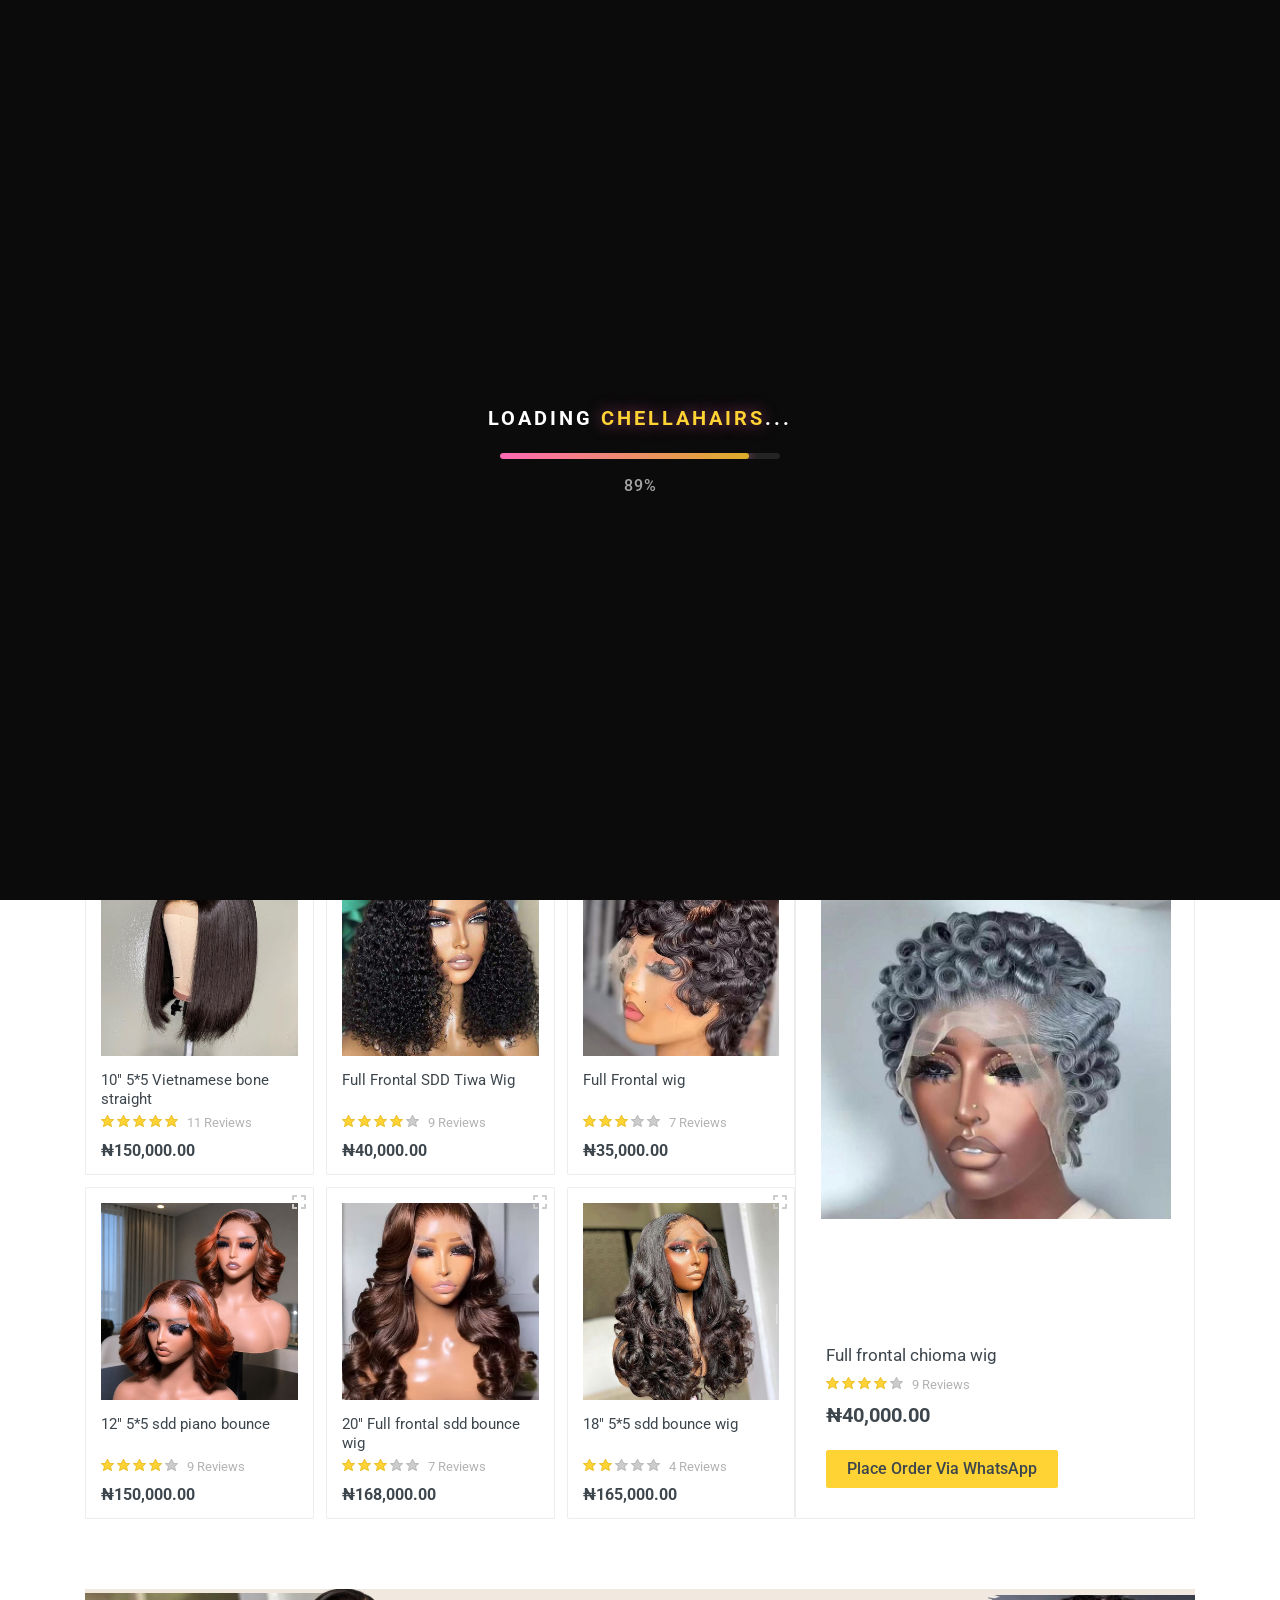
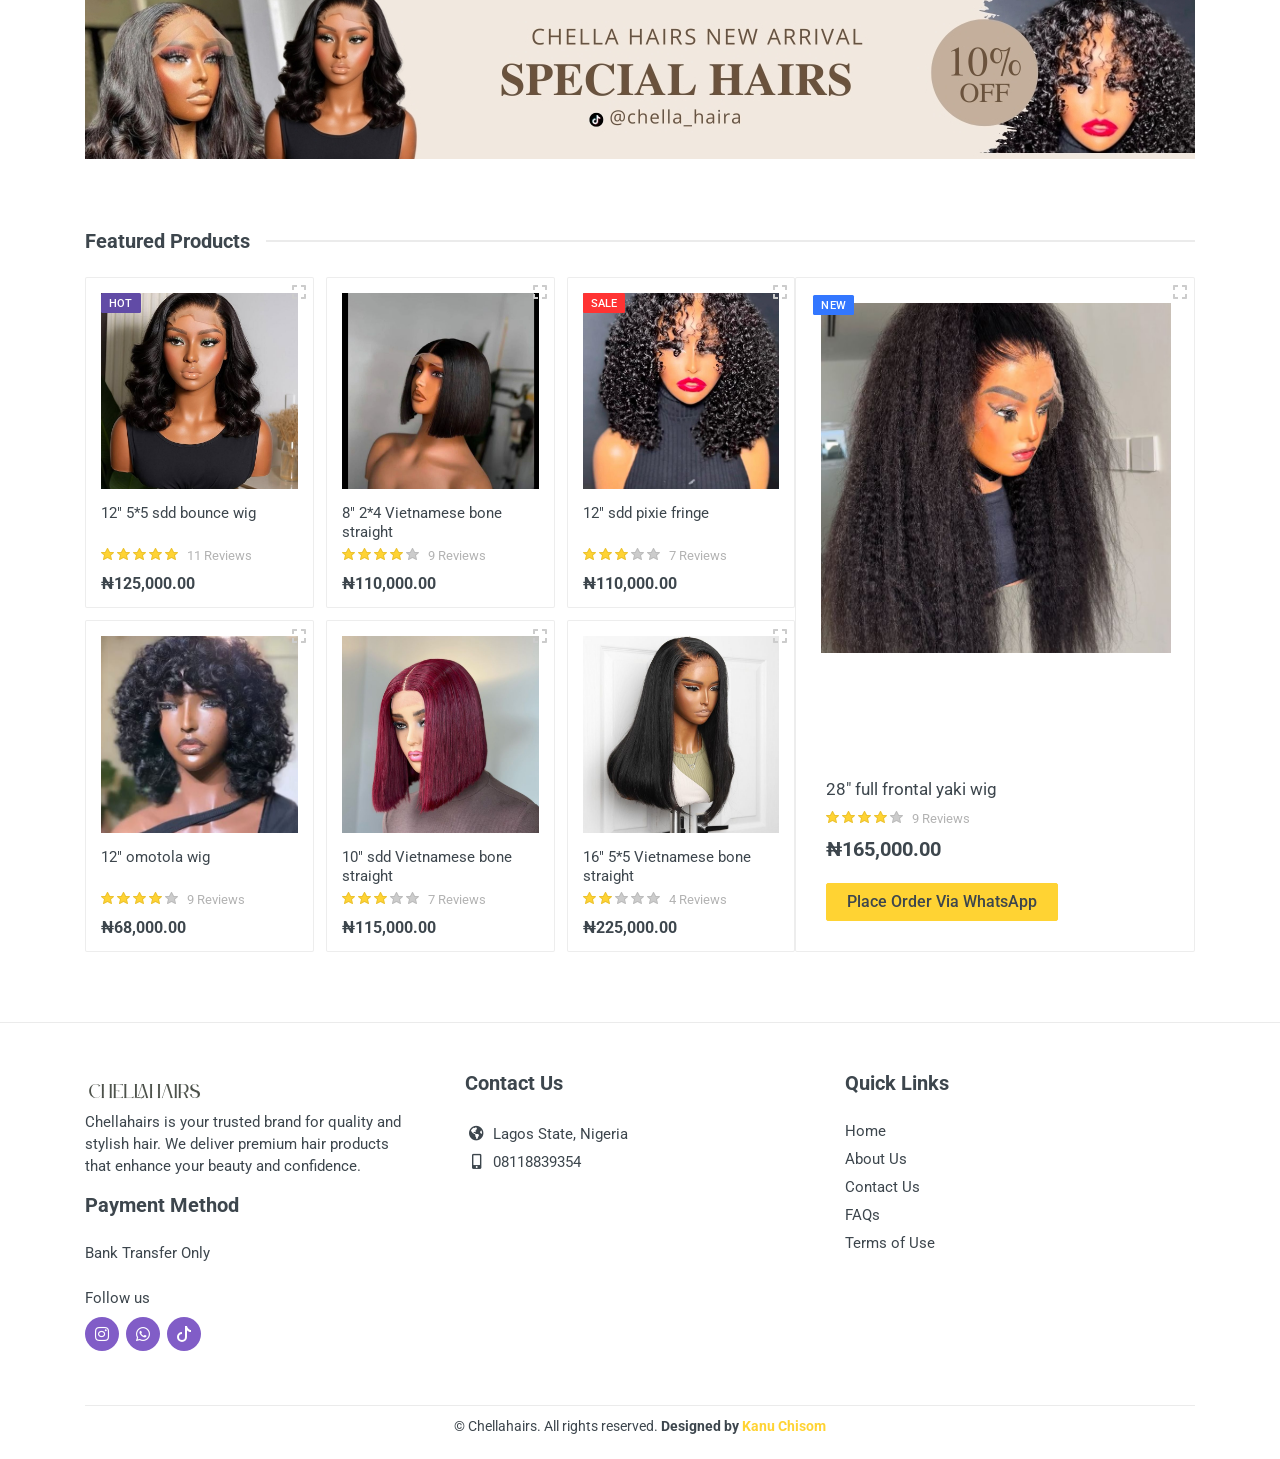
<file: index.html>
<!doctype html>
<html lang="en" dir="ltr">
  <head>
    <meta charset="UTF-8" />
    <meta name="viewport" content="width=device-width,initial-scale=1" />
    <meta name="format-detection" content="telephone=no" />
    <title>Chella Hairs</title>
    <link rel="icon" type="image/png" href="images/favicon.png" />
    <!-- fonts -->
    <link
      rel="stylesheet"
      href="https://fonts.googleapis.com/css?family=Roboto:400,400i,500,500i,700,700i"
    />
    <!-- css -->
    <link
      rel="stylesheet"
      href="vendor/bootstrap-4.2.1/css/bootstrap.min.css"
    />
    <link
      rel="stylesheet"
      href="vendor/owl-carousel-2.3.4/assets/owl.carousel.min.css"
    />
    <link rel="stylesheet" href="css/style.css" />
    <!-- js -->
    <script src="vendor/jquery-3.3.1/jquery.min.js"></script>
    <script src="vendor/bootstrap-4.2.1/js/bootstrap.bundle.min.js"></script>
    <script src="vendor/owl-carousel-2.3.4/owl.carousel.min.js"></script>
    <script src="vendor/nouislider-12.1.0/nouislider.min.js"></script>
    <script src="js/number.js"></script>
    <script src="js/main.js"></script>
    <script src="vendor/svg4everybody-2.1.9/svg4everybody.min.js"></script>
    <script>
      svg4everybody();
    </script>
    <!-- font - fontawesome -->
    <link rel="stylesheet" href="vendor/fontawesome-5.6.1/css/all.min.css" />
    <!-- font - stroyka -->
    <link rel="stylesheet" href="fonts/stroyka/stroyka.css" />
    <script
      async
      src="https://www.googletagmanager.com/gtag/js?id=UA-97489509-6"
    ></script>
    <script>
      window.dataLayer = window.dataLayer || [];
      function gtag() {
        dataLayer.push(arguments);
      }
      gtag("js", new Date());
      gtag("config", "UA-97489509-6");
    </script>
  </head>
  <body>

    <style>
        /* Reset & Base Styles */
        * {
            box-sizing: border-box;
            margin: 0;
            padding: 0;
        }

       

        /* Centered Preloader Container */
        #preloader {
            position: fixed;
            top: 0;
            left: 0;
            width: 100%;
            height: 100vh;
            background-color: #0b0b0b;
            display: flex;
            flex-direction: column;
            justify-content: center;
            align-items: center;
            z-index: 9999;
            transition: opacity 0.5s ease, visibility 0.5s ease;
        }

        /* Catchy Text Styling */
        .loader-text {
            color: #ffffff;
            font-size: 20px;
            font-weight: 700;
            letter-spacing: 3px;
            margin-bottom: 20px;
            text-transform: uppercase;
            text-align: center;
        }

        /* Elegant Pink/Rose Gold accent for Chellahairs */
        .brand-name {
            color: #FFD333; 
            text-shadow: 0 0 15px rgba(255, 105, 180, 0.6);
            animation: pulse 1.5s infinite alternate;
        }

        /* Progress Bar Container */
        .progress-container {
            width: 280px;
            background: rgba(255, 255, 255, 0.1);
            height: 6px;
            border-radius: 10px;
            overflow: hidden;
            position: relative;
            margin-bottom: 15px;
        }

        /* Actual Moving Bar */
        .progress-bar {
            height: 100%;
            width: 0%;
            background: linear-gradient(90deg, #ff69b4, #ddad27);
            box-shadow: 0 0 10px rgba(255, 105, 180, 0.8);
            border-radius: 10px;
            transition: width 0.1s linear;
        }

        /* Percentage Counter */
        .percentage {
            color: #a5a5a5;
            font-size: 1rem;
            font-weight: 500;
            letter-spacing: 1px;
        }

        /* Subtle glowing animation for the text */
        @keyframes pulse {
            from {
                text-shadow: 0 0 10px rgba(255, 105, 180, 0.5);
            }
            to {
                text-shadow: 0 0 25px rgba(255, 105, 180, 0.9), 0 0 10px #ff69b4;
            }
        }

        /* Class to fade out preloader when done */
        .fade-out {
            opacity: 0;
            visibility: hidden;
        }

        /* Dummy Main Content Styling */
        .main-content {
            display: flex;
            justify-content: center;
            align-items: center;
            height: 100vh;
            color: #fff;
            text-align: center;
        }
    </style>

    <!-- Preloader Start -->
    <div id="preloader">
        <div class="loader-text">Loading <span class="brand-name">Chellahairs</span>...</div>
        <div class="progress-container">
            <div class="progress-bar" id="progress-bar"></div>
        </div>
        <div class="percentage" id="percentage">0%</div>
    </div>
    <!-- Preloader End -->


    <!-- JavaScript to Control Progress & Fade Out -->
    <script>
        const progressBar = document.getElementById('progress-bar');
        const percentageText = document.getElementById('percentage');
        const preloader = document.getElementById('preloader');

        let width = 0;
        
        // Simulate page loading speed
        const loadingInterval = setInterval(() => {
            if (width >= 100) {
                clearInterval(loadingInterval);
                
                // Add a tiny delay at 100% for smooth visual closure
                setTimeout(() => {
                    preloader.classList.add('fade-out');
                }, 400);
            } else {
                // Randomize increment slightly for a realistic feel
                width += Math.floor(Math.random() * 8) + 2; 
                if(width > 100) width = 100;
                
                progressBar.style.width = width + '%';
                percentageText.textContent = width + '%';
            }
        }, 120); // Speed control (lower number = faster loading)
    </script>
    <!-- quickview-modal -->
    <div
      id="quickview-modal"
      class="modal fade"
      tabindex="-1"
      role="dialog"
      aria-hidden="true"
    >
      <div class="modal-dialog modal-dialog-centered modal-xl">
        <div class="modal-content"></div>
      </div>
    </div>
    <!-- quickview-modal / end -->
     <!-- mobilemenu -->
    <div class="mobilemenu">
      <div class="mobilemenu__backdrop"></div>
      <div class="mobilemenu__body">
        <div class="mobilemenu__header">
          <div class="mobilemenu__title">Menu</div>
          <button type="button" class="mobilemenu__close">
            <svg width="20px" height="20px">
              <use xlink:href="images/sprite.svg#cross-20"></use>
            </svg>
          </button>
        </div>
        <div class="mobilemenu__content">
          <ul
            class="mobile-links mobile-links--level--0"
            data-collapse
            data-collapse-opened-class="mobile-links__item--open"
          >
            <!-- Home Link -->
            <li class="mobile-links__item" data-collapse-item>
              <div class="mobile-links__item-title">
                <a href="index.html" class="mobile-links__item-link">Home</a>
              </div>
            </li>

            <!-- Hair Categories Dropdown -->
            <li class="mobile-links__item" data-collapse-item>
              <div class="mobile-links__item-title">
                <a href="#" class="mobile-links__item-link">Hair Categories</a>
                <button
                  class="mobile-links__item-toggle"
                  type="button"
                  data-collapse-trigger
                >
                  <svg
                    class="mobile-links__item-arrow"
                    width="12px"
                    height="7px"
                  >
                    <use
                      xlink:href="images/sprite.svg#arrow-rounded-down-12x7"
                    ></use>
                  </svg>
                </button>
              </div>
              <div class="mobile-links__item-sub-links" data-collapse-content>
                <ul class="mobile-links mobile-links--level--1">
                  <li class="mobile-links__item" data-collapse-item>
                    <div class="mobile-links__item-title">
                      <a href="index.html" class="mobile-links__item-link"
                        >Straight</a
                      >
                    </div>
                  </li>
                  <li class="mobile-links__item" data-collapse-item>
                    <div class="mobile-links__item-title">
                      <a href="index.html" class="mobile-links__item-link"
                        >Curly</a
                      >
                    </div>
                  </li>
                  <li class="mobile-links__item" data-collapse-item>
                    <div class="mobile-links__item-title">
                      <a href="index.html" class="mobile-links__item-link"
                        >Bounce</a
                      >
                    </div>
                  </li>
                  <li class="mobile-links__item" data-collapse-item>
                    <div class="mobile-links__item-title">
                      <a href="index.html" class="mobile-links__item-link"
                        >Wavy</a
                      >
                    </div>
                  </li>
                </ul>
              </div>
            </li>

            <!-- Price List / Catalog Link -->
            <li class="mobile-links__item" data-collapse-item>
              <div class="mobile-links__item-title">
                <a href="index.html" class="mobile-links__item-link"
                  >Prices & Catalog</a
                >
              </div>
            </li>

            <!-- Institutional Pages Dropdown -->
            <li class="mobile-links__item" data-collapse-item>
              <div class="mobile-links__item-title">
                <a href="#" class="mobile-links__item-link">Pages</a>
                <button
                  class="mobile-links__item-toggle"
                  type="button"
                  data-collapse-trigger
                >
                  <svg
                    class="mobile-links__item-arrow"
                    width="12px"
                    height="7px"
                  >
                    <use
                      xlink:href="images/sprite.svg#arrow-rounded-down-12x7"
                    ></use>
                  </svg>
                </button>
              </div>
              <div class="mobile-links__item-sub-links" data-collapse-content>
                <ul class="mobile-links mobile-links--level--1">
                  <li class="mobile-links__item" data-collapse-item>
                    <div class="mobile-links__item-title">
                      <a href="about-us.html" class="mobile-links__item-link"
                        >About Us</a
                      >
                    </div>
                  </li>
                  <li class="mobile-links__item" data-collapse-item>
                    <div class="mobile-links__item-title">
                      <a href="contact-us.html" class="mobile-links__item-link"
                        >Contact Us</a
                      >
                    </div>
                  </li>
                  <li class="mobile-links__item" data-collapse-item>
                    <div class="mobile-links__item-title">
                      <a href="faq.html" class="mobile-links__item-link">FAQ</a>
                    </div>
                  </li>
                </ul>
              </div>
            </li>
          </ul>
        </div>
      </div>
    </div>
    <!-- mobilemenu / end -->
     <!-- site -->
    <div class="site">
      <!-- mobile site__header -->
      <header class="site__header d-lg-none">
        <div class="mobile-header mobile-header--sticky mobile-header--stuck">
          <div class="mobile-header__panel">
            <div class="container">
              <div class="mobile-header__body">
                <button
                  class="mobile-header__menu-button"
                  type="button"
                  aria-label="Open menu"
                >
                  <svg width="18px" height="14px">
                    <use xlink:href="images/sprite.svg#menu-18x14"></use>
                  </svg>
                </button>

                <a
                  class="mobile-header__logo"
                  href="index.html"
                  aria-label="Home"
                >
                  <img src="images/ChellaHairs.svg" alt="" />
                </a>

                <div class="mobile-header__indicators">
                  <div class="nav-panel__indicators">
                    <a href="https://wa.me/2348118839354?text=Hi%20I%20want%20to%20order%20a%20wig" target="_blank">
                      <div
                        style="
                          background-color: #3d464d;
                          color: #fff;
                          padding: 8px 20px;
                          border-radius: 20px;
                          font-size: 14px;
                          display: flex;
                          align-items: center;
                          gap: 10px;
                        "
                      >
                        <svg
                          xmlns="http://www.w3.org/2000/svg"
                          width="16"
                          height="16"
                          fill="currentColor"
                          class="bi bi-whatsapp"
                          viewBox="0 0 16 16"
                        >
                          <path
                            d="M13.601 2.326A7.85 7.85 0 0 0 7.994 0C3.627 0 .068 3.558.064 7.926c0 1.399.366 2.76 1.057 3.965L0 16l4.204-1.102a7.9 7.9 0 0 0 3.79.965h.004c4.368 0 7.926-3.558 7.93-7.93A7.9 7.9 0 0 0 13.6 2.326zM7.994 14.521a6.6 6.6 0 0 1-3.356-.92l-.24-.144-2.494.654.666-2.433-.156-.251a6.56 6.56 0 0 1-1.007-3.505c0-3.626 2.957-6.584 6.591-6.584a6.56 6.56 0 0 1 4.66 1.931 6.56 6.56 0 0 1 1.928 4.66c-.004 3.639-2.961 6.592-6.592 6.592m3.615-4.934c-.197-.099-1.17-.578-1.353-.646-.182-.065-.315-.099-.445.099-.133.197-.513.646-.627.775-.114.133-.232.148-.43.05-.197-.1-.836-.308-1.592-.985-.59-.525-.985-1.175-1.103-1.372-.114-.198-.011-.304.088-.403.087-.088.197-.232.296-.346.1-.114.133-.198.198-.33.065-.134.034-.248-.015-.347-.05-.099-.445-1.076-.612-1.47-.16-.389-.323-.335-.445-.34-.114-.007-.247-.007-.38-.007a.73.73 0 0 0-.529.247c-.182.198-.691.677-.691 1.654s.71 1.916.81 2.049c.098.133 1.394 2.132 3.383 2.992.47.205.84.326 1.129.418.475.152.904.129 1.246.08.38-.058 1.171-.48 1.338-.943.164-.464.164-.86.114-.943-.049-.084-.182-.133-.38-.232"
                          />
                        </svg>
                        Place Order
                      </div>
                    </a>
                  </div>
                </div>
              </div>
            </div>
          </div>
        </div>
      </header>
      <!-- mobile site__header / end -->
       <!-- desktop site__header -->
      <header class="site__header d-lg-block d-none">
        <div class="site-header">
          <!-- .topbar -->
          <div class="site-header__topbar topbar">
            <div class="topbar__container container">
              <div class="topbar__row">
                <div class="topbar__item topbar__item--link">
                  <svg
                    xmlns="http://www.w3.org/2000/svg"
                    width="16"
                    height="16"
                    fill="currentColor"
                    class="bi bi-geo-alt"
                    viewBox="0 0 16 16"
                  >
                    <path
                      d="M12.166 8.94c-.524 1.062-1.234 2.12-1.96 3.07A32 32 0 0 1 8 14.58a32 32 0 0 1-2.206-2.57c-.726-.95-1.436-2.008-1.96-3.07C3.304 7.867 3 6.862 3 6a5 5 0 0 1 10 0c0 .862-.305 1.867-.834 2.94M8 16s6-5.686 6-10A6 6 0 0 0 2 6c0 4.314 6 10 6 10"
                    />
                    <path
                      d="M8 8a2 2 0 1 1 0-4 2 2 0 0 1 0 4m0 1a3 3 0 1 0 0-6 3 3 0 0 0 0 6"
                    />
                  </svg>
                  <a class="topbar-link" href="#" style="margin-left: 10px"
                    >Lagos State, Nigeria</a
                  >
                </div>

                <div class="topbar__spring"></div>
                <div class="topbar__item">
                  <div class="topbar-dropdown">
                    <svg
                      xmlns="http://www.w3.org/2000/svg"
                      width="16"
                      height="16"
                      fill="currentColor"
                      class="bi bi-telephone-inbound"
                      viewBox="0 0 16 16"
                    >
                      <path
                        d="M15.854.146a.5.5 0 0 1 0 .708L11.707 5H14.5a.5.5 0 0 1 0 1h-4a.5.5 0 0 1-.5-.5v-4a.5.5 0 0 1 1 0v2.793L15.146.146a.5.5 0 0 1 .708 0m-12.2 1.182a.678.678 0 0 0-1.015-.063L1.605 2.3c-.483.484-.661 1.169-.45 1.77a17.6 17.6 0 0 0 4.168 6.608 17.6 17.6 0 0 0 6.608 4.168c.601.211 1.286.033 1.77-.45l1.034-1.034a.678.678 0 0 0-.063-1.015l-2.307-1.794a.68.68 0 0 0-.58-.122l-2.19.547a1.75 1.75 0 0 1-1.657-.459L5.482 8.062a1.75 1.75 0 0 1-.46-1.657l.548-2.19a.68.68 0 0 0-.122-.58zM1.884.511a1.745 1.745 0 0 1 2.612.163L6.29 2.98c.329.423.445.974.315 1.494l-.547 2.19a.68.68 0 0 0 .178.643l2.457 2.457a.68.68 0 0 0 .644.178l2.189-.547a1.75 1.75 0 0 1 1.494.315l2.306 1.794c.829.645.905 1.87.163 2.611l-1.034 1.034c-.74.74-1.846 1.065-2.877.702a18.6 18.6 0 0 1-7.01-4.42 18.6 18.6 0 0 1-4.42-7.009c-.362-1.03-.037-2.137.703-2.877z"
                      />
                    </svg>
                    <button class="topbar-dropdown__btn" type="button">
                      +23498738437487
                    </button>
                  </div>
                </div>
              </div>
            </div>
          </div>
          <!-- .topbar / end -->

          <div class="site-header__nav-panel">
            <div class="nav-panel">
              <div class="nav-panel__container container">
                <div class="nav-panel__row">
                  <div class="nav-panel__logo">
                    <a href="index.html">
                      <img src="images/ChellaHairs.svg" alt="" />
                    </a>
                  </div>
                  <!-- .nav-links -->
                  <!-- NAV LINKS -->
                  <div class="nav-panel__nav-links nav-links">
                    <ul class="nav-links__list">
                      <!-- HOME -->
                      <li class="nav-links__item">
                        <a href="index.html"><span>Home</span></a>
                      </li>
                      <li class="nav-links__item">
                        <a href="about-us.html"><span>About Us</span></a>
                      </li>
                      <!-- CATEGORIES -->
                      <!-- <li class="nav-links__item nav-links__item--with-submenu">
                        <a href="#"><span>Categories</span></a>
                        <div class="nav-links__menu">
                          <ul class="menu menu--layout--classic">
                            <li><a href="#">Straight</a></li>
                            <li><a href="#">Curly</a></li>
                            <li><a href="#">Bounce</a></li>
                            <li><a href="#">Wavy</a></li>
                          </ul>
                        </div>
                      </li> -->
                      <!-- CONTACT -->
                      <li class="nav-links__item">
                        <a href="contact-us.html"><span>Contact Us</span></a>
                      </li>
                      <!-- REFUND POLICY -->
                      <li class="nav-links__item">
                        <a href="refund-policy.html"
                          ><span>Refund Policy</span></a
                        >
                      </li>
                    </ul>
                  </div>
                  <!-- .nav-links / end -->
                  <div class="nav-panel__indicators">
                    <div class="indicator indicator--trigger--click">
                      <div
                        style="
                          margin-left: auto;
                          display: flex;
                          align-items: center;
                        "
                      >
                        <a href="https://wa.me/2348118839354?text=Hi%20I%20want%20to%20order%20a%20wig" target="_blank">
                          <div
                            style="
                              background-color: #3d464d;
                              color: #fff;
                              padding: 8px 20px;
                              border-radius: 20px;
                              font-size: 14px;
                              display: flex;
                              align-items: center;
                              gap: 10px;
                            "
                          >
                            <svg
                              xmlns="http://www.w3.org/2000/svg"
                              width="16"
                              height="16"
                              fill="currentColor"
                              class="bi bi-whatsapp"
                              viewBox="0 0 16 16"
                            >
                              <path
                                d="M13.601 2.326A7.85 7.85 0 0 0 7.994 0C3.627 0 .068 3.558.064 7.926c0 1.399.366 2.76 1.057 3.965L0 16l4.204-1.102a7.9 7.9 0 0 0 3.79.965h.004c4.368 0 7.926-3.558 7.93-7.93A7.9 7.9 0 0 0 13.6 2.326zM7.994 14.521a6.6 6.6 0 0 1-3.356-.92l-.24-.144-2.494.654.666-2.433-.156-.251a6.56 6.56 0 0 1-1.007-3.505c0-3.626 2.957-6.584 6.591-6.584a6.56 6.56 0 0 1 4.66 1.931 6.56 6.56 0 0 1 1.928 4.66c-.004 3.639-2.961 6.592-6.592 6.592m3.615-4.934c-.197-.099-1.17-.578-1.353-.646-.182-.065-.315-.099-.445.099-.133.197-.513.646-.627.775-.114.133-.232.148-.43.05-.197-.1-.836-.308-1.592-.985-.59-.525-.985-1.175-1.103-1.372-.114-.198-.011-.304.088-.403.087-.088.197-.232.296-.346.1-.114.133-.198.198-.33.065-.134.034-.248-.015-.347-.05-.099-.445-1.076-.612-1.47-.16-.389-.323-.335-.445-.34-.114-.007-.247-.007-.38-.007a.73.73 0 0 0-.529.247c-.182.198-.691.677-.691 1.654s.71 1.916.81 2.049c.098.133 1.394 2.132 3.383 2.992.47.205.84.326 1.129.418.475.152.904.129 1.246.08.38-.058 1.171-.48 1.338-.943.164-.464.164-.86.114-.943-.049-.084-.182-.133-.38-.232"
                              />
                            </svg>
                            Place Order
                          </div>
                        </a>
                      </div>
                    </div>
                  </div>
                </div>
              </div>
            </div>
          </div>
        </div>
      </header>
      <!-- desktop site__header / end -->
       
      <!-- site__body -->
      <div class="site__body">
        <!-- .block-slideshow -->
        <div class="block-slideshow block-slideshow--layout--full block">
          <div class="container">
            <div class="row">
              <div class="col-12">
                <div class="block-slideshow__body">
                  <div class="owl-carousel">
                    <a class="block-slideshow__slide" href="#"
                      ><div
                        class="block-slideshow__slide-image block-slideshow__slide-image--desktop"
                        style="
                          background-image: url(&quot;images/slides/slide-1-full.jpg&quot;);
                        "
                      ></div>
                      <div
                        class="block-slideshow__slide-image block-slideshow__slide-image--mobile"
                        style="
                          background-image: url(&quot;images/slides/slide-1-mobile.jpg&quot;);
                        "
                      ></div>
                      <div class="block-slideshow__slide-content">
                        <div class="block-slideshow__slide-title">
                          Flawless Hair,<br />Effortless Beauty
                        </div>
                        <div class="block-slideshow__slide-text">
                          Premium wigs & bundles crafted for elegance and
                          comfort.<br />
                          Designed to elevate your everyday beauty effortlessly.
                        </div>
                        <div class="block-slideshow__slide-button">
                          <span
                            class="btn btn-primary btn-lg"
                            onclick="
                              event.stopPropagation();
                              window.open(
                                'https://wa.me/2348118839354?text=Hi%20I%20want%20to%20order%20a%20wig',
                                '_blank',
                              );
                            "
                            style="cursor: pointer"
                          >
                            <span style="margin-right: 5px"
                              ><svg
                                xmlns="http://www.w3.org/2000/svg"
                                width="16"
                                height="16"
                                fill="currentColor"
                                class="bi bi-whatsapp"
                                viewBox="0 0 16 16"
                              >
                                <path
                                  d="M13.601 2.326A7.85 7.85 0 0 0 7.994 0C3.627 0 .068 3.558.064 7.926c0 1.399.366 2.76 1.057 3.965L0 16l4.204-1.102a7.9 7.9 0 0 0 3.79.965h.004c4.368 0 7.926-3.558 7.93-7.93A7.9 7.9 0 0 0 13.6 2.326zM7.994 14.521a6.6 6.6 0 0 1-3.356-.92l-.24-.144-2.494.654.666-2.433-.156-.251a6.56 6.56 0 0 1-1.007-3.505c0-3.626 2.957-6.584 6.591-6.584a6.56 6.56 0 0 1 4.66 1.931 6.56 6.56 0 0 1 1.928 4.66c-.004 3.639-2.961 6.592-6.592 6.592m3.615-4.934c-.197-.099-1.17-.578-1.353-.646-.182-.065-.315-.099-.445.099-.133.197-.513.646-.627.775-.114.133-.232.148-.43.05-.197-.1-.836-.308-1.592-.985-.59-.525-.985-1.175-1.103-1.372-.114-.198-.011-.304.088-.403.087-.088.197-.232.296-.346.1-.114.133-.198.198-.33.065-.134.034-.248-.015-.347-.05-.099-.445-1.076-.612-1.47-.16-.389-.323-.335-.445-.34-.114-.007-.247-.007-.38-.007a.73.73 0 0 0-.529.247c-.182.198-.691.677-.691 1.654s.71 1.916.81 2.049c.098.133 1.394 2.132 3.383 2.992.47.205.84.326 1.129.418.475.152.904.129 1.246.08.38-.058 1.171-.48 1.338-.943.164-.464.164-.86.114-.943-.049-.084-.182-.133-.38-.232"
                                />
                              </svg>
                            </span>
                            Shop Now
                          </span>
                        </div>
                      </div></a
                    >
                    <a class="block-slideshow__slide" href="#"
                      ><div
                        class="block-slideshow__slide-image block-slideshow__slide-image--desktop"
                        style="
                          background-image: url(&quot;images/slides/slide-2-full.jpg&quot;);
                        "
                      ></div>
                      <div
                        class="block-slideshow__slide-image block-slideshow__slide-image--mobile"
                        style="
                          background-image: url(&quot;images/slides/slide-2-mobile.jpg&quot;);
                        "
                      ></div>
                      <div class="block-slideshow__slide-content">
                        <div class="block-slideshow__slide-title">
                          Look Good. Feel Confident.<br />Be Chella
                        </div>
                        <div class="block-slideshow__slide-text">
                          From sleek straight to bold curls, find your perfect
                          texture.<br />
                        </div>
                        <div class="block-slideshow__slide-button">
                          <span
                            class="btn btn-primary btn-lg"
                            onclick="
                              event.stopPropagation();
                              window.open(
                                'https://wa.me/2348118839354?text=Hi%20I%20want%20to%20order%20a%20wig',
                                '_blank',
                              );
                            "
                            style="cursor: pointer"
                          >
                            <span style="margin-right: 5px"
                              ><svg
                                xmlns="http://www.w3.org/2000/svg"
                                width="16"
                                height="16"
                                fill="currentColor"
                                class="bi bi-whatsapp"
                                viewBox="0 0 16 16"
                              >
                                <path
                                  d="M13.601 2.326A7.85 7.85 0 0 0 7.994 0C3.627 0 .068 3.558.064 7.926c0 1.399.366 2.76 1.057 3.965L0 16l4.204-1.102a7.9 7.9 0 0 0 3.79.965h.004c4.368 0 7.926-3.558 7.93-7.93A7.9 7.9 0 0 0 13.6 2.326zM7.994 14.521a6.6 6.6 0 0 1-3.356-.92l-.24-.144-2.494.654.666-2.433-.156-.251a6.56 6.56 0 0 1-1.007-3.505c0-3.626 2.957-6.584 6.591-6.584a6.56 6.56 0 0 1 4.66 1.931 6.56 6.56 0 0 1 1.928 4.66c-.004 3.639-2.961 6.592-6.592 6.592m3.615-4.934c-.197-.099-1.17-.578-1.353-.646-.182-.065-.315-.099-.445.099-.133.197-.513.646-.627.775-.114.133-.232.148-.43.05-.197-.1-.836-.308-1.592-.985-.59-.525-.985-1.175-1.103-1.372-.114-.198-.011-.304.088-.403.087-.088.197-.232.296-.346.1-.114.133-.198.198-.33.065-.134.034-.248-.015-.347-.05-.099-.445-1.076-.612-1.47-.16-.389-.323-.335-.445-.34-.114-.007-.247-.007-.38-.007a.73.73 0 0 0-.529.247c-.182.198-.691.677-.691 1.654s.71 1.916.81 2.049c.098.133 1.394 2.132 3.383 2.992.47.205.84.326 1.129.418.475.152.904.129 1.246.08.38-.058 1.171-.48 1.338-.943.164-.464.164-.86.114-.943-.049-.084-.182-.133-.38-.232"
                                />
                              </svg>
                            </span>
                            Shop Now
                          </span>
                        </div>
                      </div></a
                    >
                    <a class="block-slideshow__slide" href="#"
                      ><div
                        class="block-slideshow__slide-image block-slideshow__slide-image--desktop"
                        style="
                          background-image: url(&quot;images/slides/slide-3-full.jpg&quot;);
                        "
                      ></div>
                      <div
                        class="block-slideshow__slide-image block-slideshow__slide-image--mobile"
                        style="
                          background-image: url(&quot;images/slides/slide-3-mobile.jpg&quot;);
                        "
                      ></div>
                      <div class="block-slideshow__slide-content">
                        <div class="block-slideshow__slide-title">
                          Sleek, Curly & Kinky<br />All In One Place
                        </div>
                        <div class="block-slideshow__slide-text">
                          Experience hair that looks natural and feels
                          luxurious.<br />
                          Confidence begins with the way you show up every day.
                        </div>
                        <div class="block-slideshow__slide-button">
                          <span
                            class="btn btn-primary btn-lg"
                            onclick="
                              event.stopPropagation();
                              window.open(
                                'https://wa.me/2348118839354?text=Hi%20I%20want%20to%20order%20a%20wig',
                                '_blank',
                              );
                            "
                            style="cursor: pointer"
                          >
                            <span style="margin-right: 5px"
                              ><svg
                                xmlns="http://www.w3.org/2000/svg"
                                width="16"
                                height="16"
                                fill="currentColor"
                                class="bi bi-whatsapp"
                                viewBox="0 0 16 16"
                              >
                                <path
                                  d="M13.601 2.326A7.85 7.85 0 0 0 7.994 0C3.627 0 .068 3.558.064 7.926c0 1.399.366 2.76 1.057 3.965L0 16l4.204-1.102a7.9 7.9 0 0 0 3.79.965h.004c4.368 0 7.926-3.558 7.93-7.93A7.9 7.9 0 0 0 13.6 2.326zM7.994 14.521a6.6 6.6 0 0 1-3.356-.92l-.24-.144-2.494.654.666-2.433-.156-.251a6.56 6.56 0 0 1-1.007-3.505c0-3.626 2.957-6.584 6.591-6.584a6.56 6.56 0 0 1 4.66 1.931 6.56 6.56 0 0 1 1.928 4.66c-.004 3.639-2.961 6.592-6.592 6.592m3.615-4.934c-.197-.099-1.17-.578-1.353-.646-.182-.065-.315-.099-.445.099-.133.197-.513.646-.627.775-.114.133-.232.148-.43.05-.197-.1-.836-.308-1.592-.985-.59-.525-.985-1.175-1.103-1.372-.114-.198-.011-.304.088-.403.087-.088.197-.232.296-.346.1-.114.133-.198.198-.33.065-.134.034-.248-.015-.347-.05-.099-.445-1.076-.612-1.47-.16-.389-.323-.335-.445-.34-.114-.007-.247-.007-.38-.007a.73.73 0 0 0-.529.247c-.182.198-.691.677-.691 1.654s.71 1.916.81 2.049c.098.133 1.394 2.132 3.383 2.992.47.205.84.326 1.129.418.475.152.904.129 1.246.08.38-.058 1.171-.48 1.338-.943.164-.464.164-.86.114-.943-.049-.084-.182-.133-.38-.232"
                                />
                              </svg>
                            </span>
                            Shop Now
                          </span>
                        </div>
                      </div></a
                    >
                  </div>
                </div>
              </div>
            </div>
          </div>
        </div>

        <style>
          @media (max-width: 767px) {
            .block-slideshow__slide-text {
              display: block !important;
              font-size: 13px;
              line-height: 1.4;
              margin-top: 8px;
            }
          }
        </style>
        <!-- .block-slideshow / end --><!-- .block-features -->
        <div class="block block-features block-features--layout--boxed">
          <div class="container">
            <div class="block-features__list">
              <div class="block-features__item">
                <div class="block-features__icon">
                  <svg width="48px" height="48px">
                    <use
                      xlink:href="images/sprite.svg#fi-free-delivery-48"
                    ></use>
                  </svg>
                </div>
                <div class="block-features__content">
                  <div class="block-features__title">Free Shipping</div>
                  <div class="block-features__subtitle">
                    For orders from ₦500,000
                  </div>
                </div>
              </div>
              <div class="block-features__divider"></div>
              <div class="block-features__item">
                <div class="block-features__icon">
                  <svg width="48px" height="48px">
                    <use xlink:href="images/sprite.svg#fi-24-hours-48"></use>
                  </svg>
                </div>
                <div class="block-features__content">
                  <div class="block-features__title">Support 24/7</div>
                  <div class="block-features__subtitle">
                    Send us message anytime
                  </div>
                </div>
              </div>
              <div class="block-features__divider"></div>
              <div class="block-features__item">
                <div class="block-features__icon">
                  <svg width="48px" height="48px">
                    <use
                      xlink:href="images/sprite.svg#fi-payment-security-48"
                    ></use>
                  </svg>
                </div>
                <div class="block-features__content">
                  <div class="block-features__title">100% Safety</div>
                  <div class="block-features__subtitle">
                    Only secure payments
                  </div>
                </div>
              </div>
              <div class="block-features__divider"></div>
              <div class="block-features__item">
                <div class="block-features__icon">
                  <svg width="48px" height="48px">
                    <use xlink:href="images/sprite.svg#fi-tag-48"></use>
                  </svg>
                </div>
                <div class="block-features__content">
                  <div class="block-features__title">Hot Offers</div>
                  <div class="block-features__subtitle">
                    Discounts up to 20%
                  </div>
                </div>
              </div>
            </div>
          </div>
        </div>

        <!-- <style>
          .product-card__image {
            width: 225px; /* adjust as you like */
            height: 250px; /* adjust as you like */
            overflow: hidden;
            border-radius: 8px; /* optional for nice edges */
          }

          .product-card__image img {
            width: 100%;
            height: 100%;
            object-fit: cover; /* keeps image nice without stretching */
            display: block;
          }
        </style> -->
        
        <style>
  /* Leave your default desktop styles exactly as they are */
  .product-card__image2 {
    width: 400px;
    height: 500px;
    overflow: hidden;
    border-radius: 8px;
  }

  .product-card__image img {
    width: 100%;
    height: 100%;
    object-fit: cover;
    display: block;
  }

  /* Target ONLY mobile screens (767px wide and below) */
  @media (max-width: 767px) {
    .product-card__image2 {
      width: 100% !important;        /* Forces the container to stretch full width */
      max-width: 100% !important;    /* Prevents any max-width constraints */
      height: 350px !important;      /* Sets a balanced height for mobile screens */
    }
    
    .product-card__image2 a,
    .product-card__image img {
      width: 100% !important;
      height: 100% !important;
      display: block !important;
    }
  }
</style>
        <!-- Our Hairs list  -->

        <div class="block block-products block-products--layout--large-last">
          <div class="container">
            <div class="block-header">
              <h3 class="block-header__title">Best Selling Products</h3>
              <div class="block-header__divider"></div>
            </div>
            <div class="block-products__body">
              <div class="block-products__list">
                <div class="block-products__list-item">
                  <div class="product-card">
                    <button class="product-card__quickview" type="button">
                      <svg width="16px" height="16px">
                        <use xlink:href="images/sprite.svg#quickview-16"></use>
                      </svg>
                      <span class="fake-svg-icon"></span>
                    </button>
                    <div class="product-card__badges-list">
                      <div class="product-card__badge product-card__badge--hot">
                        Hot
                      </div>
                    </div>
                    <div class="product-card__image">
                      <a href="#"
                        ><img src="images/products/product-1.jpeg" alt=""
                      /></a>
                    </div>
                    <div class="product-card__info">
                      <div class="product-card__name">
                        <a href="product.html"
                          >10" 5*5 Vietnamese bone straight</a
                        >
                      </div>
                      <div class="product-card__rating">
                        <div class="rating">
                          <div class="rating__body">
                            <svg
                              class="rating__star rating__star--active"
                              width="13px"
                              height="12px"
                            >
                              <g class="rating__fill">
                                <use
                                  xlink:href="images/sprite.svg#star-normal"
                                ></use>
                              </g>
                              <g class="rating__stroke">
                                <use
                                  xlink:href="images/sprite.svg#star-normal-stroke"
                                ></use>
                              </g>
                            </svg>
                            <div
                              class="rating__star rating__star--only-edge rating__star--active"
                            >
                              <div class="rating__fill">
                                <div class="fake-svg-icon"></div>
                              </div>
                              <div class="rating__stroke">
                                <div class="fake-svg-icon"></div>
                              </div>
                            </div>
                            <svg
                              class="rating__star rating__star--active"
                              width="13px"
                              height="12px"
                            >
                              <g class="rating__fill">
                                <use
                                  xlink:href="images/sprite.svg#star-normal"
                                ></use>
                              </g>
                              <g class="rating__stroke">
                                <use
                                  xlink:href="images/sprite.svg#star-normal-stroke"
                                ></use>
                              </g>
                            </svg>
                            <div
                              class="rating__star rating__star--only-edge rating__star--active"
                            >
                              <div class="rating__fill">
                                <div class="fake-svg-icon"></div>
                              </div>
                              <div class="rating__stroke">
                                <div class="fake-svg-icon"></div>
                              </div>
                            </div>
                            <svg
                              class="rating__star rating__star--active"
                              width="13px"
                              height="12px"
                            >
                              <g class="rating__fill">
                                <use
                                  xlink:href="images/sprite.svg#star-normal"
                                ></use>
                              </g>
                              <g class="rating__stroke">
                                <use
                                  xlink:href="images/sprite.svg#star-normal-stroke"
                                ></use>
                              </g>
                            </svg>
                            <div
                              class="rating__star rating__star--only-edge rating__star--active"
                            >
                              <div class="rating__fill">
                                <div class="fake-svg-icon"></div>
                              </div>
                              <div class="rating__stroke">
                                <div class="fake-svg-icon"></div>
                              </div>
                            </div>
                            <svg
                              class="rating__star rating__star--active"
                              width="13px"
                              height="12px"
                            >
                              <g class="rating__fill">
                                <use
                                  xlink:href="images/sprite.svg#star-normal"
                                ></use>
                              </g>
                              <g class="rating__stroke">
                                <use
                                  xlink:href="images/sprite.svg#star-normal-stroke"
                                ></use>
                              </g>
                            </svg>
                            <div
                              class="rating__star rating__star--only-edge rating__star--active"
                            >
                              <div class="rating__fill">
                                <div class="fake-svg-icon"></div>
                              </div>
                              <div class="rating__stroke">
                                <div class="fake-svg-icon"></div>
                              </div>
                            </div>
                            <svg
                              class="rating__star rating__star--active"
                              width="13px"
                              height="12px"
                            >
                              <g class="rating__fill">
                                <use
                                  xlink:href="images/sprite.svg#star-normal"
                                ></use>
                              </g>
                              <g class="rating__stroke">
                                <use
                                  xlink:href="images/sprite.svg#star-normal-stroke"
                                ></use>
                              </g>
                            </svg>
                            <div
                              class="rating__star rating__star--only-edge rating__star--active"
                            >
                              <div class="rating__fill">
                                <div class="fake-svg-icon"></div>
                              </div>
                              <div class="rating__stroke">
                                <div class="fake-svg-icon"></div>
                              </div>
                            </div>
                          </div>
                        </div>
                        <div class="product-card__rating-legend">
                          11 Reviews
                        </div>
                      </div>
                    </div>
                    <div class="product-card__actions">
                      <div class="product-card__availability">
                        Availability: <span class="text-success">In Stock</span>
                      </div>
                      <div class="product-card__prices">₦150,000.00</div>
                      <div class="product-card__buttons">
                        <button
                          class="btn btn-primary product-card__addtocart"
                          type="button"
                          onclick="
                            event.stopPropagation();
                            window.open(
                              'https://wa.me/2348118839354?text=Hi%20I%20want%20to%20order%20a%20wig',
                              '_blank',
                            );
                          "
                          style="cursor: pointer"
                        >
                          Place Order Via WhatsApp
                        </button>
                      </div>
                    </div>
                  </div>
                </div>

                <div class="block-products__list-item">
                  <div class="product-card">
                    <button class="product-card__quickview" type="button">
                      <svg width="16px" height="16px">
                        <use xlink:href="images/sprite.svg#quickview-16"></use>
                      </svg>
                      <span class="fake-svg-icon"></span>
                    </button>
                    <div class="product-card__image">
                      <a href="product.html"
                        ><img src="images/products/product-3.jpeg" alt=""
                      /></a>
                    </div>
                    <div class="product-card__info">
                      <div class="product-card__name">
                        <a href="product.html">Full Frontal SDD Tiwa Wig</a>
                      </div>
                      <div class="product-card__rating">
                        <div class="rating">
                          <div class="rating__body">
                            <svg
                              class="rating__star rating__star--active"
                              width="13px"
                              height="12px"
                            >
                              <g class="rating__fill">
                                <use
                                  xlink:href="images/sprite.svg#star-normal"
                                ></use>
                              </g>
                              <g class="rating__stroke">
                                <use
                                  xlink:href="images/sprite.svg#star-normal-stroke"
                                ></use>
                              </g>
                            </svg>
                            <div
                              class="rating__star rating__star--only-edge rating__star--active"
                            >
                              <div class="rating__fill">
                                <div class="fake-svg-icon"></div>
                              </div>
                              <div class="rating__stroke">
                                <div class="fake-svg-icon"></div>
                              </div>
                            </div>
                            <svg
                              class="rating__star rating__star--active"
                              width="13px"
                              height="12px"
                            >
                              <g class="rating__fill">
                                <use
                                  xlink:href="images/sprite.svg#star-normal"
                                ></use>
                              </g>
                              <g class="rating__stroke">
                                <use
                                  xlink:href="images/sprite.svg#star-normal-stroke"
                                ></use>
                              </g>
                            </svg>
                            <div
                              class="rating__star rating__star--only-edge rating__star--active"
                            >
                              <div class="rating__fill">
                                <div class="fake-svg-icon"></div>
                              </div>
                              <div class="rating__stroke">
                                <div class="fake-svg-icon"></div>
                              </div>
                            </div>
                            <svg
                              class="rating__star rating__star--active"
                              width="13px"
                              height="12px"
                            >
                              <g class="rating__fill">
                                <use
                                  xlink:href="images/sprite.svg#star-normal"
                                ></use>
                              </g>
                              <g class="rating__stroke">
                                <use
                                  xlink:href="images/sprite.svg#star-normal-stroke"
                                ></use>
                              </g>
                            </svg>
                            <div
                              class="rating__star rating__star--only-edge rating__star--active"
                            >
                              <div class="rating__fill">
                                <div class="fake-svg-icon"></div>
                              </div>
                              <div class="rating__stroke">
                                <div class="fake-svg-icon"></div>
                              </div>
                            </div>
                            <svg
                              class="rating__star rating__star--active"
                              width="13px"
                              height="12px"
                            >
                              <g class="rating__fill">
                                <use
                                  xlink:href="images/sprite.svg#star-normal"
                                ></use>
                              </g>
                              <g class="rating__stroke">
                                <use
                                  xlink:href="images/sprite.svg#star-normal-stroke"
                                ></use>
                              </g>
                            </svg>
                            <div
                              class="rating__star rating__star--only-edge rating__star--active"
                            >
                              <div class="rating__fill">
                                <div class="fake-svg-icon"></div>
                              </div>
                              <div class="rating__stroke">
                                <div class="fake-svg-icon"></div>
                              </div>
                            </div>
                            <svg
                              class="rating__star"
                              width="13px"
                              height="12px"
                            >
                              <g class="rating__fill">
                                <use
                                  xlink:href="images/sprite.svg#star-normal"
                                ></use>
                              </g>
                              <g class="rating__stroke">
                                <use
                                  xlink:href="images/sprite.svg#star-normal-stroke"
                                ></use>
                              </g>
                            </svg>
                            <div class="rating__star rating__star--only-edge">
                              <div class="rating__fill">
                                <div class="fake-svg-icon"></div>
                              </div>
                              <div class="rating__stroke">
                                <div class="fake-svg-icon"></div>
                              </div>
                            </div>
                          </div>
                        </div>
                        <div class="product-card__rating-legend">9 Reviews</div>
                      </div>
                    </div>
                    <div class="product-card__actions">
                      <div class="product-card__availability">
                        Availability: <span class="text-success">In Stock</span>
                      </div>
                      <div class="product-card__prices">₦40,000.00</div>
                      <div class="product-card__buttons">
                        <button
                          class="btn btn-primary product-card__addtocart"
                          type="button"
                          onclick="
                            event.stopPropagation();
                            window.open(
                              'https://wa.me/2348118839354?text=Hi%20I%20want%20to%20order%20a%20wig',
                              '_blank',
                            );
                          "
                          style="cursor: pointer"
                        >
                          Place Order Via WhatsApp
                        </button>
                      </div>
                    </div>
                  </div>
                </div>
                <div class="block-products__list-item">
                  <div class="product-card">
                    <button class="product-card__quickview" type="button">
                      <svg width="16px" height="16px">
                        <use xlink:href="images/sprite.svg#quickview-16"></use>
                      </svg>
                      <span class="fake-svg-icon"></span>
                    </button>
                    <div class="product-card__badges-list">
                      <div
                        class="product-card__badge product-card__badge--sale"
                      >
                        Sale
                      </div>
                    </div>
                    <div class="product-card__image">
                      <a href="product.html"
                        ><img src="images/products/product-8.jpeg" alt=""
                      /></a>
                    </div>
                    <div class="product-card__info">
                      <div class="product-card__name">
                        <a href="product.html">Full Frontal wig </a>
                      </div>
                      <div class="product-card__rating">
                        <div class="rating">
                          <div class="rating__body">
                            <svg
                              class="rating__star rating__star--active"
                              width="13px"
                              height="12px"
                            >
                              <g class="rating__fill">
                                <use
                                  xlink:href="images/sprite.svg#star-normal"
                                ></use>
                              </g>
                              <g class="rating__stroke">
                                <use
                                  xlink:href="images/sprite.svg#star-normal-stroke"
                                ></use>
                              </g>
                            </svg>
                            <div
                              class="rating__star rating__star--only-edge rating__star--active"
                            >
                              <div class="rating__fill">
                                <div class="fake-svg-icon"></div>
                              </div>
                              <div class="rating__stroke">
                                <div class="fake-svg-icon"></div>
                              </div>
                            </div>
                            <svg
                              class="rating__star rating__star--active"
                              width="13px"
                              height="12px"
                            >
                              <g class="rating__fill">
                                <use
                                  xlink:href="images/sprite.svg#star-normal"
                                ></use>
                              </g>
                              <g class="rating__stroke">
                                <use
                                  xlink:href="images/sprite.svg#star-normal-stroke"
                                ></use>
                              </g>
                            </svg>
                            <div
                              class="rating__star rating__star--only-edge rating__star--active"
                            >
                              <div class="rating__fill">
                                <div class="fake-svg-icon"></div>
                              </div>
                              <div class="rating__stroke">
                                <div class="fake-svg-icon"></div>
                              </div>
                            </div>
                            <svg
                              class="rating__star rating__star--active"
                              width="13px"
                              height="12px"
                            >
                              <g class="rating__fill">
                                <use
                                  xlink:href="images/sprite.svg#star-normal"
                                ></use>
                              </g>
                              <g class="rating__stroke">
                                <use
                                  xlink:href="images/sprite.svg#star-normal-stroke"
                                ></use>
                              </g>
                            </svg>
                            <div
                              class="rating__star rating__star--only-edge rating__star--active"
                            >
                              <div class="rating__fill">
                                <div class="fake-svg-icon"></div>
                              </div>
                              <div class="rating__stroke">
                                <div class="fake-svg-icon"></div>
                              </div>
                            </div>
                            <svg
                              class="rating__star"
                              width="13px"
                              height="12px"
                            >
                              <g class="rating__fill">
                                <use
                                  xlink:href="images/sprite.svg#star-normal"
                                ></use>
                              </g>
                              <g class="rating__stroke">
                                <use
                                  xlink:href="images/sprite.svg#star-normal-stroke"
                                ></use>
                              </g>
                            </svg>
                            <div class="rating__star rating__star--only-edge">
                              <div class="rating__fill">
                                <div class="fake-svg-icon"></div>
                              </div>
                              <div class="rating__stroke">
                                <div class="fake-svg-icon"></div>
                              </div>
                            </div>
                            <svg
                              class="rating__star"
                              width="13px"
                              height="12px"
                            >
                              <g class="rating__fill">
                                <use
                                  xlink:href="images/sprite.svg#star-normal"
                                ></use>
                              </g>
                              <g class="rating__stroke">
                                <use
                                  xlink:href="images/sprite.svg#star-normal-stroke"
                                ></use>
                              </g>
                            </svg>
                            <div class="rating__star rating__star--only-edge">
                              <div class="rating__fill">
                                <div class="fake-svg-icon"></div>
                              </div>
                              <div class="rating__stroke">
                                <div class="fake-svg-icon"></div>
                              </div>
                            </div>
                          </div>
                        </div>
                        <div class="product-card__rating-legend">7 Reviews</div>
                      </div>
                    </div>
                    <div class="product-card__actions">
                      <div class="product-card__availability">
                        Availability: <span class="text-success">In Stock</span>
                      </div>
                      <div class="product-card__prices">₦35,000.00</div>
                      <div class="product-card__buttons">
                        <button
                          class="btn btn-primary product-card__addtocart"
                          type="button"
                          onclick="
                            event.stopPropagation();
                            window.open(
                              'https://wa.me/2348118839354?text=Hi%20I%20want%20to%20order%20a%20wig',
                              '_blank',
                            );
                          "
                          style="cursor: pointer"
                        >
                          Place Order Via WhatsApp
                        </button>
                      </div>
                    </div>
                  </div>
                </div>
                <div class="block-products__list-item">
                  <div class="product-card">
                    <button class="product-card__quickview" type="button">
                      <svg width="16px" height="16px">
                        <use xlink:href="images/sprite.svg#quickview-16"></use>
                      </svg>
                      <span class="fake-svg-icon"></span>
                    </button>
                    <div class="product-card__image">
                      <a href="product.html"
                        ><img src="images/products/product-5.jpeg" alt=""
                      /></a>
                    </div>
                    <div class="product-card__info">
                      <div class="product-card__name">
                        <a href="product.html">12" 5*5 sdd piano bounce</a>
                      </div>
                      <div class="product-card__rating">
                        <div class="rating">
                          <div class="rating__body">
                            <svg
                              class="rating__star rating__star--active"
                              width="13px"
                              height="12px"
                            >
                              <g class="rating__fill">
                                <use
                                  xlink:href="images/sprite.svg#star-normal"
                                ></use>
                              </g>
                              <g class="rating__stroke">
                                <use
                                  xlink:href="images/sprite.svg#star-normal-stroke"
                                ></use>
                              </g>
                            </svg>
                            <div
                              class="rating__star rating__star--only-edge rating__star--active"
                            >
                              <div class="rating__fill">
                                <div class="fake-svg-icon"></div>
                              </div>
                              <div class="rating__stroke">
                                <div class="fake-svg-icon"></div>
                              </div>
                            </div>
                            <svg
                              class="rating__star rating__star--active"
                              width="13px"
                              height="12px"
                            >
                              <g class="rating__fill">
                                <use
                                  xlink:href="images/sprite.svg#star-normal"
                                ></use>
                              </g>
                              <g class="rating__stroke">
                                <use
                                  xlink:href="images/sprite.svg#star-normal-stroke"
                                ></use>
                              </g>
                            </svg>
                            <div
                              class="rating__star rating__star--only-edge rating__star--active"
                            >
                              <div class="rating__fill">
                                <div class="fake-svg-icon"></div>
                              </div>
                              <div class="rating__stroke">
                                <div class="fake-svg-icon"></div>
                              </div>
                            </div>
                            <svg
                              class="rating__star rating__star--active"
                              width="13px"
                              height="12px"
                            >
                              <g class="rating__fill">
                                <use
                                  xlink:href="images/sprite.svg#star-normal"
                                ></use>
                              </g>
                              <g class="rating__stroke">
                                <use
                                  xlink:href="images/sprite.svg#star-normal-stroke"
                                ></use>
                              </g>
                            </svg>
                            <div
                              class="rating__star rating__star--only-edge rating__star--active"
                            >
                              <div class="rating__fill">
                                <div class="fake-svg-icon"></div>
                              </div>
                              <div class="rating__stroke">
                                <div class="fake-svg-icon"></div>
                              </div>
                            </div>
                            <svg
                              class="rating__star rating__star--active"
                              width="13px"
                              height="12px"
                            >
                              <g class="rating__fill">
                                <use
                                  xlink:href="images/sprite.svg#star-normal"
                                ></use>
                              </g>
                              <g class="rating__stroke">
                                <use
                                  xlink:href="images/sprite.svg#star-normal-stroke"
                                ></use>
                              </g>
                            </svg>
                            <div
                              class="rating__star rating__star--only-edge rating__star--active"
                            >
                              <div class="rating__fill">
                                <div class="fake-svg-icon"></div>
                              </div>
                              <div class="rating__stroke">
                                <div class="fake-svg-icon"></div>
                              </div>
                            </div>
                            <svg
                              class="rating__star"
                              width="13px"
                              height="12px"
                            >
                              <g class="rating__fill">
                                <use
                                  xlink:href="images/sprite.svg#star-normal"
                                ></use>
                              </g>
                              <g class="rating__stroke">
                                <use
                                  xlink:href="images/sprite.svg#star-normal-stroke"
                                ></use>
                              </g>
                            </svg>
                            <div class="rating__star rating__star--only-edge">
                              <div class="rating__fill">
                                <div class="fake-svg-icon"></div>
                              </div>
                              <div class="rating__stroke">
                                <div class="fake-svg-icon"></div>
                              </div>
                            </div>
                          </div>
                        </div>
                        <div class="product-card__rating-legend">9 Reviews</div>
                      </div>
                    </div>
                    <div class="product-card__actions">
                      <div class="product-card__availability">
                        Availability: <span class="text-success">In Stock</span>
                      </div>
                      <div class="product-card__prices">₦150,000.00</div>
                      <div class="product-card__buttons">
                        <button
                          class="btn btn-primary product-card__addtocart"
                          type="button"
                          onclick="
                            event.stopPropagation();
                            window.open(
                              'https://wa.me/2348118839354?text=Hi%20I%20want%20to%20order%20a%20wig',
                              '_blank',
                            );
                          "
                          style="cursor: pointer"
                        >
                          Place Order Via WhatsApp
                        </button>
                      </div>
                    </div>
                  </div>
                </div>
                <div class="block-products__list-item">
                  <div class="product-card">
                    <button class="product-card__quickview" type="button">
                      <svg width="16px" height="16px">
                        <use xlink:href="images/sprite.svg#quickview-16"></use>
                      </svg>
                      <span class="fake-svg-icon"></span>
                    </button>
                    <div class="product-card__image">
                      <a href="product.html"
                        ><img src="images/products/product-6.jpeg" alt=""
                      /></a>
                    </div>
                    <div class="product-card__info">
                      <div class="product-card__name">
                        <a href="product.html"
                          >20" Full frontal sdd bounce wig</a
                        >
                      </div>
                      <div class="product-card__rating">
                        <div class="rating">
                          <div class="rating__body">
                            <svg
                              class="rating__star rating__star--active"
                              width="13px"
                              height="12px"
                            >
                              <g class="rating__fill">
                                <use
                                  xlink:href="images/sprite.svg#star-normal"
                                ></use>
                              </g>
                              <g class="rating__stroke">
                                <use
                                  xlink:href="images/sprite.svg#star-normal-stroke"
                                ></use>
                              </g>
                            </svg>
                            <div
                              class="rating__star rating__star--only-edge rating__star--active"
                            >
                              <div class="rating__fill">
                                <div class="fake-svg-icon"></div>
                              </div>
                              <div class="rating__stroke">
                                <div class="fake-svg-icon"></div>
                              </div>
                            </div>
                            <svg
                              class="rating__star rating__star--active"
                              width="13px"
                              height="12px"
                            >
                              <g class="rating__fill">
                                <use
                                  xlink:href="images/sprite.svg#star-normal"
                                ></use>
                              </g>
                              <g class="rating__stroke">
                                <use
                                  xlink:href="images/sprite.svg#star-normal-stroke"
                                ></use>
                              </g>
                            </svg>
                            <div
                              class="rating__star rating__star--only-edge rating__star--active"
                            >
                              <div class="rating__fill">
                                <div class="fake-svg-icon"></div>
                              </div>
                              <div class="rating__stroke">
                                <div class="fake-svg-icon"></div>
                              </div>
                            </div>
                            <svg
                              class="rating__star rating__star--active"
                              width="13px"
                              height="12px"
                            >
                              <g class="rating__fill">
                                <use
                                  xlink:href="images/sprite.svg#star-normal"
                                ></use>
                              </g>
                              <g class="rating__stroke">
                                <use
                                  xlink:href="images/sprite.svg#star-normal-stroke"
                                ></use>
                              </g>
                            </svg>
                            <div
                              class="rating__star rating__star--only-edge rating__star--active"
                            >
                              <div class="rating__fill">
                                <div class="fake-svg-icon"></div>
                              </div>
                              <div class="rating__stroke">
                                <div class="fake-svg-icon"></div>
                              </div>
                            </div>
                            <svg
                              class="rating__star"
                              width="13px"
                              height="12px"
                            >
                              <g class="rating__fill">
                                <use
                                  xlink:href="images/sprite.svg#star-normal"
                                ></use>
                              </g>
                              <g class="rating__stroke">
                                <use
                                  xlink:href="images/sprite.svg#star-normal-stroke"
                                ></use>
                              </g>
                            </svg>
                            <div class="rating__star rating__star--only-edge">
                              <div class="rating__fill">
                                <div class="fake-svg-icon"></div>
                              </div>
                              <div class="rating__stroke">
                                <div class="fake-svg-icon"></div>
                              </div>
                            </div>
                            <svg
                              class="rating__star"
                              width="13px"
                              height="12px"
                            >
                              <g class="rating__fill">
                                <use
                                  xlink:href="images/sprite.svg#star-normal"
                                ></use>
                              </g>
                              <g class="rating__stroke">
                                <use
                                  xlink:href="images/sprite.svg#star-normal-stroke"
                                ></use>
                              </g>
                            </svg>
                            <div class="rating__star rating__star--only-edge">
                              <div class="rating__fill">
                                <div class="fake-svg-icon"></div>
                              </div>
                              <div class="rating__stroke">
                                <div class="fake-svg-icon"></div>
                              </div>
                            </div>
                          </div>
                        </div>
                        <div class="product-card__rating-legend">7 Reviews</div>
                      </div>
                    </div>
                    <div class="product-card__actions">
                      <div class="product-card__availability">
                        Availability: <span class="text-success">In Stock</span>
                      </div>
                      <div class="product-card__prices">₦168,000.00</div>
                      <div class="product-card__buttons">
                        <button
                          class="btn btn-primary product-card__addtocart"
                          type="button"
                          onclick="
                            event.stopPropagation();
                            window.open(
                              'https://wa.me/2348118839354?text=Hi%20I%20want%20to%20order%20a%20wig',
                              '_blank',
                            );
                          "
                          style="cursor: pointer"
                        >
                          Place Order Via WhatsApp
                        </button>
                      </div>
                    </div>
                  </div>
                </div>
                <div class="block-products__list-item">
                  <div class="product-card">
                    <button class="product-card__quickview" type="button">
                      <svg width="16px" height="16px">
                        <use xlink:href="images/sprite.svg#quickview-16"></use>
                      </svg>
                      <span class="fake-svg-icon"></span>
                    </button>
                    <div class="product-card__image">
                      <a href="product.html"
                        ><img src="images/products/product-7.jpeg" alt=""
                      /></a>
                    </div>
                    <div class="product-card__info">
                      <div class="product-card__name">
                        <a href="product.html">18" 5*5 sdd bounce wig </a>
                      </div>
                      <div class="product-card__rating">
                        <div class="rating">
                          <div class="rating__body">
                            <svg
                              class="rating__star rating__star--active"
                              width="13px"
                              height="12px"
                            >
                              <g class="rating__fill">
                                <use
                                  xlink:href="images/sprite.svg#star-normal"
                                ></use>
                              </g>
                              <g class="rating__stroke">
                                <use
                                  xlink:href="images/sprite.svg#star-normal-stroke"
                                ></use>
                              </g>
                            </svg>
                            <div
                              class="rating__star rating__star--only-edge rating__star--active"
                            >
                              <div class="rating__fill">
                                <div class="fake-svg-icon"></div>
                              </div>
                              <div class="rating__stroke">
                                <div class="fake-svg-icon"></div>
                              </div>
                            </div>
                            <svg
                              class="rating__star rating__star--active"
                              width="13px"
                              height="12px"
                            >
                              <g class="rating__fill">
                                <use
                                  xlink:href="images/sprite.svg#star-normal"
                                ></use>
                              </g>
                              <g class="rating__stroke">
                                <use
                                  xlink:href="images/sprite.svg#star-normal-stroke"
                                ></use>
                              </g>
                            </svg>
                            <div
                              class="rating__star rating__star--only-edge rating__star--active"
                            >
                              <div class="rating__fill">
                                <div class="fake-svg-icon"></div>
                              </div>
                              <div class="rating__stroke">
                                <div class="fake-svg-icon"></div>
                              </div>
                            </div>
                            <svg
                              class="rating__star"
                              width="13px"
                              height="12px"
                            >
                              <g class="rating__fill">
                                <use
                                  xlink:href="images/sprite.svg#star-normal"
                                ></use>
                              </g>
                              <g class="rating__stroke">
                                <use
                                  xlink:href="images/sprite.svg#star-normal-stroke"
                                ></use>
                              </g>
                            </svg>
                            <div class="rating__star rating__star--only-edge">
                              <div class="rating__fill">
                                <div class="fake-svg-icon"></div>
                              </div>
                              <div class="rating__stroke">
                                <div class="fake-svg-icon"></div>
                              </div>
                            </div>
                            <svg
                              class="rating__star"
                              width="13px"
                              height="12px"
                            >
                              <g class="rating__fill">
                                <use
                                  xlink:href="images/sprite.svg#star-normal"
                                ></use>
                              </g>
                              <g class="rating__stroke">
                                <use
                                  xlink:href="images/sprite.svg#star-normal-stroke"
                                ></use>
                              </g>
                            </svg>
                            <div class="rating__star rating__star--only-edge">
                              <div class="rating__fill">
                                <div class="fake-svg-icon"></div>
                              </div>
                              <div class="rating__stroke">
                                <div class="fake-svg-icon"></div>
                              </div>
                            </div>
                            <svg
                              class="rating__star"
                              width="13px"
                              height="12px"
                            >
                              <g class="rating__fill">
                                <use
                                  xlink:href="images/sprite.svg#star-normal"
                                ></use>
                              </g>
                              <g class="rating__stroke">
                                <use
                                  xlink:href="images/sprite.svg#star-normal-stroke"
                                ></use>
                              </g>
                            </svg>
                            <div class="rating__star rating__star--only-edge">
                              <div class="rating__fill">
                                <div class="fake-svg-icon"></div>
                              </div>
                              <div class="rating__stroke">
                                <div class="fake-svg-icon"></div>
                              </div>
                            </div>
                          </div>
                        </div>
                        <div class="product-card__rating-legend">4 Reviews</div>
                      </div>
                    </div>
                    <div class="product-card__actions">
                      <div class="product-card__availability">
                        Availability: <span class="text-success">In Stock</span>
                      </div>
                      <div class="product-card__prices">₦165,000.00</div>
                      <div class="product-card__buttons">
                        <button
                          class="btn btn-primary product-card__addtocart"
                          type="button"
                          onclick="
                            event.stopPropagation();
                            window.open(
                              'https://wa.me/2348118839354?text=Hi%20I%20want%20to%20order%20a%20wig',
                              '_blank',
                            );
                          "
                          style="cursor: pointer"
                        >
                          Place Order Via WhatsApp
                        </button>
                      </div>
                    </div>
                  </div>
                </div>
              </div>

              <style>
                .product-card__image2 {
                  width: 400px; /* adjust as you like */
                  height: 500px; /* adjust as you like */
                  overflow: hidden;
                  border-radius: 8px; /* optional for nice edges */
                }

                .product-card__image img {
                  width: 100%;
                  height: 100%;
                  object-fit: cover; /* keeps image nice without stretching */
                  display: block;
                }
              </style>
              <!-- faetured  -->
              <div class="block-products__featured">
                <div class="block-products__featured-item">
                  <div class="product-card">
                    <button class="product-card__quickview" type="button">
                      <svg width="16px" height="16px">
                        <use xlink:href="images/sprite.svg#quickview-16"></use>
                      </svg>
                      <span class="fake-svg-icon"></span>
                    </button>
                    <div class="product-card__badges-list">
                      <div class="product-card__badge product-card__badge--new">
                        New
                      </div>
                    </div>
                    <div class="product-card__image product-card__image2">
                      <a href="product.html"
                        ><img src="images/products/product-9.jpeg" alt=""
                      /></a>
                    </div>
                    <div class="product-card__info">
                      <div class="product-card__name">
                        <a href="product.html">Full frontal chioma wig</a>
                      </div>
                      <div class="product-card__rating">
                        <div class="rating">
                          <div class="rating__body">
                            <svg
                              class="rating__star rating__star--active"
                              width="13px"
                              height="12px"
                            >
                              <g class="rating__fill">
                                <use
                                  xlink:href="images/sprite.svg#star-normal"
                                ></use>
                              </g>
                              <g class="rating__stroke">
                                <use
                                  xlink:href="images/sprite.svg#star-normal-stroke"
                                ></use>
                              </g>
                            </svg>
                            <div
                              class="rating__star rating__star--only-edge rating__star--active"
                            >
                              <div class="rating__fill">
                                <div class="fake-svg-icon"></div>
                              </div>
                              <div class="rating__stroke">
                                <div class="fake-svg-icon"></div>
                              </div>
                            </div>
                            <svg
                              class="rating__star rating__star--active"
                              width="13px"
                              height="12px"
                            >
                              <g class="rating__fill">
                                <use
                                  xlink:href="images/sprite.svg#star-normal"
                                ></use>
                              </g>
                              <g class="rating__stroke">
                                <use
                                  xlink:href="images/sprite.svg#star-normal-stroke"
                                ></use>
                              </g>
                            </svg>
                            <div
                              class="rating__star rating__star--only-edge rating__star--active"
                            >
                              <div class="rating__fill">
                                <div class="fake-svg-icon"></div>
                              </div>
                              <div class="rating__stroke">
                                <div class="fake-svg-icon"></div>
                              </div>
                            </div>
                            <svg
                              class="rating__star rating__star--active"
                              width="13px"
                              height="12px"
                            >
                              <g class="rating__fill">
                                <use
                                  xlink:href="images/sprite.svg#star-normal"
                                ></use>
                              </g>
                              <g class="rating__stroke">
                                <use
                                  xlink:href="images/sprite.svg#star-normal-stroke"
                                ></use>
                              </g>
                            </svg>
                            <div
                              class="rating__star rating__star--only-edge rating__star--active"
                            >
                              <div class="rating__fill">
                                <div class="fake-svg-icon"></div>
                              </div>
                              <div class="rating__stroke">
                                <div class="fake-svg-icon"></div>
                              </div>
                            </div>
                            <svg
                              class="rating__star rating__star--active"
                              width="13px"
                              height="12px"
                            >
                              <g class="rating__fill">
                                <use
                                  xlink:href="images/sprite.svg#star-normal"
                                ></use>
                              </g>
                              <g class="rating__stroke">
                                <use
                                  xlink:href="images/sprite.svg#star-normal-stroke"
                                ></use>
                              </g>
                            </svg>
                            <div
                              class="rating__star rating__star--only-edge rating__star--active"
                            >
                              <div class="rating__fill">
                                <div class="fake-svg-icon"></div>
                              </div>
                              <div class="rating__stroke">
                                <div class="fake-svg-icon"></div>
                              </div>
                            </div>
                            <svg
                              class="rating__star"
                              width="13px"
                              height="12px"
                            >
                              <g class="rating__fill">
                                <use
                                  xlink:href="images/sprite.svg#star-normal"
                                ></use>
                              </g>
                              <g class="rating__stroke">
                                <use
                                  xlink:href="images/sprite.svg#star-normal-stroke"
                                ></use>
                              </g>
                            </svg>
                            <div class="rating__star rating__star--only-edge">
                              <div class="rating__fill">
                                <div class="fake-svg-icon"></div>
                              </div>
                              <div class="rating__stroke">
                                <div class="fake-svg-icon"></div>
                              </div>
                            </div>
                          </div>
                        </div>
                        <div class="product-card__rating-legend">9 Reviews</div>
                      </div>
                    </div>
                    <div class="product-card__actions">
                      <div class="product-card__availability">
                        Availability: <span class="text-success">In Stock</span>
                      </div>
                      <div class="product-card__prices">₦40,000.00</div>
                      <div class="product-card__buttons">
                        <button
                          class="btn btn-primary product-card__addtocart"
                          type="button"
                          onclick="
                            event.stopPropagation();
                            window.open(
                              'https://wa.me/2348118839354?text=Hi%20I%20want%20to%20order%20a%20wig',
                              '_blank',
                            );
                          "
                          style="cursor: pointer"
                        >
                          Place Order Via WhatsApp
                        </button>
                      </div>
                    </div>
                  </div>
                </div>
              </div>
            </div>
          </div>
        </div>

        <!-- .block-features / end --><!-- .block-products-carousel -->

        <div class="block block-banner">
          <div class="container">
            <a
              href="https://wa.me/2348118839354?text=Hi%20I%20want%20to%20order%20a%20wig"
              class="block-banner__body"
              target="_blank"
              ><div
                class="block-banner__image block-banner__image--desktop"
                style="
                  background-image: url(&quot;images/banners/banner-1.jpg&quot;);
                "
              ></div>
              <div
                class="block-banner__image block-banner__image--mobile"
                style="
                  background-image: url(&quot;images/banners/banner-1-mobile.jpg&quot;);
                "
              ></div>
            </a>
          </div>
        </div>
        <!-- .block-banner / end --><!-- .block-products -->

        <div class="block block-products block-products--layout--large-last">
          <div class="container">
            <div class="block-header">
              <h3 class="block-header__title">Featured Products</h3>
              <div class="block-header__divider"></div>
            </div>
            <div class="block-products__body">
              <div class="block-products__list">
                <div class="block-products__list-item">
                  <div class="product-card">
                    <button class="product-card__quickview" type="button">
                      <svg width="16px" height="16px">
                        <use xlink:href="images/sprite.svg#quickview-16"></use>
                      </svg>
                      <span class="fake-svg-icon"></span>
                    </button>
                    <div class="product-card__badges-list">
                      <div class="product-card__badge product-card__badge--hot">
                        Hot
                      </div>
                    </div>
                    <div class="product-card__image">
                      <a href="#"
                        ><img src="images/products/product-10.jpeg" alt=""
                      /></a>
                    </div>
                    <div class="product-card__info">
                      <div class="product-card__name">
                        <a href="product.html">12" 5*5 sdd bounce wig</a>
                      </div>
                      <div class="product-card__rating">
                        <div class="rating">
                          <div class="rating__body">
                            <svg
                              class="rating__star rating__star--active"
                              width="13px"
                              height="12px"
                            >
                              <g class="rating__fill">
                                <use
                                  xlink:href="images/sprite.svg#star-normal"
                                ></use>
                              </g>
                              <g class="rating__stroke">
                                <use
                                  xlink:href="images/sprite.svg#star-normal-stroke"
                                ></use>
                              </g>
                            </svg>
                            <div
                              class="rating__star rating__star--only-edge rating__star--active"
                            >
                              <div class="rating__fill">
                                <div class="fake-svg-icon"></div>
                              </div>
                              <div class="rating__stroke">
                                <div class="fake-svg-icon"></div>
                              </div>
                            </div>
                            <svg
                              class="rating__star rating__star--active"
                              width="13px"
                              height="12px"
                            >
                              <g class="rating__fill">
                                <use
                                  xlink:href="images/sprite.svg#star-normal"
                                ></use>
                              </g>
                              <g class="rating__stroke">
                                <use
                                  xlink:href="images/sprite.svg#star-normal-stroke"
                                ></use>
                              </g>
                            </svg>
                            <div
                              class="rating__star rating__star--only-edge rating__star--active"
                            >
                              <div class="rating__fill">
                                <div class="fake-svg-icon"></div>
                              </div>
                              <div class="rating__stroke">
                                <div class="fake-svg-icon"></div>
                              </div>
                            </div>
                            <svg
                              class="rating__star rating__star--active"
                              width="13px"
                              height="12px"
                            >
                              <g class="rating__fill">
                                <use
                                  xlink:href="images/sprite.svg#star-normal"
                                ></use>
                              </g>
                              <g class="rating__stroke">
                                <use
                                  xlink:href="images/sprite.svg#star-normal-stroke"
                                ></use>
                              </g>
                            </svg>
                            <div
                              class="rating__star rating__star--only-edge rating__star--active"
                            >
                              <div class="rating__fill">
                                <div class="fake-svg-icon"></div>
                              </div>
                              <div class="rating__stroke">
                                <div class="fake-svg-icon"></div>
                              </div>
                            </div>
                            <svg
                              class="rating__star rating__star--active"
                              width="13px"
                              height="12px"
                            >
                              <g class="rating__fill">
                                <use
                                  xlink:href="images/sprite.svg#star-normal"
                                ></use>
                              </g>
                              <g class="rating__stroke">
                                <use
                                  xlink:href="images/sprite.svg#star-normal-stroke"
                                ></use>
                              </g>
                            </svg>
                            <div
                              class="rating__star rating__star--only-edge rating__star--active"
                            >
                              <div class="rating__fill">
                                <div class="fake-svg-icon"></div>
                              </div>
                              <div class="rating__stroke">
                                <div class="fake-svg-icon"></div>
                              </div>
                            </div>
                            <svg
                              class="rating__star rating__star--active"
                              width="13px"
                              height="12px"
                            >
                              <g class="rating__fill">
                                <use
                                  xlink:href="images/sprite.svg#star-normal"
                                ></use>
                              </g>
                              <g class="rating__stroke">
                                <use
                                  xlink:href="images/sprite.svg#star-normal-stroke"
                                ></use>
                              </g>
                            </svg>
                            <div
                              class="rating__star rating__star--only-edge rating__star--active"
                            >
                              <div class="rating__fill">
                                <div class="fake-svg-icon"></div>
                              </div>
                              <div class="rating__stroke">
                                <div class="fake-svg-icon"></div>
                              </div>
                            </div>
                          </div>
                        </div>
                        <div class="product-card__rating-legend">
                          11 Reviews
                        </div>
                      </div>
                    </div>
                    <div class="product-card__actions">
                      <div class="product-card__availability">
                        Availability: <span class="text-success">In Stock</span>
                      </div>
                      <div class="product-card__prices">₦125,000.00</div>
                      <div class="product-card__buttons">
                        <button
                          class="btn btn-primary product-card__addtocart"
                          type="button"
                          onclick="
                            event.stopPropagation();
                            window.open(
                              'https://wa.me/2348118839354?text=Hi%20I%20want%20to%20order%20a%20wig',
                              '_blank',
                            );
                          "
                          style="cursor: pointer"
                        >
                          Place Order Via WhatsApp
                        </button>
                      </div>
                    </div>
                  </div>
                </div>

                <div class="block-products__list-item">
                  <div class="product-card">
                    <button class="product-card__quickview" type="button">
                      <svg width="16px" height="16px">
                        <use xlink:href="images/sprite.svg#quickview-16"></use>
                      </svg>
                      <span class="fake-svg-icon"></span>
                    </button>
                    <div class="product-card__image">
                      <a href="product.html"
                        ><img src="images/products/product-11.jpeg" alt=""
                      /></a>
                    </div>
                    <div class="product-card__info">
                      <div class="product-card__name">
                        <a href="product.html"
                          >8" 2*4 Vietnamese bone straight
                        </a>
                      </div>
                      <div class="product-card__rating">
                        <div class="rating">
                          <div class="rating__body">
                            <svg
                              class="rating__star rating__star--active"
                              width="13px"
                              height="12px"
                            >
                              <g class="rating__fill">
                                <use
                                  xlink:href="images/sprite.svg#star-normal"
                                ></use>
                              </g>
                              <g class="rating__stroke">
                                <use
                                  xlink:href="images/sprite.svg#star-normal-stroke"
                                ></use>
                              </g>
                            </svg>
                            <div
                              class="rating__star rating__star--only-edge rating__star--active"
                            >
                              <div class="rating__fill">
                                <div class="fake-svg-icon"></div>
                              </div>
                              <div class="rating__stroke">
                                <div class="fake-svg-icon"></div>
                              </div>
                            </div>
                            <svg
                              class="rating__star rating__star--active"
                              width="13px"
                              height="12px"
                            >
                              <g class="rating__fill">
                                <use
                                  xlink:href="images/sprite.svg#star-normal"
                                ></use>
                              </g>
                              <g class="rating__stroke">
                                <use
                                  xlink:href="images/sprite.svg#star-normal-stroke"
                                ></use>
                              </g>
                            </svg>
                            <div
                              class="rating__star rating__star--only-edge rating__star--active"
                            >
                              <div class="rating__fill">
                                <div class="fake-svg-icon"></div>
                              </div>
                              <div class="rating__stroke">
                                <div class="fake-svg-icon"></div>
                              </div>
                            </div>
                            <svg
                              class="rating__star rating__star--active"
                              width="13px"
                              height="12px"
                            >
                              <g class="rating__fill">
                                <use
                                  xlink:href="images/sprite.svg#star-normal"
                                ></use>
                              </g>
                              <g class="rating__stroke">
                                <use
                                  xlink:href="images/sprite.svg#star-normal-stroke"
                                ></use>
                              </g>
                            </svg>
                            <div
                              class="rating__star rating__star--only-edge rating__star--active"
                            >
                              <div class="rating__fill">
                                <div class="fake-svg-icon"></div>
                              </div>
                              <div class="rating__stroke">
                                <div class="fake-svg-icon"></div>
                              </div>
                            </div>
                            <svg
                              class="rating__star rating__star--active"
                              width="13px"
                              height="12px"
                            >
                              <g class="rating__fill">
                                <use
                                  xlink:href="images/sprite.svg#star-normal"
                                ></use>
                              </g>
                              <g class="rating__stroke">
                                <use
                                  xlink:href="images/sprite.svg#star-normal-stroke"
                                ></use>
                              </g>
                            </svg>
                            <div
                              class="rating__star rating__star--only-edge rating__star--active"
                            >
                              <div class="rating__fill">
                                <div class="fake-svg-icon"></div>
                              </div>
                              <div class="rating__stroke">
                                <div class="fake-svg-icon"></div>
                              </div>
                            </div>
                            <svg
                              class="rating__star"
                              width="13px"
                              height="12px"
                            >
                              <g class="rating__fill">
                                <use
                                  xlink:href="images/sprite.svg#star-normal"
                                ></use>
                              </g>
                              <g class="rating__stroke">
                                <use
                                  xlink:href="images/sprite.svg#star-normal-stroke"
                                ></use>
                              </g>
                            </svg>
                            <div class="rating__star rating__star--only-edge">
                              <div class="rating__fill">
                                <div class="fake-svg-icon"></div>
                              </div>
                              <div class="rating__stroke">
                                <div class="fake-svg-icon"></div>
                              </div>
                            </div>
                          </div>
                        </div>
                        <div class="product-card__rating-legend">9 Reviews</div>
                      </div>
                    </div>
                    <div class="product-card__actions">
                      <div class="product-card__availability">
                        Availability: <span class="text-success">In Stock</span>
                      </div>
                      <div class="product-card__prices">₦110,000.00</div>
                      <div class="product-card__buttons">
                        <button
                          class="btn btn-primary product-card__addtocart"
                          type="button"
                          onclick="
                            event.stopPropagation();
                            window.open(
                              'https://wa.me/2348118839354?text=Hi%20I%20want%20to%20order%20a%20wig',
                              '_blank',
                            );
                          "
                          style="cursor: pointer"
                        >
                          Place Order Via WhatsApp
                        </button>
                      </div>
                    </div>
                  </div>
                </div>
                <div class="block-products__list-item">
                  <div class="product-card">
                    <button class="product-card__quickview" type="button">
                      <svg width="16px" height="16px">
                        <use xlink:href="images/sprite.svg#quickview-16"></use>
                      </svg>
                      <span class="fake-svg-icon"></span>
                    </button>
                    <div class="product-card__badges-list">
                      <div
                        class="product-card__badge product-card__badge--sale"
                      >
                        Sale
                      </div>
                    </div>
                    <div class="product-card__image">
                      <a href="product.html"
                        ><img src="images/products/product-12.jpeg" alt=""
                      /></a>
                    </div>
                    <div class="product-card__info">
                      <div class="product-card__name">
                        <a href="product.html">12" sdd pixie fringe </a>
                      </div>
                      <div class="product-card__rating">
                        <div class="rating">
                          <div class="rating__body">
                            <svg
                              class="rating__star rating__star--active"
                              width="13px"
                              height="12px"
                            >
                              <g class="rating__fill">
                                <use
                                  xlink:href="images/sprite.svg#star-normal"
                                ></use>
                              </g>
                              <g class="rating__stroke">
                                <use
                                  xlink:href="images/sprite.svg#star-normal-stroke"
                                ></use>
                              </g>
                            </svg>
                            <div
                              class="rating__star rating__star--only-edge rating__star--active"
                            >
                              <div class="rating__fill">
                                <div class="fake-svg-icon"></div>
                              </div>
                              <div class="rating__stroke">
                                <div class="fake-svg-icon"></div>
                              </div>
                            </div>
                            <svg
                              class="rating__star rating__star--active"
                              width="13px"
                              height="12px"
                            >
                              <g class="rating__fill">
                                <use
                                  xlink:href="images/sprite.svg#star-normal"
                                ></use>
                              </g>
                              <g class="rating__stroke">
                                <use
                                  xlink:href="images/sprite.svg#star-normal-stroke"
                                ></use>
                              </g>
                            </svg>
                            <div
                              class="rating__star rating__star--only-edge rating__star--active"
                            >
                              <div class="rating__fill">
                                <div class="fake-svg-icon"></div>
                              </div>
                              <div class="rating__stroke">
                                <div class="fake-svg-icon"></div>
                              </div>
                            </div>
                            <svg
                              class="rating__star rating__star--active"
                              width="13px"
                              height="12px"
                            >
                              <g class="rating__fill">
                                <use
                                  xlink:href="images/sprite.svg#star-normal"
                                ></use>
                              </g>
                              <g class="rating__stroke">
                                <use
                                  xlink:href="images/sprite.svg#star-normal-stroke"
                                ></use>
                              </g>
                            </svg>
                            <div
                              class="rating__star rating__star--only-edge rating__star--active"
                            >
                              <div class="rating__fill">
                                <div class="fake-svg-icon"></div>
                              </div>
                              <div class="rating__stroke">
                                <div class="fake-svg-icon"></div>
                              </div>
                            </div>
                            <svg
                              class="rating__star"
                              width="13px"
                              height="12px"
                            >
                              <g class="rating__fill">
                                <use
                                  xlink:href="images/sprite.svg#star-normal"
                                ></use>
                              </g>
                              <g class="rating__stroke">
                                <use
                                  xlink:href="images/sprite.svg#star-normal-stroke"
                                ></use>
                              </g>
                            </svg>
                            <div class="rating__star rating__star--only-edge">
                              <div class="rating__fill">
                                <div class="fake-svg-icon"></div>
                              </div>
                              <div class="rating__stroke">
                                <div class="fake-svg-icon"></div>
                              </div>
                            </div>
                            <svg
                              class="rating__star"
                              width="13px"
                              height="12px"
                            >
                              <g class="rating__fill">
                                <use
                                  xlink:href="images/sprite.svg#star-normal"
                                ></use>
                              </g>
                              <g class="rating__stroke">
                                <use
                                  xlink:href="images/sprite.svg#star-normal-stroke"
                                ></use>
                              </g>
                            </svg>
                            <div class="rating__star rating__star--only-edge">
                              <div class="rating__fill">
                                <div class="fake-svg-icon"></div>
                              </div>
                              <div class="rating__stroke">
                                <div class="fake-svg-icon"></div>
                              </div>
                            </div>
                          </div>
                        </div>
                        <div class="product-card__rating-legend">7 Reviews</div>
                      </div>
                    </div>
                    <div class="product-card__actions">
                      <div class="product-card__availability">
                        Availability: <span class="text-success">In Stock</span>
                      </div>
                      <div class="product-card__prices">₦110,000.00</div>
                      <div class="product-card__buttons">
                        <button
                          class="btn btn-primary product-card__addtocart"
                          type="button"
                          onclick="
                            event.stopPropagation();
                            window.open(
                              'https://wa.me/2348118839354?text=Hi%20I%20want%20to%20order%20a%20wig',
                              '_blank',
                            );
                          "
                          style="cursor: pointer"
                        >
                          Place Order Via WhatsApp
                        </button>
                      </div>
                    </div>
                  </div>
                </div>
                <div class="block-products__list-item">
                  <div class="product-card">
                    <button class="product-card__quickview" type="button">
                      <svg width="16px" height="16px">
                        <use xlink:href="images/sprite.svg#quickview-16"></use>
                      </svg>
                      <span class="fake-svg-icon"></span>
                    </button>
                    <div class="product-card__image">
                      <a href="product.html"
                        ><img src="images/products/product-13.jpeg" alt=""
                      /></a>
                    </div>
                    <div class="product-card__info">
                      <div class="product-card__name">
                        <a href="product.html">12" omotola wig</a>
                      </div>
                      <div class="product-card__rating">
                        <div class="rating">
                          <div class="rating__body">
                            <svg
                              class="rating__star rating__star--active"
                              width="13px"
                              height="12px"
                            >
                              <g class="rating__fill">
                                <use
                                  xlink:href="images/sprite.svg#star-normal"
                                ></use>
                              </g>
                              <g class="rating__stroke">
                                <use
                                  xlink:href="images/sprite.svg#star-normal-stroke"
                                ></use>
                              </g>
                            </svg>
                            <div
                              class="rating__star rating__star--only-edge rating__star--active"
                            >
                              <div class="rating__fill">
                                <div class="fake-svg-icon"></div>
                              </div>
                              <div class="rating__stroke">
                                <div class="fake-svg-icon"></div>
                              </div>
                            </div>
                            <svg
                              class="rating__star rating__star--active"
                              width="13px"
                              height="12px"
                            >
                              <g class="rating__fill">
                                <use
                                  xlink:href="images/sprite.svg#star-normal"
                                ></use>
                              </g>
                              <g class="rating__stroke">
                                <use
                                  xlink:href="images/sprite.svg#star-normal-stroke"
                                ></use>
                              </g>
                            </svg>
                            <div
                              class="rating__star rating__star--only-edge rating__star--active"
                            >
                              <div class="rating__fill">
                                <div class="fake-svg-icon"></div>
                              </div>
                              <div class="rating__stroke">
                                <div class="fake-svg-icon"></div>
                              </div>
                            </div>
                            <svg
                              class="rating__star rating__star--active"
                              width="13px"
                              height="12px"
                            >
                              <g class="rating__fill">
                                <use
                                  xlink:href="images/sprite.svg#star-normal"
                                ></use>
                              </g>
                              <g class="rating__stroke">
                                <use
                                  xlink:href="images/sprite.svg#star-normal-stroke"
                                ></use>
                              </g>
                            </svg>
                            <div
                              class="rating__star rating__star--only-edge rating__star--active"
                            >
                              <div class="rating__fill">
                                <div class="fake-svg-icon"></div>
                              </div>
                              <div class="rating__stroke">
                                <div class="fake-svg-icon"></div>
                              </div>
                            </div>
                            <svg
                              class="rating__star rating__star--active"
                              width="13px"
                              height="12px"
                            >
                              <g class="rating__fill">
                                <use
                                  xlink:href="images/sprite.svg#star-normal"
                                ></use>
                              </g>
                              <g class="rating__stroke">
                                <use
                                  xlink:href="images/sprite.svg#star-normal-stroke"
                                ></use>
                              </g>
                            </svg>
                            <div
                              class="rating__star rating__star--only-edge rating__star--active"
                            >
                              <div class="rating__fill">
                                <div class="fake-svg-icon"></div>
                              </div>
                              <div class="rating__stroke">
                                <div class="fake-svg-icon"></div>
                              </div>
                            </div>
                            <svg
                              class="rating__star"
                              width="13px"
                              height="12px"
                            >
                              <g class="rating__fill">
                                <use
                                  xlink:href="images/sprite.svg#star-normal"
                                ></use>
                              </g>
                              <g class="rating__stroke">
                                <use
                                  xlink:href="images/sprite.svg#star-normal-stroke"
                                ></use>
                              </g>
                            </svg>
                            <div class="rating__star rating__star--only-edge">
                              <div class="rating__fill">
                                <div class="fake-svg-icon"></div>
                              </div>
                              <div class="rating__stroke">
                                <div class="fake-svg-icon"></div>
                              </div>
                            </div>
                          </div>
                        </div>
                        <div class="product-card__rating-legend">9 Reviews</div>
                      </div>
                    </div>
                    <div class="product-card__actions">
                      <div class="product-card__availability">
                        Availability: <span class="text-success">In Stock</span>
                      </div>
                      <div class="product-card__prices">₦68,000.00</div>
                      <div class="product-card__buttons">
                        <button
                          class="btn btn-primary product-card__addtocart"
                          type="button"
                          onclick="
                            event.stopPropagation();
                            window.open(
                              'https://wa.me/2348118839354?text=Hi%20I%20want%20to%20order%20a%20wig',
                              '_blank',
                            );
                          "
                          style="cursor: pointer"
                        >
                          Place Order Via WhatsApp
                        </button>
                      </div>
                    </div>
                  </div>
                </div>
                <div class="block-products__list-item">
                  <div class="product-card">
                    <button class="product-card__quickview" type="button">
                      <svg width="16px" height="16px">
                        <use xlink:href="images/sprite.svg#quickview-16"></use>
                      </svg>
                      <span class="fake-svg-icon"></span>
                    </button>
                    <div class="product-card__image">
                      <a href="product.html"
                        ><img src="images/products/product-14.jpeg" alt=""
                      /></a>
                    </div>
                    <div class="product-card__info">
                      <div class="product-card__name">
                        <a href="product.html"
                          >10" sdd Vietnamese bone straight
                        </a>
                      </div>
                      <div class="product-card__rating">
                        <div class="rating">
                          <div class="rating__body">
                            <svg
                              class="rating__star rating__star--active"
                              width="13px"
                              height="12px"
                            >
                              <g class="rating__fill">
                                <use
                                  xlink:href="images/sprite.svg#star-normal"
                                ></use>
                              </g>
                              <g class="rating__stroke">
                                <use
                                  xlink:href="images/sprite.svg#star-normal-stroke"
                                ></use>
                              </g>
                            </svg>
                            <div
                              class="rating__star rating__star--only-edge rating__star--active"
                            >
                              <div class="rating__fill">
                                <div class="fake-svg-icon"></div>
                              </div>
                              <div class="rating__stroke">
                                <div class="fake-svg-icon"></div>
                              </div>
                            </div>
                            <svg
                              class="rating__star rating__star--active"
                              width="13px"
                              height="12px"
                            >
                              <g class="rating__fill">
                                <use
                                  xlink:href="images/sprite.svg#star-normal"
                                ></use>
                              </g>
                              <g class="rating__stroke">
                                <use
                                  xlink:href="images/sprite.svg#star-normal-stroke"
                                ></use>
                              </g>
                            </svg>
                            <div
                              class="rating__star rating__star--only-edge rating__star--active"
                            >
                              <div class="rating__fill">
                                <div class="fake-svg-icon"></div>
                              </div>
                              <div class="rating__stroke">
                                <div class="fake-svg-icon"></div>
                              </div>
                            </div>
                            <svg
                              class="rating__star rating__star--active"
                              width="13px"
                              height="12px"
                            >
                              <g class="rating__fill">
                                <use
                                  xlink:href="images/sprite.svg#star-normal"
                                ></use>
                              </g>
                              <g class="rating__stroke">
                                <use
                                  xlink:href="images/sprite.svg#star-normal-stroke"
                                ></use>
                              </g>
                            </svg>
                            <div
                              class="rating__star rating__star--only-edge rating__star--active"
                            >
                              <div class="rating__fill">
                                <div class="fake-svg-icon"></div>
                              </div>
                              <div class="rating__stroke">
                                <div class="fake-svg-icon"></div>
                              </div>
                            </div>
                            <svg
                              class="rating__star"
                              width="13px"
                              height="12px"
                            >
                              <g class="rating__fill">
                                <use
                                  xlink:href="images/sprite.svg#star-normal"
                                ></use>
                              </g>
                              <g class="rating__stroke">
                                <use
                                  xlink:href="images/sprite.svg#star-normal-stroke"
                                ></use>
                              </g>
                            </svg>
                            <div class="rating__star rating__star--only-edge">
                              <div class="rating__fill">
                                <div class="fake-svg-icon"></div>
                              </div>
                              <div class="rating__stroke">
                                <div class="fake-svg-icon"></div>
                              </div>
                            </div>
                            <svg
                              class="rating__star"
                              width="13px"
                              height="12px"
                            >
                              <g class="rating__fill">
                                <use
                                  xlink:href="images/sprite.svg#star-normal"
                                ></use>
                              </g>
                              <g class="rating__stroke">
                                <use
                                  xlink:href="images/sprite.svg#star-normal-stroke"
                                ></use>
                              </g>
                            </svg>
                            <div class="rating__star rating__star--only-edge">
                              <div class="rating__fill">
                                <div class="fake-svg-icon"></div>
                              </div>
                              <div class="rating__stroke">
                                <div class="fake-svg-icon"></div>
                              </div>
                            </div>
                          </div>
                        </div>
                        <div class="product-card__rating-legend">7 Reviews</div>
                      </div>
                    </div>
                    <div class="product-card__actions">
                      <div class="product-card__availability">
                        Availability: <span class="text-success">In Stock</span>
                      </div>
                      <div class="product-card__prices">₦115,000.00</div>
                      <div class="product-card__buttons">
                        <button
                          class="btn btn-primary product-card__addtocart"
                          type="button"
                          onclick="
                            event.stopPropagation();
                            window.open(
                              'https://wa.me/2348118839354?text=Hi%20I%20want%20to%20order%20a%20wig',
                              '_blank',
                            );
                          "
                          style="cursor: pointer"
                        >
                          Place Order Via WhatsApp
                        </button>
                      </div>
                    </div>
                  </div>
                </div>
                <div class="block-products__list-item">
                  <div class="product-card">
                    <button class="product-card__quickview" type="button">
                      <svg width="16px" height="16px">
                        <use xlink:href="images/sprite.svg#quickview-16"></use>
                      </svg>
                      <span class="fake-svg-icon"></span>
                    </button>
                    <div class="product-card__image">
                      <a href="product.html"
                        ><img src="images/products/product-15.jpeg" alt=""
                      /></a>
                    </div>
                    <div class="product-card__info">
                      <div class="product-card__name">
                        <a href="product.html"
                          >16" 5*5 Vietnamese bone straight
                        </a>
                      </div>
                      <div class="product-card__rating">
                        <div class="rating">
                          <div class="rating__body">
                            <svg
                              class="rating__star rating__star--active"
                              width="13px"
                              height="12px"
                            >
                              <g class="rating__fill">
                                <use
                                  xlink:href="images/sprite.svg#star-normal"
                                ></use>
                              </g>
                              <g class="rating__stroke">
                                <use
                                  xlink:href="images/sprite.svg#star-normal-stroke"
                                ></use>
                              </g>
                            </svg>
                            <div
                              class="rating__star rating__star--only-edge rating__star--active"
                            >
                              <div class="rating__fill">
                                <div class="fake-svg-icon"></div>
                              </div>
                              <div class="rating__stroke">
                                <div class="fake-svg-icon"></div>
                              </div>
                            </div>
                            <svg
                              class="rating__star rating__star--active"
                              width="13px"
                              height="12px"
                            >
                              <g class="rating__fill">
                                <use
                                  xlink:href="images/sprite.svg#star-normal"
                                ></use>
                              </g>
                              <g class="rating__stroke">
                                <use
                                  xlink:href="images/sprite.svg#star-normal-stroke"
                                ></use>
                              </g>
                            </svg>
                            <div
                              class="rating__star rating__star--only-edge rating__star--active"
                            >
                              <div class="rating__fill">
                                <div class="fake-svg-icon"></div>
                              </div>
                              <div class="rating__stroke">
                                <div class="fake-svg-icon"></div>
                              </div>
                            </div>
                            <svg
                              class="rating__star"
                              width="13px"
                              height="12px"
                            >
                              <g class="rating__fill">
                                <use
                                  xlink:href="images/sprite.svg#star-normal"
                                ></use>
                              </g>
                              <g class="rating__stroke">
                                <use
                                  xlink:href="images/sprite.svg#star-normal-stroke"
                                ></use>
                              </g>
                            </svg>
                            <div class="rating__star rating__star--only-edge">
                              <div class="rating__fill">
                                <div class="fake-svg-icon"></div>
                              </div>
                              <div class="rating__stroke">
                                <div class="fake-svg-icon"></div>
                              </div>
                            </div>
                            <svg
                              class="rating__star"
                              width="13px"
                              height="12px"
                            >
                              <g class="rating__fill">
                                <use
                                  xlink:href="images/sprite.svg#star-normal"
                                ></use>
                              </g>
                              <g class="rating__stroke">
                                <use
                                  xlink:href="images/sprite.svg#star-normal-stroke"
                                ></use>
                              </g>
                            </svg>
                            <div class="rating__star rating__star--only-edge">
                              <div class="rating__fill">
                                <div class="fake-svg-icon"></div>
                              </div>
                              <div class="rating__stroke">
                                <div class="fake-svg-icon"></div>
                              </div>
                            </div>
                            <svg
                              class="rating__star"
                              width="13px"
                              height="12px"
                            >
                              <g class="rating__fill">
                                <use
                                  xlink:href="images/sprite.svg#star-normal"
                                ></use>
                              </g>
                              <g class="rating__stroke">
                                <use
                                  xlink:href="images/sprite.svg#star-normal-stroke"
                                ></use>
                              </g>
                            </svg>
                            <div class="rating__star rating__star--only-edge">
                              <div class="rating__fill">
                                <div class="fake-svg-icon"></div>
                              </div>
                              <div class="rating__stroke">
                                <div class="fake-svg-icon"></div>
                              </div>
                            </div>
                          </div>
                        </div>
                        <div class="product-card__rating-legend">4 Reviews</div>
                      </div>
                    </div>
                    <div class="product-card__actions">
                      <div class="product-card__availability">
                        Availability: <span class="text-success">In Stock</span>
                      </div>
                      <div class="product-card__prices">₦225,000.00</div>
                      <div class="product-card__buttons">
                        <button
                          class="btn btn-primary product-card__addtocart"
                          type="button"
                          onclick="
                            event.stopPropagation();
                            window.open(
                              'https://wa.me/2348118839354?text=Hi%20I%20want%20to%20order%20a%20wig',
                              '_blank',
                            );
                          "
                          style="cursor: pointer"
                        >
                          Place Order Via WhatsApp
                        </button>
                      </div>
                    </div>
                  </div>
                </div>
              </div>

              <style>
                .product-card__image2 {
                  width: 400px; /* adjust as you like */
                  height: 500px; /* adjust as you like */
                  overflow: hidden;
                  border-radius: 8px; /* optional for nice edges */
                }

                .product-card__image img {
                  width: 100%;
                  height: 100%;
                  object-fit: cover; /* keeps image nice without stretching */
                  display: block;
                }
              </style>
              <!-- faetured  -->
              <div class="block-products__featured">
                <div class="block-products__featured-item">
                  <div class="product-card">
                    <button class="product-card__quickview" type="button">
                      <svg width="16px" height="16px">
                        <use xlink:href="images/sprite.svg#quickview-16"></use>
                      </svg>
                      <span class="fake-svg-icon"></span>
                    </button>
                    <div class="product-card__badges-list">
                      <div class="product-card__badge product-card__badge--new">
                        New
                      </div>
                    </div>
                    <div class="product-card__image product-card__image2">
                      <a href="product.html"
                        ><img src="images/products/product-16.jpeg" alt=""
                      /></a>
                    </div>
                    <div class="product-card__info">
                      <div class="product-card__name">
                        <a href="product.html">28" full frontal yaki wig</a>
                      </div>
                      <div class="product-card__rating">
                        <div class="rating">
                          <div class="rating__body">
                            <svg
                              class="rating__star rating__star--active"
                              width="13px"
                              height="12px"
                            >
                              <g class="rating__fill">
                                <use
                                  xlink:href="images/sprite.svg#star-normal"
                                ></use>
                              </g>
                              <g class="rating__stroke">
                                <use
                                  xlink:href="images/sprite.svg#star-normal-stroke"
                                ></use>
                              </g>
                            </svg>
                            <div
                              class="rating__star rating__star--only-edge rating__star--active"
                            >
                              <div class="rating__fill">
                                <div class="fake-svg-icon"></div>
                              </div>
                              <div class="rating__stroke">
                                <div class="fake-svg-icon"></div>
                              </div>
                            </div>
                            <svg
                              class="rating__star rating__star--active"
                              width="13px"
                              height="12px"
                            >
                              <g class="rating__fill">
                                <use
                                  xlink:href="images/sprite.svg#star-normal"
                                ></use>
                              </g>
                              <g class="rating__stroke">
                                <use
                                  xlink:href="images/sprite.svg#star-normal-stroke"
                                ></use>
                              </g>
                            </svg>
                            <div
                              class="rating__star rating__star--only-edge rating__star--active"
                            >
                              <div class="rating__fill">
                                <div class="fake-svg-icon"></div>
                              </div>
                              <div class="rating__stroke">
                                <div class="fake-svg-icon"></div>
                              </div>
                            </div>
                            <svg
                              class="rating__star rating__star--active"
                              width="13px"
                              height="12px"
                            >
                              <g class="rating__fill">
                                <use
                                  xlink:href="images/sprite.svg#star-normal"
                                ></use>
                              </g>
                              <g class="rating__stroke">
                                <use
                                  xlink:href="images/sprite.svg#star-normal-stroke"
                                ></use>
                              </g>
                            </svg>
                            <div
                              class="rating__star rating__star--only-edge rating__star--active"
                            >
                              <div class="rating__fill">
                                <div class="fake-svg-icon"></div>
                              </div>
                              <div class="rating__stroke">
                                <div class="fake-svg-icon"></div>
                              </div>
                            </div>
                            <svg
                              class="rating__star rating__star--active"
                              width="13px"
                              height="12px"
                            >
                              <g class="rating__fill">
                                <use
                                  xlink:href="images/sprite.svg#star-normal"
                                ></use>
                              </g>
                              <g class="rating__stroke">
                                <use
                                  xlink:href="images/sprite.svg#star-normal-stroke"
                                ></use>
                              </g>
                            </svg>
                            <div
                              class="rating__star rating__star--only-edge rating__star--active"
                            >
                              <div class="rating__fill">
                                <div class="fake-svg-icon"></div>
                              </div>
                              <div class="rating__stroke">
                                <div class="fake-svg-icon"></div>
                              </div>
                            </div>
                            <svg
                              class="rating__star"
                              width="13px"
                              height="12px"
                            >
                              <g class="rating__fill">
                                <use
                                  xlink:href="images/sprite.svg#star-normal"
                                ></use>
                              </g>
                              <g class="rating__stroke">
                                <use
                                  xlink:href="images/sprite.svg#star-normal-stroke"
                                ></use>
                              </g>
                            </svg>
                            <div class="rating__star rating__star--only-edge">
                              <div class="rating__fill">
                                <div class="fake-svg-icon"></div>
                              </div>
                              <div class="rating__stroke">
                                <div class="fake-svg-icon"></div>
                              </div>
                            </div>
                          </div>
                        </div>
                        <div class="product-card__rating-legend">9 Reviews</div>
                      </div>
                    </div>
                    <div class="product-card__actions">
                      <div class="product-card__availability">
                        Availability: <span class="text-success">In Stock</span>
                      </div>
                      <div class="product-card__prices">₦165,000.00</div>
                      <div class="product-card__buttons">
                        <button
                          class="btn btn-primary product-card__addtocart"
                          type="button"
                          onclick="
                            event.stopPropagation();
                            window.open(
                              'https://wa.me/2348118839354?text=Hi%20I%20want%20to%20order%20a%20wig',
                              '_blank',
                            );
                          "
                          style="cursor: pointer"
                        >
                          Place Order Via WhatsApp
                        </button>
                      </div>
                    </div>
                  </div>
                </div>
              </div>
            </div>
          </div>
        </div>
      </div>
      <!-- site__body / end -->

      <!-- site__footer -->
      <footer class="site__footer">
        <div class="site-footer">
          <div class="container">
            <div class="site-footer__widgets">
              <div class="row">
                <!-- Column 1: About + Payment + Social -->
                <div class="col-12 col-md-6 col-lg-4">
                  <div class="site-footer__widget footer-contacts">
                    <a href="index.html">
                      <img src="images/ChellaHairs.svg" alt="" />
                    </a>
                    <div class="footer-contacts__text">
                      Chellahairs is your trusted brand for quality and stylish
                      hair. We deliver premium hair products that enhance your
                      beauty and confidence.
                    </div>

                    <!-- Payment -->
                    <h5 class="footer-links__title mt-3">Payment Method</h5>
                    <ul class="footer-links__list">
                      <li class="footer-links__item">
                        <span class="footer-links__link"
                          >Bank Transfer Only</span
                        >
                      </li>
                    </ul>

                    <!-- Social -->
                    <div
                      class="footer-newsletter__text footer-newsletter__text--social"
                    >
                      Follow us
                    </div>
                    
 <ul class="footer-newsletter__social-links" style="display: flex !important;">
                      <li
                        class="footer-newsletter__social-link footer-newsletter__social-link--instagram"
                      >
                        <a href="https://www.instagram.com/@_chellahairs" target="_blank">
                          <i class="fab fa-instagram"></i>
                        </a>
                        
                      </li>
                      <li
                        class="footer-newsletter__social-link footer-newsletter__social-link--instagram"
                      >
                       
                        <a href="https://wa.me/2348118839354?text=Hi%20I%20want%20to%20order%20a%20wig" target="_blank">
                          <i class="fab fa-whatsapp"></i>
                        </a>
                      </li>
                      <li
                        class="footer-newsletter__social-link footer-newsletter__social-link--instagram"
                      >
                       
                        <a href="https://www.tiktok.com/@chella_hairs
" target="_blank">
                          <svg xmlns="http://www.w3.org/2000/svg" width="16" height="16" fill="currentColor" class="bi bi-tiktok" viewBox="0 0 16 16">
  <path d="M9 0h1.98c.144.715.54 1.617 1.235 2.512C12.895 3.389 13.797 4 15 4v2c-1.753 0-3.07-.814-4-1.829V11a5 5 0 1 1-5-5v2a3 3 0 1 0 3 3z"/>
</svg>
                        </a>
                      </li>
                     
                    </ul>
                   
                   
                  </div>
                </div>

                <!-- Column 2: Contact -->
                <div class="col-12 col-md-6 col-lg-4">
                  <div class="site-footer__widget footer-contacts">
                    <h5 class="footer-contacts__title">Contact Us</h5>
                    <ul class="footer-contacts__contacts">
                      <li>
                        <i
                          class="footer-contacts__icon fas fa-globe-americas"
                        ></i>
                        Lagos State, Nigeria
                      </li>
                      
                      <li>
                        <i class="footer-contacts__icon fas fa-mobile-alt"></i>
                        08118839354
                      </li>
                      
                    </ul>
                  </div>
                </div>

                <!-- Column 3: Links -->
                <div class="col-12 col-md-12 col-lg-4">
                  <div class="site-footer__widget footer-links">
                    <h5 class="footer-links__title">Quick Links</h5>
                    <ul class="footer-links__list">
                      <li class="footer-links__item">
                        <a href="index.html" class="footer-links__link">Home</a>
                      </li>
                      <li class="footer-links__item">
                        <a href="about-us.html" class="footer-links__link">About Us</a>
                      </li>
                      <li class="footer-links__item">
                        <a href="contact-us.html" class="footer-links__link">Contact Us</a>
                      </li>
                      <li class="footer-links__item">
                        <a href="faq.html" class="footer-links__link"
                          >FAQs</a
                        >
                      </li>
                      <li class="footer-links__item">
                        <a href="terms-and-conditions.html" class="footer-links__link"> Terms of Use</a>
                      </li>
                    </ul>
                  </div>
                </div>
              </div>
            </div>

            <!-- Bottom -->
            <div class="site-footer__bottom">
              <center>

                <div class="site-footer__copyright" style="text-align: center !important; margin-top: 10px;">
                  &copy; Chellahairs. All rights reserved. <b>Designed by <a href="https://www.linkedin.com/in/kanucloud/" target="_blank" style="color: #FFD333;">Kanu Chisom</a></b>
                </div>
              </center>
            </div>
          </div>
        </div>
      </footer>
      <!-- site__footer / end -->
    </div>
    <!-- site / end -->
  </body>
</html>
</file>
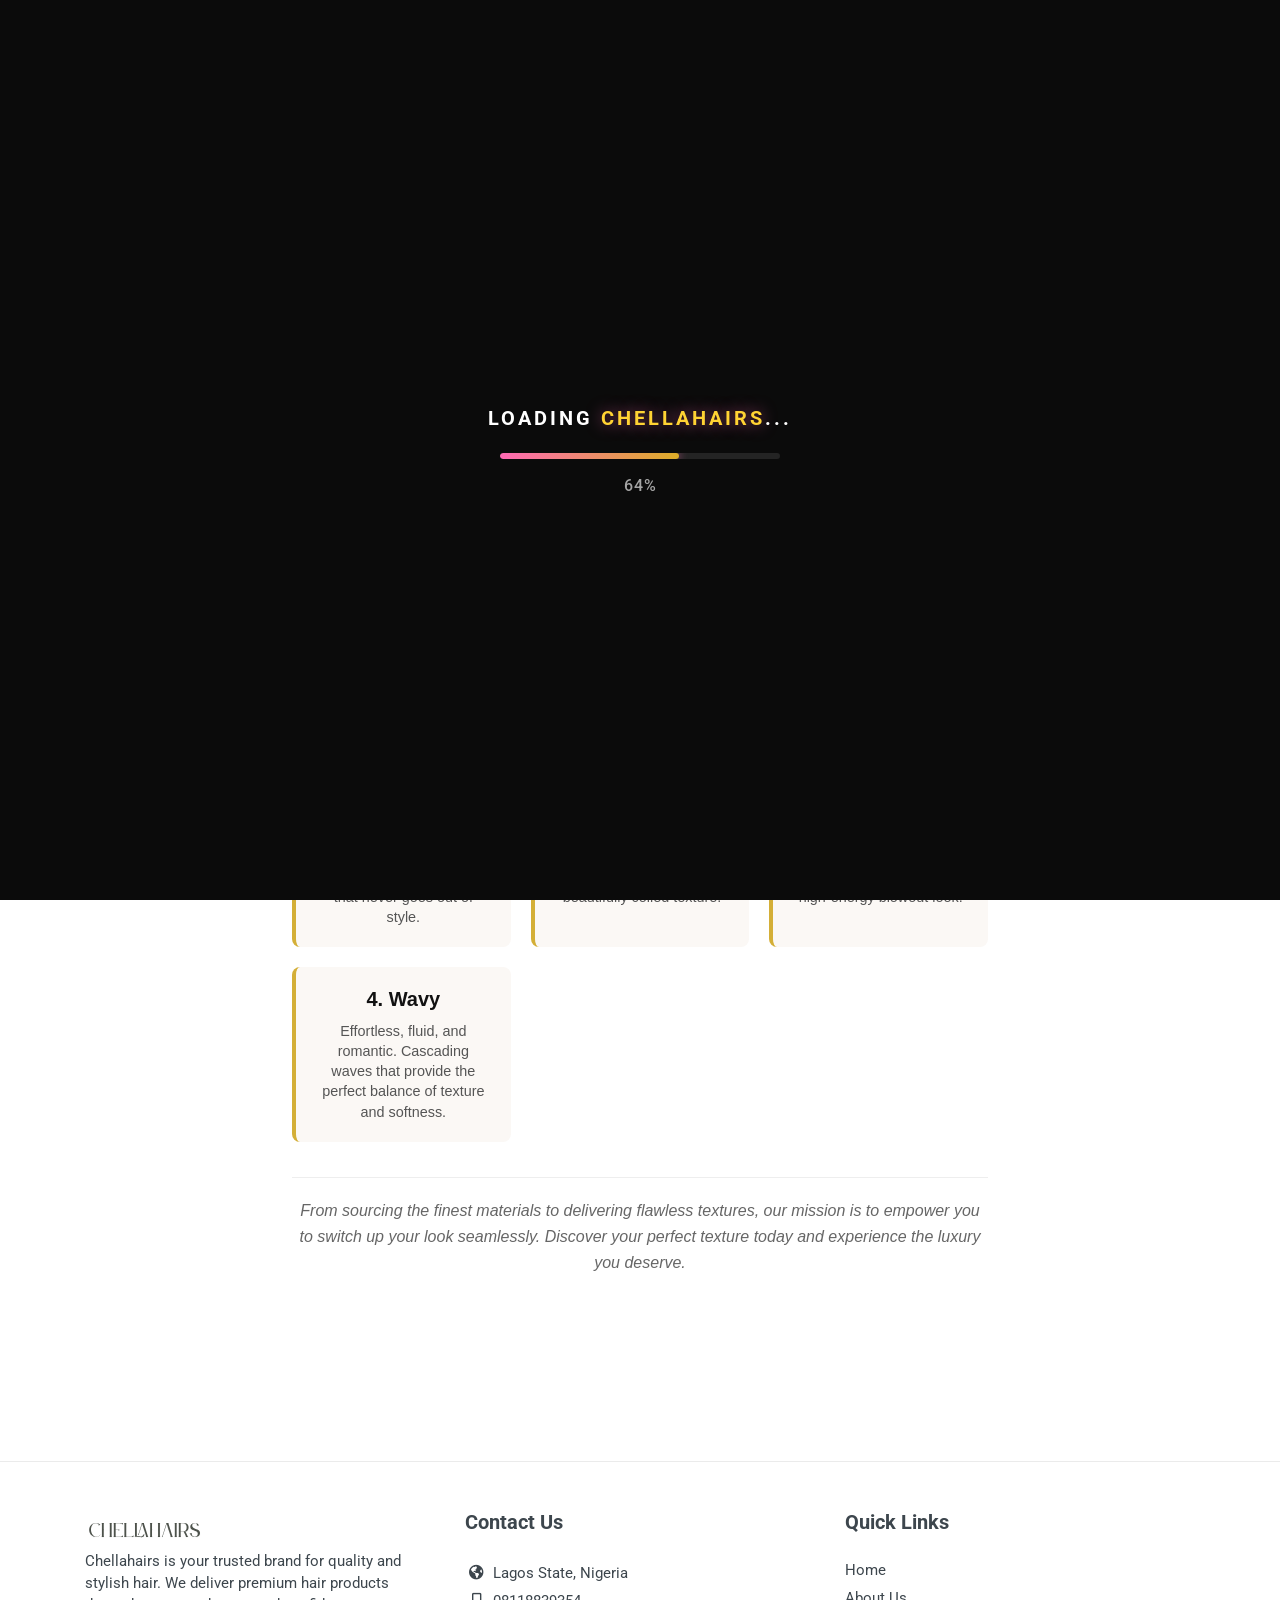
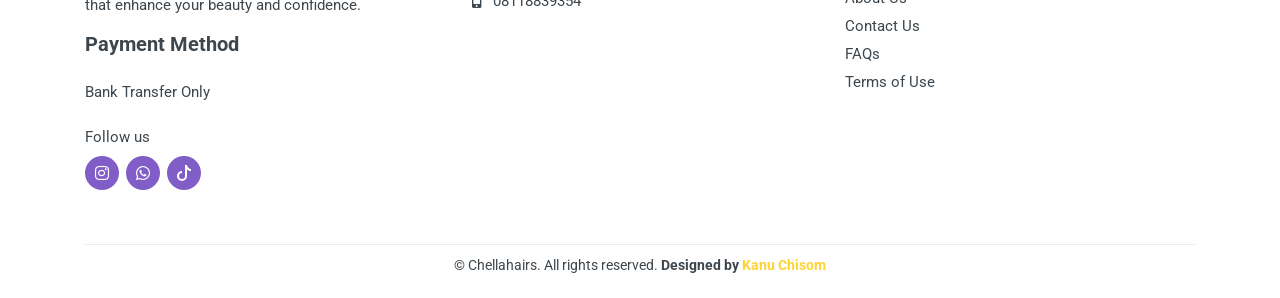
<file: about-us.html>
<!doctype html>
<html lang="en" dir="ltr">
  <head>
    <meta charset="UTF-8" />
    <meta name="viewport" content="width=device-width,initial-scale=1" />
    <meta name="format-detection" content="telephone=no" />
    <title>About Chella Hairs</title>
    <link rel="icon" type="image/png" href="images/favicon.png" />
    <!-- fonts -->
    <link
      rel="stylesheet"
      href="https://fonts.googleapis.com/css?family=Roboto:400,400i,500,500i,700,700i"
    />
    <!-- css -->
    <link
      rel="stylesheet"
      href="vendor/bootstrap-4.2.1/css/bootstrap.min.css"
    />
    <link
      rel="stylesheet"
      href="vendor/owl-carousel-2.3.4/assets/owl.carousel.min.css"
    />
    <link rel="stylesheet" href="css/style.css" />
    <!-- js -->
    <script src="vendor/jquery-3.3.1/jquery.min.js"></script>
    <script src="vendor/bootstrap-4.2.1/js/bootstrap.bundle.min.js"></script>
    <script src="vendor/owl-carousel-2.3.4/owl.carousel.min.js"></script>
    <script src="vendor/nouislider-12.1.0/nouislider.min.js"></script>
    <script src="js/number.js"></script>
    <script src="js/main.js"></script>
    <script src="vendor/svg4everybody-2.1.9/svg4everybody.min.js"></script>
    <script>
      svg4everybody();
    </script>
    <!-- font - fontawesome -->
    <link rel="stylesheet" href="vendor/fontawesome-5.6.1/css/all.min.css" />
    <!-- font - stroyka -->
    <link rel="stylesheet" href="fonts/stroyka/stroyka.css" />
    <script
      async
      src="https://www.googletagmanager.com/gtag/js?id=UA-97489509-6"
    ></script>
    <script>
      window.dataLayer = window.dataLayer || [];
      function gtag() {
        dataLayer.push(arguments);
      }
      gtag("js", new Date());
      gtag("config", "UA-97489509-6");
    </script>
  </head>
  <body>

    
    <style>
        /* Reset & Base Styles */
        * {
            box-sizing: border-box;
            margin: 0;
            padding: 0;
        }

       

        /* Centered Preloader Container */
        #preloader {
            position: fixed;
            top: 0;
            left: 0;
            width: 100%;
            height: 100vh;
            background-color: #0b0b0b;
            display: flex;
            flex-direction: column;
            justify-content: center;
            align-items: center;
            z-index: 9999;
            transition: opacity 0.5s ease, visibility 0.5s ease;
        }

        /* Catchy Text Styling */
        .loader-text {
            color: #ffffff;
            font-size: 20px;
            font-weight: 700;
            letter-spacing: 3px;
            margin-bottom: 20px;
            text-transform: uppercase;
            text-align: center;
        }

        /* Elegant Pink/Rose Gold accent for Chellahairs */
        .brand-name {
            color: #FFD333; 
            text-shadow: 0 0 15px rgba(255, 105, 180, 0.6);
            animation: pulse 1.5s infinite alternate;
        }

        /* Progress Bar Container */
        .progress-container {
            width: 280px;
            background: rgba(255, 255, 255, 0.1);
            height: 6px;
            border-radius: 10px;
            overflow: hidden;
            position: relative;
            margin-bottom: 15px;
        }

        /* Actual Moving Bar */
        .progress-bar {
            height: 100%;
            width: 0%;
            background: linear-gradient(90deg, #ff69b4, #ddad27);
            box-shadow: 0 0 10px rgba(255, 105, 180, 0.8);
            border-radius: 10px;
            transition: width 0.1s linear;
        }

        /* Percentage Counter */
        .percentage {
            color: #a5a5a5;
            font-size: 1rem;
            font-weight: 500;
            letter-spacing: 1px;
        }

        /* Subtle glowing animation for the text */
        @keyframes pulse {
            from {
                text-shadow: 0 0 10px rgba(255, 105, 180, 0.5);
            }
            to {
                text-shadow: 0 0 25px rgba(255, 105, 180, 0.9), 0 0 10px #ff69b4;
            }
        }

        /* Class to fade out preloader when done */
        .fade-out {
            opacity: 0;
            visibility: hidden;
        }

        /* Dummy Main Content Styling */
        .main-content {
            display: flex;
            justify-content: center;
            align-items: center;
            height: 100vh;
            color: #fff;
            text-align: center;
        }
    </style>

    <!-- Preloader Start -->
    <div id="preloader">
        <div class="loader-text">Loading <span class="brand-name">Chellahairs</span>...</div>
        <div class="progress-container">
            <div class="progress-bar" id="progress-bar"></div>
        </div>
        <div class="percentage" id="percentage">0%</div>
    </div>
    <!-- Preloader End -->

     <!-- JavaScript to Control Progress & Fade Out -->
    <script>
        const progressBar = document.getElementById('progress-bar');
        const percentageText = document.getElementById('percentage');
        const preloader = document.getElementById('preloader');

        let width = 0;
        
        // Simulate page loading speed
        const loadingInterval = setInterval(() => {
            if (width >= 100) {
                clearInterval(loadingInterval);
                
                // Add a tiny delay at 100% for smooth visual closure
                setTimeout(() => {
                    preloader.classList.add('fade-out');
                }, 400);
            } else {
                // Randomize increment slightly for a realistic feel
                width += Math.floor(Math.random() * 8) + 2; 
                if(width > 100) width = 100;
                
                progressBar.style.width = width + '%';
                percentageText.textContent = width + '%';
            }
        }, 120); // Speed control (lower number = faster loading)
    </script>
    <!-- quickview-modal -->
     <!-- quickview-modal -->
    <div
      id="quickview-modal"
      class="modal fade"
      tabindex="-1"
      role="dialog"
      aria-hidden="true"
    >
      <div class="modal-dialog modal-dialog-centered modal-xl">
        <div class="modal-content"></div>
      </div>
    </div>
    <!-- quickview-modal / end --><!-- mobilemenu -->
    <div class="mobilemenu">
      <div class="mobilemenu__backdrop"></div>
      <div class="mobilemenu__body">
        <div class="mobilemenu__header">
          <div class="mobilemenu__title">Menu</div>
          <button type="button" class="mobilemenu__close">
            <svg width="20px" height="20px">
              <use xlink:href="images/sprite.svg#cross-20"></use>
            </svg>
          </button>
        </div>
        <div class="mobilemenu__content">
          <ul
            class="mobile-links mobile-links--level--0"
            data-collapse
            data-collapse-opened-class="mobile-links__item--open"
          >
            <!-- Home Link -->
            <li class="mobile-links__item" data-collapse-item>
              <div class="mobile-links__item-title">
                <a href="index.html" class="mobile-links__item-link">Home</a>
              </div>
            </li>

            <!-- Hair Categories Dropdown -->
            <!-- <li class="mobile-links__item" data-collapse-item>
              <div class="mobile-links__item-title">
                <a href="#" class="mobile-links__item-link">Hair Categories</a>
                <button
                  class="mobile-links__item-toggle"
                  type="button"
                  data-collapse-trigger
                >
                  <svg
                    class="mobile-links__item-arrow"
                    width="12px"
                    height="7px"
                  >
                    <use
                      xlink:href="images/sprite.svg#arrow-rounded-down-12x7"
                    ></use>
                  </svg>
                </button>
              </div>
              <div class="mobile-links__item-sub-links" data-collapse-content>
                <ul class="mobile-links mobile-links--level--1">
                  <li class="mobile-links__item" data-collapse-item>
                    <div class="mobile-links__item-title">
                      <a href="index.html" class="mobile-links__item-link"
                        >Straight</a
                      >
                    </div>
                  </li>
                  <li class="mobile-links__item" data-collapse-item>
                    <div class="mobile-links__item-title">
                      <a href="index.html" class="mobile-links__item-link"
                        >Curly</a
                      >
                    </div>
                  </li>
                  <li class="mobile-links__item" data-collapse-item>
                    <div class="mobile-links__item-title">
                      <a href="index.html" class="mobile-links__item-link"
                        >Bounce</a
                      >
                    </div>
                  </li>
                  <li class="mobile-links__item" data-collapse-item>
                    <div class="mobile-links__item-title">
                      <a href="index.html" class="mobile-links__item-link"
                        >Wavy</a
                      >
                    </div>
                  </li>
                </ul>
              </div>
            </li> -->

            <!-- Price List / Catalog Link -->
            <li class="mobile-links__item" data-collapse-item>
              <div class="mobile-links__item-title">
                <a href="index.html" class="mobile-links__item-link"
                  >Prices & Catalog</a
                >
              </div>
            </li>

            <!-- Institutional Pages Dropdown -->
            <li class="mobile-links__item" data-collapse-item>
              <div class="mobile-links__item-title">
                <a href="#" class="mobile-links__item-link">Pages</a>
                <button
                  class="mobile-links__item-toggle"
                  type="button"
                  data-collapse-trigger
                >
                  <svg
                    class="mobile-links__item-arrow"
                    width="12px"
                    height="7px"
                  >
                    <use
                      xlink:href="images/sprite.svg#arrow-rounded-down-12x7"
                    ></use>
                  </svg>
                </button>
              </div>
              <div class="mobile-links__item-sub-links" data-collapse-content>
                <ul class="mobile-links mobile-links--level--1">
                  <li class="mobile-links__item" data-collapse-item>
                    <div class="mobile-links__item-title">
                      <a href="about-us.html" class="mobile-links__item-link"
                        >About Us</a
                      >
                    </div>
                  </li>
                  <li class="mobile-links__item" data-collapse-item>
                    <div class="mobile-links__item-title">
                      <a href="contact-us.html" class="mobile-links__item-link"
                        >Contact Us</a
                      >
                    </div>
                  </li>
                  <li class="mobile-links__item" data-collapse-item>
                    <div class="mobile-links__item-title">
                      <a href="faq.html" class="mobile-links__item-link">FAQ</a>
                    </div>
                  </li>
                </ul>
              </div>
            </li>
          </ul>
        </div>
      </div>
    </div>
    <!-- mobilemenu / end --><!-- site -->
    <div class="site">
      <!-- mobile site__header -->
      <header class="site__header d-lg-none">
        <div class="mobile-header mobile-header--sticky mobile-header--stuck">
          <div class="mobile-header__panel">
            <div class="container">
              <div class="mobile-header__body">
                <button
                  class="mobile-header__menu-button"
                  type="button"
                  aria-label="Open menu"
                >
                  <svg width="18px" height="14px">
                    <use xlink:href="images/sprite.svg#menu-18x14"></use>
                  </svg>
                </button>

                <a
                  class="mobile-header__logo"
                  href="index.html"
                  aria-label="Home"
                >
                  <img src="images/ChellaHairs.svg" alt="" />
                </a>

                <div class="mobile-header__indicators">
                  <div class="nav-panel__indicators">
                    <a href="https://wa.me/2348118839354?text=Hi%20I%20want%20to%20order%20a%20wig" target="_blank">
                      <div
                        style="
                          background-color: #3d464d;
                          color: #fff;
                          padding: 8px 20px;
                          border-radius: 20px;
                          font-size: 14px;
                          display: flex;
                          align-items: center;
                          gap: 10px;
                        "
                      >
                        <svg
                          xmlns="http://www.w3.org/2000/svg"
                          width="16"
                          height="16"
                          fill="currentColor"
                          class="bi bi-whatsapp"
                          viewBox="0 0 16 16"
                        >
                          <path
                            d="M13.601 2.326A7.85 7.85 0 0 0 7.994 0C3.627 0 .068 3.558.064 7.926c0 1.399.366 2.76 1.057 3.965L0 16l4.204-1.102a7.9 7.9 0 0 0 3.79.965h.004c4.368 0 7.926-3.558 7.93-7.93A7.9 7.9 0 0 0 13.6 2.326zM7.994 14.521a6.6 6.6 0 0 1-3.356-.92l-.24-.144-2.494.654.666-2.433-.156-.251a6.56 6.56 0 0 1-1.007-3.505c0-3.626 2.957-6.584 6.591-6.584a6.56 6.56 0 0 1 4.66 1.931 6.56 6.56 0 0 1 1.928 4.66c-.004 3.639-2.961 6.592-6.592 6.592m3.615-4.934c-.197-.099-1.17-.578-1.353-.646-.182-.065-.315-.099-.445.099-.133.197-.513.646-.627.775-.114.133-.232.148-.43.05-.197-.1-.836-.308-1.592-.985-.59-.525-.985-1.175-1.103-1.372-.114-.198-.011-.304.088-.403.087-.088.197-.232.296-.346.1-.114.133-.198.198-.33.065-.134.034-.248-.015-.347-.05-.099-.445-1.076-.612-1.47-.16-.389-.323-.335-.445-.34-.114-.007-.247-.007-.38-.007a.73.73 0 0 0-.529.247c-.182.198-.691.677-.691 1.654s.71 1.916.81 2.049c.098.133 1.394 2.132 3.383 2.992.47.205.84.326 1.129.418.475.152.904.129 1.246.08.38-.058 1.171-.48 1.338-.943.164-.464.164-.86.114-.943-.049-.084-.182-.133-.38-.232"
                          />
                        </svg>
                        Place Order
                      </div>
                    </a>
                  </div>
                </div>
              </div>
            </div>
          </div>
        </div>
      </header>
      <!-- mobile site__header / end --><!-- desktop site__header -->
      <header class="site__header d-lg-block d-none">
        <div class="site-header">
          <!-- .topbar -->
          <div class="site-header__topbar topbar">
            <div class="topbar__container container">
              <div class="topbar__row">
                <div class="topbar__item topbar__item--link">
                  <svg
                    xmlns="http://www.w3.org/2000/svg"
                    width="16"
                    height="16"
                    fill="currentColor"
                    class="bi bi-geo-alt"
                    viewBox="0 0 16 16"
                  >
                    <path
                      d="M12.166 8.94c-.524 1.062-1.234 2.12-1.96 3.07A32 32 0 0 1 8 14.58a32 32 0 0 1-2.206-2.57c-.726-.95-1.436-2.008-1.96-3.07C3.304 7.867 3 6.862 3 6a5 5 0 0 1 10 0c0 .862-.305 1.867-.834 2.94M8 16s6-5.686 6-10A6 6 0 0 0 2 6c0 4.314 6 10 6 10"
                    />
                    <path
                      d="M8 8a2 2 0 1 1 0-4 2 2 0 0 1 0 4m0 1a3 3 0 1 0 0-6 3 3 0 0 0 0 6"
                    />
                  </svg>
                  <a class="topbar-link" href="#" style="margin-left: 10px"
                    >Lagos State, Nigeria</a
                  >
                </div>

                <div class="topbar__spring"></div>
                <div class="topbar__item">
                  <div class="topbar-dropdown">
                    <svg
                      xmlns="http://www.w3.org/2000/svg"
                      width="16"
                      height="16"
                      fill="currentColor"
                      class="bi bi-telephone-inbound"
                      viewBox="0 0 16 16"
                    >
                      <path
                        d="M15.854.146a.5.5 0 0 1 0 .708L11.707 5H14.5a.5.5 0 0 1 0 1h-4a.5.5 0 0 1-.5-.5v-4a.5.5 0 0 1 1 0v2.793L15.146.146a.5.5 0 0 1 .708 0m-12.2 1.182a.678.678 0 0 0-1.015-.063L1.605 2.3c-.483.484-.661 1.169-.45 1.77a17.6 17.6 0 0 0 4.168 6.608 17.6 17.6 0 0 0 6.608 4.168c.601.211 1.286.033 1.77-.45l1.034-1.034a.678.678 0 0 0-.063-1.015l-2.307-1.794a.68.68 0 0 0-.58-.122l-2.19.547a1.75 1.75 0 0 1-1.657-.459L5.482 8.062a1.75 1.75 0 0 1-.46-1.657l.548-2.19a.68.68 0 0 0-.122-.58zM1.884.511a1.745 1.745 0 0 1 2.612.163L6.29 2.98c.329.423.445.974.315 1.494l-.547 2.19a.68.68 0 0 0 .178.643l2.457 2.457a.68.68 0 0 0 .644.178l2.189-.547a1.75 1.75 0 0 1 1.494.315l2.306 1.794c.829.645.905 1.87.163 2.611l-1.034 1.034c-.74.74-1.846 1.065-2.877.702a18.6 18.6 0 0 1-7.01-4.42 18.6 18.6 0 0 1-4.42-7.009c-.362-1.03-.037-2.137.703-2.877z"
                      />
                    </svg>
                    <button class="topbar-dropdown__btn" type="button">
                      +23498738437487
                    </button>
                  </div>
                </div>
              </div>
            </div>
          </div>
          <!-- .topbar / end -->

          <div class="site-header__nav-panel">
            <div class="nav-panel">
              <div class="nav-panel__container container">
                <div class="nav-panel__row">
                  <div class="nav-panel__logo">
                    <a href="index.html">
                      <img src="images/ChellaHairs.svg" alt="" />
                    </a>
                  </div>
                  <!-- .nav-links -->
                  <!-- NAV LINKS -->
                  <div class="nav-panel__nav-links nav-links">
                    <ul class="nav-links__list">
                      <!-- HOME -->
                      <li class="nav-links__item">
                        <a href="index.html"><span>Home</span></a>
                      </li>
                      <li class="nav-links__item">
                        <a href="about-us.html"><span>About Us</span></a>
                      </li>
                      <!-- CATEGORIES -->
                      <!-- <li class="nav-links__item nav-links__item--with-submenu">
                        <a href="#"><span>Categories</span></a>
                        <div class="nav-links__menu">
                          <ul class="menu menu--layout--classic">
                            <li><a href="#">Straight</a></li>
                            <li><a href="#">Curly</a></li>
                            <li><a href="#">Bounce</a></li>
                            <li><a href="#">Wavy</a></li>
                          </ul>
                        </div>
                      </li> -->
                      <!-- CONTACT -->
                      <li class="nav-links__item">
                        <a href="contact-us.html"><span>Contact Us</span></a>
                      </li>
                      <!-- REFUND POLICY -->
                      <li class="nav-links__item">
                        <a href="refund-policy.html"
                          ><span>Refund Policy</span></a
                        >
                      </li>
                    </ul>
                  </div>
                  <!-- .nav-links / end -->
                  <div class="nav-panel__indicators">
                    <div class="indicator indicator--trigger--click">
                      <div
                        style="
                          margin-left: auto;
                          display: flex;
                          align-items: center;
                        "
                      >
                        <a href="https://wa.me/2348118839354?text=Hi%20I%20want%20to%20order%20a%20wig" target="_blank">
                          <div
                            style="
                              background-color: #3d464d;
                              color: #fff;
                              padding: 8px 20px;
                              border-radius: 20px;
                              font-size: 14px;
                              display: flex;
                              align-items: center;
                              gap: 10px;
                            "
                          >
                            <svg
                              xmlns="http://www.w3.org/2000/svg"
                              width="16"
                              height="16"
                              fill="currentColor"
                              class="bi bi-whatsapp"
                              viewBox="0 0 16 16"
                            >
                              <path
                                d="M13.601 2.326A7.85 7.85 0 0 0 7.994 0C3.627 0 .068 3.558.064 7.926c0 1.399.366 2.76 1.057 3.965L0 16l4.204-1.102a7.9 7.9 0 0 0 3.79.965h.004c4.368 0 7.926-3.558 7.93-7.93A7.9 7.9 0 0 0 13.6 2.326zM7.994 14.521a6.6 6.6 0 0 1-3.356-.92l-.24-.144-2.494.654.666-2.433-.156-.251a6.56 6.56 0 0 1-1.007-3.505c0-3.626 2.957-6.584 6.591-6.584a6.56 6.56 0 0 1 4.66 1.931 6.56 6.56 0 0 1 1.928 4.66c-.004 3.639-2.961 6.592-6.592 6.592m3.615-4.934c-.197-.099-1.17-.578-1.353-.646-.182-.065-.315-.099-.445.099-.133.197-.513.646-.627.775-.114.133-.232.148-.43.05-.197-.1-.836-.308-1.592-.985-.59-.525-.985-1.175-1.103-1.372-.114-.198-.011-.304.088-.403.087-.088.197-.232.296-.346.1-.114.133-.198.198-.33.065-.134.034-.248-.015-.347-.05-.099-.445-1.076-.612-1.47-.16-.389-.323-.335-.445-.34-.114-.007-.247-.007-.38-.007a.73.73 0 0 0-.529.247c-.182.198-.691.677-.691 1.654s.71 1.916.81 2.049c.098.133 1.394 2.132 3.383 2.992.47.205.84.326 1.129.418.475.152.904.129 1.246.08.38-.058 1.171-.48 1.338-.943.164-.464.164-.86.114-.943-.049-.084-.182-.133-.38-.232"
                              />
                            </svg>
                            Place Order
                          </div>
                        </a>
                      </div>
                    </div>
                  </div>
                </div>
              </div>
            </div>
          </div>
        </div>
      </header>
      <!-- desktop site__header / end --><!-- site__body -->
      <div class="site__body">
        <div class="block about-us">
          <div class="about-us__image"></div>
          <div class="container">
            <div class="row justify-content-center">
              <div class="col-12 col-xl-10">
                <div class="about-us__body">
                  <h1 class="about-us__title">About Us</h1>
                  <div class="about-us__container">
  <div class="about-us__text typography">
    <h2>Defining Beauty, One Texture at a Time</h2>
    <p class="about-us__intro">
      Welcome to your ultimate hair destination. We believe that your hair is your ultimate form of self-expression. That is why we are dedicated to providing premium, high-quality hair extensions designed to seamlessly blend with your unique style, lifestyle, and personality. 
    </p>
    
    <p>
      Whether you are looking for a sleek, sophisticated look or voluminous, head-turning bounce, our carefully curated collections offer unmatched durability, natural shine, and effortless manageability. We don't just sell hair; we deliver the confidence that comes with a flawless hair day, every single day.
    </p>

    <div class="texture-grid">
      <div class="texture-card">
        <h3>1. Straight</h3>
        <p>Sleek, ultra-smooth, and timeless. Perfect for a polished, high-shine finish that never goes out of style.</p>
      </div>
      <div class="texture-card">
        <h3>2. Curly</h3>
        <p>Bold, defined, and full of life. Designed for maximum volume and a natural, beautifully coiled texture.</p>
      </div>
      <div class="texture-card">
        <h3>3. Bounce</h3>
        <p>Dynamic, springy, and full of movement. The go-to choice for a glamorous, high-energy blowout look.</p>
      </div>
      <div class="texture-card">
        <h3>4. Wavy</h3>
        <p>Effortless, fluid, and romantic. Cascading waves that provide the perfect balance of texture and softness.</p>
      </div>
    </div>

    <p class="about-us__footer">
      From sourcing the finest materials to delivering flawless textures, our mission is to empower you to switch up your look seamlessly. Discover your perfect texture today and experience the luxury you deserve.
    </p>
  </div>
</div>

<style>
  /* --- About Us Custom Styling --- */
  .about-us__container {
    max-width: 900px;
    margin: 0 auto;
    padding: 40px 20px;
    font-family: 'Helvetica Neue', Arial, sans-serif;
    color: #333;
    line-height: 1.6;
  }

  .about-us__text h2 {
    font-size: 2.5rem;
    color: #111;
    text-align: center;
    margin-bottom: 25px;
    font-weight: 700;
    letter-spacing: -0.5px;
  }

  .about-us__intro {
    font-size: 1.2rem;
    color: #555;
    font-weight: 500;
    margin-bottom: 20px;
  }

  .about-us__text p {
    font-size: 1rem;
    margin-bottom: 20px;
    color: #666;
  }

  /* Texture Grid Layout */
  .texture-grid {
    display: grid;
    grid-template-columns: repeat(auto-fit, minmax(200px, 1fr));
    gap: 20px;
    margin: 35px 0;
  }

  .texture-card {
    background: #fbf8f5; /* Soft, warm luxurious undertone */
    padding: 20px;
    border-radius: 8px;
    border-left: 4px solid #d4af37; /* Elegant gold accent border */
    transition: transform 0.3s ease, box-shadow 0.3s ease;
  }

  .texture-card:hover {
    transform: translateY(-5px);
    box-shadow: 0 10px 20px rgba(0,0,0,0.05);
  }

  .texture-card h3 {
    margin-top: 0;
    font-size: 1.25rem;
    color: #111;
    margin-bottom: 10px;
  }

  .texture-card p {
    font-size: 0.9rem;
    margin-bottom: 0;
    color: #555;
    line-height: 1.4;
  }

  .about-us__footer {
    text-align: center;
    font-style: italic;
    font-size: 1.1rem;
    margin-top: 30px;
    border-top: 1px solid #eee;
    padding-top: 20px;
  }

  /* Responsive Design */
  @media (max-width: 600px) {
    .about-us__text h2 {
      font-size: 2rem;
    }
    .texture-grid {
      grid-template-columns: 1fr;
    }
  }
</style>
                  
                </div>
              </div>
            </div>
          </div>
        </div>
      </div>
     <!-- site__footer -->
      <footer class="site__footer">
        <div class="site-footer">
          <div class="container">
            <div class="site-footer__widgets">
              <div class="row">
                <!-- Column 1: About + Payment + Social -->
                <div class="col-12 col-md-6 col-lg-4">
                  <div class="site-footer__widget footer-contacts">
                    <a href="index.html">
                      <img src="images/ChellaHairs.svg" alt="" />
                    </a>
                    <div class="footer-contacts__text">
                      Chellahairs is your trusted brand for quality and stylish
                      hair. We deliver premium hair products that enhance your
                      beauty and confidence.
                    </div>

                    <!-- Payment -->
                    <h5 class="footer-links__title mt-3">Payment Method</h5>
                    <ul class="footer-links__list">
                      <li class="footer-links__item">
                        <span class="footer-links__link"
                          >Bank Transfer Only</span
                        >
                      </li>
                    </ul>

                    <!-- Social -->
                    <div
                      class="footer-newsletter__text footer-newsletter__text--social"
                    >
                      Follow us
                    </div>
                    
 <ul class="footer-newsletter__social-links" style="display: flex !important;">
                      <li
                        class="footer-newsletter__social-link footer-newsletter__social-link--instagram"
                      >
                        <a href="https://www.instagram.com/@_chellahairs" target="_blank">
                          <i class="fab fa-instagram"></i>
                        </a>
                        
                      </li>
                      <li
                        class="footer-newsletter__social-link footer-newsletter__social-link--instagram"
                      >
                       
                        <a href="https://wa.me/2348118839354?text=Hi%20I%20want%20to%20order%20a%20wig" target="_blank">
                          <i class="fab fa-whatsapp"></i>
                        </a>
                      </li>
                      <li
                        class="footer-newsletter__social-link footer-newsletter__social-link--instagram"
                      >
                       
                        <a href="https://www.tiktok.com/@chella_hairs
" target="_blank">
                          <svg xmlns="http://www.w3.org/2000/svg" width="16" height="16" fill="currentColor" class="bi bi-tiktok" viewBox="0 0 16 16">
  <path d="M9 0h1.98c.144.715.54 1.617 1.235 2.512C12.895 3.389 13.797 4 15 4v2c-1.753 0-3.07-.814-4-1.829V11a5 5 0 1 1-5-5v2a3 3 0 1 0 3 3z"/>
</svg>
                        </a>
                      </li>
                     
                    </ul>
                   
                   
                  </div>
                </div>

                <!-- Column 2: Contact -->
                <div class="col-12 col-md-6 col-lg-4">
                  <div class="site-footer__widget footer-contacts">
                    <h5 class="footer-contacts__title">Contact Us</h5>
                    <ul class="footer-contacts__contacts">
                      <li>
                        <i
                          class="footer-contacts__icon fas fa-globe-americas"
                        ></i>
                        Lagos State, Nigeria
                      </li>
                      
                      <li>
                        <i class="footer-contacts__icon fas fa-mobile-alt"></i>
                        08118839354
                      </li>
                      
                    </ul>
                  </div>
                </div>

                <!-- Column 3: Links -->
                <div class="col-12 col-md-12 col-lg-4">
                  <div class="site-footer__widget footer-links">
                    <h5 class="footer-links__title">Quick Links</h5>
                    <ul class="footer-links__list">
                      <li class="footer-links__item">
                        <a href="index.html" class="footer-links__link">Home</a>
                      </li>
                      <li class="footer-links__item">
                        <a href="about-us.html" class="footer-links__link">About Us</a>
                      </li>
                      <li class="footer-links__item">
                        <a href="contact-us.html" class="footer-links__link">Contact Us</a>
                      </li>
                      <li class="footer-links__item">
                        <a href="faq.html" class="footer-links__link"
                          >FAQs</a
                        >
                      </li>
                      <li class="footer-links__item">
                        <a href="terms-and-conditions.html" class="footer-links__link"> Terms of Use</a>
                      </li>
                    </ul>
                  </div>
                </div>
              </div>
            </div>

            <!-- Bottom -->
            <div class="site-footer__bottom">
              <center>

                <div class="site-footer__copyright" style="text-align: center !important; margin-top: 10px;">
                  &copy; Chellahairs. All rights reserved. <b>Designed by <a href="https://www.linkedin.com/in/kanucloud/" target="_blank" style="color: #FFD333;">Kanu Chisom</a></b>
                </div>
              </center>
            </div>
          </div>
        </div>
      </footer>
      <!-- site__footer / end -->
    </div>
    <!-- site / end -->
  </body>
</html>
</file>
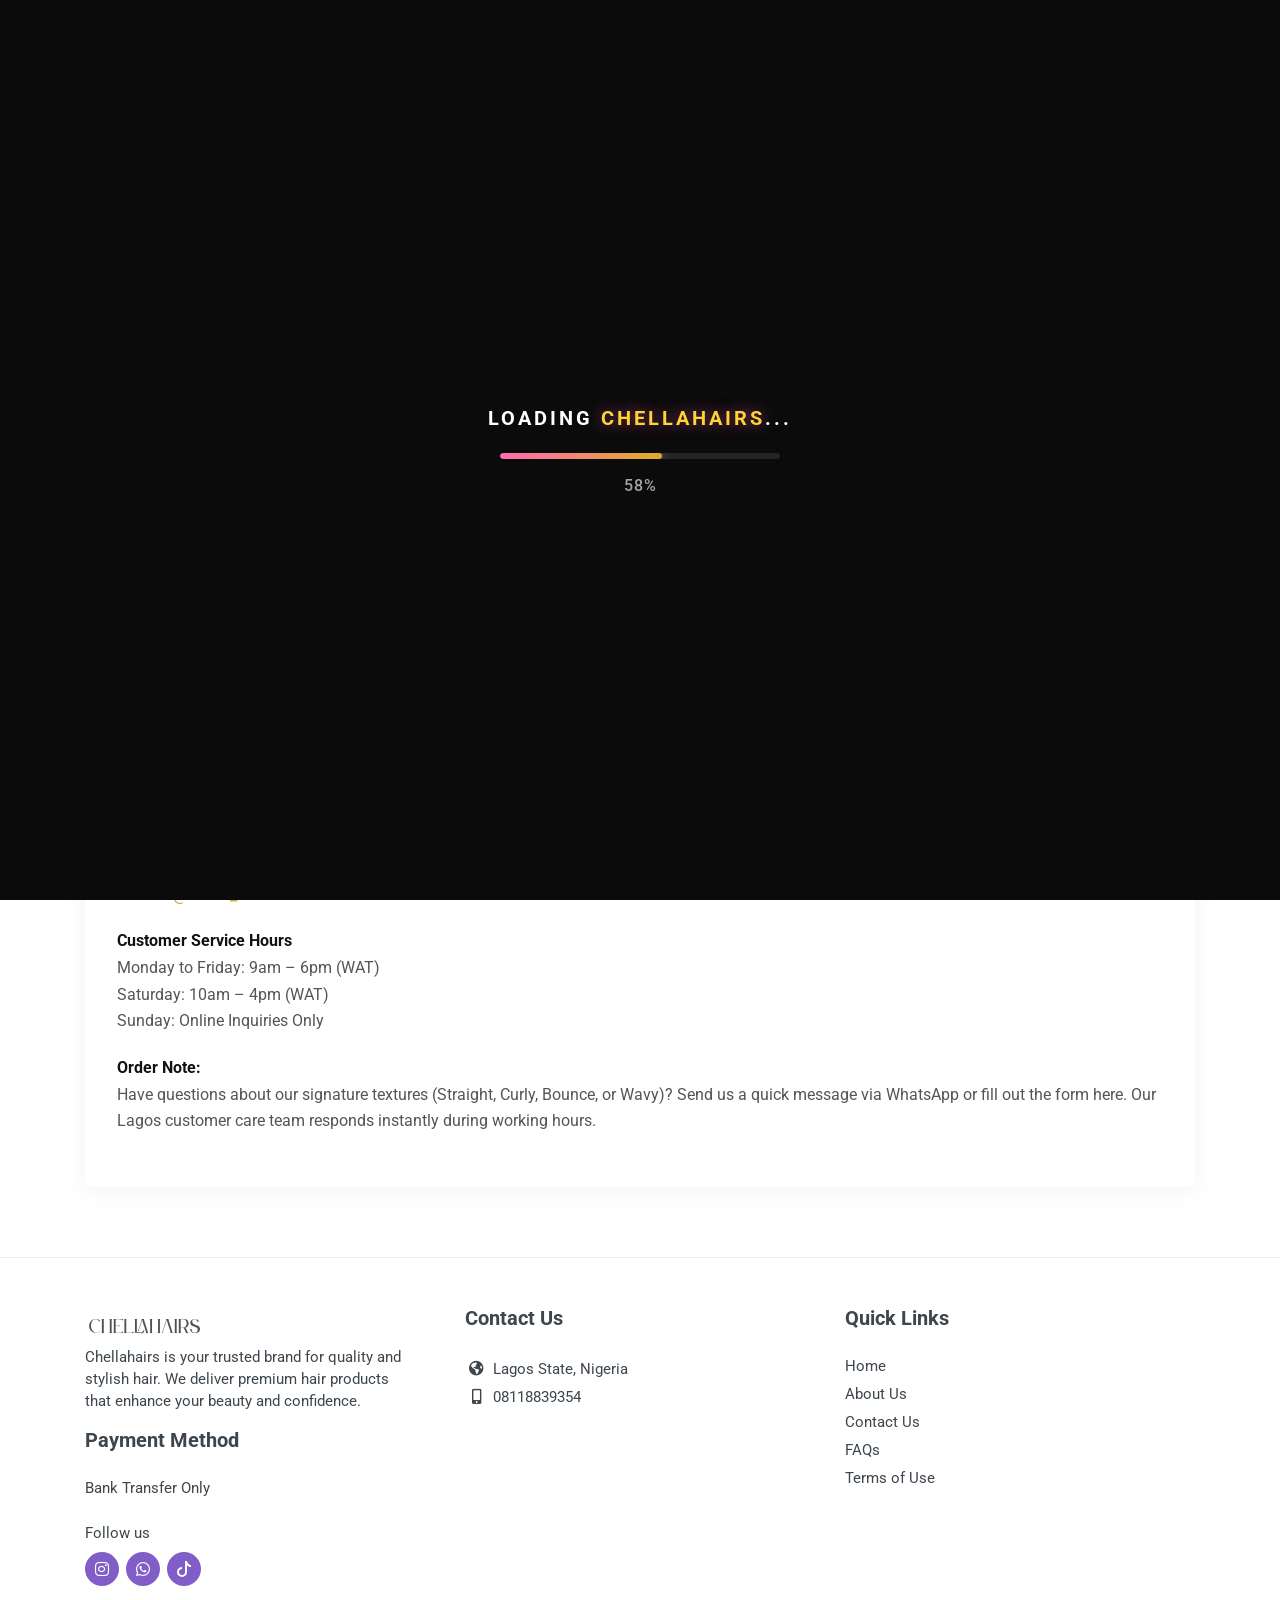
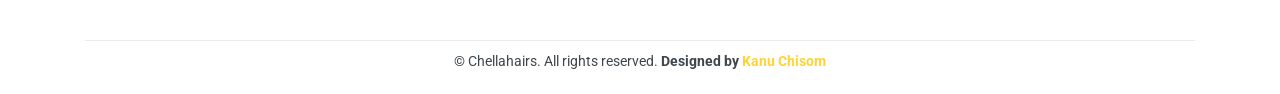
<file: contact-us.html>
<!doctype html>
<html lang="en" dir="ltr">
  <head>
    <meta charset="UTF-8" />
    <meta name="viewport" content="width=device-width,initial-scale=1" />
    <meta name="format-detection" content="telephone=no" />
    <title>Chella Hairs</title>
    <link rel="icon" type="image/png" href="images/favicon.png" />
    <!-- fonts -->
    <link
      rel="stylesheet"
      href="https://fonts.googleapis.com/css?family=Roboto:400,400i,500,500i,700,700i"
    />
    <!-- css -->
    <link
      rel="stylesheet"
      href="vendor/bootstrap-4.2.1/css/bootstrap.min.css"
    />
    <link
      rel="stylesheet"
      href="vendor/owl-carousel-2.3.4/assets/owl.carousel.min.css"
    />
    <link rel="stylesheet" href="css/style.css" />
    <!-- js -->
    <script src="vendor/jquery-3.3.1/jquery.min.js"></script>
    <script src="vendor/bootstrap-4.2.1/js/bootstrap.bundle.min.js"></script>
    <script src="vendor/owl-carousel-2.3.4/owl.carousel.min.js"></script>
    <script src="vendor/nouislider-12.1.0/nouislider.min.js"></script>
    <script src="js/number.js"></script>
    <script src="js/main.js"></script>
    <script src="vendor/svg4everybody-2.1.9/svg4everybody.min.js"></script>
    <script>
      svg4everybody();
    </script>
    <!-- font - fontawesome -->
    <link rel="stylesheet" href="vendor/fontawesome-5.6.1/css/all.min.css" />
    <!-- font - stroyka -->
    <link rel="stylesheet" href="fonts/stroyka/stroyka.css" />
    <script
      async
      src="https://www.googletagmanager.com/gtag/js?id=UA-97489509-6"
    ></script>
    <script>
      window.dataLayer = window.dataLayer || [];
      function gtag() {
        dataLayer.push(arguments);
      }
      gtag("js", new Date());
      gtag("config", "UA-97489509-6");
    </script>
  </head>
  <body>

    
    <style>
        /* Reset & Base Styles */
        * {
            box-sizing: border-box;
            margin: 0;
            padding: 0;
        }

       

        /* Centered Preloader Container */
        #preloader {
            position: fixed;
            top: 0;
            left: 0;
            width: 100%;
            height: 100vh;
            background-color: #0b0b0b;
            display: flex;
            flex-direction: column;
            justify-content: center;
            align-items: center;
            z-index: 9999;
            transition: opacity 0.5s ease, visibility 0.5s ease;
        }

        /* Catchy Text Styling */
        .loader-text {
            color: #ffffff;
            font-size: 20px;
            font-weight: 700;
            letter-spacing: 3px;
            margin-bottom: 20px;
            text-transform: uppercase;
            text-align: center;
        }

        /* Elegant Pink/Rose Gold accent for Chellahairs */
        .brand-name {
            color: #FFD333; 
            text-shadow: 0 0 15px rgba(255, 105, 180, 0.6);
            animation: pulse 1.5s infinite alternate;
        }

        /* Progress Bar Container */
        .progress-container {
            width: 280px;
            background: rgba(255, 255, 255, 0.1);
            height: 6px;
            border-radius: 10px;
            overflow: hidden;
            position: relative;
            margin-bottom: 15px;
        }

        /* Actual Moving Bar */
        .progress-bar {
            height: 100%;
            width: 0%;
            background: linear-gradient(90deg, #ff69b4, #ddad27);
            box-shadow: 0 0 10px rgba(255, 105, 180, 0.8);
            border-radius: 10px;
            transition: width 0.1s linear;
        }

        /* Percentage Counter */
        .percentage {
            color: #a5a5a5;
            font-size: 1rem;
            font-weight: 500;
            letter-spacing: 1px;
        }

        /* Subtle glowing animation for the text */
        @keyframes pulse {
            from {
                text-shadow: 0 0 10px rgba(255, 105, 180, 0.5);
            }
            to {
                text-shadow: 0 0 25px rgba(255, 105, 180, 0.9), 0 0 10px #ff69b4;
            }
        }

        /* Class to fade out preloader when done */
        .fade-out {
            opacity: 0;
            visibility: hidden;
        }

        /* Dummy Main Content Styling */
        .main-content {
            display: flex;
            justify-content: center;
            align-items: center;
            height: 100vh;
            color: #fff;
            text-align: center;
        }
    </style>

    <!-- Preloader Start -->
    <div id="preloader">
        <div class="loader-text">Loading <span class="brand-name">Chellahairs</span>...</div>
        <div class="progress-container">
            <div class="progress-bar" id="progress-bar"></div>
        </div>
        <div class="percentage" id="percentage">0%</div>
    </div>
    <!-- Preloader End -->

     <!-- JavaScript to Control Progress & Fade Out -->
    <script>
        const progressBar = document.getElementById('progress-bar');
        const percentageText = document.getElementById('percentage');
        const preloader = document.getElementById('preloader');

        let width = 0;
        
        // Simulate page loading speed
        const loadingInterval = setInterval(() => {
            if (width >= 100) {
                clearInterval(loadingInterval);
                
                // Add a tiny delay at 100% for smooth visual closure
                setTimeout(() => {
                    preloader.classList.add('fade-out');
                }, 400);
            } else {
                // Randomize increment slightly for a realistic feel
                width += Math.floor(Math.random() * 8) + 2; 
                if(width > 100) width = 100;
                
                progressBar.style.width = width + '%';
                percentageText.textContent = width + '%';
            }
        }, 120); // Speed control (lower number = faster loading)
    </script>
    <!-- quickview-modal -->
   <!-- quickview-modal -->
    <div
      id="quickview-modal"
      class="modal fade"
      tabindex="-1"
      role="dialog"
      aria-hidden="true"
    >
      <div class="modal-dialog modal-dialog-centered modal-xl">
        <div class="modal-content"></div>
      </div>
    </div>
    <!-- quickview-modal / end -->
     <!-- mobilemenu -->
    <div class="mobilemenu">
      <div class="mobilemenu__backdrop"></div>
      <div class="mobilemenu__body">
        <div class="mobilemenu__header">
          <div class="mobilemenu__title">Menu</div>
          <button type="button" class="mobilemenu__close">
            <svg width="20px" height="20px">
              <use xlink:href="images/sprite.svg#cross-20"></use>
            </svg>
          </button>
        </div>
        <div class="mobilemenu__content">
          <ul
            class="mobile-links mobile-links--level--0"
            data-collapse
            data-collapse-opened-class="mobile-links__item--open"
          >
            <!-- Home Link -->
            <li class="mobile-links__item" data-collapse-item>
              <div class="mobile-links__item-title">
                <a href="index.html" class="mobile-links__item-link">Home</a>
              </div>
            </li>

            <!-- Hair Categories Dropdown -->
            <li class="mobile-links__item" data-collapse-item>
              <div class="mobile-links__item-title">
                <a href="#" class="mobile-links__item-link">Hair Categories</a>
                <button
                  class="mobile-links__item-toggle"
                  type="button"
                  data-collapse-trigger
                >
                  <svg
                    class="mobile-links__item-arrow"
                    width="12px"
                    height="7px"
                  >
                    <use
                      xlink:href="images/sprite.svg#arrow-rounded-down-12x7"
                    ></use>
                  </svg>
                </button>
              </div>
              <div class="mobile-links__item-sub-links" data-collapse-content>
                <ul class="mobile-links mobile-links--level--1">
                  <li class="mobile-links__item" data-collapse-item>
                    <div class="mobile-links__item-title">
                      <a href="index.html" class="mobile-links__item-link"
                        >Straight</a
                      >
                    </div>
                  </li>
                  <li class="mobile-links__item" data-collapse-item>
                    <div class="mobile-links__item-title">
                      <a href="index.html" class="mobile-links__item-link"
                        >Curly</a
                      >
                    </div>
                  </li>
                  <li class="mobile-links__item" data-collapse-item>
                    <div class="mobile-links__item-title">
                      <a href="index.html" class="mobile-links__item-link"
                        >Bounce</a
                      >
                    </div>
                  </li>
                  <li class="mobile-links__item" data-collapse-item>
                    <div class="mobile-links__item-title">
                      <a href="index.html" class="mobile-links__item-link"
                        >Wavy</a
                      >
                    </div>
                  </li>
                </ul>
              </div>
            </li>

            <!-- Price List / Catalog Link -->
            <li class="mobile-links__item" data-collapse-item>
              <div class="mobile-links__item-title">
                <a href="index.html" class="mobile-links__item-link"
                  >Prices & Catalog</a
                >
              </div>
            </li>

            <!-- Institutional Pages Dropdown -->
            <li class="mobile-links__item" data-collapse-item>
              <div class="mobile-links__item-title">
                <a href="#" class="mobile-links__item-link">Pages</a>
                <button
                  class="mobile-links__item-toggle"
                  type="button"
                  data-collapse-trigger
                >
                  <svg
                    class="mobile-links__item-arrow"
                    width="12px"
                    height="7px"
                  >
                    <use
                      xlink:href="images/sprite.svg#arrow-rounded-down-12x7"
                    ></use>
                  </svg>
                </button>
              </div>
              <div class="mobile-links__item-sub-links" data-collapse-content>
                <ul class="mobile-links mobile-links--level--1">
                  <li class="mobile-links__item" data-collapse-item>
                    <div class="mobile-links__item-title">
                      <a href="about-us.html" class="mobile-links__item-link"
                        >About Us</a
                      >
                    </div>
                  </li>
                  <li class="mobile-links__item" data-collapse-item>
                    <div class="mobile-links__item-title">
                      <a href="contact-us.html" class="mobile-links__item-link"
                        >Contact Us</a
                      >
                    </div>
                  </li>
                  <li class="mobile-links__item" data-collapse-item>
                    <div class="mobile-links__item-title">
                      <a href="faq.html" class="mobile-links__item-link">FAQ</a>
                    </div>
                  </li>
                </ul>
              </div>
            </li>
          </ul>
        </div>
      </div>
    </div>
    <!-- mobilemenu / end -->
     <!-- site -->
    <div class="site">
      <!-- mobile site__header -->
      <header class="site__header d-lg-none">
        <div class="mobile-header mobile-header--sticky mobile-header--stuck">
          <div class="mobile-header__panel">
            <div class="container">
              <div class="mobile-header__body">
                <button
                  class="mobile-header__menu-button"
                  type="button"
                  aria-label="Open menu"
                >
                  <svg width="18px" height="14px">
                    <use xlink:href="images/sprite.svg#menu-18x14"></use>
                  </svg>
                </button>

                <a
                  class="mobile-header__logo"
                  href="index.html"
                  aria-label="Home"
                >
                  <img src="images/ChellaHairs.svg" alt="" />
                </a>

                <div class="mobile-header__indicators">
                  <div class="nav-panel__indicators">
                    <a href="https://wa.me/2348118839354?text=Hi%20I%20want%20to%20order%20a%20wig" target="_blank">
                      <div
                        style="
                          background-color: #3d464d;
                          color: #fff;
                          padding: 8px 20px;
                          border-radius: 20px;
                          font-size: 14px;
                          display: flex;
                          align-items: center;
                          gap: 10px;
                        "
                      >
                        <svg
                          xmlns="http://www.w3.org/2000/svg"
                          width="16"
                          height="16"
                          fill="currentColor"
                          class="bi bi-whatsapp"
                          viewBox="0 0 16 16"
                        >
                          <path
                            d="M13.601 2.326A7.85 7.85 0 0 0 7.994 0C3.627 0 .068 3.558.064 7.926c0 1.399.366 2.76 1.057 3.965L0 16l4.204-1.102a7.9 7.9 0 0 0 3.79.965h.004c4.368 0 7.926-3.558 7.93-7.93A7.9 7.9 0 0 0 13.6 2.326zM7.994 14.521a6.6 6.6 0 0 1-3.356-.92l-.24-.144-2.494.654.666-2.433-.156-.251a6.56 6.56 0 0 1-1.007-3.505c0-3.626 2.957-6.584 6.591-6.584a6.56 6.56 0 0 1 4.66 1.931 6.56 6.56 0 0 1 1.928 4.66c-.004 3.639-2.961 6.592-6.592 6.592m3.615-4.934c-.197-.099-1.17-.578-1.353-.646-.182-.065-.315-.099-.445.099-.133.197-.513.646-.627.775-.114.133-.232.148-.43.05-.197-.1-.836-.308-1.592-.985-.59-.525-.985-1.175-1.103-1.372-.114-.198-.011-.304.088-.403.087-.088.197-.232.296-.346.1-.114.133-.198.198-.33.065-.134.034-.248-.015-.347-.05-.099-.445-1.076-.612-1.47-.16-.389-.323-.335-.445-.34-.114-.007-.247-.007-.38-.007a.73.73 0 0 0-.529.247c-.182.198-.691.677-.691 1.654s.71 1.916.81 2.049c.098.133 1.394 2.132 3.383 2.992.47.205.84.326 1.129.418.475.152.904.129 1.246.08.38-.058 1.171-.48 1.338-.943.164-.464.164-.86.114-.943-.049-.084-.182-.133-.38-.232"
                          />
                        </svg>
                        Place Order
                      </div>
                    </a>
                  </div>
                </div>
              </div>
            </div>
          </div>
        </div>
      </header>
      <!-- mobile site__header / end -->
       <!-- desktop site__header -->
      <header class="site__header d-lg-block d-none">
        <div class="site-header">
          <!-- .topbar -->
          <div class="site-header__topbar topbar">
            <div class="topbar__container container">
              <div class="topbar__row">
                <div class="topbar__item topbar__item--link">
                  <svg
                    xmlns="http://www.w3.org/2000/svg"
                    width="16"
                    height="16"
                    fill="currentColor"
                    class="bi bi-geo-alt"
                    viewBox="0 0 16 16"
                  >
                    <path
                      d="M12.166 8.94c-.524 1.062-1.234 2.12-1.96 3.07A32 32 0 0 1 8 14.58a32 32 0 0 1-2.206-2.57c-.726-.95-1.436-2.008-1.96-3.07C3.304 7.867 3 6.862 3 6a5 5 0 0 1 10 0c0 .862-.305 1.867-.834 2.94M8 16s6-5.686 6-10A6 6 0 0 0 2 6c0 4.314 6 10 6 10"
                    />
                    <path
                      d="M8 8a2 2 0 1 1 0-4 2 2 0 0 1 0 4m0 1a3 3 0 1 0 0-6 3 3 0 0 0 0 6"
                    />
                  </svg>
                  <a class="topbar-link" href="#" style="margin-left: 10px"
                    >Lagos State, Nigeria</a
                  >
                </div>

                <div class="topbar__spring"></div>
                <div class="topbar__item">
                  <div class="topbar-dropdown">
                    <svg
                      xmlns="http://www.w3.org/2000/svg"
                      width="16"
                      height="16"
                      fill="currentColor"
                      class="bi bi-telephone-inbound"
                      viewBox="0 0 16 16"
                    >
                      <path
                        d="M15.854.146a.5.5 0 0 1 0 .708L11.707 5H14.5a.5.5 0 0 1 0 1h-4a.5.5 0 0 1-.5-.5v-4a.5.5 0 0 1 1 0v2.793L15.146.146a.5.5 0 0 1 .708 0m-12.2 1.182a.678.678 0 0 0-1.015-.063L1.605 2.3c-.483.484-.661 1.169-.45 1.77a17.6 17.6 0 0 0 4.168 6.608 17.6 17.6 0 0 0 6.608 4.168c.601.211 1.286.033 1.77-.45l1.034-1.034a.678.678 0 0 0-.063-1.015l-2.307-1.794a.68.68 0 0 0-.58-.122l-2.19.547a1.75 1.75 0 0 1-1.657-.459L5.482 8.062a1.75 1.75 0 0 1-.46-1.657l.548-2.19a.68.68 0 0 0-.122-.58zM1.884.511a1.745 1.745 0 0 1 2.612.163L6.29 2.98c.329.423.445.974.315 1.494l-.547 2.19a.68.68 0 0 0 .178.643l2.457 2.457a.68.68 0 0 0 .644.178l2.189-.547a1.75 1.75 0 0 1 1.494.315l2.306 1.794c.829.645.905 1.87.163 2.611l-1.034 1.034c-.74.74-1.846 1.065-2.877.702a18.6 18.6 0 0 1-7.01-4.42 18.6 18.6 0 0 1-4.42-7.009c-.362-1.03-.037-2.137.703-2.877z"
                      />
                    </svg>
                    <button class="topbar-dropdown__btn" type="button">
                      +23498738437487
                    </button>
                  </div>
                </div>
              </div>
            </div>
          </div>
          <!-- .topbar / end -->

          <div class="site-header__nav-panel">
            <div class="nav-panel">
              <div class="nav-panel__container container">
                <div class="nav-panel__row">
                  <div class="nav-panel__logo">
                    <a href="index.html">
                      <img src="images/ChellaHairs.svg" alt="" />
                    </a>
                  </div>
                  <!-- .nav-links -->
                  <!-- NAV LINKS -->
                  <div class="nav-panel__nav-links nav-links">
                    <ul class="nav-links__list">
                      <!-- HOME -->
                      <li class="nav-links__item">
                        <a href="index.html"><span>Home</span></a>
                      </li>
                      <li class="nav-links__item">
                        <a href="about-us.html"><span>About Us</span></a>
                      </li>
                      <!-- CATEGORIES -->
                      <!-- <li class="nav-links__item nav-links__item--with-submenu">
                        <a href="#"><span>Categories</span></a>
                        <div class="nav-links__menu">
                          <ul class="menu menu--layout--classic">
                            <li><a href="#">Straight</a></li>
                            <li><a href="#">Curly</a></li>
                            <li><a href="#">Bounce</a></li>
                            <li><a href="#">Wavy</a></li>
                          </ul>
                        </div>
                      </li> -->
                      <!-- CONTACT -->
                      <li class="nav-links__item">
                        <a href="contact-us.html"><span>Contact Us</span></a>
                      </li>
                      <!-- REFUND POLICY -->
                      <li class="nav-links__item">
                        <a href="refund-policy.html"
                          ><span>Refund Policy</span></a
                        >
                      </li>
                    </ul>
                  </div>
                  <!-- .nav-links / end -->
                  <div class="nav-panel__indicators">
                    <div class="indicator indicator--trigger--click">
                      <div
                        style="
                          margin-left: auto;
                          display: flex;
                          align-items: center;
                        "
                      >
                        <a href="https://wa.me/2348118839354?text=Hi%20I%20want%20to%20order%20a%20wig" target="_blank">
                          <div
                            style="
                              background-color: #3d464d;
                              color: #fff;
                              padding: 8px 20px;
                              border-radius: 20px;
                              font-size: 14px;
                              display: flex;
                              align-items: center;
                              gap: 10px;
                            "
                          >
                            <svg
                              xmlns="http://www.w3.org/2000/svg"
                              width="16"
                              height="16"
                              fill="currentColor"
                              class="bi bi-whatsapp"
                              viewBox="0 0 16 16"
                            >
                              <path
                                d="M13.601 2.326A7.85 7.85 0 0 0 7.994 0C3.627 0 .068 3.558.064 7.926c0 1.399.366 2.76 1.057 3.965L0 16l4.204-1.102a7.9 7.9 0 0 0 3.79.965h.004c4.368 0 7.926-3.558 7.93-7.93A7.9 7.9 0 0 0 13.6 2.326zM7.994 14.521a6.6 6.6 0 0 1-3.356-.92l-.24-.144-2.494.654.666-2.433-.156-.251a6.56 6.56 0 0 1-1.007-3.505c0-3.626 2.957-6.584 6.591-6.584a6.56 6.56 0 0 1 4.66 1.931 6.56 6.56 0 0 1 1.928 4.66c-.004 3.639-2.961 6.592-6.592 6.592m3.615-4.934c-.197-.099-1.17-.578-1.353-.646-.182-.065-.315-.099-.445.099-.133.197-.513.646-.627.775-.114.133-.232.148-.43.05-.197-.1-.836-.308-1.592-.985-.59-.525-.985-1.175-1.103-1.372-.114-.198-.011-.304.088-.403.087-.088.197-.232.296-.346.1-.114.133-.198.198-.33.065-.134.034-.248-.015-.347-.05-.099-.445-1.076-.612-1.47-.16-.389-.323-.335-.445-.34-.114-.007-.247-.007-.38-.007a.73.73 0 0 0-.529.247c-.182.198-.691.677-.691 1.654s.71 1.916.81 2.049c.098.133 1.394 2.132 3.383 2.992.47.205.84.326 1.129.418.475.152.904.129 1.246.08.38-.058 1.171-.48 1.338-.943.164-.464.164-.86.114-.943-.049-.084-.182-.133-.38-.232"
                              />
                            </svg>
                            Place Order
                          </div>
                        </a>
                      </div>
                    </div>
                  </div>
                </div>
              </div>
            </div>
          </div>
        </div>
      </header>
      <!-- desktop site__header / end -->
       <!-- site__body -->
     <div class="site__body">
  <div class="page-header">
    <div class="page-header__container container">
      <div class="page-header__breadcrumb">
        <nav aria-label="breadcrumb">
          <ol class="breadcrumb">
            <li class="breadcrumb-item">
              <a href="index.html">Home</a>
              <svg class="breadcrumb-arrow" width="6px" height="9px">
                <use xlink:href="images/sprite.svg#arrow-rounded-right-6x9"></use>
              </svg>
            </li>
            <li class="breadcrumb-item active" aria-current="page">
              Contact Us
            </li>
          </ol>
        </nav>
      </div>
      <div class="page-header__title"><h1>Contact Us</h1></div>
    </div>
  </div>
  <div class="block">
    <div class="container">
      <div class="card mb-0 contact-us-luxury">
        <div class="contact-us__map">
          <!-- Updated map location centered broadly over Ikeja/Lagos mainland area for Nigeria context -->
          <iframe
            src="https://maps.google.com/maps?q=Lagos%20State%2C%20Nigeria&amp;t=&amp;z=12&amp;ie=UTF8&amp;iwloc=&amp;output=embed"
            frameborder="0"
            scrolling="no"
            marginheight="0"
            marginwidth="0"
          ></iframe>
        </div>
        <div class="card-body">
          <div class="contact-us__container">
            <div class="row">
              <div class="col-12 col-lg-12 pb-4 pb-lg-0">
                <h4 class="contact-us__header card-title">Get In Touch</h4>
                <div class="contact-us__address">
                  <p>
                    <strong>Location:</strong> Lagos State, Nigeria<br />
                    <strong>WhatsApp Support:</strong> <a href="https://wa.me/2348118839354" target="_blank" class="contact-link">+234 811 883 9354</a>
                  </p>
                  
                  <p>
                    <strong>Connect On Socials</strong><br />
                    Instagram: <a href="https://instagram.com/_chellahairs" target="_blank" class="contact-link">@_chellahairs</a><br />
                    TikTok: <a href="https://tiktok.com/@chella_hairs" target="_blank" class="contact-link">@chella_haira</a>
                  </p>
                  
                  <p>
                    <strong>Customer Service Hours</strong><br />
                    Monday to Friday: 9am – 6pm (WAT)<br />
                    Saturday: 10am – 4pm (WAT)<br />
                    Sunday: Online Inquiries Only
                  </p>
                  
                  <p>
                    <strong>Order Note:</strong><br />
                    Have questions about our signature textures (Straight, Curly, Bounce, or Wavy)? Send us a quick message via WhatsApp or fill out the form here. Our Lagos customer care team responds instantly during working hours.
                  </p>
                </div>
              </div>
              
            </div>
          </div>
        </div>
      </div>
    </div>
  </div>
</div>

<style>
  /* --- Luxury Accents For Contact Page --- */
  .contact-us-luxury {
    border: none;
    box-shadow: 0 4px 25px rgba(0, 0, 0, 0.05);
    background: #fff;
    border-radius: 8px;
    overflow: hidden;
  }

  .contact-us__map iframe {
    width: 100%;
    height: 350px;
    filter: grayscale(20%);
  }

  .contact-us__header {
    font-size: 1.5rem;
    font-weight: 600;
    color: #111;
    margin-bottom: 25px;
    position: relative;
  }

  .contact-us__header::after {
    content: '';
    display: block;
    width: 35px;
    height: 2px;
    background-color: #d4af37; /* Elegant hair brand gold */
    margin-top: 6px;
  }

  .contact-us__address p {
    font-size: 0.98rem;
    color: #555;
    line-height: 1.7;
    margin-bottom: 20px;
  }

  .contact-us__address strong {
    color: #111;
  }

  .contact-link {
    color: #d4af37;
    text-decoration: none;
    font-weight: 500;
    transition: color 0.2s;
  }

  .contact-link:hover {
    color: #b59226;
    text-decoration: underline;
  }

  /* Form Styling Fixes */
  .form-group label {
    font-size: 0.9rem;
    font-weight: 500;
    color: #333;
    margin-bottom: 6px;
  }

  .form-control {
    border: 1px solid #e5e5e5;
    border-radius: 4px;
    padding: 10px 15px;
    font-size: 0.95rem;
  }

  .form-control:focus {
    border-color: #d4af37;
    box-shadow: 0 0 0 0.2rem rgba(212, 175, 55, 0.15);
  }

  .btn-luxury-submit {
    background-color: #111;
    color: #fff;
    padding: 12px 30px;
    font-weight: 600;
    border-radius: 4px;
    border: none;
    text-transform: uppercase;
    letter-spacing: 0.5px;
    transition: background-color 0.2s;
    cursor: pointer;
  }

  .btn-luxury-submit:hover {
    background-color: #d4af37;
    color: #fff;
  }
</style>
       <!-- site__footer -->
      <footer class="site__footer">
        <div class="site-footer">
          <div class="container">
            <div class="site-footer__widgets">
              <div class="row">
                <!-- Column 1: About + Payment + Social -->
                <div class="col-12 col-md-6 col-lg-4">
                  <div class="site-footer__widget footer-contacts">
                    <a href="index.html">
                      <img src="images/ChellaHairs.svg" alt="" />
                    </a>
                    <div class="footer-contacts__text">
                      Chellahairs is your trusted brand for quality and stylish
                      hair. We deliver premium hair products that enhance your
                      beauty and confidence.
                    </div>

                    <!-- Payment -->
                    <h5 class="footer-links__title mt-3">Payment Method</h5>
                    <ul class="footer-links__list">
                      <li class="footer-links__item">
                        <span class="footer-links__link"
                          >Bank Transfer Only</span
                        >
                      </li>
                    </ul>

                    <!-- Social -->
                    <div
                      class="footer-newsletter__text footer-newsletter__text--social"
                    >
                      Follow us
                    </div>
                    
 <ul class="footer-newsletter__social-links" style="display: flex !important;">
                      <li
                        class="footer-newsletter__social-link footer-newsletter__social-link--instagram"
                      >
                        <a href="https://www.instagram.com/@_chellahairs" target="_blank">
                          <i class="fab fa-instagram"></i>
                        </a>
                        
                      </li>
                      <li
                        class="footer-newsletter__social-link footer-newsletter__social-link--instagram"
                      >
                       
                        <a href="https://wa.me/2348118839354?text=Hi%20I%20want%20to%20order%20a%20wig" target="_blank">
                          <i class="fab fa-whatsapp"></i>
                        </a>
                      </li>
                      <li
                        class="footer-newsletter__social-link footer-newsletter__social-link--instagram"
                      >
                       
                        <a href="https://www.tiktok.com/@chella_hairs
" target="_blank">
                          <svg xmlns="http://www.w3.org/2000/svg" width="16" height="16" fill="currentColor" class="bi bi-tiktok" viewBox="0 0 16 16">
  <path d="M9 0h1.98c.144.715.54 1.617 1.235 2.512C12.895 3.389 13.797 4 15 4v2c-1.753 0-3.07-.814-4-1.829V11a5 5 0 1 1-5-5v2a3 3 0 1 0 3 3z"/>
</svg>
                        </a>
                      </li>
                     
                    </ul>
                   
                   
                  </div>
                </div>

                <!-- Column 2: Contact -->
                <div class="col-12 col-md-6 col-lg-4">
                  <div class="site-footer__widget footer-contacts">
                    <h5 class="footer-contacts__title">Contact Us</h5>
                    <ul class="footer-contacts__contacts">
                      <li>
                        <i
                          class="footer-contacts__icon fas fa-globe-americas"
                        ></i>
                        Lagos State, Nigeria
                      </li>
                      
                      <li>
                        <i class="footer-contacts__icon fas fa-mobile-alt"></i>
                        08118839354
                      </li>
                      
                    </ul>
                  </div>
                </div>

                <!-- Column 3: Links -->
                <div class="col-12 col-md-12 col-lg-4">
                  <div class="site-footer__widget footer-links">
                    <h5 class="footer-links__title">Quick Links</h5>
                    <ul class="footer-links__list">
                      <li class="footer-links__item">
                        <a href="index.html" class="footer-links__link">Home</a>
                      </li>
                      <li class="footer-links__item">
                        <a href="about-us.html" class="footer-links__link">About Us</a>
                      </li>
                      <li class="footer-links__item">
                        <a href="contact-us.html" class="footer-links__link">Contact Us</a>
                      </li>
                      <li class="footer-links__item">
                        <a href="faq.html" class="footer-links__link"
                          >FAQs</a
                        >
                      </li>
                      <li class="footer-links__item">
                        <a href="terms-and-conditions.html" class="footer-links__link"> Terms of Use</a>
                      </li>
                    </ul>
                  </div>
                </div>
              </div>
            </div>

            <!-- Bottom -->
            <div class="site-footer__bottom">
              <center>

                <div class="site-footer__copyright" style="text-align: center !important; margin-top: 10px;">
                  &copy; Chellahairs. All rights reserved. <b>Designed by <a href="https://www.linkedin.com/in/kanucloud/" target="_blank" style="color: #FFD333;">Kanu Chisom</a></b>
                </div>
              </center>
            </div>
          </div>
        </div>
      </footer>
      <!-- site__footer / end -->
    </div>
    <!-- site / end -->
  </body>
</html>
</file>
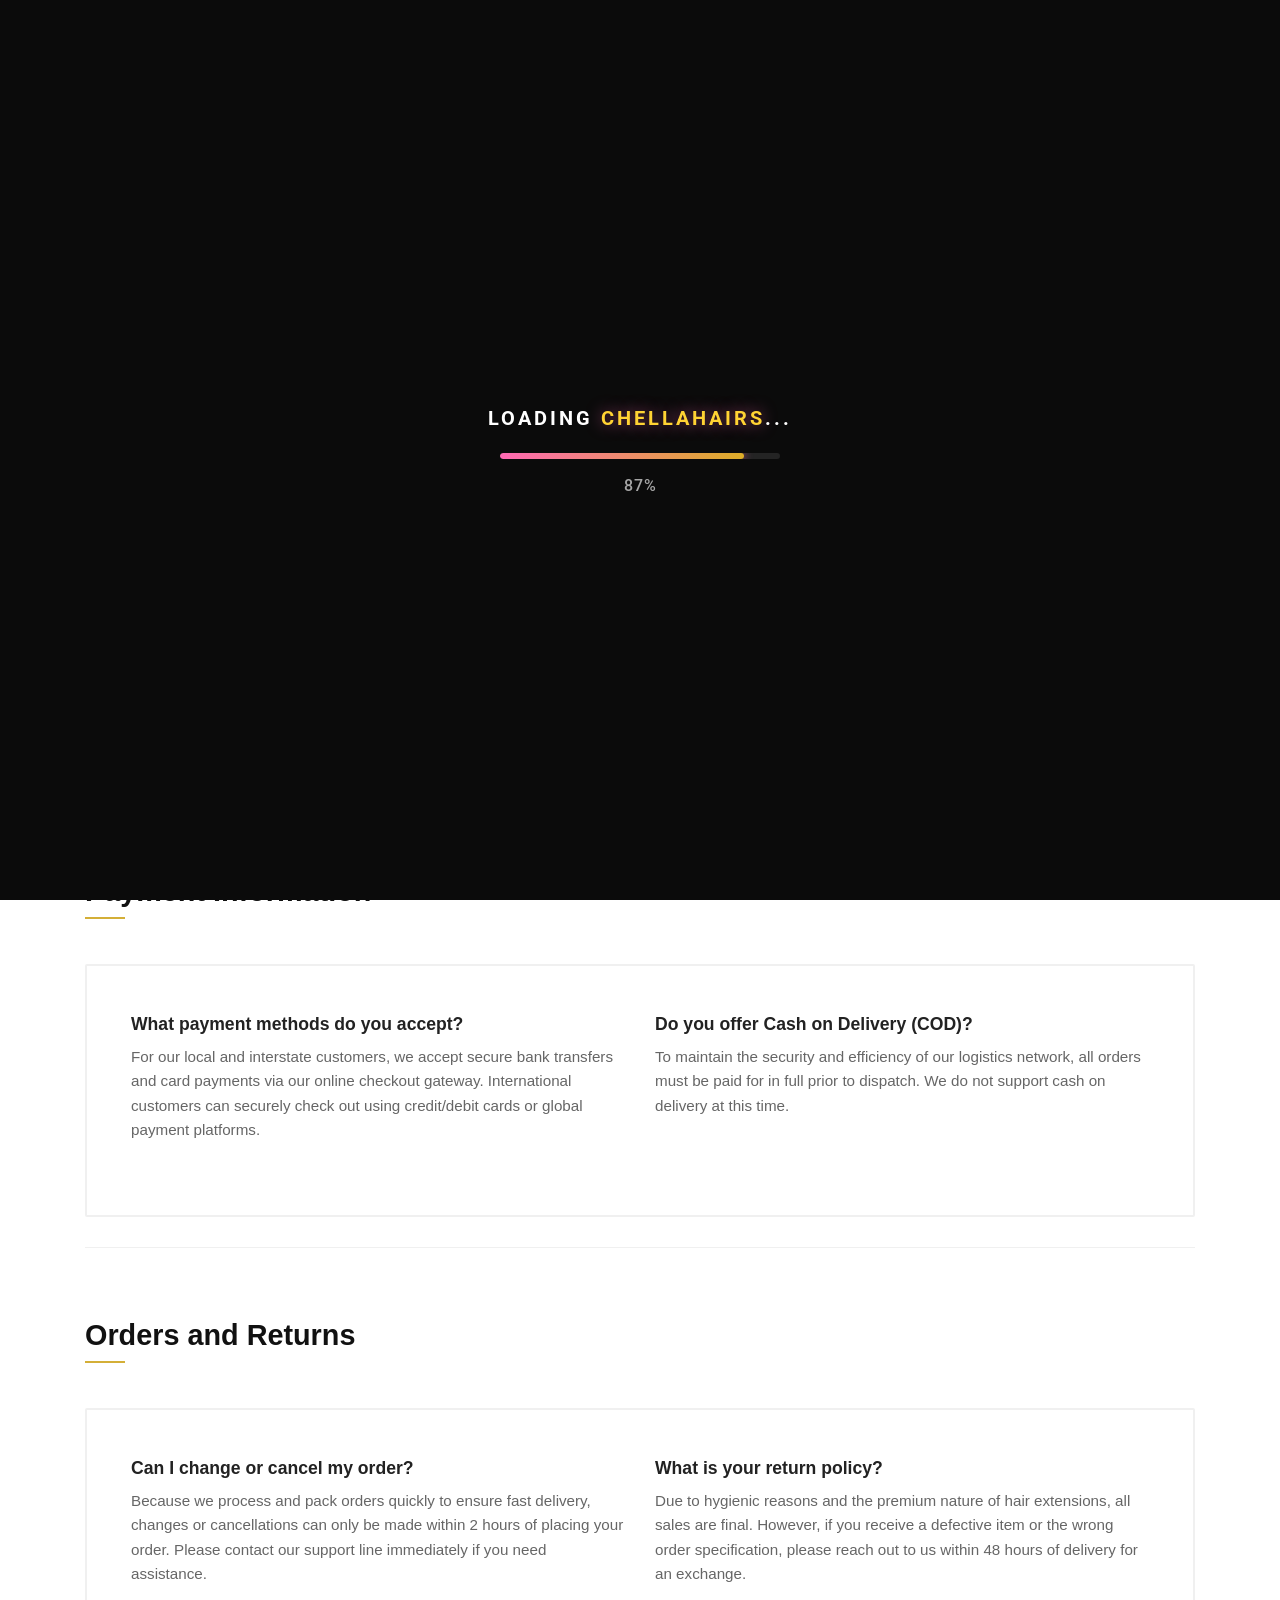
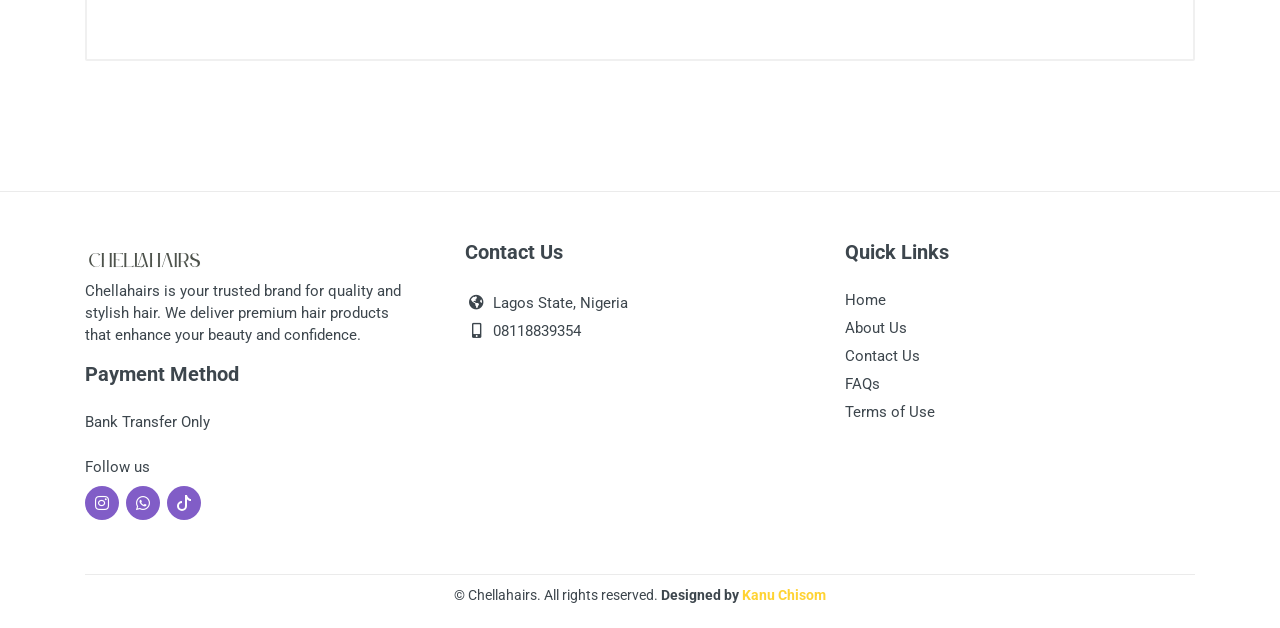
<file: faq.html>
<!doctype html>
<html lang="en" dir="ltr">
  <head>
    <meta charset="UTF-8" />
    <meta name="viewport" content="width=device-width,initial-scale=1" />
    <meta name="format-detection" content="telephone=no" />
    <title>Chella Hairs</title>
    <link rel="icon" type="image/png" href="images/favicon.png" />
    <!-- fonts -->
    <link
      rel="stylesheet"
      href="https://fonts.googleapis.com/css?family=Roboto:400,400i,500,500i,700,700i"
    />
    <!-- css -->
    <link
      rel="stylesheet"
      href="vendor/bootstrap-4.2.1/css/bootstrap.min.css"
    />
    <link
      rel="stylesheet"
      href="vendor/owl-carousel-2.3.4/assets/owl.carousel.min.css"
    />
    <link rel="stylesheet" href="css/style.css" />
    <!-- js -->
    <script src="vendor/jquery-3.3.1/jquery.min.js"></script>
    <script src="vendor/bootstrap-4.2.1/js/bootstrap.bundle.min.js"></script>
    <script src="vendor/owl-carousel-2.3.4/owl.carousel.min.js"></script>
    <script src="vendor/nouislider-12.1.0/nouislider.min.js"></script>
    <script src="js/number.js"></script>
    <script src="js/main.js"></script>
    <script src="vendor/svg4everybody-2.1.9/svg4everybody.min.js"></script>
    <script>
      svg4everybody();
    </script>
    <!-- font - fontawesome -->
    <link rel="stylesheet" href="vendor/fontawesome-5.6.1/css/all.min.css" />
    <!-- font - stroyka -->
    <link rel="stylesheet" href="fonts/stroyka/stroyka.css" />
    <script
      async
      src="https://www.googletagmanager.com/gtag/js?id=UA-97489509-6"
    ></script>
    <script>
      window.dataLayer = window.dataLayer || [];
      function gtag() {
        dataLayer.push(arguments);
      }
      gtag("js", new Date());
      gtag("config", "UA-97489509-6");
    </script>
  </head>
  <body>

    
    <style>
        /* Reset & Base Styles */
        * {
            box-sizing: border-box;
            margin: 0;
            padding: 0;
        }

       

        /* Centered Preloader Container */
        #preloader {
            position: fixed;
            top: 0;
            left: 0;
            width: 100%;
            height: 100vh;
            background-color: #0b0b0b;
            display: flex;
            flex-direction: column;
            justify-content: center;
            align-items: center;
            z-index: 9999;
            transition: opacity 0.5s ease, visibility 0.5s ease;
        }

        /* Catchy Text Styling */
        .loader-text {
            color: #ffffff;
            font-size: 20px;
            font-weight: 700;
            letter-spacing: 3px;
            margin-bottom: 20px;
            text-transform: uppercase;
            text-align: center;
        }

        /* Elegant Pink/Rose Gold accent for Chellahairs */
        .brand-name {
            color: #FFD333; 
            text-shadow: 0 0 15px rgba(255, 105, 180, 0.6);
            animation: pulse 1.5s infinite alternate;
        }

        /* Progress Bar Container */
        .progress-container {
            width: 280px;
            background: rgba(255, 255, 255, 0.1);
            height: 6px;
            border-radius: 10px;
            overflow: hidden;
            position: relative;
            margin-bottom: 15px;
        }

        /* Actual Moving Bar */
        .progress-bar {
            height: 100%;
            width: 0%;
            background: linear-gradient(90deg, #ff69b4, #ddad27);
            box-shadow: 0 0 10px rgba(255, 105, 180, 0.8);
            border-radius: 10px;
            transition: width 0.1s linear;
        }

        /* Percentage Counter */
        .percentage {
            color: #a5a5a5;
            font-size: 1rem;
            font-weight: 500;
            letter-spacing: 1px;
        }

        /* Subtle glowing animation for the text */
        @keyframes pulse {
            from {
                text-shadow: 0 0 10px rgba(255, 105, 180, 0.5);
            }
            to {
                text-shadow: 0 0 25px rgba(255, 105, 180, 0.9), 0 0 10px #ff69b4;
            }
        }

        /* Class to fade out preloader when done */
        .fade-out {
            opacity: 0;
            visibility: hidden;
        }

        /* Dummy Main Content Styling */
        .main-content {
            display: flex;
            justify-content: center;
            align-items: center;
            height: 100vh;
            color: #fff;
            text-align: center;
        }
    </style>

    <!-- Preloader Start -->
    <div id="preloader">
        <div class="loader-text">Loading <span class="brand-name">Chellahairs</span>...</div>
        <div class="progress-container">
            <div class="progress-bar" id="progress-bar"></div>
        </div>
        <div class="percentage" id="percentage">0%</div>
    </div>
    <!-- Preloader End -->

     <!-- JavaScript to Control Progress & Fade Out -->
    <script>
        const progressBar = document.getElementById('progress-bar');
        const percentageText = document.getElementById('percentage');
        const preloader = document.getElementById('preloader');

        let width = 0;
        
        // Simulate page loading speed
        const loadingInterval = setInterval(() => {
            if (width >= 100) {
                clearInterval(loadingInterval);
                
                // Add a tiny delay at 100% for smooth visual closure
                setTimeout(() => {
                    preloader.classList.add('fade-out');
                }, 400);
            } else {
                // Randomize increment slightly for a realistic feel
                width += Math.floor(Math.random() * 8) + 2; 
                if(width > 100) width = 100;
                
                progressBar.style.width = width + '%';
                percentageText.textContent = width + '%';
            }
        }, 120); // Speed control (lower number = faster loading)
    </script>
    <!-- quickview-modal -->
  <!-- quickview-modal -->
    <div
      id="quickview-modal"
      class="modal fade"
      tabindex="-1"
      role="dialog"
      aria-hidden="true"
    >
      <div class="modal-dialog modal-dialog-centered modal-xl">
        <div class="modal-content"></div>
      </div>
    </div>
    <!-- quickview-modal / end -->
     <!-- mobilemenu -->
    <div class="mobilemenu">
      <div class="mobilemenu__backdrop"></div>
      <div class="mobilemenu__body">
        <div class="mobilemenu__header">
          <div class="mobilemenu__title">Menu</div>
          <button type="button" class="mobilemenu__close">
            <svg width="20px" height="20px">
              <use xlink:href="images/sprite.svg#cross-20"></use>
            </svg>
          </button>
        </div>
        <div class="mobilemenu__content">
          <ul
            class="mobile-links mobile-links--level--0"
            data-collapse
            data-collapse-opened-class="mobile-links__item--open"
          >
            <!-- Home Link -->
            <li class="mobile-links__item" data-collapse-item>
              <div class="mobile-links__item-title">
                <a href="index.html" class="mobile-links__item-link">Home</a>
              </div>
            </li>

            <!-- Hair Categories Dropdown -->
            <li class="mobile-links__item" data-collapse-item>
              <div class="mobile-links__item-title">
                <a href="#" class="mobile-links__item-link">Hair Categories</a>
                <button
                  class="mobile-links__item-toggle"
                  type="button"
                  data-collapse-trigger
                >
                  <svg
                    class="mobile-links__item-arrow"
                    width="12px"
                    height="7px"
                  >
                    <use
                      xlink:href="images/sprite.svg#arrow-rounded-down-12x7"
                    ></use>
                  </svg>
                </button>
              </div>
              <div class="mobile-links__item-sub-links" data-collapse-content>
                <ul class="mobile-links mobile-links--level--1">
                  <li class="mobile-links__item" data-collapse-item>
                    <div class="mobile-links__item-title">
                      <a href="index.html" class="mobile-links__item-link"
                        >Straight</a
                      >
                    </div>
                  </li>
                  <li class="mobile-links__item" data-collapse-item>
                    <div class="mobile-links__item-title">
                      <a href="index.html" class="mobile-links__item-link"
                        >Curly</a
                      >
                    </div>
                  </li>
                  <li class="mobile-links__item" data-collapse-item>
                    <div class="mobile-links__item-title">
                      <a href="index.html" class="mobile-links__item-link"
                        >Bounce</a
                      >
                    </div>
                  </li>
                  <li class="mobile-links__item" data-collapse-item>
                    <div class="mobile-links__item-title">
                      <a href="index.html" class="mobile-links__item-link"
                        >Wavy</a
                      >
                    </div>
                  </li>
                </ul>
              </div>
            </li>

            <!-- Price List / Catalog Link -->
            <li class="mobile-links__item" data-collapse-item>
              <div class="mobile-links__item-title">
                <a href="index.html" class="mobile-links__item-link"
                  >Prices & Catalog</a
                >
              </div>
            </li>

            <!-- Institutional Pages Dropdown -->
            <li class="mobile-links__item" data-collapse-item>
              <div class="mobile-links__item-title">
                <a href="#" class="mobile-links__item-link">Pages</a>
                <button
                  class="mobile-links__item-toggle"
                  type="button"
                  data-collapse-trigger
                >
                  <svg
                    class="mobile-links__item-arrow"
                    width="12px"
                    height="7px"
                  >
                    <use
                      xlink:href="images/sprite.svg#arrow-rounded-down-12x7"
                    ></use>
                  </svg>
                </button>
              </div>
              <div class="mobile-links__item-sub-links" data-collapse-content>
                <ul class="mobile-links mobile-links--level--1">
                  <li class="mobile-links__item" data-collapse-item>
                    <div class="mobile-links__item-title">
                      <a href="about-us.html" class="mobile-links__item-link"
                        >About Us</a
                      >
                    </div>
                  </li>
                  <li class="mobile-links__item" data-collapse-item>
                    <div class="mobile-links__item-title">
                      <a href="contact-us.html" class="mobile-links__item-link"
                        >Contact Us</a
                      >
                    </div>
                  </li>
                  <li class="mobile-links__item" data-collapse-item>
                    <div class="mobile-links__item-title">
                      <a href="faq.html" class="mobile-links__item-link">FAQ</a>
                    </div>
                  </li>
                </ul>
              </div>
            </li>
          </ul>
        </div>
      </div>
    </div>
    <!-- mobilemenu / end -->
     <!-- site -->
    <div class="site">
      <!-- mobile site__header -->
      <header class="site__header d-lg-none">
        <div class="mobile-header mobile-header--sticky mobile-header--stuck">
          <div class="mobile-header__panel">
            <div class="container">
              <div class="mobile-header__body">
                <button
                  class="mobile-header__menu-button"
                  type="button"
                  aria-label="Open menu"
                >
                  <svg width="18px" height="14px">
                    <use xlink:href="images/sprite.svg#menu-18x14"></use>
                  </svg>
                </button>

                <a
                  class="mobile-header__logo"
                  href="index.html"
                  aria-label="Home"
                >
                  <img src="images/ChellaHairs.svg" alt="" />
                </a>

                <div class="mobile-header__indicators">
                  <div class="nav-panel__indicators">
                    <a href="https://wa.me/2348118839354?text=Hi%20I%20want%20to%20order%20a%20wig" target="_blank">
                      <div
                        style="
                          background-color: #3d464d;
                          color: #fff;
                          padding: 8px 20px;
                          border-radius: 20px;
                          font-size: 14px;
                          display: flex;
                          align-items: center;
                          gap: 10px;
                        "
                      >
                        <svg
                          xmlns="http://www.w3.org/2000/svg"
                          width="16"
                          height="16"
                          fill="currentColor"
                          class="bi bi-whatsapp"
                          viewBox="0 0 16 16"
                        >
                          <path
                            d="M13.601 2.326A7.85 7.85 0 0 0 7.994 0C3.627 0 .068 3.558.064 7.926c0 1.399.366 2.76 1.057 3.965L0 16l4.204-1.102a7.9 7.9 0 0 0 3.79.965h.004c4.368 0 7.926-3.558 7.93-7.93A7.9 7.9 0 0 0 13.6 2.326zM7.994 14.521a6.6 6.6 0 0 1-3.356-.92l-.24-.144-2.494.654.666-2.433-.156-.251a6.56 6.56 0 0 1-1.007-3.505c0-3.626 2.957-6.584 6.591-6.584a6.56 6.56 0 0 1 4.66 1.931 6.56 6.56 0 0 1 1.928 4.66c-.004 3.639-2.961 6.592-6.592 6.592m3.615-4.934c-.197-.099-1.17-.578-1.353-.646-.182-.065-.315-.099-.445.099-.133.197-.513.646-.627.775-.114.133-.232.148-.43.05-.197-.1-.836-.308-1.592-.985-.59-.525-.985-1.175-1.103-1.372-.114-.198-.011-.304.088-.403.087-.088.197-.232.296-.346.1-.114.133-.198.198-.33.065-.134.034-.248-.015-.347-.05-.099-.445-1.076-.612-1.47-.16-.389-.323-.335-.445-.34-.114-.007-.247-.007-.38-.007a.73.73 0 0 0-.529.247c-.182.198-.691.677-.691 1.654s.71 1.916.81 2.049c.098.133 1.394 2.132 3.383 2.992.47.205.84.326 1.129.418.475.152.904.129 1.246.08.38-.058 1.171-.48 1.338-.943.164-.464.164-.86.114-.943-.049-.084-.182-.133-.38-.232"
                          />
                        </svg>
                        Place Order
                      </div>
                    </a>
                  </div>
                </div>
              </div>
            </div>
          </div>
        </div>
      </header>
      <!-- mobile site__header / end -->
       <!-- desktop site__header -->
      <header class="site__header d-lg-block d-none">
        <div class="site-header">
          <!-- .topbar -->
          <div class="site-header__topbar topbar">
            <div class="topbar__container container">
              <div class="topbar__row">
                <div class="topbar__item topbar__item--link">
                  <svg
                    xmlns="http://www.w3.org/2000/svg"
                    width="16"
                    height="16"
                    fill="currentColor"
                    class="bi bi-geo-alt"
                    viewBox="0 0 16 16"
                  >
                    <path
                      d="M12.166 8.94c-.524 1.062-1.234 2.12-1.96 3.07A32 32 0 0 1 8 14.58a32 32 0 0 1-2.206-2.57c-.726-.95-1.436-2.008-1.96-3.07C3.304 7.867 3 6.862 3 6a5 5 0 0 1 10 0c0 .862-.305 1.867-.834 2.94M8 16s6-5.686 6-10A6 6 0 0 0 2 6c0 4.314 6 10 6 10"
                    />
                    <path
                      d="M8 8a2 2 0 1 1 0-4 2 2 0 0 1 0 4m0 1a3 3 0 1 0 0-6 3 3 0 0 0 0 6"
                    />
                  </svg>
                  <a class="topbar-link" href="#" style="margin-left: 10px"
                    >Lagos State, Nigeria</a
                  >
                </div>

                <div class="topbar__spring"></div>
                <div class="topbar__item">
                  <div class="topbar-dropdown">
                    <svg
                      xmlns="http://www.w3.org/2000/svg"
                      width="16"
                      height="16"
                      fill="currentColor"
                      class="bi bi-telephone-inbound"
                      viewBox="0 0 16 16"
                    >
                      <path
                        d="M15.854.146a.5.5 0 0 1 0 .708L11.707 5H14.5a.5.5 0 0 1 0 1h-4a.5.5 0 0 1-.5-.5v-4a.5.5 0 0 1 1 0v2.793L15.146.146a.5.5 0 0 1 .708 0m-12.2 1.182a.678.678 0 0 0-1.015-.063L1.605 2.3c-.483.484-.661 1.169-.45 1.77a17.6 17.6 0 0 0 4.168 6.608 17.6 17.6 0 0 0 6.608 4.168c.601.211 1.286.033 1.77-.45l1.034-1.034a.678.678 0 0 0-.063-1.015l-2.307-1.794a.68.68 0 0 0-.58-.122l-2.19.547a1.75 1.75 0 0 1-1.657-.459L5.482 8.062a1.75 1.75 0 0 1-.46-1.657l.548-2.19a.68.68 0 0 0-.122-.58zM1.884.511a1.745 1.745 0 0 1 2.612.163L6.29 2.98c.329.423.445.974.315 1.494l-.547 2.19a.68.68 0 0 0 .178.643l2.457 2.457a.68.68 0 0 0 .644.178l2.189-.547a1.75 1.75 0 0 1 1.494.315l2.306 1.794c.829.645.905 1.87.163 2.611l-1.034 1.034c-.74.74-1.846 1.065-2.877.702a18.6 18.6 0 0 1-7.01-4.42 18.6 18.6 0 0 1-4.42-7.009c-.362-1.03-.037-2.137.703-2.877z"
                      />
                    </svg>
                    <button class="topbar-dropdown__btn" type="button">
                      +23498738437487
                    </button>
                  </div>
                </div>
              </div>
            </div>
          </div>
          <!-- .topbar / end -->

          <div class="site-header__nav-panel">
            <div class="nav-panel">
              <div class="nav-panel__container container">
                <div class="nav-panel__row">
                  <div class="nav-panel__logo">
                    <a href="index.html">
                      <img src="images/ChellaHairs.svg" alt="" />
                    </a>
                  </div>
                  <!-- .nav-links -->
                  <!-- NAV LINKS -->
                  <div class="nav-panel__nav-links nav-links">
                    <ul class="nav-links__list">
                      <!-- HOME -->
                      <li class="nav-links__item">
                        <a href="index.html"><span>Home</span></a>
                      </li>
                      <li class="nav-links__item">
                        <a href="about-us.html"><span>About Us</span></a>
                      </li>
                      <!-- CATEGORIES -->
                      <!-- <li class="nav-links__item nav-links__item--with-submenu">
                        <a href="#"><span>Categories</span></a>
                        <div class="nav-links__menu">
                          <ul class="menu menu--layout--classic">
                            <li><a href="#">Straight</a></li>
                            <li><a href="#">Curly</a></li>
                            <li><a href="#">Bounce</a></li>
                            <li><a href="#">Wavy</a></li>
                          </ul>
                        </div>
                      </li> -->
                      <!-- CONTACT -->
                      <li class="nav-links__item">
                        <a href="contact-us.html"><span>Contact Us</span></a>
                      </li>
                      <!-- REFUND POLICY -->
                      <li class="nav-links__item">
                        <a href="refund-policy.html"
                          ><span>Refund Policy</span></a
                        >
                      </li>
                    </ul>
                  </div>
                  <!-- .nav-links / end -->
                  <div class="nav-panel__indicators">
                    <div class="indicator indicator--trigger--click">
                      <div
                        style="
                          margin-left: auto;
                          display: flex;
                          align-items: center;
                        "
                      >
                        <a href="https://wa.me/2348118839354?text=Hi%20I%20want%20to%20order%20a%20wig" target="_blank">
                          <div
                            style="
                              background-color: #3d464d;
                              color: #fff;
                              padding: 8px 20px;
                              border-radius: 20px;
                              font-size: 14px;
                              display: flex;
                              align-items: center;
                              gap: 10px;
                            "
                          >
                            <svg
                              xmlns="http://www.w3.org/2000/svg"
                              width="16"
                              height="16"
                              fill="currentColor"
                              class="bi bi-whatsapp"
                              viewBox="0 0 16 16"
                            >
                              <path
                                d="M13.601 2.326A7.85 7.85 0 0 0 7.994 0C3.627 0 .068 3.558.064 7.926c0 1.399.366 2.76 1.057 3.965L0 16l4.204-1.102a7.9 7.9 0 0 0 3.79.965h.004c4.368 0 7.926-3.558 7.93-7.93A7.9 7.9 0 0 0 13.6 2.326zM7.994 14.521a6.6 6.6 0 0 1-3.356-.92l-.24-.144-2.494.654.666-2.433-.156-.251a6.56 6.56 0 0 1-1.007-3.505c0-3.626 2.957-6.584 6.591-6.584a6.56 6.56 0 0 1 4.66 1.931 6.56 6.56 0 0 1 1.928 4.66c-.004 3.639-2.961 6.592-6.592 6.592m3.615-4.934c-.197-.099-1.17-.578-1.353-.646-.182-.065-.315-.099-.445.099-.133.197-.513.646-.627.775-.114.133-.232.148-.43.05-.197-.1-.836-.308-1.592-.985-.59-.525-.985-1.175-1.103-1.372-.114-.198-.011-.304.088-.403.087-.088.197-.232.296-.346.1-.114.133-.198.198-.33.065-.134.034-.248-.015-.347-.05-.099-.445-1.076-.612-1.47-.16-.389-.323-.335-.445-.34-.114-.007-.247-.007-.38-.007a.73.73 0 0 0-.529.247c-.182.198-.691.677-.691 1.654s.71 1.916.81 2.049c.098.133 1.394 2.132 3.383 2.992.47.205.84.326 1.129.418.475.152.904.129 1.246.08.38-.058 1.171-.48 1.338-.943.164-.464.164-.86.114-.943-.049-.084-.182-.133-.38-.232"
                              />
                            </svg>
                            Place Order
                          </div>
                        </a>
                      </div>
                    </div>
                  </div>
                </div>
              </div>
            </div>
          </div>
        </div>
      </header>
      <!-- desktop site__header / end -->
       
      <!-- site__body -->
      <div class="site__body">
        <div class="page-header">
          <div class="page-header__container container">
            <div class="page-header__breadcrumb">
              <nav aria-label="breadcrumb">
                <ol class="breadcrumb">
                  <li class="breadcrumb-item">
                    <a href="index.html">Home</a>
                    <svg class="breadcrumb-arrow" width="6px" height="9px">
                      <use
                        xlink:href="images/sprite.svg#arrow-rounded-right-6x9"
                      ></use>
                    </svg>
                  </li>
                  <li class="breadcrumb-item">
                    <a href="#">Breadcrumb</a>
                    <svg class="breadcrumb-arrow" width="6px" height="9px">
                      <use
                        xlink:href="images/sprite.svg#arrow-rounded-right-6x9"
                      ></use>
                    </svg>
                  </li>
                  <li class="breadcrumb-item active" aria-current="page">
                    Frequently Asked Questions
                  </li>
                </ol>
              </nav>
            </div>
            <div class="page-header__title">
              <h1>Frequently Asked Questions</h1>
            </div>
          </div>
        </div>
        <div class="block faq">
  <div class="container">
    
    <!-- SECTION 1: SHIPPING INFORMATION -->
    <div class="faq__section">
      <div class="faq__section-title">
        <h3>Shipping Information</h3>
      </div>
      <div class="faq__section-body">
        <div class="row">
          <div class="faq__section-column col-12 col-lg-6">
            <div class="typography">
              <h6>Where are you based and how do you ship?</h6>
              <p>
                We are proudly based in Lagos, Nigeria! We provide local dispatch riders for deliveries within Lagos, reliable interstate couriers for other states across Nigeria, and premium international shipping to reach our clients worldwide.
              </p>
              <h6>Do you ship internationally?</h6>
              <p>
                Yes, we ship globally! Wherever you are located—whether in the UK, USA, Canada, or anywhere else—we use trusted international carriers like DHL and FedEx to ensure your hair packages arrive safely and swiftly.
              </p>
            </div>
          </div>
          <div class="faq__section-column col-12 col-lg-6">
            <div class="typography">
              <h6>How long does delivery take?</h6>
              <p>
                Deliveries within Lagos typically take 1–2 business days. Interstate shipping across Nigeria takes 3–5 business days, while international orders usually arrive within 5–7 business days depending on customs processing.
              </p>
              <h6>Can I track my hair package?</h6>
              <p>
                Absolutely. Once your order has been prepared and dispatched, we will send you a confirmation email or SMS containing your tracking number and instructions on how to track its journey.
              </p>
            </div>
          </div>
        </div>
      </div>
    </div>

    <!-- SECTION 2: PAYMENT INFORMATION -->
    <div class="faq__section">
      <div class="faq__section-title">
        <h3>Payment Information</h3>
      </div>
      <div class="faq__section-body">
        <div class="row">
          <div class="faq__section-column col-12 col-lg-6">
            <div class="typography">
              <h6>What payment methods do you accept?</h6>
              <p>
                For our local and interstate customers, we accept secure bank transfers and card payments via our online checkout gateway. International customers can securely check out using credit/debit cards or global payment platforms.
              </p>
            </div>
          </div>
          <div class="faq__section-column col-12 col-lg-6">
            <div class="typography">
              <h6>Do you offer Cash on Delivery (COD)?</h6>
              <p>
                To maintain the security and efficiency of our logistics network, all orders must be paid for in full prior to dispatch. We do not support cash on delivery at this time.
              </p>
            </div>
          </div>
        </div>
      </div>
    </div>

    <!-- SECTION 3: ORDERS AND RETURNS -->
    <div class="faq__section">
      <div class="faq__section-title">
        <h3>Orders and Returns</h3>
      </div>
      <div class="faq__section-body">
        <div class="row">
          <div class="faq__section-column col-12 col-lg-6">
            <div class="typography">
              <h6>Can I change or cancel my order?</h6>
              <p>
                Because we process and pack orders quickly to ensure fast delivery, changes or cancellations can only be made within 2 hours of placing your order. Please contact our support line immediately if you need assistance.
              </p>
            </div>
          </div>
          <div class="faq__section-column col-12 col-lg-6">
            <div class="typography">
              <h6>What is your return policy?</h6>
              <p>
                Due to hygienic reasons and the premium nature of hair extensions, all sales are final. However, if you receive a defective item or the wrong order specification, please reach out to us within 48 hours of delivery for an exchange.
              </p>
            </div>
          </div>
        </div>
      </div>
    </div>

  </div>
</div>

<style>
  /* --- Clean Luxury FAQ Accents --- */
  .faq {
    padding: 60px 0;
    font-family: 'Helvetica Neue', Arial, sans-serif;
  }
  
  .faq__section {
    margin-bottom: 45px;
    border-bottom: 1px solid #f0f0f0;
    padding-bottom: 30px;
  }
  
  .faq__section:last-child {
    border-bottom: none;
    margin-bottom: 0;
    padding-bottom: 0;
  }

  .faq__section-title h3 {
    font-size: 1.8rem;
    color: #111;
    margin-bottom: 25px;
    font-weight: 600;
    position: relative;
    display: inline-block;
  }

  /* Elegant subtle gold line under category headers */
  .faq__section-title h3::after {
    content: '';
    display: block;
    width: 40px;
    height: 2px;
    background-color: #d4af37; 
    margin-top: 8px;
  }

  .faq__section-column .typography h6 {
    font-size: 1.1rem;
    color: #222;
    margin-top: 0;
    margin-bottom: 10px;
    font-weight: 600;
  }

  .faq__section-column .typography p {
    font-size: 0.95rem;
    color: #666;
    line-height: 1.6;
    margin-bottom: 25px;
  }
</style>

<!-- site__footer -->
      <footer class="site__footer">
        <div class="site-footer">
          <div class="container">
            <div class="site-footer__widgets">
              <div class="row">
                <!-- Column 1: About + Payment + Social -->
                <div class="col-12 col-md-6 col-lg-4">
                  <div class="site-footer__widget footer-contacts">
                    <a href="index.html">
                      <img src="images/ChellaHairs.svg" alt="" />
                    </a>
                    <div class="footer-contacts__text">
                      Chellahairs is your trusted brand for quality and stylish
                      hair. We deliver premium hair products that enhance your
                      beauty and confidence.
                    </div>

                    <!-- Payment -->
                    <h5 class="footer-links__title mt-3">Payment Method</h5>
                    <ul class="footer-links__list">
                      <li class="footer-links__item">
                        <span class="footer-links__link"
                          >Bank Transfer Only</span
                        >
                      </li>
                    </ul>

                    <!-- Social -->
                    <div
                      class="footer-newsletter__text footer-newsletter__text--social"
                    >
                      Follow us
                    </div>
                    
 <ul class="footer-newsletter__social-links" style="display: flex !important;">
                      <li
                        class="footer-newsletter__social-link footer-newsletter__social-link--instagram"
                      >
                        <a href="https://www.instagram.com/@_chellahairs" target="_blank">
                          <i class="fab fa-instagram"></i>
                        </a>
                        
                      </li>
                      <li
                        class="footer-newsletter__social-link footer-newsletter__social-link--instagram"
                      >
                       
                        <a href="https://wa.me/2348118839354?text=Hi%20I%20want%20to%20order%20a%20wig" target="_blank">
                          <i class="fab fa-whatsapp"></i>
                        </a>
                      </li>
                      <li
                        class="footer-newsletter__social-link footer-newsletter__social-link--instagram"
                      >
                       
                        <a href="https://www.tiktok.com/@chella_hairs
" target="_blank">
                          <svg xmlns="http://www.w3.org/2000/svg" width="16" height="16" fill="currentColor" class="bi bi-tiktok" viewBox="0 0 16 16">
  <path d="M9 0h1.98c.144.715.54 1.617 1.235 2.512C12.895 3.389 13.797 4 15 4v2c-1.753 0-3.07-.814-4-1.829V11a5 5 0 1 1-5-5v2a3 3 0 1 0 3 3z"/>
</svg>
                        </a>
                      </li>
                     
                    </ul>
                   
                   
                  </div>
                </div>

                <!-- Column 2: Contact -->
                <div class="col-12 col-md-6 col-lg-4">
                  <div class="site-footer__widget footer-contacts">
                    <h5 class="footer-contacts__title">Contact Us</h5>
                    <ul class="footer-contacts__contacts">
                      <li>
                        <i
                          class="footer-contacts__icon fas fa-globe-americas"
                        ></i>
                        Lagos State, Nigeria
                      </li>
                      
                      <li>
                        <i class="footer-contacts__icon fas fa-mobile-alt"></i>
                        08118839354
                      </li>
                      
                    </ul>
                  </div>
                </div>

                <!-- Column 3: Links -->
                <div class="col-12 col-md-12 col-lg-4">
                  <div class="site-footer__widget footer-links">
                    <h5 class="footer-links__title">Quick Links</h5>
                    <ul class="footer-links__list">
                      <li class="footer-links__item">
                        <a href="index.html" class="footer-links__link">Home</a>
                      </li>
                      <li class="footer-links__item">
                        <a href="about-us.html" class="footer-links__link">About Us</a>
                      </li>
                      <li class="footer-links__item">
                        <a href="contact-us.html" class="footer-links__link">Contact Us</a>
                      </li>
                      <li class="footer-links__item">
                        <a href="faq.html" class="footer-links__link"
                          >FAQs</a
                        >
                      </li>
                      <li class="footer-links__item">
                        <a href="terms-and-conditions.html" class="footer-links__link"> Terms of Use</a>
                      </li>
                    </ul>
                  </div>
                </div>
              </div>
            </div>

            <!-- Bottom -->
            <div class="site-footer__bottom">
              <center>

                <div class="site-footer__copyright" style="text-align: center !important; margin-top: 10px;">
                  &copy; Chellahairs. All rights reserved. <b>Designed by <a href="https://www.linkedin.com/in/kanucloud/" target="_blank" style="color: #FFD333;">Kanu Chisom</a></b>
                </div>
              </center>
            </div>
          </div>
        </div>
      </footer>
      <!-- site__footer / end -->
      </div>
      
    </div>
    <!-- site / end -->
  </body>
</html>
</file>
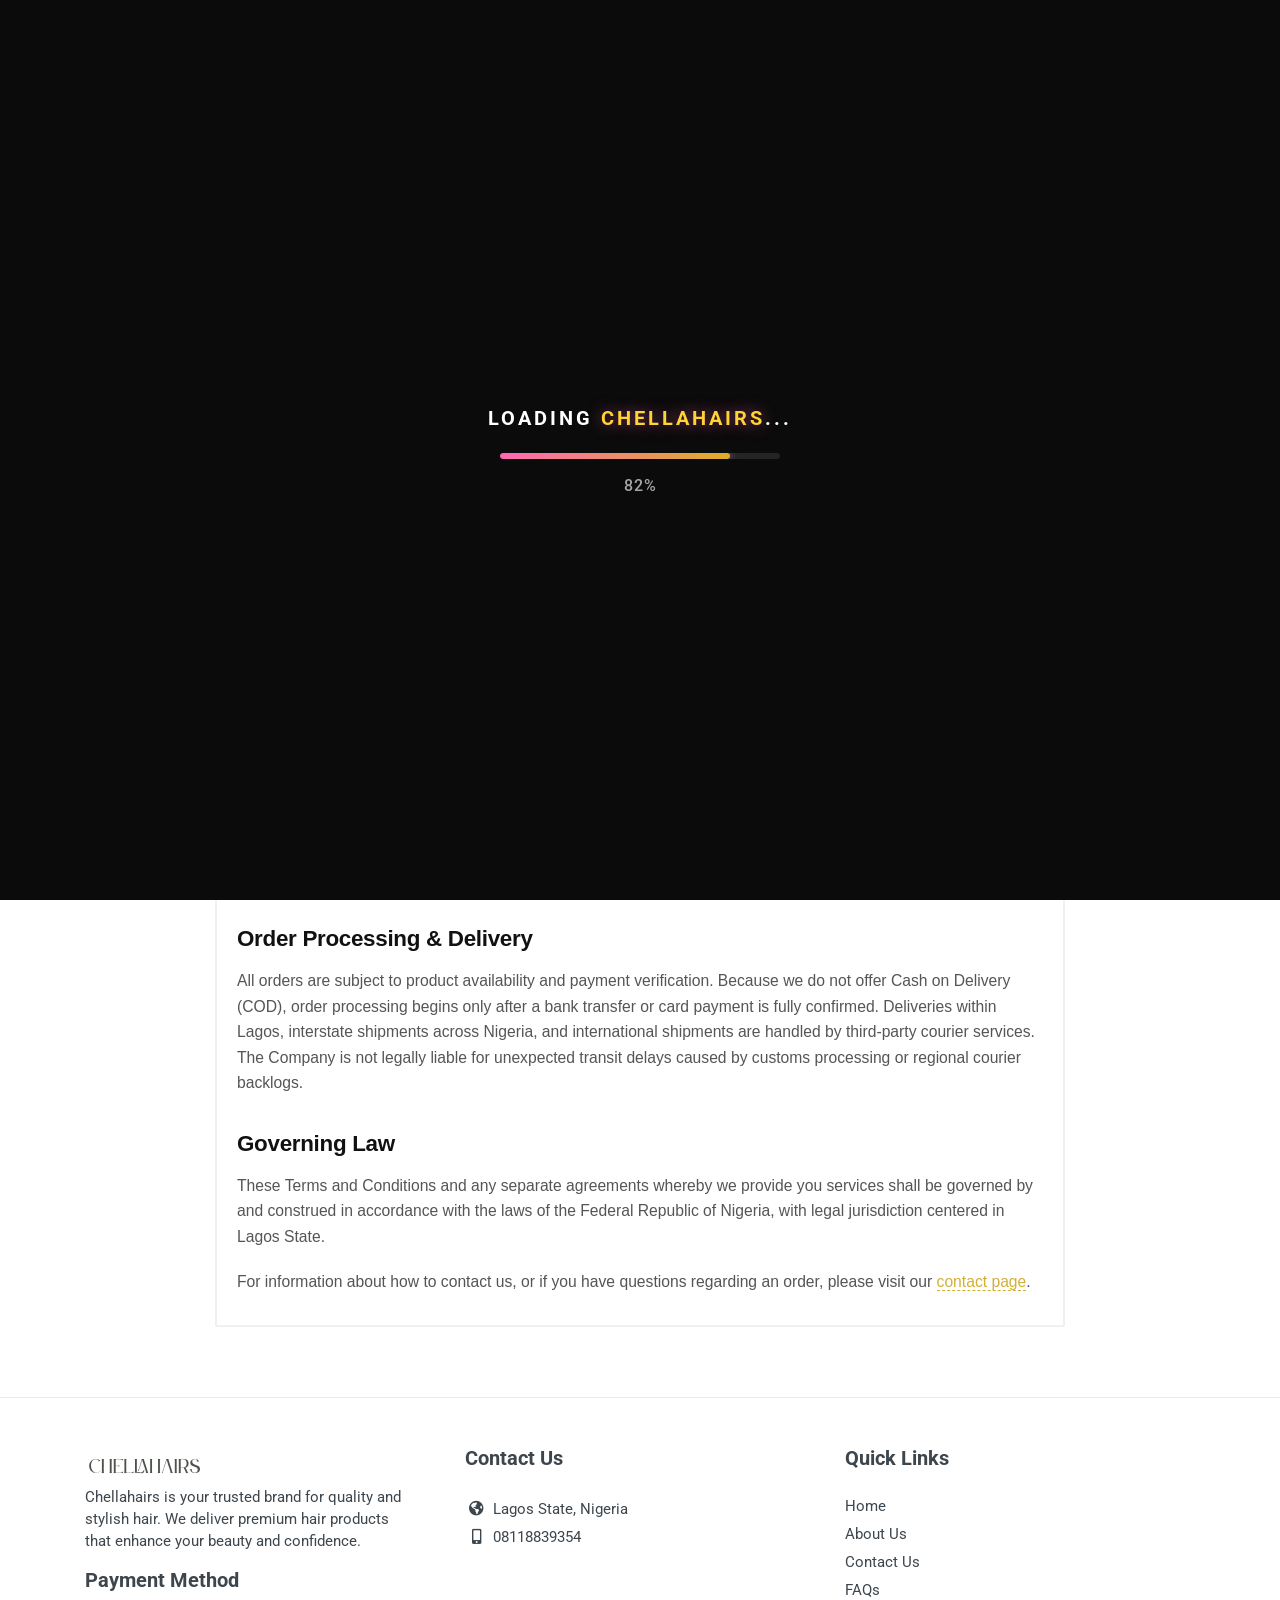
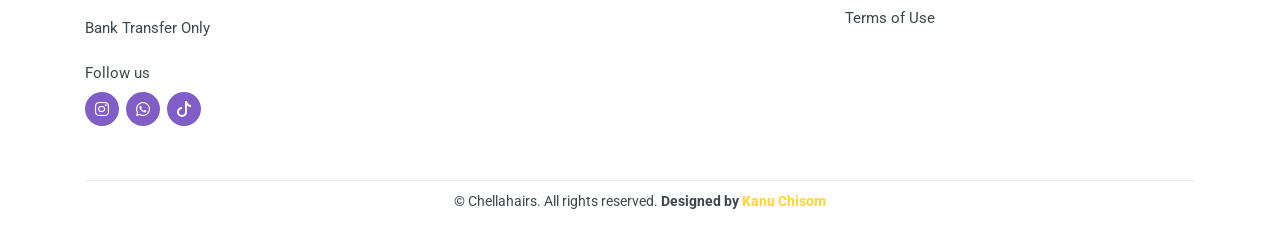
<file: terms-and-conditions.html>
<!doctype html>
<html lang="en" dir="ltr">
  <head>
    <meta charset="UTF-8" />
    <meta name="viewport" content="width=device-width,initial-scale=1" />
    <meta name="format-detection" content="telephone=no" />
    <title>Chella Hairs</title>
    <link rel="icon" type="image/png" href="images/favicon.png" />
    <!-- fonts -->
    <link
      rel="stylesheet"
      href="https://fonts.googleapis.com/css?family=Roboto:400,400i,500,500i,700,700i"
    />
    <!-- css -->
    <link
      rel="stylesheet"
      href="vendor/bootstrap-4.2.1/css/bootstrap.min.css"
    />
    <link
      rel="stylesheet"
      href="vendor/owl-carousel-2.3.4/assets/owl.carousel.min.css"
    />
    <link rel="stylesheet" href="css/style.css" />
    <!-- js -->
    <script src="vendor/jquery-3.3.1/jquery.min.js"></script>
    <script src="vendor/bootstrap-4.2.1/js/bootstrap.bundle.min.js"></script>
    <script src="vendor/owl-carousel-2.3.4/owl.carousel.min.js"></script>
    <script src="vendor/nouislider-12.1.0/nouislider.min.js"></script>
    <script src="js/number.js"></script>
    <script src="js/main.js"></script>
    <script src="vendor/svg4everybody-2.1.9/svg4everybody.min.js"></script>
    <script>
      svg4everybody();
    </script>
    <!-- font - fontawesome -->
    <link rel="stylesheet" href="vendor/fontawesome-5.6.1/css/all.min.css" />
    <!-- font - stroyka -->
    <link rel="stylesheet" href="fonts/stroyka/stroyka.css" />
    <script
      async
      src="https://www.googletagmanager.com/gtag/js?id=UA-97489509-6"
    ></script>
    <script>
      window.dataLayer = window.dataLayer || [];
      function gtag() {
        dataLayer.push(arguments);
      }
      gtag("js", new Date());
      gtag("config", "UA-97489509-6");
    </script>
  </head>
  <body>

       <style>
        /* Reset & Base Styles */
        * {
            box-sizing: border-box;
            margin: 0;
            padding: 0;
        }

       

        /* Centered Preloader Container */
        #preloader {
            position: fixed;
            top: 0;
            left: 0;
            width: 100%;
            height: 100vh;
            background-color: #0b0b0b;
            display: flex;
            flex-direction: column;
            justify-content: center;
            align-items: center;
            z-index: 9999;
            transition: opacity 0.5s ease, visibility 0.5s ease;
        }

        /* Catchy Text Styling */
        .loader-text {
            color: #ffffff;
            font-size: 20px;
            font-weight: 700;
            letter-spacing: 3px;
            margin-bottom: 20px;
            text-transform: uppercase;
            text-align: center;
        }

        /* Elegant Pink/Rose Gold accent for Chellahairs */
        .brand-name {
            color: #FFD333; 
            text-shadow: 0 0 15px rgba(255, 105, 180, 0.6);
            animation: pulse 1.5s infinite alternate;
        }

        /* Progress Bar Container */
        .progress-container {
            width: 280px;
            background: rgba(255, 255, 255, 0.1);
            height: 6px;
            border-radius: 10px;
            overflow: hidden;
            position: relative;
            margin-bottom: 15px;
        }

        /* Actual Moving Bar */
        .progress-bar {
            height: 100%;
            width: 0%;
            background: linear-gradient(90deg, #ff69b4, #ddad27);
            box-shadow: 0 0 10px rgba(255, 105, 180, 0.8);
            border-radius: 10px;
            transition: width 0.1s linear;
        }

        /* Percentage Counter */
        .percentage {
            color: #a5a5a5;
            font-size: 1rem;
            font-weight: 500;
            letter-spacing: 1px;
        }

        /* Subtle glowing animation for the text */
        @keyframes pulse {
            from {
                text-shadow: 0 0 10px rgba(255, 105, 180, 0.5);
            }
            to {
                text-shadow: 0 0 25px rgba(255, 105, 180, 0.9), 0 0 10px #ff69b4;
            }
        }

        /* Class to fade out preloader when done */
        .fade-out {
            opacity: 0;
            visibility: hidden;
        }

        /* Dummy Main Content Styling */
        .main-content {
            display: flex;
            justify-content: center;
            align-items: center;
            height: 100vh;
            color: #fff;
            text-align: center;
        }
    </style>

    <!-- Preloader Start -->
    <div id="preloader">
        <div class="loader-text">Loading <span class="brand-name">Chellahairs</span>...</div>
        <div class="progress-container">
            <div class="progress-bar" id="progress-bar"></div>
        </div>
        <div class="percentage" id="percentage">0%</div>
    </div>
    <!-- Preloader End -->


    <!-- JavaScript to Control Progress & Fade Out -->
    <script>
        const progressBar = document.getElementById('progress-bar');
        const percentageText = document.getElementById('percentage');
        const preloader = document.getElementById('preloader');

        let width = 0;
        
        // Simulate page loading speed
        const loadingInterval = setInterval(() => {
            if (width >= 100) {
                clearInterval(loadingInterval);
                
                // Add a tiny delay at 100% for smooth visual closure
                setTimeout(() => {
                    preloader.classList.add('fade-out');
                }, 400);
            } else {
                // Randomize increment slightly for a realistic feel
                width += Math.floor(Math.random() * 8) + 2; 
                if(width > 100) width = 100;
                
                progressBar.style.width = width + '%';
                percentageText.textContent = width + '%';
            }
        }, 120); // Speed control (lower number = faster loading)
    </script>
    <!-- quickview-modal -->
    <!-- quickview-modal -->
    <div
      id="quickview-modal"
      class="modal fade"
      tabindex="-1"
      role="dialog"
      aria-hidden="true"
    >
      <div class="modal-dialog modal-dialog-centered modal-xl">
        <div class="modal-content"></div>
      </div>
    </div>
    <!-- quickview-modal / end -->
     <!-- mobilemenu -->
    <div class="mobilemenu">
      <div class="mobilemenu__backdrop"></div>
      <div class="mobilemenu__body">
        <div class="mobilemenu__header">
          <div class="mobilemenu__title">Menu</div>
          <button type="button" class="mobilemenu__close">
            <svg width="20px" height="20px">
              <use xlink:href="images/sprite.svg#cross-20"></use>
            </svg>
          </button>
        </div>
        <div class="mobilemenu__content">
          <ul
            class="mobile-links mobile-links--level--0"
            data-collapse
            data-collapse-opened-class="mobile-links__item--open"
          >
            <!-- Home Link -->
            <li class="mobile-links__item" data-collapse-item>
              <div class="mobile-links__item-title">
                <a href="index.html" class="mobile-links__item-link">Home</a>
              </div>
            </li>

            <!-- Hair Categories Dropdown -->
            <li class="mobile-links__item" data-collapse-item>
              <div class="mobile-links__item-title">
                <a href="#" class="mobile-links__item-link">Hair Categories</a>
                <button
                  class="mobile-links__item-toggle"
                  type="button"
                  data-collapse-trigger
                >
                  <svg
                    class="mobile-links__item-arrow"
                    width="12px"
                    height="7px"
                  >
                    <use
                      xlink:href="images/sprite.svg#arrow-rounded-down-12x7"
                    ></use>
                  </svg>
                </button>
              </div>
              <div class="mobile-links__item-sub-links" data-collapse-content>
                <ul class="mobile-links mobile-links--level--1">
                  <li class="mobile-links__item" data-collapse-item>
                    <div class="mobile-links__item-title">
                      <a href="index.html" class="mobile-links__item-link"
                        >Straight</a
                      >
                    </div>
                  </li>
                  <li class="mobile-links__item" data-collapse-item>
                    <div class="mobile-links__item-title">
                      <a href="index.html" class="mobile-links__item-link"
                        >Curly</a
                      >
                    </div>
                  </li>
                  <li class="mobile-links__item" data-collapse-item>
                    <div class="mobile-links__item-title">
                      <a href="index.html" class="mobile-links__item-link"
                        >Bounce</a
                      >
                    </div>
                  </li>
                  <li class="mobile-links__item" data-collapse-item>
                    <div class="mobile-links__item-title">
                      <a href="index.html" class="mobile-links__item-link"
                        >Wavy</a
                      >
                    </div>
                  </li>
                </ul>
              </div>
            </li>

            <!-- Price List / Catalog Link -->
            <li class="mobile-links__item" data-collapse-item>
              <div class="mobile-links__item-title">
                <a href="index.html" class="mobile-links__item-link"
                  >Prices & Catalog</a
                >
              </div>
            </li>

            <!-- Institutional Pages Dropdown -->
            <li class="mobile-links__item" data-collapse-item>
              <div class="mobile-links__item-title">
                <a href="#" class="mobile-links__item-link">Pages</a>
                <button
                  class="mobile-links__item-toggle"
                  type="button"
                  data-collapse-trigger
                >
                  <svg
                    class="mobile-links__item-arrow"
                    width="12px"
                    height="7px"
                  >
                    <use
                      xlink:href="images/sprite.svg#arrow-rounded-down-12x7"
                    ></use>
                  </svg>
                </button>
              </div>
              <div class="mobile-links__item-sub-links" data-collapse-content>
                <ul class="mobile-links mobile-links--level--1">
                  <li class="mobile-links__item" data-collapse-item>
                    <div class="mobile-links__item-title">
                      <a href="about-us.html" class="mobile-links__item-link"
                        >About Us</a
                      >
                    </div>
                  </li>
                  <li class="mobile-links__item" data-collapse-item>
                    <div class="mobile-links__item-title">
                      <a href="contact-us.html" class="mobile-links__item-link"
                        >Contact Us</a
                      >
                    </div>
                  </li>
                  <li class="mobile-links__item" data-collapse-item>
                    <div class="mobile-links__item-title">
                      <a href="faq.html" class="mobile-links__item-link">FAQ</a>
                    </div>
                  </li>
                </ul>
              </div>
            </li>
          </ul>
        </div>
      </div>
    </div>
    <!-- mobilemenu / end -->
     <!-- site -->
    <div class="site">
      <!-- mobile site__header -->
      <header class="site__header d-lg-none">
        <div class="mobile-header mobile-header--sticky mobile-header--stuck">
          <div class="mobile-header__panel">
            <div class="container">
              <div class="mobile-header__body">
                <button
                  class="mobile-header__menu-button"
                  type="button"
                  aria-label="Open menu"
                >
                  <svg width="18px" height="14px">
                    <use xlink:href="images/sprite.svg#menu-18x14"></use>
                  </svg>
                </button>

                <a
                  class="mobile-header__logo"
                  href="index.html"
                  aria-label="Home"
                >
                  <img src="images/ChellaHairs.svg" alt="" />
                </a>

                <div class="mobile-header__indicators">
                  <div class="nav-panel__indicators">
                    <a href="https://wa.me/2348118839354?text=Hi%20I%20want%20to%20order%20a%20wig" target="_blank">
                      <div
                        style="
                          background-color: #3d464d;
                          color: #fff;
                          padding: 8px 20px;
                          border-radius: 20px;
                          font-size: 14px;
                          display: flex;
                          align-items: center;
                          gap: 10px;
                        "
                      >
                        <svg
                          xmlns="http://www.w3.org/2000/svg"
                          width="16"
                          height="16"
                          fill="currentColor"
                          class="bi bi-whatsapp"
                          viewBox="0 0 16 16"
                        >
                          <path
                            d="M13.601 2.326A7.85 7.85 0 0 0 7.994 0C3.627 0 .068 3.558.064 7.926c0 1.399.366 2.76 1.057 3.965L0 16l4.204-1.102a7.9 7.9 0 0 0 3.79.965h.004c4.368 0 7.926-3.558 7.93-7.93A7.9 7.9 0 0 0 13.6 2.326zM7.994 14.521a6.6 6.6 0 0 1-3.356-.92l-.24-.144-2.494.654.666-2.433-.156-.251a6.56 6.56 0 0 1-1.007-3.505c0-3.626 2.957-6.584 6.591-6.584a6.56 6.56 0 0 1 4.66 1.931 6.56 6.56 0 0 1 1.928 4.66c-.004 3.639-2.961 6.592-6.592 6.592m3.615-4.934c-.197-.099-1.17-.578-1.353-.646-.182-.065-.315-.099-.445.099-.133.197-.513.646-.627.775-.114.133-.232.148-.43.05-.197-.1-.836-.308-1.592-.985-.59-.525-.985-1.175-1.103-1.372-.114-.198-.011-.304.088-.403.087-.088.197-.232.296-.346.1-.114.133-.198.198-.33.065-.134.034-.248-.015-.347-.05-.099-.445-1.076-.612-1.47-.16-.389-.323-.335-.445-.34-.114-.007-.247-.007-.38-.007a.73.73 0 0 0-.529.247c-.182.198-.691.677-.691 1.654s.71 1.916.81 2.049c.098.133 1.394 2.132 3.383 2.992.47.205.84.326 1.129.418.475.152.904.129 1.246.08.38-.058 1.171-.48 1.338-.943.164-.464.164-.86.114-.943-.049-.084-.182-.133-.38-.232"
                          />
                        </svg>
                        Place Order
                      </div>
                    </a>
                  </div>
                </div>
              </div>
            </div>
          </div>
        </div>
      </header>
      <!-- mobile site__header / end -->
       <!-- desktop site__header -->
      <header class="site__header d-lg-block d-none">
        <div class="site-header">
          <!-- .topbar -->
          <div class="site-header__topbar topbar">
            <div class="topbar__container container">
              <div class="topbar__row">
                <div class="topbar__item topbar__item--link">
                  <svg
                    xmlns="http://www.w3.org/2000/svg"
                    width="16"
                    height="16"
                    fill="currentColor"
                    class="bi bi-geo-alt"
                    viewBox="0 0 16 16"
                  >
                    <path
                      d="M12.166 8.94c-.524 1.062-1.234 2.12-1.96 3.07A32 32 0 0 1 8 14.58a32 32 0 0 1-2.206-2.57c-.726-.95-1.436-2.008-1.96-3.07C3.304 7.867 3 6.862 3 6a5 5 0 0 1 10 0c0 .862-.305 1.867-.834 2.94M8 16s6-5.686 6-10A6 6 0 0 0 2 6c0 4.314 6 10 6 10"
                    />
                    <path
                      d="M8 8a2 2 0 1 1 0-4 2 2 0 0 1 0 4m0 1a3 3 0 1 0 0-6 3 3 0 0 0 0 6"
                    />
                  </svg>
                  <a class="topbar-link" href="#" style="margin-left: 10px"
                    >Lagos State, Nigeria</a
                  >
                </div>

                <div class="topbar__spring"></div>
                <div class="topbar__item">
                  <div class="topbar-dropdown">
                    <svg
                      xmlns="http://www.w3.org/2000/svg"
                      width="16"
                      height="16"
                      fill="currentColor"
                      class="bi bi-telephone-inbound"
                      viewBox="0 0 16 16"
                    >
                      <path
                        d="M15.854.146a.5.5 0 0 1 0 .708L11.707 5H14.5a.5.5 0 0 1 0 1h-4a.5.5 0 0 1-.5-.5v-4a.5.5 0 0 1 1 0v2.793L15.146.146a.5.5 0 0 1 .708 0m-12.2 1.182a.678.678 0 0 0-1.015-.063L1.605 2.3c-.483.484-.661 1.169-.45 1.77a17.6 17.6 0 0 0 4.168 6.608 17.6 17.6 0 0 0 6.608 4.168c.601.211 1.286.033 1.77-.45l1.034-1.034a.678.678 0 0 0-.063-1.015l-2.307-1.794a.68.68 0 0 0-.58-.122l-2.19.547a1.75 1.75 0 0 1-1.657-.459L5.482 8.062a1.75 1.75 0 0 1-.46-1.657l.548-2.19a.68.68 0 0 0-.122-.58zM1.884.511a1.745 1.745 0 0 1 2.612.163L6.29 2.98c.329.423.445.974.315 1.494l-.547 2.19a.68.68 0 0 0 .178.643l2.457 2.457a.68.68 0 0 0 .644.178l2.189-.547a1.75 1.75 0 0 1 1.494.315l2.306 1.794c.829.645.905 1.87.163 2.611l-1.034 1.034c-.74.74-1.846 1.065-2.877.702a18.6 18.6 0 0 1-7.01-4.42 18.6 18.6 0 0 1-4.42-7.009c-.362-1.03-.037-2.137.703-2.877z"
                      />
                    </svg>
                    <button class="topbar-dropdown__btn" type="button">
                      +23498738437487
                    </button>
                  </div>
                </div>
              </div>
            </div>
          </div>
          <!-- .topbar / end -->

          <div class="site-header__nav-panel">
            <div class="nav-panel">
              <div class="nav-panel__container container">
                <div class="nav-panel__row">
                  <div class="nav-panel__logo">
                    <a href="index.html">
                      <img src="images/ChellaHairs.svg" alt="" />
                    </a>
                  </div>
                  <!-- .nav-links -->
                  <!-- NAV LINKS -->
                  <div class="nav-panel__nav-links nav-links">
                    <ul class="nav-links__list">
                      <!-- HOME -->
                      <li class="nav-links__item">
                        <a href="index.html"><span>Home</span></a>
                      </li>
                      <li class="nav-links__item">
                        <a href="about-us.html"><span>About Us</span></a>
                      </li>
                      <!-- CATEGORIES -->
                      <!-- <li class="nav-links__item nav-links__item--with-submenu">
                        <a href="#"><span>Categories</span></a>
                        <div class="nav-links__menu">
                          <ul class="menu menu--layout--classic">
                            <li><a href="#">Straight</a></li>
                            <li><a href="#">Curly</a></li>
                            <li><a href="#">Bounce</a></li>
                            <li><a href="#">Wavy</a></li>
                          </ul>
                        </div>
                      </li> -->
                      <!-- CONTACT -->
                      <li class="nav-links__item">
                        <a href="contact-us.html"><span>Contact Us</span></a>
                      </li>
                      <!-- REFUND POLICY -->
                      <li class="nav-links__item">
                        <a href="refund-policy.html"
                          ><span>Refund Policy</span></a
                        >
                      </li>
                    </ul>
                  </div>
                  <!-- .nav-links / end -->
                  <div class="nav-panel__indicators">
                    <div class="indicator indicator--trigger--click">
                      <div
                        style="
                          margin-left: auto;
                          display: flex;
                          align-items: center;
                        "
                      >
                        <a href="https://wa.me/2348118839354?text=Hi%20I%20want%20to%20order%20a%20wig" target="_blank">
                          <div
                            style="
                              background-color: #3d464d;
                              color: #fff;
                              padding: 8px 20px;
                              border-radius: 20px;
                              font-size: 14px;
                              display: flex;
                              align-items: center;
                              gap: 10px;
                            "
                          >
                            <svg
                              xmlns="http://www.w3.org/2000/svg"
                              width="16"
                              height="16"
                              fill="currentColor"
                              class="bi bi-whatsapp"
                              viewBox="0 0 16 16"
                            >
                              <path
                                d="M13.601 2.326A7.85 7.85 0 0 0 7.994 0C3.627 0 .068 3.558.064 7.926c0 1.399.366 2.76 1.057 3.965L0 16l4.204-1.102a7.9 7.9 0 0 0 3.79.965h.004c4.368 0 7.926-3.558 7.93-7.93A7.9 7.9 0 0 0 13.6 2.326zM7.994 14.521a6.6 6.6 0 0 1-3.356-.92l-.24-.144-2.494.654.666-2.433-.156-.251a6.56 6.56 0 0 1-1.007-3.505c0-3.626 2.957-6.584 6.591-6.584a6.56 6.56 0 0 1 4.66 1.931 6.56 6.56 0 0 1 1.928 4.66c-.004 3.639-2.961 6.592-6.592 6.592m3.615-4.934c-.197-.099-1.17-.578-1.353-.646-.182-.065-.315-.099-.445.099-.133.197-.513.646-.627.775-.114.133-.232.148-.43.05-.197-.1-.836-.308-1.592-.985-.59-.525-.985-1.175-1.103-1.372-.114-.198-.011-.304.088-.403.087-.088.197-.232.296-.346.1-.114.133-.198.198-.33.065-.134.034-.248-.015-.347-.05-.099-.445-1.076-.612-1.47-.16-.389-.323-.335-.445-.34-.114-.007-.247-.007-.38-.007a.73.73 0 0 0-.529.247c-.182.198-.691.677-.691 1.654s.71 1.916.81 2.049c.098.133 1.394 2.132 3.383 2.992.47.205.84.326 1.129.418.475.152.904.129 1.246.08.38-.058 1.171-.48 1.338-.943.164-.464.164-.86.114-.943-.049-.084-.182-.133-.38-.232"
                              />
                            </svg>
                            Place Order
                          </div>
                        </a>
                      </div>
                    </div>
                  </div>
                </div>
              </div>
            </div>
          </div>
        </div>
      </header>
      <!-- desktop site__header / end -->
       
      <!-- site__body -->
      <div class="site__body">
        <div class="page-header">
          <div class="page-header__container container">
            <div class="page-header__breadcrumb">
              <nav aria-label="breadcrumb">
                <ol class="breadcrumb">
                  <li class="breadcrumb-item">
                    <a href="index.html">Home</a>
                    <svg class="breadcrumb-arrow" width="6px" height="9px">
                      <use
                        xlink:href="images/sprite.svg#arrow-rounded-right-6x9"
                      ></use>
                    </svg>
                  </li>
                  <li class="breadcrumb-item">
                    <a href="#">Breadcrumb</a>
                    <svg class="breadcrumb-arrow" width="6px" height="9px">
                      <use
                        xlink:href="images/sprite.svg#arrow-rounded-right-6x9"
                      ></use>
                    </svg>
                  </li>
                  <li class="breadcrumb-item active" aria-current="page">
                    Terms And Conditions
                  </li>
                </ol>
              </nav>
            </div>
          </div>
        </div>
        <div class="block">
          <div class="container">
            <div class="document">
  <div class="document__header">
    <h1 class="document__title">Terms And Conditions</h1>
    <div class="document__subtitle">
      This Agreement was last modified on July 12, 2026.
    </div>
  </div>
  <div class="document__content typography">
    <p>
      Welcome to our website. By browsing, accessing, or purchasing from our store, you agree to comply with and be bound by the following terms and conditions of use. These terms govern the relationship between you (the customer) and our brand regarding your purchase of premium hair extensions, bundles, and related products.
    </p>
    
    <h2>Definitions</h2>
    <ol>
      <li>
        <strong>The Company</strong> — Refers to our hair brand, based and operating out of Lagos, Nigeria, specializing in premium hair sales across diverse textures including Straight, Curly, Bounce, and Wavy.
      </li>
      <li>
        <strong>The Products</strong> — Refers to all human hair extensions, bundles, closures, frontals, wigs, and hair accessories offered for sale on our online platform.
      </li>
      <li>
        <strong>Hygiene & Safety Standards</strong> — Strict health regulations dictating that hair extensions that have been unraveled, worn, brushed, or altered from their original packaging cannot be returned or exchanged under any circumstance.
      </li>
    </ol>
    
    <h2>Product Accuracy and Textures</h2>
    <p>
      We make every effort to display the colors and natural textures of our hair products as accurately as possible. However, because our products consist of high-grade human hair, minor variations in texture pattern (especially within our Wavy, Curly, and Bounce categories) may occur. The Company does not guarantee that your computer or mobile screen will display the colors with 100% precision.
    </p>

    <h2>Order Processing & Delivery</h2>
    <p>
      All orders are subject to product availability and payment verification. Because we do not offer Cash on Delivery (COD), order processing begins only after a bank transfer or card payment is fully confirmed. Deliveries within Lagos, interstate shipments across Nigeria, and international shipments are handled by third-party courier services. The Company is not legally liable for unexpected transit delays caused by customs processing or regional courier backlogs.
    </p>

    <h2>Governing Law</h2>
    <p>
      These Terms and Conditions and any separate agreements whereby we provide you services shall be governed by and construed in accordance with the laws of the Federal Republic of Nigeria, with legal jurisdiction centered in Lagos State.
    </p>

    <p>
      For information about how to contact us, or if you have questions regarding an order, please visit our
      <a href="contact-us.html">contact page</a>.
    </p>
  </div>
</div>

<style>
  /* --- Clean Professional Styling for Terms & Conditions --- */
  .document {
    max-width: 850px;
    margin: 40px auto;
    padding: 30px 20px;
    font-family: 'Helvetica Neue', Arial, sans-serif;
    color: #333;
    line-height: 1.7;
  }

  .document__header {
    text-align: center;
    margin-bottom: 40px;
    border-bottom: 2px solid #f5f5f5;
    padding-bottom: 20px;
  }

  .document__title {
    font-size: 2.2rem;
    color: #111;
    font-weight: 700;
    margin-bottom: 5px;
  }

  .document__subtitle {
    font-size: 0.9rem;
    color: #888;
    font-style: italic;
  }

  .document__content h2 {
    font-size: 1.4rem;
    color: #111;
    margin-top: 35px;
    margin-bottom: 15px;
    font-weight: 600;
    letter-spacing: -0.3px;
  }

  .document__content p {
    font-size: 0.98rem;
    color: #555;
    margin-bottom: 20px;
  }

  .document__content ol {
    padding-left: 20px;
    margin-bottom: 25px;
  }

  .document__content li {
    font-size: 0.98rem;
    color: #555;
    margin-bottom: 15px;
  }

  .document__content strong {
    color: #111;
  }

  .document__content a {
    color: #d4af37; /* Matches the luxury hair brand aesthetic */
    text-decoration: none;
    font-weight: 500;
    border-bottom: 1px dashed #d4af37;
    transition: color 0.2s ease;
  }

  .document__content a:hover {
    color: #b59226;
    border-bottom-style: solid;
  }
</style>
          </div>
        </div>
      </div>
    <!-- site__footer -->
      <footer class="site__footer">
        <div class="site-footer">
          <div class="container">
            <div class="site-footer__widgets">
              <div class="row">
                <!-- Column 1: About + Payment + Social -->
                <div class="col-12 col-md-6 col-lg-4">
                  <div class="site-footer__widget footer-contacts">
                    <a href="index.html">
                      <img src="images/ChellaHairs.svg" alt="" />
                    </a>
                    <div class="footer-contacts__text">
                      Chellahairs is your trusted brand for quality and stylish
                      hair. We deliver premium hair products that enhance your
                      beauty and confidence.
                    </div>

                    <!-- Payment -->
                    <h5 class="footer-links__title mt-3">Payment Method</h5>
                    <ul class="footer-links__list">
                      <li class="footer-links__item">
                        <span class="footer-links__link"
                          >Bank Transfer Only</span
                        >
                      </li>
                    </ul>

                    <!-- Social -->
                    <div
                      class="footer-newsletter__text footer-newsletter__text--social"
                    >
                      Follow us
                    </div>
                    
 <ul class="footer-newsletter__social-links" style="display: flex !important;">
                      <li
                        class="footer-newsletter__social-link footer-newsletter__social-link--instagram"
                      >
                        <a href="https://www.instagram.com/@_chellahairs" target="_blank">
                          <i class="fab fa-instagram"></i>
                        </a>
                        
                      </li>
                      <li
                        class="footer-newsletter__social-link footer-newsletter__social-link--instagram"
                      >
                       
                        <a href="https://wa.me/2348118839354?text=Hi%20I%20want%20to%20order%20a%20wig" target="_blank">
                          <i class="fab fa-whatsapp"></i>
                        </a>
                      </li>
                      <li
                        class="footer-newsletter__social-link footer-newsletter__social-link--instagram"
                      >
                       
                        <a href="https://www.tiktok.com/@chella_hairs
" target="_blank">
                          <svg xmlns="http://www.w3.org/2000/svg" width="16" height="16" fill="currentColor" class="bi bi-tiktok" viewBox="0 0 16 16">
  <path d="M9 0h1.98c.144.715.54 1.617 1.235 2.512C12.895 3.389 13.797 4 15 4v2c-1.753 0-3.07-.814-4-1.829V11a5 5 0 1 1-5-5v2a3 3 0 1 0 3 3z"/>
</svg>
                        </a>
                      </li>
                     
                    </ul>
                   
                   
                  </div>
                </div>

                <!-- Column 2: Contact -->
                <div class="col-12 col-md-6 col-lg-4">
                  <div class="site-footer__widget footer-contacts">
                    <h5 class="footer-contacts__title">Contact Us</h5>
                    <ul class="footer-contacts__contacts">
                      <li>
                        <i
                          class="footer-contacts__icon fas fa-globe-americas"
                        ></i>
                        Lagos State, Nigeria
                      </li>
                      
                      <li>
                        <i class="footer-contacts__icon fas fa-mobile-alt"></i>
                        08118839354
                      </li>
                      
                    </ul>
                  </div>
                </div>

                <!-- Column 3: Links -->
                <div class="col-12 col-md-12 col-lg-4">
                  <div class="site-footer__widget footer-links">
                    <h5 class="footer-links__title">Quick Links</h5>
                    <ul class="footer-links__list">
                      <li class="footer-links__item">
                        <a href="index.html" class="footer-links__link">Home</a>
                      </li>
                      <li class="footer-links__item">
                        <a href="about-us.html" class="footer-links__link">About Us</a>
                      </li>
                      <li class="footer-links__item">
                        <a href="contact-us.html" class="footer-links__link">Contact Us</a>
                      </li>
                      <li class="footer-links__item">
                        <a href="faq.html" class="footer-links__link"
                          >FAQs</a
                        >
                      </li>
                      <li class="footer-links__item">
                        <a href="terms-and-conditions.html" class="footer-links__link"> Terms of Use</a>
                      </li>
                    </ul>
                  </div>
                </div>
              </div>
            </div>

            <!-- Bottom -->
            <div class="site-footer__bottom">
              <center>

                <div class="site-footer__copyright" style="text-align: center !important; margin-top: 10px;">
                  &copy; Chellahairs. All rights reserved. <b>Designed by <a href="https://www.linkedin.com/in/kanucloud/" target="_blank" style="color: #FFD333;">Kanu Chisom</a></b>
                </div>
              </center>
            </div>
          </div>
        </div>
      </footer>
      <!-- site__footer / end -->
    </div>
    <!-- site / end -->
  </body>
</html>
</file>
<file: css/style.css>
@keyframes a {
  0% {
    transform: rotate(0deg);
  }
  to {
    transform: rotate(1turn);
  }
}
body,
html {
  height: 100%;
}
body {
  font-family: Roboto, "sans-serif";
  font-size: 16px;
  font-weight: 400;
  line-height: 1.5;
  background: #fff;
  color: #3d464d;
  text-align: left;
  -webkit-backface-visibility: hidden;
  backface-visibility: hidden;
  overflow-y: scroll;
}
a,
a:hover {
  color: #1a66ff;
}
a:hover {
  text-decoration: none;
}
label {
  margin-bottom: 0.25rem;
}
h1 {
  font-size: 36px;
}
h1,
h2 {
  font-weight: 700;
}
h2 {
  font-size: 32px;
}
h3 {
  font-size: 28px;
}
h3,
h4 {
  font-weight: 700;
}
h4 {
  font-size: 24px;
}
h5 {
  font-size: 20px;
}
h5,
h6 {
  font-weight: 700;
}
h6 {
  font-size: 16px;
}
.document {
  border: 2px solid #f0f0f0;
  border-radius: 2px;
  padding: 85px 200px 120px;
}
.document__header {
  text-align: center;
  margin-bottom: 80px;
}
.document__subtitle {
  margin-top: 12px;
  font-size: 14px;
  line-height: 22px;
  color: #999;
}
@media (max-width: 1199px) {
  .document {
    padding: 75px 110px 110px;
  }
  .document__header {
    margin-bottom: 60px;
  }
}
@media (max-width: 991px) {
  .document {
    padding: 45px 35px 90px;
  }
  .document__header {
    margin-bottom: 40px;
  }
}
@media (max-width: 767px) {
  .document {
    padding: 35px 30px 80px;
  }
  .document__header {
    margin-bottom: 30px;
  }
  .document__subtitle {
    margin-top: 6px;
  }
}
@media (max-width: 575px) {
  .document {
    padding: 26px 20px 40px;
  }
  .document__header {
    text-align: left;
  }
}
.fake-svg-icon {
  font-family: stroyka !important;
  speak: none;
  font-style: normal;
  font-weight: 400;
  font-variant: normal;
  text-transform: none;
  line-height: 1;
  -webkit-font-smoothing: antialiased;
  -moz-osx-font-smoothing: grayscale;
  display: none;
  vertical-align: top;
}
.fake-svg-icon--wishlist-16 {
  width: 16px;
  height: 16px;
  font-size: 16px;
}
.fake-svg-icon--wishlist-16:before {
  content: "\e904";
}
.fake-svg-icon--compare-16 {
  width: 16px;
  height: 16px;
  font-size: 16px;
}
.fake-svg-icon--compare-16:before {
  content: "\e901";
}
.page-header__container {
  padding-bottom: 32px;
}
.page-header__breadcrumb {
  padding-top: 16px;
}
.page-header__title {
  padding-top: 12px;
}
.site {
  min-height: 100%;
  display: -ms-flexbox;
  display: flex;
  -ms-flex-direction: column;
  flex-direction: column;
}
.site__header {
  -ms-flex-negative: 0;
  flex-shrink: 0;
}
.site__body {
  -ms-flex-positive: 1;
  flex-grow: 1;
}
.site__footer {
  -ms-flex-negative: 0;
  flex-shrink: 0;
}
.alert {
  border: none;
  border-radius: 2px;
  font-size: 15px;
  line-height: 20px;
  padding: 0.75rem 1rem;
}
.alert a {
  box-decoration-break: clone;
  -webkit-box-decoration-break: clone;
  color: currentColor;
  background: hsla(0, 0%, 100%, 0.5);
  border-radius: 1.5px;
  padding: 0 3px;
}
.alert a:hover {
  background: hsla(0, 0%, 100%, 0.85);
}
.alert a:active {
  background: hsla(0, 0%, 100%, 0.5);
}
.alert-primary {
  background: #b2d9ff;
  color: #36414d;
}
.alert-secondary {
  background: #d9d9d9;
  color: #4d4d4d;
}
.alert-info {
  background: #b8e2e5;
  color: #2d3e40;
}
.alert-success {
  background: #bde5a1;
  color: #34402d;
}
.alert-danger {
  background: #ffb8b8;
  color: #473333;
}
.alert-warning {
  background: #f2e291;
  color: #4d472e;
}
.alert-lg {
  font-size: 16px;
  padding: 1.125rem 1.375rem;
}
.alert-dismissible {
  padding-right: 3rem;
}
.alert-dismissible .close {
  opacity: 1;
  display: -ms-flexbox;
  display: flex;
  -ms-flex-align: center;
  align-items: center;
  -ms-flex-pack: center;
  justify-content: center;
  padding: 0 1rem;
  height: 100%;
  transition: all 0.2s;
  fill: rgba(0, 0, 0, 0.3);
  border-radius: 0 1.5px 1.5px 0;
  background: transparent;
}
.alert-dismissible .close:focus {
  outline: none;
}
.alert-dismissible .close:not(:disabled):not(.disabled):focus,
.alert-dismissible .close:not(:disabled):not(.disabled):hover {
  background: rgba(0, 0, 0, 0.08);
  fill: rgba(0, 0, 0, 0.5);
  opacity: 1;
}
.badge {
  border-radius: 1.5px;
  font-weight: 500;
  padding: 0.25em 0.5em;
}
.block-header {
  display: -ms-flexbox;
  display: flex;
  -ms-flex-align: center;
  align-items: center;
  margin-bottom: 24px;
}
.block-header__title {
  margin-bottom: 0;
  font-size: 20px;
}
.block-header__divider {
  -ms-flex-positive: 1;
  flex-grow: 1;
  height: 2px;
  background: #ebebeb;
}
.block-header__groups-list {
  display: -ms-flexbox;
  display: flex;
  list-style: none;
  margin: 0;
  padding: 0;
  font-size: 14px;
  font-weight: 500;
  white-space: nowrap;
}
.block-header__groups-list li + li {
  margin-left: 3px;
}
.block-header__group {
  background: transparent;
  border: none;
  font-family: inherit;
  font-size: inherit;
  font-weight: inherit;
  cursor: pointer;
  display: block;
  color: inherit;
  padding: 2px 11px 1px;
  border-radius: 12px;
  box-shadow: none;
}
.block-header__group:focus {
  outline: none;
}
.block-header__group:focus,
.block-header__group:hover {
  box-shadow: inset 0 0 0 2px #ebebeb;
  color: inherit;
}
.block-header__group--active,
.block-header__group--active:focus,
.block-header__group--active:hover {
  cursor: default;
  box-shadow: inset 0 0 0 2px #ffd333;
}
.block-header__arrow,
.block-header__arrows-list {
  display: -ms-flexbox;
  display: flex;
}
.block-header__arrow {
  width: 27px;
  height: 29px;
  padding: 0;
  margin: 0;
  border: none;
  -ms-flex-align: center;
  align-items: center;
  -ms-flex-pack: center;
  justify-content: center;
  cursor: pointer;
  fill: #999;
  border-radius: 1.5px;
  background: #f2f2f2;
  transition: all 0.15s;
}
.block-header__arrow:focus {
  outline: none;
}
.block-header__arrow:focus,
.block-header__arrow:hover {
  background: #ffd333;
  fill: #3d464d;
}
.block-header__arrow:active {
  transition-duration: 0s;
  background: #ffdc5c;
  fill: #3d464d;
}
.block-header__arrow + .block-header__arrow {
  margin-left: 3px;
}
.block-header__arrow--left svg {
  position: relative;
  left: -1px;
}
.block-header__arrow--right svg {
  position: relative;
  left: 1px;
}
.block-header__title + .block-header__divider {
  margin-left: 16px;
}
.block-header__divider + .block-header__groups-list {
  margin-left: 12px;
}
.block-header__groups-list + .block-header__arrows-list {
  margin-left: 10px;
}
.block-header__divider + .block-header__arrows-list {
  margin-left: 16px;
}
@media (max-width: 767px) {
  .block-header {
    display: -ms-flexbox;
    display: flex;
    -ms-flex-wrap: wrap;
    flex-wrap: wrap;
  }
  .block-header__groups-list {
    padding: 8px 0;
    margin-top: 8px;
    margin-bottom: -8px;
    -ms-flex-order: 100;
    order: 100;
    overflow-x: auto;
    -webkit-overflow-scrolling: touch;
  }
  .block-header__divider + .block-header__groups-list {
    margin-left: auto;
    margin-right: auto;
  }
  .block-header__divider
    + .block-header__groups-list
    + .block-header__arrows-list {
    margin-left: 16px;
  }
}
.breadcrumb {
  background: transparent;
  padding: 0;
  font-size: 14px;
  line-height: 20px;
  margin-bottom: 0;
}
.breadcrumb-item {
  position: relative;
  padding-right: 30px;
}
.breadcrumb-item a {
  color: inherit;
  transition: color 0.15s;
}
.breadcrumb-item a:hover {
  color: #1a66ff;
}
.breadcrumb-item + .breadcrumb-item {
  padding-left: 0;
}
.breadcrumb-item + .breadcrumb-item:before {
  display: none;
}
.breadcrumb-item.active {
  color: #999;
}
.breadcrumb-arrow {
  fill: #d1d1d1;
  position: absolute;
  right: 11px;
  top: 5px;
}
.btn {
  border-radius: 2px;
  transition: all 0.1s ease-in-out;
  font-size: 1rem;
  height: calc(2.25rem + 2px);
  line-height: 1.5;
  padding: 0.375rem 1.25rem;
  font-weight: 500;
}
.btn.btn-svg-icon {
  width: calc(2.25rem + 2px);
}
.btn-lg {
  font-size: 1.125rem;
  height: calc(2.75rem + 2px);
  padding: 0.8125rem 2rem;
  line-height: 1;
  font-weight: 500;
}
.btn-lg.btn-svg-icon {
  width: calc(2.75rem + 2px);
}
.btn-xl {
  font-size: 1.375rem;
  height: calc(3.625rem + 2px);
  padding: 1.125rem 3rem;
  line-height: 1;
  font-weight: 500;
}
.btn-xl.btn-svg-icon {
  width: calc(3.625rem + 2px);
}
.btn-sm {
  font-size: 0.875rem;
  height: calc(1.875rem + 2px);
  line-height: 1.25;
  padding: 0.375rem 1rem;
  font-weight: 500;
}
.btn-sm.btn-svg-icon {
  width: calc(1.875rem + 2px);
}
.btn-xs {
  font-size: 0.8125rem;
  height: calc(1.5rem + 2px);
  line-height: 1.25;
  padding: 0.25rem 0.5625rem;
  font-weight: 500;
}
.btn-xs.btn-svg-icon {
  width: calc(1.5rem + 2px);
}
.btn-svg-icon {
  padding: 0;
  position: relative;
}
.btn-svg-icon svg {
  position: absolute;
  left: 50%;
  top: 50%;
  transform: translate(-50%, -50%);
}
.btn-svg-icon--fake-svg .fake-svg-icon {
  transition: all 0.1s ease-in-out;
  display: none;
}
@supports (-ms-ime-align: auto) {
  .btn-svg-icon--fake-svg svg {
    display: none;
  }
  .btn-svg-icon--fake-svg .fake-svg-icon {
    position: absolute;
    left: 50%;
    top: 50%;
    transform: translate(-50%, -50%);
    display: block;
    -ms-flex-align: center;
    align-items: center;
    -ms-flex-pack: center;
    justify-content: center;
  }
}
.btn-primary.focus,
.btn-primary:focus,
.btn-primary:hover {
  border-color: #3d464d;
  background: #3d464d;
  color: #fff;
  fill: #fff;
}
.btn-primary.focus .fake-svg-icon,
.btn-primary:focus .fake-svg-icon,
.btn-primary:hover .fake-svg-icon {
  color: #fff;
}
.btn-primary.focus,
.btn-primary:focus {
  box-shadow: none;
}
.btn-primary:not(:disabled):not(.disabled).active,
.btn-primary:not(:disabled):not(.disabled):active {
  border-color: #546069;
  background: #546069;
  color: #fff;
  fill: #fff;
}
.btn-primary:not(:disabled):not(.disabled).active .fake-svg-icon,
.btn-primary:not(:disabled):not(.disabled):active .fake-svg-icon {
  color: #fff;
}
.btn-primary:not(:disabled):not(.disabled).active:focus,
.btn-primary:not(:disabled):not(.disabled):active:focus {
  box-shadow: none;
}
.btn-primary,
.btn-primary.disabled,
.btn-primary:disabled {
  border-color: #ffd333;
  background: #ffd333;
  color: #3d464d;
  fill: #3d464d;
}
.btn-primary.disabled .fake-svg-icon,
.btn-primary .fake-svg-icon,
.btn-primary:disabled .fake-svg-icon {
  color: #3d464d;
}
.btn-primary.btn-loading:not(:disabled):not(.disabled),
.btn-primary.btn-loading:not(:disabled):not(.disabled).active,
.btn-primary.btn-loading:not(:disabled):not(.disabled):active {
  cursor: default;
  border-color: #ffd333;
  background: #ffd333;
}
.btn-secondary.focus,
.btn-secondary:focus,
.btn-secondary:hover {
  border-color: #3d464d;
  background: #3d464d;
  color: #fff;
  fill: #fff;
}
.btn-secondary.focus .fake-svg-icon,
.btn-secondary:focus .fake-svg-icon,
.btn-secondary:hover .fake-svg-icon {
  color: #fff;
}
.btn-secondary.focus,
.btn-secondary:focus {
  box-shadow: none;
}
.btn-secondary:not(:disabled):not(.disabled).active,
.btn-secondary:not(:disabled):not(.disabled):active {
  border-color: #546069;
  background: #546069;
  color: #fff;
  fill: #fff;
}
.btn-secondary:not(:disabled):not(.disabled).active .fake-svg-icon,
.btn-secondary:not(:disabled):not(.disabled):active .fake-svg-icon {
  color: #fff;
}
.btn-secondary:not(:disabled):not(.disabled).active:focus,
.btn-secondary:not(:disabled):not(.disabled):active:focus {
  box-shadow: none;
}
.btn-secondary,
.btn-secondary.disabled,
.btn-secondary:disabled {
  border-color: #f0f0f0;
  background: #f0f0f0;
  color: #3d464d;
  fill: #3d464d;
}
.btn-secondary.disabled .fake-svg-icon,
.btn-secondary .fake-svg-icon,
.btn-secondary:disabled .fake-svg-icon {
  color: #3d464d;
}
.btn-secondary.btn-loading:not(:disabled):not(.disabled),
.btn-secondary.btn-loading:not(:disabled):not(.disabled).active,
.btn-secondary.btn-loading:not(:disabled):not(.disabled):active {
  cursor: default;
  border-color: #f0f0f0;
  background: #f0f0f0;
}
.btn-light.focus,
.btn-light:focus,
.btn-light:hover {
  border-color: #f0f0f0;
  background: #f0f0f0;
  color: #3d464d;
  fill: #3d464d;
}
.btn-light.focus .fake-svg-icon,
.btn-light:focus .fake-svg-icon,
.btn-light:hover .fake-svg-icon {
  color: #3d464d;
}
.btn-light.focus,
.btn-light:focus {
  box-shadow: none;
}
.btn-light:not(:disabled):not(.disabled).active,
.btn-light:not(:disabled):not(.disabled):active {
  border-color: #e5e5e5;
  background: #e5e5e5;
  color: #3d464d;
  fill: #3d464d;
}
.btn-light:not(:disabled):not(.disabled).active .fake-svg-icon,
.btn-light:not(:disabled):not(.disabled):active .fake-svg-icon {
  color: #3d464d;
}
.btn-light:not(:disabled):not(.disabled).active:focus,
.btn-light:not(:disabled):not(.disabled):active:focus {
  box-shadow: none;
}
.btn-light,
.btn-light.disabled,
.btn-light:disabled {
  border-color: transparent;
  background: transparent;
  color: #3d464d;
  fill: #ccc;
}
.btn-light.disabled .fake-svg-icon,
.btn-light .fake-svg-icon,
.btn-light:disabled .fake-svg-icon {
  color: #ccc;
}
.btn-light.btn-loading:not(:disabled):not(.disabled),
.btn-light.btn-loading:not(:disabled):not(.disabled).active,
.btn-light.btn-loading:not(:disabled):not(.disabled):active {
  cursor: default;
  border-color: transparent;
  background: transparent;
}
.btn-loading {
  position: relative;
}
.btn-loading,
.btn-loading.disabled,
.btn-loading.focus,
.btn-loading:disabled,
.btn-loading:focus,
.btn-loading:hover,
.btn-loading:not(:disabled):not(.disabled).active,
.btn-loading:not(:disabled):not(.disabled):active {
  color: transparent;
  fill: transparent;
}
.btn-loading:after {
  display: block;
  content: "";
  position: absolute;
  border: 2px solid rgba(0, 0, 0, 0.1);
  border-top-color: rgba(0, 0, 0, 0.5);
  transition: border-color 0.1s;
  animation-name: a;
  animation-duration: 0.5s;
  animation-timing-function: linear;
  animation-iteration-count: infinite;
  left: calc(50% - 11px);
  top: calc(50% - 11px);
  width: 22px;
  height: 22px;
  border-radius: 11px;
}
.btn-loading.btn-xl:after {
  left: calc(50% - 21px);
  top: calc(50% - 21px);
  width: 42px;
  height: 42px;
  border-radius: 21px;
}
.btn-loading.btn-lg:after {
  left: calc(50% - 14px);
  top: calc(50% - 14px);
  width: 28px;
  height: 28px;
  border-radius: 14px;
}
.btn-loading.btn-sm:after {
  left: calc(50% - 8px);
  top: calc(50% - 8px);
  width: 16px;
  height: 16px;
  border-radius: 8px;
}
.btn-loading.btn-xs:after {
  left: calc(50% - 7px);
  top: calc(50% - 7px);
  width: 14px;
  height: 14px;
  border-radius: 7px;
}
.card {
  border: 2px solid #f0f0f0;
  border-radius: 2px;
}
.card-body {
  padding: 2rem;
}
.card-title {
  margin-bottom: 1.75rem;
}
.card-divider {
  height: 2px;
  background: #f0f0f0;
}
.form-group {
  margin-bottom: 1.5rem;
}
.form-check {
  padding-left: 1.5rem;
}
.form-check-input {
  position: absolute;
  margin-top: 0.1875rem;
  margin-left: -1.5rem;
}
.form-control {
  border-radius: 2px;
  line-height: 1.25;
}
.form-control-sm {
  height: calc(1.875rem + 2px);
  line-height: 1.25;
  padding: 0.3125rem 0.5rem;
}
.form-control-lg {
  height: calc(2.75rem + 2px);
  line-height: 1.25;
}
.form-control.is-invalid,
.form-control.is-valid,
.form-control:invalid,
.form-control:valid {
  background-image: none;
}
select.form-control {
  -webkit-appearance: none;
  -moz-appearance: none;
}
select.form-control::-ms-expand {
  display: none;
}
select.form-control,
select.form-control.is-invalid,
select.form-control.is-valid,
select.form-control:invalid,
select.form-control:valid {
  background-image: url("data:image/svg+xml;charset=utf-8,%3Csvg xmlns='http://www.w3.org/2000/svg' viewBox='0 0 5 10'%3E%3Cpath fill='%234d4d4d' d='M4.503 4H.497c-.403 0-.639-.508-.408-.878L2.095.233a.469.469 0 0 1 .816 0l2 2.889c.231.37-.005.878-.408.878zM.497 6h4.006c.403 0 .639.504.408.871L2.905 9.737a.47.47 0 0 1-.816 0l-2-2.866C-.142 6.504.094 6 .497 6z'/%3E%3C/svg%3E");
  background-repeat: no-repeat;
  background-size: 5px 10px;
  background-position: right 0.75rem center;
  padding-right: calc(0.75rem * 2 + 5px);
}
select.form-control-sm,
select.form-control-sm.is-invalid,
select.form-control-sm.is-valid,
select.form-control-sm:invalid,
select.form-control-sm:valid {
  background-position: right 0.5rem center;
  padding-right: calc(0.5rem * 2 + 5px);
}
select.form-control-lg,
select.form-control-lg.is-invalid,
select.form-control-lg.is-valid,
select.form-control-lg:invalid,
select.form-control-lg:valid {
  background-position: right 1rem center;
  padding-right: calc(1rem * 2 + 5px);
}
.input-check {
  display: inline-block;
}
.input-check__body {
  display: block;
  position: relative;
  width: 16px;
  height: 16px;
}
.input-check__input {
  opacity: 0;
  position: absolute;
  width: 100%;
  height: 100%;
  left: 0;
  top: 0;
  cursor: inherit;
}
.input-check__box {
  display: block;
  width: 16px;
  height: 16px;
  border-radius: 1.2px;
  background: #fff;
  box-shadow: inset 0 0 0 1px rgba(0, 0, 0, 0.15);
  transition:
    background 0.15s,
    box-shadow 0.15s;
}
.input-check__icon {
  position: absolute;
  left: 4px;
  top: 5px;
  fill: #fff;
  transform: scale(0);
  transition:
    fill 0.15s,
    transform 0.15s,
    visibility 0s 0.15s;
}
.input-check__input:checked ~ .input-check__box {
  background: #ffd333;
  box-shadow: inset 0 0 0 1px rgba(0, 0, 0, 0.05);
}
.input-check__input:checked ~ .input-check__icon {
  fill: #3d464d;
  transition-delay: 0s, 0s, 0s;
  transform: scale(1);
}
.input-check__input:disabled ~ .input-check__box {
  background: #f2f2f2;
  box-shadow: inset 0 0 0 1px rgba(0, 0, 0, 0.1);
}
.input-check__input:disabled ~ .input-check__icon {
  fill: rgba(0, 0, 0, 0.2);
}
.input-check-color {
  display: inline-block;
}
.input-check-color__body {
  display: block;
  position: relative;
  width: 22px;
  height: 22px;
  border-radius: 1.2px;
  overflow: hidden;
  cursor: inherit;
  margin: 0;
}
.input-check-color__input {
  position: absolute;
  visibility: hidden;
}
.input-check-color__box {
  display: block;
  width: 22px;
  height: 22px;
  border-radius: 1.2px;
  background: currentColor;
  cursor: inherit;
}
.input-check-color__icon {
  position: absolute;
  left: 5px;
  top: 6px;
  fill: #fff;
  transform: scale(0);
  transition: transform 0.15s;
}
.input-check-color__input:checked ~ .input-check-color__icon {
  transform: scale(1);
}
.input-check-color__input:disabled {
  cursor: default;
}
.input-check-color__input:disabled ~ .input-check-color__box {
  position: relative;
  left: 0;
  top: 0;
  width: 22px;
  height: 22px;
  opacity: 0.5;
  cursor: default;
}
.input-check-color__input:disabled ~ .input-check-color__stick {
  pointer-events: none;
  display: block;
  position: absolute;
  width: 2px;
  border-radius: 1px;
  height: 34px;
  left: calc(50% - 1px);
  top: -6px;
  background: hsla(0, 0%, 40%, 0.9);
  transform: rotate(45deg);
  transform-origin: center center;
}
.input-check-color--light .input-check-color__icon {
  fill: #3d464d;
}
.input-check-color--white .input-check-color__box {
  box-shadow: inset 0 0 0 2px #d9d9d9;
}
.input-check-color--white .input-check-color__icon {
  fill: #bfbfbf;
}
.input-number {
  display: block;
  width: 100%;
  position: relative;
}
.input-number__input {
  -moz-appearance: textfield;
  display: block;
  width: 100%;
  min-width: 88px;
  padding: 0 24px 1px;
  text-align: center;
}
.input-number__input::-webkit-inner-spin-button,
.input-number__input::-webkit-outer-spin-button {
  -webkit-appearance: none;
}
.input-number__add,
.input-number__sub {
  position: absolute;
  height: 100%;
  width: 24px;
  top: 0;
  cursor: pointer;
  -webkit-user-select: none;
  -moz-user-select: none;
  -ms-user-select: none;
  user-select: none;
  opacity: 0.3;
  transition: opacity 0.18s;
}
.input-number__add:after,
.input-number__add:before,
.input-number__sub:after,
.input-number__sub:before {
  display: block;
  content: "";
  position: absolute;
  top: 50%;
  left: 50%;
  transform: translateX(-50%) translateY(-50%);
  background: currentColor;
}
.input-number__add:before,
.input-number__sub:before {
  width: 8px;
  height: 2px;
}
.input-number__add:hover,
.input-number__sub:hover {
  opacity: 1;
}
.input-number__sub {
  left: 1px;
}
.input-number__add {
  right: 1px;
}
.input-number__add:after {
  width: 2px;
  height: 8px;
}
.input-radio {
  display: inline-block;
}
.input-radio__body {
  display: block;
  position: relative;
  width: 16px;
  height: 16px;
}
.input-radio__input {
  opacity: 0;
  position: absolute;
  width: 100%;
  height: 100%;
  left: 0;
  top: 0;
  cursor: inherit;
}
.input-radio__circle {
  display: block;
  width: 16px;
  height: 16px;
  border-radius: 8px;
  background: #fff;
  box-shadow: inset 0 0 0 1px rgba(0, 0, 0, 0.17);
  transition:
    background 0.2s,
    box-shadow 0.2s;
}
.input-radio__circle:after {
  display: block;
  content: "";
  position: absolute;
  left: 5px;
  top: 5px;
  width: 6px;
  height: 6px;
  border-radius: 3px;
  background: #fff;
  transform: scale(0);
  transition:
    background 0.2s,
    transform 0.2s,
    visibility 0s 0.2s;
  visibility: hidden;
}
.input-radio__input:checked ~ .input-radio__circle {
  background: #ffd333;
  box-shadow: inset 0 0 0 1px rgba(0, 0, 0, 0.08);
}
.input-radio__input:checked ~ .input-radio__circle:after {
  background: #3d464d;
  visibility: visible;
  transition-delay: 0s, 0s, 0s;
  transform: scale(1);
}
.input-radio__input:disabled ~ .input-radio__circle {
  background: #f2f2f2;
  box-shadow: inset 0 0 0 1px rgba(0, 0, 0, 0.12);
}
.input-radio__input:disabled ~ .input-radio__circle:after {
  background: rgba(0, 0, 0, 0.2);
}
.input-radio-color {
  display: block;
}
.input-radio-color__list {
  padding: 1px 0;
  display: -ms-flexbox;
  display: flex;
  margin: -2px;
}
.input-radio-color__item {
  width: 30px;
  height: 30px;
  display: block;
  margin: 2px;
  cursor: pointer;
}
.input-radio-color__item input {
  pointer-events: none;
  opacity: 0;
  position: absolute;
}
.input-radio-color__item span {
  position: relative;
  width: 30px;
  height: 30px;
  display: block;
  border-radius: 15px;
  background: currentColor;
  transform: scale(0.73333);
  transition: transform 0.2s;
}
.input-radio-color__item span:after,
.input-radio-color__item span:before {
  display: block;
  position: absolute;
  content: "";
  border-radius: 1000px;
}
.input-radio-color__item span:before {
  left: 3px;
  top: 3px;
  width: 24px;
  height: 24px;
  background: #fff;
  transform: scale(0);
  transition: transform 0.2s;
}
.input-radio-color__item span:after {
  left: 8px;
  top: 8px;
  width: 14px;
  height: 14px;
  background: currentColor;
  transform: scale(0);
  transition: transform 0.2s;
}
.input-radio-color__item:hover input:enabled ~ span {
  transform: scale(0.86667);
}
.input-radio-color__item input:enabled:checked ~ span,
.input-radio-color__item input:enabled:checked ~ span:after,
.input-radio-color__item input:enabled:checked ~ span:before {
  transform: scale(1);
}
.input-radio-color__item--disabled {
  cursor: default;
}
.input-radio-color__item--disabled span {
  transform: scale(0.75);
}
.input-radio-color__item--disabled span:before {
  transform: scale(1.33) rotate(45deg);
  left: 14px;
  top: -1px;
  width: 2px;
  height: calc(100% + 2px);
  background: rgba(0, 0, 0, 0.3);
}
.input-radio-color__item--white span,
.input-radio-color__item--white span:after {
  box-shadow: inset 0 0 0 2px #ccc;
}
.input-radio-label {
  display: block;
  font-size: 14px;
  font-weight: 500;
}
.input-radio-label__list {
  display: -ms-flexbox;
  display: flex;
  -ms-flex-wrap: wrap;
  flex-wrap: wrap;
  margin: -3px;
}
.input-radio-label__list input {
  position: absolute;
  pointer-events: none;
  opacity: 0;
}
.input-radio-label__list label {
  display: -ms-flexbox;
  display: flex;
  margin: 3px;
  -webkit-user-select: none;
  -moz-user-select: none;
  -ms-user-select: none;
  user-select: none;
}
.input-radio-label__list span {
  cursor: pointer;
  display: block;
  height: 32px;
  padding: 0.3125rem 1rem;
  border-radius: 2px;
  background: #f0f0f0;
  color: #3d464d;
  transition:
    background-color 0.2s,
    color 0.2s;
}
.input-radio-label__list input:not(:checked):not(:disabled) ~ span:hover {
  background: #e0e0e0;
  color: #3d464d;
}
.input-radio-label__list input:checked ~ span {
  cursor: default;
  background: #ffd333;
  color: #3d464d;
  transition-duration: 0.08s, 0.08s;
}
.input-radio-label__list input:disabled ~ span {
  cursor: default;
  opacity: 0.5;
}
.layout-switcher__button,
.layout-switcher__list {
  display: -ms-flexbox;
  display: flex;
}
.layout-switcher__button {
  border: 1px solid #e5e5e5;
  cursor: pointer;
  -ms-flex-align: center;
  align-items: center;
  -ms-flex-pack: center;
  justify-content: center;
  padding: 0 9px;
  height: 32px;
  border-radius: 0;
  background: #fff;
  fill: #a1abb3;
}
.layout-switcher__button:focus {
  outline: none;
}
.layout-switcher__button:hover {
  border-color: #e5e5e5;
  background: #f2f2f2;
  fill: #3d464d;
}
.layout-switcher__button:first-child {
  border-top-left-radius: 2px;
  border-bottom-left-radius: 2px;
}
.layout-switcher__button:last-child {
  border-top-right-radius: 2px;
  border-bottom-right-radius: 2px;
}
.layout-switcher__button + .layout-switcher__button {
  margin-left: -1px;
}
.layout-switcher__button--active,
.layout-switcher__button--active:hover {
  cursor: default;
  border-color: #ffd333;
  background: #ffd333;
  fill: #3d464d;
  z-index: 1;
}
.modal {
  -webkit-overflow-scrolling: touch;
}
.modal-content {
  border: none;
  border-radius: 2px;
  box-shadow:
    0 1px 20px rgba(0, 0, 0, 0.15),
    0 1px 3px rgba(0, 0, 0, 0.15);
}
.noUi-target,
.noUi-target * {
  -webkit-touch-callout: none;
  -webkit-tap-highlight-color: rgba(0, 0, 0, 0);
  -webkit-user-select: none;
  -ms-touch-action: none;
  touch-action: none;
  -ms-user-select: none;
  -moz-user-select: none;
  user-select: none;
  box-sizing: border-box;
}
.noUi-target {
  position: relative;
  direction: ltr;
}
.noUi-base,
.noUi-connects {
  width: 100%;
  height: 100%;
  position: relative;
  z-index: 1;
}
.noUi-connects {
  overflow: hidden;
  z-index: 0;
}
.noUi-connect,
.noUi-origin {
  will-change: transform;
  position: absolute;
  z-index: 1;
  top: 0;
  left: 0;
  height: 100%;
  width: 100%;
  transform-origin: 0 0;
}
html:not([dir="rtl"]) .noUi-horizontal .noUi-origin {
  left: auto;
  right: 0;
}
.noUi-vertical .noUi-origin {
  width: 0;
}
.noUi-horizontal .noUi-origin {
  height: 0;
}
.noUi-handle {
  position: absolute;
}
.noUi-state-tap .noUi-connect,
.noUi-state-tap .noUi-origin {
  transition: transform 0.3s;
}
.noUi-state-drag * {
  cursor: inherit !important;
}
.noUi-horizontal {
  height: 18px;
}
.noUi-horizontal .noUi-handle {
  width: 34px;
  height: 28px;
  left: -17px;
  top: -6px;
}
.noUi-vertical {
  width: 18px;
}
.noUi-vertical .noUi-handle {
  width: 28px;
  height: 34px;
  left: -6px;
  top: -17px;
}
html:not([dir="rtl"]) .noUi-horizontal .noUi-handle {
  right: -17px;
  left: auto;
}
.noUi-target {
  height: 16px;
}
.noUi-base {
  padding-top: 5px;
}
.noUi-connects {
  background: #e0e0e0;
  border-radius: 3px;
  height: 6px;
}
.noUi-connect {
  border-radius: 2px;
  background: #ffd333;
}
.noUi-horizontal .noUi-handle {
  cursor: ew-resize;
  width: 16px;
  height: 16px;
  border-radius: 8px;
  background: #3d464d;
  box-shadow: 0 0 0 0 rgba(61, 70, 77, 0);
  transition: box-shadow 0.2s;
}
.noUi-horizontal .noUi-handle:after {
  display: block;
  content: "";
  position: absolute;
  width: 6px;
  height: 6px;
  margin: 5px;
  border-radius: 3px;
  background: #ffd333;
  transition: transform 0.2s;
}
.noUi-horizontal .noUi-handle:focus {
  outline: none;
  box-shadow: 0 0 0 3px rgba(61, 70, 77, 0.3);
}
.noUi-horizontal .noUi-handle:focus:after {
  transform: scale(0);
}
.noUi-horizontal .noUi-handle {
  top: 0;
}
html:not([dir="rtl"]) .noUi-horizontal .noUi-handle {
  right: -8px;
}
.page-link {
  font-weight: 500;
  border-radius: 2px;
  border: none;
  line-height: 1;
  margin: 0 2px;
  padding: 9px 10px 8px;
  height: 33px;
  background: transparent;
  color: #3d464d;
}
.page-link:focus,
.page-link:hover {
  box-shadow: none;
  background: #ebebeb;
  color: #3d464d;
}
.page-link--with-arrow {
  width: 29px;
  position: relative;
}
.page-link--with-arrow .page-link__arrow {
  position: absolute;
  fill: currentColor;
  top: 10px;
}
.page-link--with-arrow .page-link__arrow--left {
  left: 9px;
}
.page-link--with-arrow .page-link__arrow--right {
  left: 11px;
}
.page-item:first-child .page-link {
  border-top-left-radius: 2px;
  border-bottom-left-radius: 2px;
}
.page-item:last-child .page-link {
  margin-right: 0;
  border-top-right-radius: 2px;
  border-bottom-right-radius: 2px;
}
.page-item.active {
  margin: 0 3px;
}
.page-item.active .page-link {
  background: #ffd333;
  color: #3d464d;
}
.page-item.disabled .page-link {
  background: transparent;
  color: #b3b3b3;
}
.post-card__image {
  position: relative;
  overflow: hidden;
  border-radius: 1.5px;
}
.post-card__image img {
  max-width: 100%;
}
.post-card__image :before {
  content: "";
  display: block;
  position: absolute;
  left: 0;
  right: 0;
  width: 100%;
  height: 100%;
  background: rgba(0, 0, 0, 0.2);
  opacity: 0;
  transition: opacity 0.6s;
  z-index: 1;
}
.post-card__image:hover :before {
  opacity: 1;
}
.post-card__category {
  font-size: 14px;
  color: #adadad;
}
.post-card__category a {
  color: inherit;
  transition: 0.15s;
}
.post-card__category a:hover {
  color: #1a66ff;
}
.post-card__date {
  font-size: 14px;
  color: #adadad;
}
.post-card__name {
  font-size: 20px;
  line-height: 1.125;
  font-weight: 500;
}
.post-card__name a {
  color: inherit;
  transition: 0.15s;
}
.post-card__name a:hover {
  color: #1a66ff;
}
.post-card__content {
  font-size: 15px;
  line-height: 24px;
}
.post-card--layout--related .post-card__name {
  width: 100%;
  font-size: 17px;
  margin-top: 16px;
  line-height: 24px;
}
.post-card--layout--related .post-card__name a {
  transition: all 0.2s;
}
.post-card--layout--related .post-card__name a:hover {
  color: #1a66ff;
}
.post-card--layout--related .post-card__date {
  margin-top: 8px;
  font-size: 15px;
}
@media (max-width: 767px) {
  .post-card--layout--related .post-card__name {
    margin-top: 12px;
    font-size: 15px;
    line-height: 20px;
  }
  .post-card--layout--related .post-card__date {
    margin-top: 4px;
    font-size: 14px;
  }
}
.post-card--layout--grid .post-card__info {
  display: -ms-flexbox;
  display: flex;
  -ms-flex-wrap: wrap;
  flex-wrap: wrap;
}
.post-card--layout--grid .post-card__image {
  margin-bottom: 14px;
}
.post-card--layout--grid .post-card__category {
  display: none;
}
.post-card--layout--grid .post-card__date {
  -ms-flex-order: -1;
  order: -1;
}
.post-card--layout--grid .post-card__name {
  width: 100%;
  font-size: 18px;
  margin-top: 4px;
  line-height: 22px;
}
.post-card--layout--grid .post-card__content {
  width: 100%;
  margin-top: 12px;
}
.post-card--layout--grid .post-card__read-more {
  width: 100%;
  display: none;
}
.post-card--layout--grid.post-card--size--lg .post-card__image {
  margin-bottom: 0;
  border-radius: 3px;
}
.post-card--layout--grid.post-card--size--lg .post-card__info {
  padding: 28px 36px 12px;
}
.post-card--layout--grid.post-card--size--lg .post-card__category {
  font-size: 15px;
  -ms-flex-order: -2;
  order: -2;
  display: block;
}
.post-card--layout--grid.post-card--size--lg .post-card__date {
  padding-left: 22px;
  font-size: 15px;
  position: relative;
}
.post-card--layout--grid.post-card--size--lg .post-card__date:before {
  top: 9px;
  left: 9px;
  content: "";
  display: block;
  position: absolute;
  width: 4px;
  height: 4px;
  border-radius: 2px;
  background: currentColor;
}
.post-card--layout--grid.post-card--size--lg .post-card__name {
  margin-top: 8px;
  font-size: 24px;
  line-height: 32px;
}
.post-card--layout--grid.post-card--size--lg .post-card__content {
  margin-top: 20px;
  font-size: 16px;
}
.post-card--layout--grid.post-card--size--lg .post-card__read-more {
  display: block;
  margin-top: 18px;
}
@media (max-width: 767px) {
  .post-card--layout--grid.post-card--size--lg .post-card__info {
    padding: 20px 20px 12px;
  }
  .post-card--layout--grid.post-card--size--lg .post-card__name {
    font-size: 22px;
    line-height: 26px;
  }
  .post-card--layout--grid.post-card--size--lg .post-card__content {
    margin-top: 12px;
  }
}
@media (max-width: 479px) {
  .post-card--layout--grid.post-card--size--lg .post-card__info {
    padding: 12px;
  }
  .post-card--layout--grid.post-card--size--lg .post-card__name {
    font-size: 20px;
    line-height: 22px;
  }
  .post-card--layout--grid.post-card--size--lg .post-card__content {
    margin-top: 10px;
    font-size: 15px;
  }
}
@media (max-width: 379px) {
  .post-card--layout--grid.post-card--size--lg .post-card__name {
    margin-top: 4px;
  }
  .post-card--layout--grid.post-card--size--lg .post-card__info {
    padding: 10px 0;
  }
}
.post-card--layout--list {
  display: -ms-flexbox;
  display: flex;
  -ms-flex-direction: row;
  flex-direction: row;
  -ms-flex-align: start;
  align-items: flex-start;
}
.post-card--layout--list.post-card--size--nl .post-card__info {
  display: -ms-flexbox;
  display: flex;
  -ms-flex-wrap: wrap;
  flex-wrap: wrap;
  padding-top: 10px;
}
.post-card--layout--list.post-card--size--nl .post-card__image {
  width: 350px;
  -ms-flex-negative: 0;
  flex-shrink: 0;
  margin-right: 30px;
}
.post-card--layout--list.post-card--size--nl .post-card__category {
  font-size: 15px;
  -ms-flex-order: -2;
  order: -2;
  display: block;
}
.post-card--layout--list.post-card--size--nl .post-card__date {
  -ms-flex-order: -1;
  order: -1;
  padding-left: 22px;
  font-size: 15px;
  position: relative;
}
.post-card--layout--list.post-card--size--nl .post-card__date:before {
  top: 9px;
  left: 9px;
  content: "";
  display: block;
  position: absolute;
  width: 4px;
  height: 4px;
  border-radius: 2px;
  background: currentColor;
}
.post-card--layout--list.post-card--size--nl .post-card__name {
  margin-top: 6px;
  font-size: 18px;
  line-height: 24px;
}
.post-card--layout--list.post-card--size--nl .post-card__content {
  margin-top: 20px;
  font-size: 16px;
}
.post-card--layout--list.post-card--size--nl .post-card__read-more {
  display: block;
  margin-top: 14px;
}
@media (min-width: 768px) and (max-width: 1199px) {
  .post-card--layout--list.post-card--size--nl .post-card__info {
    padding-top: 0;
  }
  .post-card--layout--list.post-card--size--nl .post-card__image {
    width: 260px;
    -ms-flex-negative: 0;
    flex-shrink: 0;
    margin-right: 22px;
  }
  .post-card--layout--list.post-card--size--nl .post-card__content {
    margin-top: 8px;
    font-size: 16px;
    overflow: hidden;
    height: 48px;
  }
  .post-card--layout--list.post-card--size--nl .post-card__read-more {
    margin-top: 10px;
  }
}
@media (max-width: 767px) {
  .post-card--layout--list.post-card--size--nl {
    -ms-flex-direction: column;
    flex-direction: column;
  }
  .post-card--layout--list.post-card--size--nl .post-card__image {
    width: auto;
    margin-right: 0;
  }
  .post-card--layout--list.post-card--size--nl .post-card__content {
    margin-top: 10px;
  }
}
.post-card--layout--list.post-card--size--sm .post-card__image {
  width: 240px;
  -ms-flex-negative: 0;
  flex-shrink: 0;
  margin-right: 22px;
}
.post-card--layout--list.post-card--size--sm .post-card__name {
  margin-top: 10px;
  font-size: 16px;
  line-height: 20px;
  -ms-flex-order: -1;
  order: -1;
  height: 40px;
  overflow: hidden;
}
.post-card--layout--list.post-card--size--sm .post-card__date {
  margin-top: 6px;
}
.post-card--layout--list.post-card--size--sm .post-card__category {
  display: none;
}
.post-card--layout--list.post-card--size--sm .post-card__content {
  margin-top: 10px;
  font-size: 15px;
  line-height: 22px;
  height: 66px;
  overflow: hidden;
}
.post-card--layout--list.post-card--size--sm .post-card__read-more {
  display: none;
}
.product-card {
  position: relative;
  padding: 1px;
  display: -ms-flexbox;
  display: flex;
  -ms-flex-direction: column;
  flex-direction: column;
  background: #fff;
}
.product-card:before {
  content: "";
  display: block;
  position: absolute;
  left: 0;
  top: 0;
  width: 100%;
  height: 100%;
  z-index: 1;
  pointer-events: none;
  border-radius: 2px;
  box-shadow: inset 0 0 0 1px #ededed;
  transition: box-shadow 0.2s;
}
.product-card:hover:before {
  transition-duration: 0s;
  box-shadow: inset 0 0 0 2px rgba(255, 211, 51, 0.7);
}
.product-card:hover .product-card__quickview {
  transition-duration: 0s, 0s;
  background: #ffd333;
}
.product-card:hover
  .product-card__quickview:not(.product-card__quickview--preload) {
  color: #3d464d;
}
.product-card:hover
  .product-card__quickview:not(.product-card__quickview--preload):hover {
  transition-duration: 0.2s, 0.2s;
  background: #3d464d;
  color: #fff;
}
.product-card__image {
  padding: 18px;
  -ms-flex-negative: 0;
  flex-shrink: 0;
}
.product-card__image a {
  display: block;
  padding-bottom: 100%;
  position: relative;
}
.product-card__image img {
  max-width: 100%;
  display: block;
  position: absolute;
}
.product-card__quickview {
  z-index: 2;
  position: absolute;
  border: none;
  border-radius: 0 2px 0 2px;
  font-size: 10px;
  text-transform: uppercase;
  fill: currentColor;
  padding: 7px;
  cursor: pointer;
  right: 0;
  top: 0;
  background: transparent;
  color: #ccc;
  transition:
    background-color 0.2s,
    color 0.2s;
}
.product-card__quickview .fake-svg-icon {
  display: none;
}
@supports (-ms-ime-align: auto) {
  .product-card__quickview svg {
    display: none;
  }
  .product-card__quickview .fake-svg-icon {
    display: block;
    -ms-flex-align: center;
    align-items: center;
    -ms-flex-pack: center;
    justify-content: center;
    width: 16px;
    height: 16px;
    font-size: 16px;
  }
  .product-card__quickview .fake-svg-icon:before {
    content: "\e900";
  }
}
.product-card__quickview:focus {
  outline: none;
}
.product-card__quickview--preload {
  color: transparent;
}
.product-card__quickview--preload:after {
  display: block;
  content: "";
  position: absolute;
  border: 2px solid rgba(0, 0, 0, 0.1);
  border-top-color: rgba(0, 0, 0, 0.5);
  transition: border-color 0.1s;
  animation-name: a;
  animation-duration: 0.5s;
  animation-timing-function: linear;
  animation-iteration-count: infinite;
  left: calc(50% - 8px);
  top: calc(50% - 8px);
  width: 16px;
  height: 16px;
  border-radius: 8px;
}
.product-card__info {
  padding: 2px 22px 24px;
  -ms-flex-positive: 1;
  flex-grow: 1;
  display: -ms-flexbox;
  display: flex;
  -ms-flex-direction: column;
  flex-direction: column;
}
.product-card__name {
  font-size: 15px;
  line-height: 19px;
  -ms-flex-positive: 1;
  flex-grow: 1;
}
.product-card__name a {
  color: inherit;
  transition: 0.15s;
}
.product-card__name a:hover {
  color: #1a66ff;
}
.product-card__rating {
  margin-top: 6px;
  display: -ms-flexbox;
  display: flex;
}
.product-card__rating-legend {
  font-size: 13px;
  line-height: 1;
  color: #b3b3b3;
  margin-left: 9px;
  padding-top: 1px;
}
.product-card__prices {
  margin-top: 14px;
  line-height: 1;
  font-weight: 700;
  color: #3d464d;
}
.product-card__new-price {
  color: #ff2626;
}
.product-card__old-price {
  color: #b3b3b3;
  font-weight: 400;
  font-size: 13px;
  text-decoration: line-through;
}
.product-card__buttons {
  display: -ms-flexbox;
  display: flex;
  margin-top: 24px;
}
.product-card__buttons > :first-child {
  margin-right: auto;
}
.product-card__buttons > * + * {
  margin-left: 4px;
}
.product-card__addtocart--list {
  display: none;
}
.product-card__features-list {
  list-style: none;
  margin: 10px 0 6px;
  padding: 0;
  color: #6c757d;
  font-size: 13px;
  line-height: 15px;
}
.product-card__features-list li {
  padding: 3px 0 3px 12px;
  position: relative;
}
.product-card__features-list li:before {
  content: "";
  display: block;
  position: absolute;
  left: 0;
  top: 9px;
  width: 5px;
  height: 5px;
  border-radius: 2.5px;
  border: 1px solid currentColor;
}
.product-card__badges-list {
  left: 18px;
  top: 18px;
  position: absolute;
  display: -ms-flexbox;
  display: flex;
  -ms-flex-direction: column;
  flex-direction: column;
  -ms-flex-align: start;
  align-items: flex-start;
  z-index: 1;
}
.product-card__badge {
  font-size: 11px;
  border-radius: 1.5px;
  letter-spacing: 0.02em;
  line-height: 1;
  padding: 5px 8px 4px;
  font-weight: 500;
  text-transform: uppercase;
  margin-bottom: 4px;
  margin-right: 4px;
}
.product-card__badge--sale {
  background: #f33;
  color: #fff;
}
.product-card__badge--new {
  background: #37f;
  color: #fff;
}
.product-card__badge--hot {
  background: #614ba6;
  color: #fff;
}
.product-card--layout--horizontal {
  -ms-flex-direction: row;
  flex-direction: row;
}
.product-card--layout--horizontal .product-card__image {
  width: 120px;
  padding: 16px;
}
.product-card--layout--horizontal .product-card__badges-list {
  left: 10px;
  top: 10px;
}
.product-card--layout--horizontal .product-card__badge {
  padding: 3px 5px 2px;
}
.product-card--layout--horizontal .product-card__info {
  padding: 14px 30px 42px 0;
  width: 100%;
}
.product-card--layout--horizontal .product-card__availability,
.product-card--layout--horizontal .product-card__buttons,
.product-card--layout--horizontal .product-card__description {
  display: none;
}
.product-card--layout--horizontal .product-card__actions {
  position: absolute;
  left: 120px;
  bottom: 18px;
}
.product-card--layout--horizontal .product-card__features-list {
  display: none;
}
.product-card--layout--grid .product-card__image {
  padding: 18px 18px 20px;
}
.product-card--layout--grid .product-card__info {
  padding: 0 24px;
}
.product-card--layout--grid .product-card__actions {
  padding: 0 24px 24px;
}
.product-card--layout--grid .product-card__availability,
.product-card--layout--grid .product-card__description,
.product-card--layout--grid .product-card__features-list {
  display: none;
}
.product-card--layout--grid.product-card--size--sm .product-card__image {
  padding: 15px;
}
.product-card--layout--grid.product-card--size--sm .product-card__badges-list {
  left: 16px;
  top: 16px;
}
.product-card--layout--grid.product-card--size--sm .product-card__info {
  padding: 0 15px;
}
.product-card--layout--grid.product-card--size--sm .product-card__actions {
  padding: 0 15px 15px;
}
.product-card--layout--grid.product-card--size--sm .product-card__buttons .btn {
  font-size: 0.8125rem;
  height: calc(1.5rem + 2px);
  line-height: 1.25;
  padding: 0.25rem 0.5625rem;
  font-weight: 500;
}
.product-card--layout--grid.product-card--size--sm
  .product-card__buttons
  .btn.btn-svg-icon {
  width: calc(1.5rem + 2px);
}
@media (hover: hover) {
  .product-card--layout--grid.product-card--size--sm .product-card__buttons {
    display: none;
  }
  .product-card--layout--grid.product-card--size--sm:hover {
    position: relative;
    z-index: 3;
    margin-bottom: -50px;
  }
  .product-card--layout--grid.product-card--size--sm:hover
    .product-card__buttons {
    display: -ms-flexbox;
    display: flex;
  }
}
@media (-ms-high-contrast: none), screen and (-ms-high-contrast: active) {
  .product-card--layout--grid.product-card--size--sm .product-card__buttons {
    display: none;
  }
  .product-card--layout--grid.product-card--size--sm:hover {
    position: relative;
    z-index: 3;
    margin-bottom: -50px;
  }
  .product-card--layout--grid.product-card--size--sm:hover
    .product-card__buttons {
    display: -ms-flexbox;
    display: flex;
  }
}
.product-card--layout--grid.product-card--size--nl .product-card__buttons .btn {
  font-size: 0.875rem;
  height: calc(1.875rem + 2px);
  line-height: 1.25;
  padding: 0.375rem 1rem;
  font-weight: 500;
}
.product-card--layout--grid.product-card--size--nl
  .product-card__buttons
  .btn.btn-svg-icon {
  width: calc(1.875rem + 2px);
}
@media (hover: hover) {
  .product-card--layout--grid.product-card--size--nl .product-card__buttons {
    display: none;
  }
  .product-card--layout--grid.product-card--size--nl:hover {
    position: relative;
    z-index: 3;
    margin-bottom: -56px;
  }
  .product-card--layout--grid.product-card--size--nl:hover
    .product-card__buttons {
    display: -ms-flexbox;
    display: flex;
  }
}
@media (-ms-high-contrast: none), screen and (-ms-high-contrast: active) {
  .product-card--layout--grid.product-card--size--nl .product-card__buttons {
    display: none;
  }
  .product-card--layout--grid.product-card--size--nl:hover {
    position: relative;
    z-index: 3;
    margin-bottom: -56px;
  }
  .product-card--layout--grid.product-card--size--nl:hover
    .product-card__buttons {
    display: -ms-flexbox;
    display: flex;
  }
}
.product-card--layout--grid.product-card--size--lg .product-card__image {
  padding: 25px;
}
.product-card--layout--grid.product-card--size--lg .product-card__info {
  padding: 0 30px;
  -ms-flex-positive: 0;
  flex-grow: 0;
}
.product-card--layout--grid.product-card--size--lg .product-card__name {
  font-size: 17px;
  line-height: 23px;
}
.product-card--layout--grid.product-card--size--lg .product-card__actions {
  padding: 0 30px 30px;
  -ms-flex-positive: 1;
  flex-grow: 1;
  display: -ms-flexbox;
  display: flex;
  -ms-flex-direction: column;
  flex-direction: column;
}
.product-card--layout--grid.product-card--size--lg .product-card__rating {
  margin-top: 10px;
}
.product-card--layout--grid.product-card--size--lg .product-card__prices {
  margin-bottom: auto;
  font-size: 20px;
}
.product-card--layout--list {
  -ms-flex-direction: row;
  flex-direction: row;
}
.product-card--layout--list .product-card__image {
  -ms-flex-negative: 0;
  flex-shrink: 0;
  padding: 24px;
  width: 210px;
}
.product-card--layout--list .product-card__info {
  padding: 20px 24px 20px 4px;
}
.product-card--layout--list .product-card__name {
  font-size: 16px;
  line-height: 20px;
  -ms-flex-positive: 0;
  flex-grow: 0;
}
.product-card--layout--list .product-card__rating {
  margin-top: 7px;
}
.product-card--layout--list .product-card__description {
  color: #6c757d;
  font-size: 15px;
  line-height: 22px;
  margin-top: 12px;
}
.product-card--layout--list .product-card__actions {
  -ms-flex-negative: 0;
  flex-shrink: 0;
  width: 190px;
  padding: 16px 20px;
  border-left: 1px solid #ebebeb;
}
.product-card--layout--list .product-card__prices {
  margin-top: 16px;
  font-size: 18px;
}
.product-card--layout--list .product-card__old-price {
  font-size: 14px;
}
.product-card--layout--list .product-card__buttons {
  -ms-flex-wrap: wrap;
  flex-wrap: wrap;
}
.product-card--layout--list .product-card__addtocart {
  display: none;
}
.product-card--layout--list .product-card__addtocart--list {
  display: block;
}
.product-card--layout--list .product-card__addtocart {
  width: 100%;
}
.product-card--layout--list .product-card__addtocart + * {
  margin-left: 0;
}
.product-card--layout--list .product-card__addtocart ~ * {
  margin-top: 8px;
}
.product-card--layout--list .product-card__addtocart,
.product-card--layout--list .product-card__compare,
.product-card--layout--list .product-card__wishlist {
  font-size: 0.875rem;
  height: calc(1.875rem + 2px);
  line-height: 1.25;
  padding: 0.375rem 1rem;
  font-weight: 500;
}
.product-card--layout--list .product-card__addtocart.btn-svg-icon,
.product-card--layout--list .product-card__compare.btn-svg-icon,
.product-card--layout--list .product-card__wishlist.btn-svg-icon {
  width: calc(1.875rem + 2px);
}
.product-card--layout--list .product-card__availability {
  color: #999;
  font-size: 14px;
  padding-right: 10px;
}
.product-card--layout--list .product-card__features-list {
  font-size: 14px;
  line-height: 16px;
  margin-bottom: 0;
}
.product-card--layout--list .product-card__features-list li {
  padding: 3px 0 3px 12px;
}
.product-card--layout--list .product-card__features-list li:before {
  top: 8px;
}
@media (min-width: 992px) and (max-width: 1199px) {
  .product-card--layout--list .product-card__image {
    width: 180px;
    padding-left: 20px;
    padding-right: 20px;
  }
  .product-card--layout--list .product-card__info {
    padding-right: 20px;
    padding-left: 0;
  }
}
@media (max-width: 767px) {
  .product-card--layout--list {
    -ms-flex-direction: column;
    flex-direction: column;
  }
  .product-card--layout--list .product-card__image {
    width: 250px;
    padding: 20px;
    margin: 0 auto;
  }
  .product-card--layout--list .product-card__info {
    border-top: 1px solid #ebebeb;
    padding: 20px;
  }
  .product-card--layout--list .product-card__actions {
    width: auto;
    border-left: none;
    border-top: 1px solid #ebebeb;
    padding: 20px;
  }
  .product-card--layout--list .product-card__buttons {
    -ms-flex-wrap: nowrap;
    flex-wrap: nowrap;
  }
  .product-card--layout--list .product-card__buttons .btn {
    font-size: 1rem;
    height: calc(2.25rem + 2px);
    line-height: 1.5;
    padding: 0.375rem 1.25rem;
    font-weight: 500;
  }
  .product-card--layout--list .product-card__buttons .btn.btn-svg-icon {
    width: calc(2.25rem + 2px);
  }
  .product-card--layout--list .product-card__addtocart--list {
    width: auto;
    margin-right: auto;
  }
}
.rating__body {
  display: -ms-flexbox;
  display: flex;
}
.rating__star + .rating__star {
  margin-left: 3px;
}
.rating__star:first-child + .rating__star--only-edge {
  margin-left: 0;
}
.rating__fill {
  color: #ccc;
  fill: currentColor;
}
.rating__stroke {
  color: rgba(0, 0, 0, 0.08);
  fill: currentColor;
}
.rating__star--active .rating__fill {
  color: #ffd333;
}
.rating__star--active .rating__stroke {
  color: rgba(0, 0, 0, 0.08);
}
.rating__star--only-edge {
  position: relative;
  display: none;
}
@supports (-ms-ime-align: auto) {
  svg.rating__star {
    display: none;
  }
  .rating__star--only-edge {
    display: block;
  }
  .rating__fill .fake-svg-icon,
  .rating__stroke .fake-svg-icon {
    display: block;
    -ms-flex-align: center;
    align-items: center;
    -ms-flex-pack: center;
    justify-content: center;
    width: 13px;
    height: 12px;
    font-size: 12px;
  }
  .rating__fill .fake-svg-icon:before {
    content: "\e902";
  }
  .rating__stroke {
    position: absolute;
    left: 0;
    top: 0;
  }
  .rating__stroke .fake-svg-icon:before {
    content: "\e903";
  }
}
.share-links__list {
  display: -ms-flexbox;
  display: flex;
  list-style: none;
  padding: 0;
  margin: 0;
  font-size: 11px;
  line-height: 18px;
  font-weight: 500;
  color: #fff;
  white-space: nowrap;
}
.share-links__item + .share-links__item {
  margin-left: 4px;
}
.share-links__item a {
  border-radius: 1.5px;
  display: block;
  padding: 2px 6px 1px;
}
.share-links__item a,
.share-links__item a:hover {
  color: inherit;
  text-decoration: none;
}
.share-links__item--type--like a {
  background: #4267b2;
}
.share-links__item--type--like a:hover {
  background: #3b5c9f;
}
.share-links__item--type--tweet a {
  background: #1b95e0;
}
.share-links__item--type--tweet a:hover {
  background: #1886c9;
}
.share-links__item--type--pin a {
  background: #e63939;
}
.share-links__item--type--pin a:hover {
  background: #e32222;
}
.share-links__item--type--counter a {
  color: #737373;
  box-shadow: inset 0 0 0 1px rgba(0, 0, 0, 0.2);
}
.share-links__item--type--counter a:hover {
  color: #666;
}
.tags__list {
  display: -ms-flexbox;
  display: flex;
  -ms-flex-wrap: wrap;
  flex-wrap: wrap;
  font-size: 13px;
  font-weight: 500;
  line-height: 18px;
  margin: -2px;
}
.tags__list a {
  display: block;
  background: transparent;
  border: 1px solid #e5e5e5;
  color: #3d464d;
  border-radius: 1.5px;
  padding: 3px 8px 2px;
  margin: 2px;
  transition: all 0.15s;
}
.tags__list a:focus,
.tags__list a:hover {
  background: #ffd333;
  border: 1px solid #ffd333;
  color: #3d464d;
}
.tags--lg .tags__list {
  margin: -3px;
}
.tags--lg .tags__list a {
  padding: 6px 10px 5px;
  margin: 3px;
}
.tooltip {
  pointer-events: none;
  transition-duration: 0s;
  font-family: inherit;
}
.tooltip.show {
  opacity: 1;
}
.tooltip-inner {
  background: #3d464d;
  color: #fff;
  border-radius: 1.5px;
  position: relative;
  padding: 0.1875rem 0.625rem 0.125rem;
}
.tooltip .arrow {
  width: 8px;
  height: 8px;
}
.tooltip .arrow:before {
  width: 8px;
  height: 8px;
  border-radius: 1px;
  border: none;
  background: #3d464d;
  transform: rotate(45deg) scale(0.7619);
}
.bs-tooltip-auto[x-placement^="top"],
.bs-tooltip-top {
  padding: 4px 0;
}
.bs-tooltip-auto[x-placement^="top"] .arrow,
.bs-tooltip-auto[x-placement^="top"] .tooltip-inner,
.bs-tooltip-top .arrow,
.bs-tooltip-top .tooltip-inner {
  bottom: 3px;
}
.bs-tooltip-auto[x-placement^="bottom"],
.bs-tooltip-bottom {
  padding: 4px 0;
}
.bs-tooltip-auto[x-placement^="bottom"] .arrow,
.bs-tooltip-auto[x-placement^="bottom"] .tooltip-inner,
.bs-tooltip-bottom .arrow,
.bs-tooltip-bottom .tooltip-inner {
  top: 3px;
}
.bs-tooltip-auto[x-placement^="right"],
.bs-tooltip-right {
  padding: 0 4px;
}
.bs-tooltip-auto[x-placement^="right"] .arrow,
.bs-tooltip-auto[x-placement^="right"] .tooltip-inner,
.bs-tooltip-right .arrow,
.bs-tooltip-right .tooltip-inner {
  left: 3px;
}
.bs-tooltip-auto[x-placement^="left"],
.bs-tooltip-left {
  padding: 0 4px;
}
.bs-tooltip-auto[x-placement^="left"] .arrow,
.bs-tooltip-auto[x-placement^="left"] .tooltip-inner,
.bs-tooltip-left .arrow,
.bs-tooltip-left .tooltip-inner {
  right: 3px;
}
.typography {
  line-height: 1.625;
}
.typography a:hover {
  text-decoration: underline;
}
.typography h1,
.typography h2,
.typography h3,
.typography h4,
.typography h5,
.typography h6 {
  margin-top: 1.75em;
  margin-bottom: 0.75em;
}
.typography p {
  margin-bottom: 1.5em;
}
.typography ol,
.typography ul {
  margin: 1.7em 0;
}
.typography li {
  margin-bottom: 0.7em;
}
.typography > :first-child {
  margin-top: 0;
}
.typography > :last-child {
  margin-bottom: 0;
}
.typography a > img {
  transition: opacity 0.2s;
}
.typography a:hover > img {
  opacity: 0.8;
}
.typography img {
  max-width: 100%;
}
.typography figure {
  margin: 2.5em 0;
}
.typography figcaption {
  margin-top: 20px;
  text-align: center;
  font-size: 14px;
  color: #999;
}
.typography hr {
  position: relative;
  width: 4px;
  height: 4px;
  border-radius: 2px;
  border: none;
  background: #ccc;
  margin: 2.5em auto;
}
.typography hr:after,
.typography hr:before {
  position: absolute;
  content: "";
  display: block;
  width: inherit;
  height: inherit;
  border-radius: inherit;
  background: inherit;
}
.typography hr:after {
  left: -30px;
}
.typography hr:before {
  right: -30px;
}
.typography blockquote {
  margin: 3em 2.5em 2.5em;
  text-align: center;
  font-size: 18px;
  font-style: italic;
}
.typography blockquote cite {
  margin-top: -0.5em;
  color: #999;
  display: block;
  font-size: 15px;
  font-style: normal;
}
.typography blockquote p {
  margin-bottom: 1.25em;
}
.typography blockquote > :first-child {
  margin-top: 0;
}
.typography blockquote > :last-child {
  margin-bottom: 0;
}
@media (min-width: 576px) and (max-width: 767px) {
  .typography blockquote {
    margin: 2.5em 1.5em 2em;
  }
}
@media (max-width: 575px) {
  .typography blockquote {
    font-size: 16px;
    text-align: left;
    margin: 2.75em 0 2.5em;
  }
}
@media (min-width: 992px) {
  .typography--expanded figure {
    text-align: center;
    position: relative;
    left: -95px;
    width: calc(100% + 190px);
    margin: 3em 0;
  }
  .typography--expanded figure img {
    overflow: hidden;
    border-radius: 3px;
  }
}
.filter__title {
  display: block;
  border: none;
  padding: 6px 10px;
  cursor: pointer;
  width: calc(100% + 20px);
  position: relative;
  text-align: left;
  color: inherit;
  font-weight: 700;
  font-size: 15px;
  line-height: 18px;
  border-radius: 2px;
  margin: 0 -10px;
  transition:
    background-color 0.2s,
    fill 0.2s;
  background: transparent;
  fill: #ccc;
}
.filter__title:focus,
.filter__title:hover {
  transition-duration: 0.1s, 0.1s;
  background: #f2f2f2;
  fill: #b3b3b3;
}
.filter__title:focus {
  outline: none;
}
.filter__arrow {
  position: absolute;
  top: 11px;
  right: 10px;
  transition: transform 0.2s;
}
.filter__body {
  margin: 0 -20px;
  overflow: hidden;
  visibility: hidden;
  height: 0;
  opacity: 0;
  transition:
    height 0.2s,
    opacity 0.2s,
    visibility 0s 0.2s;
}
.filter__container {
  padding: 10px 20px 16px;
}
.filter--opened .filter__body {
  transition-delay: 0s, 0s;
  visibility: visible;
  height: auto;
  opacity: 1;
}
.filter--opened .filter__arrow {
  transform: rotate(180deg);
}
.filter-categories__list {
  list-style: none;
  padding: 0;
  margin: 0;
  font-size: 15px;
  line-height: 18px;
}
.filter-categories__list a {
  color: inherit;
  transition: color 0.15s;
}
.filter-categories__list a:hover {
  color: #1a66ff;
}
.filter-categories__item {
  padding: 6px 0;
  display: -ms-flexbox;
  display: flex;
}
.filter-categories__item > a {
  padding-right: 10px;
  -ms-flex-positive: 1;
  flex-grow: 1;
}
.filter-categories__item--parent {
  position: relative;
  padding-left: 14px;
}
.filter-categories__item--current {
  font-weight: 700;
}
.filter-categories__item--child {
  position: relative;
  padding-left: 14px;
  font-size: 15px;
}
.filter-categories__arrow {
  fill: #ccc;
  position: absolute;
  left: 0;
  top: 10px;
}
.filter-categories__counter {
  font-size: 12px;
  line-height: 12px;
  padding-top: 4px;
  font-weight: 400;
  color: #999;
}
.filter-color__list {
  padding: 2px 0;
  display: -ms-flexbox;
  display: flex;
  -ms-flex-wrap: wrap;
  flex-wrap: wrap;
  margin: -4px;
}
.filter-color__item {
  cursor: pointer;
  margin: 4px;
}
.filter-color__check {
  display: block;
}
.filter-list__list {
  margin: -8px 0;
}
.filter-list__item {
  padding: 1px 0;
  cursor: pointer;
  display: -ms-flexbox;
  display: flex;
  margin: 8px 0;
}
.filter-list__input {
  -ms-flex-negative: 0;
  flex-shrink: 0;
  margin-right: 7px;
}
.filter-list__title {
  padding: 1px 0;
  font-size: 14px;
  line-height: 16px;
  -ms-flex-positive: 1;
  flex-grow: 1;
}
.filter-list__counter {
  margin-left: 12px;
  padding-top: 3px;
  font-size: 12px;
  line-height: 12px;
  color: #999;
}
.filter-list__item--disabled {
  cursor: default;
}
.filter-list__item--disabled .filter-list__title {
  color: #999;
}
.filter-price__slider {
  margin-top: 6px;
}
.filter-price__title {
  margin-top: 16px;
  font-size: 14px;
  color: #999;
}
.departments {
  width: 255px;
  height: 42px;
  color: #fff;
  position: relative;
}
.departments__button {
  text-align: left;
  border: none;
  background: transparent;
  color: inherit;
  font-size: 15px;
  position: relative;
  z-index: 1;
  width: 100%;
  height: 100%;
  cursor: default;
  font-weight: 500;
  padding: 0 32px 0 47px;
}
.departments__button:focus {
  outline: none;
}
.departments__button-icon {
  position: absolute;
  left: 16px;
  top: calc(50% - 7px);
  fill: #859ba6;
  transition: fill 0.2s;
}
.departments__button-arrow {
  position: absolute;
  right: 13px;
  top: calc(50% - 3px);
  fill: #859ba6;
  transition:
    fill 0.2s,
    transform 0.2s;
}
.departments__body {
  width: 100%;
  padding-top: 42px;
  position: absolute;
  background: #3d464d;
  box-shadow: none;
  border-radius: 2px;
}
.departments__links {
  position: relative;
  list-style: none;
  padding: 0 0 14px;
  margin: 6px 0 0;
}
.departments__links > li:hover .departments__megamenu,
.departments__links > li:hover .departments__menu {
  visibility: visible;
}
.departments__links > li:hover > a {
  background: #525d66;
}
.departments__links > li > a {
  font-weight: 400;
  position: relative;
  display: block;
  padding: 10px 16px;
  color: inherit;
  font-size: 14px;
  line-height: 16px;
  letter-spacing: 0.02em;
}
.departments__item--menu {
  position: relative;
}
.departments__link-arrow {
  right: 14px;
  top: calc(50% - 5px);
  position: absolute;
  fill: #98aab3;
}
.departments__megamenu,
.departments__menu {
  position: absolute;
  left: 100%;
  top: 0;
  height: 100%;
  visibility: hidden;
}
.departments__megamenu--sm {
  width: 237px;
}
.departments__megamenu--nl {
  width: 443px;
}
.departments__megamenu--lg {
  width: 649px;
}
.departments__megamenu--xl {
  width: 855px;
}
.departments__links-wrapper {
  overflow: hidden;
  height: 0;
  opacity: 0;
  transition:
    height 0.25s ease-in-out,
    opacity 0.25s ease-in-out;
}
.departments:not(.departments--fixed) .departments__button {
  cursor: pointer;
}
.departments:not(.departments--fixed)
  .departments__button:hover
  .departments__button-arrow,
.departments:not(.departments--fixed)
  .departments__button:hover
  .departments__button-icon {
  fill: currentColor;
}
.departments--opened .departments__links-wrapper {
  overflow: visible;
  height: auto;
  opacity: 1;
}
.departments--opened .departments__button-arrow {
  transform: rotate(180deg);
}
.departments--transition .departments__links-wrapper {
  overflow: hidden;
}
@media (min-width: 992px) and (max-width: 1199px) {
  .departments {
    width: 210px;
  }
  .departments__megamenu--sm {
    width: 204px;
  }
  .departments__megamenu--nl {
    width: 376px;
  }
  .departments__megamenu--lg {
    width: 548px;
  }
  .departments__megamenu--xl {
    width: 720px;
  }
}
.drop-search {
  color: #3d464d;
  background: #fff;
  box-shadow: 0 1px 15px rgba(0, 0, 0, 0.25);
}
.drop-search__form {
  display: -ms-flexbox;
  display: flex;
  height: 50px;
  width: 320px;
}
.drop-search__button,
.drop-search__input {
  border: none;
  padding: 0;
  background: transparent;
}
.drop-search__button:focus,
.drop-search__input:focus {
  outline: none;
}
.drop-search__input {
  padding: 0 0 0 18px;
  -ms-flex-positive: 1;
  flex-grow: 1;
  -ms-flex-preferred-size: 0;
  flex-basis: 0;
  width: 0;
}
.drop-search__button {
  -ms-flex-negative: 0;
  flex-shrink: 0;
  cursor: pointer;
  display: -ms-flexbox;
  display: flex;
  -ms-flex-align: center;
  align-items: center;
  -ms-flex-pack: center;
  justify-content: center;
  width: 52px;
  fill: #bfbfbf;
  transition: fill 0.2s;
}
.drop-search__button:hover {
  fill: #3d464d;
}
.dropcart {
  font-size: 15px;
  width: 320px;
  font-weight: 400;
  color: #3d464d;
  background: #fff;
  box-shadow: 0 1px 15px rgba(0, 0, 0, 0.25);
}
@media (-ms-high-contrast: none), screen and (-ms-high-contrast: active) {
  .dropcart {
    box-shadow: 0 0 0 1px rgba(0, 0, 0, 0.15);
  }
}
.dropcart__products-list {
  padding: 20px 16px;
}
.dropcart__product {
  display: -ms-flexbox;
  display: flex;
}
.dropcart__product + .dropcart__product {
  margin-top: 24px;
}
.dropcart__product-image {
  width: 70px;
  -ms-flex-negative: 0;
  flex-shrink: 0;
}
.dropcart__product-image img {
  max-width: 100%;
}
.dropcart__product-name {
  margin-top: -2px;
  line-height: 18px;
  font-size: 15px;
}
.dropcart__product-name a {
  color: inherit;
  transition: 0.15s;
}
.dropcart__product-name a:hover {
  color: #1a66ff;
}
.dropcart__product-info {
  margin: 0 10px 0 16px;
  -ms-flex-positive: 1;
  flex-grow: 1;
}
.dropcart__product-options {
  list-style: none;
  margin: 3px 0 0;
  padding: 0;
  font-size: 13px;
  line-height: 16px;
  color: #999;
}
.dropcart__product-meta {
  margin-top: 5px;
  font-size: 13px;
}
.dropcart__product-price {
  font-size: 14px;
  font-weight: 700;
}
.dropcart__product-remove {
  margin-right: -6px;
  margin-top: -6px;
  -ms-flex-negative: 0;
  flex-shrink: 0;
}
.dropcart__totals {
  border-top: 1px solid #ebebeb;
  line-height: 24px;
  padding: 16px 20px 0;
}
.dropcart__totals th {
  padding-right: 16px;
}
.dropcart__totals td {
  text-align: right;
}
.dropcart__totals table {
  width: 100%;
}
.dropcart__buttons {
  display: -ms-flexbox;
  display: flex;
  margin-top: 4px;
  padding: 20px;
}
.dropcart__buttons > * {
  -ms-flex-positive: 1;
  flex-grow: 1;
}
.dropcart__buttons > :first-child {
  margin-right: 8px;
}
.indicator {
  color: none;
}
.indicator,
.indicator__button {
  display: -ms-flexbox;
  display: flex;
}
.indicator__button {
  -ms-flex-align: center;
  align-items: center;
  border: none;
  background: transparent;
  cursor: pointer;
  padding: 0;
  color: inherit;
  fill: currentColor;
}
.indicator__button:focus {
  outline: none;
}
.indicator__button:hover {
  color: inherit;
}
.indicator__area {
  background: transparent;
  transition: background-color 0.2s;
  border-radius: 2px;
  height: 42px;
  padding: 0 14px;
  display: -ms-flexbox;
  display: flex;
  -ms-flex-align: center;
  align-items: center;
}
.indicator__value {
  height: 15px;
  font-size: 10px;
  padding: 0 5px;
  border-radius: 1000px;
  position: relative;
  top: -11px;
  margin-left: -5px;
  margin-right: -8px;
  background: #fff;
  color: #3d464d;
  font-weight: 700;
}
.indicator__dropdown {
  top: 100%;
  right: 0;
  position: absolute;
  visibility: hidden;
  transform-origin: top;
  transform: rotateX(60deg);
  opacity: 0;
  transition:
    transform 0.2s,
    opacity 0.2s,
    visibility 0s 0.2s;
}
.indicator--trigger--click.indicator--opened .indicator__button,
.indicator:hover .indicator__button {
  color: none;
}
.indicator--trigger--click.indicator--opened .indicator__area,
.indicator:hover .indicator__area {
  background: hsla(0, 0%, 100%, 0.5);
  transition-duration: 0.1s;
}
.indicator--trigger--click.indicator--opened .indicator__value,
.indicator:hover .indicator__value {
  background: #fff;
  color: #3d464d;
}
.indicator--trigger--click.indicator--opened .indicator__dropdown,
.indicator--trigger--hover:hover .indicator__dropdown {
  z-index: 1;
  transition-delay: 0s, 0s, 0s;
  opacity: 1;
  visibility: visible;
  transform: rotateX(0deg);
}
.indicator__icon {
  transition:
    transform 0.2s,
    opacity 0.2s;
}
.indicator__icon--open {
  position: absolute;
}
.indicator--trigger--click.indicator--opened
  .indicator__icon:not(.indicator__icon--open),
.indicator--trigger--click:not(.indicator--opened) .indicator__icon--open {
  transform: scale(0);
  opacity: 0;
}
.indicator--mobile .indicator__area {
  height: 36px;
  padding: 0 10px;
}
@media (min-width: 992px) and (max-width: 1199px) {
  .indicator__area {
    padding: 0 12px;
  }
}
.megamenu {
  background: #fff;
  color: #3d464d;
  box-shadow: 0 1px 15px rgba(0, 0, 0, 0.25);
  min-height: 100%;
  width: 100%;
  padding: 26px 30px;
  line-height: 1.5;
  letter-spacing: 0.01em;
  background-position: 100% 100%;
  background-repeat: no-repeat;
}
@media (-ms-high-contrast: none), screen and (-ms-high-contrast: active) {
  .megamenu {
    box-shadow: 0 0 0 1px rgba(0, 0, 0, 0.15);
  }
}
.megamenu--departments {
  padding-right: 31px;
}
@media (min-width: 992px) and (max-width: 1199px) {
  .megamenu--departments {
    padding-right: 32px;
  }
}
.megamenu__links {
  list-style: none;
  margin: 0;
  padding: 0;
}
.megamenu__links a {
  color: inherit;
  transition: color 0.15s;
}
.megamenu__links a:hover {
  color: #1a66ff;
}
.megamenu__links--level--0 > .megamenu__item + .megamenu__item--with-submenu,
.megamenu__links--level--0 > .megamenu__item--with-submenu + .megamenu__item {
  margin-top: 20px;
}
.megamenu__links--level--0 > .megamenu__item {
  padding: 1px 0;
}
.megamenu__links--level--0 > .megamenu__item > a {
  font-weight: 500;
}
.megamenu__links--level--0 > .megamenu__item > a + .megamenu__links {
  padding-top: 10px;
  margin-top: 3px;
  border-top: 1px solid #e5e5e5;
}
.megamenu__links--level--1 > .megamenu__item > a {
  font-size: 14px;
  color: #5c6b73;
  transition: color 0.15s;
}
.megamenu__links--level--1 > .megamenu__item > a:hover {
  color: #1a66ff;
}
.menu {
  color: #3d464d;
  background: #fff;
  box-shadow: 0 1px 15px rgba(0, 0, 0, 0.25);
  list-style: none;
  width: 190px;
  padding: 10px 0;
  font-size: 14px;
  line-height: 16px;
  letter-spacing: 0.02em;
  font-weight: 500;
}
@media (-ms-high-contrast: none), screen and (-ms-high-contrast: active) {
  .menu {
    box-shadow: 0 0 0 1px rgba(0, 0, 0, 0.15);
  }
}
.menu > li {
  position: relative;
}
.menu > li > a {
  display: block;
  padding: 8px 24px 6px 16px;
  color: inherit;
}
.menu > li:hover > a {
  background: #f2f2f2;
}
.menu > li:hover .menu__submenu {
  opacity: 1;
  visibility: visible;
  transform: rotateY(0deg);
}
.menu__icon {
  position: absolute;
  top: 3px;
  left: 15px;
}
.menu__arrow {
  position: absolute;
  right: 12px;
  top: calc(50% - 5px);
  fill: #b3b3b3;
}
.menu__submenu {
  top: -10px;
  left: 100%;
  position: absolute;
  visibility: hidden;
  transform-origin: left;
  transform: rotateY(45deg);
  opacity: 0;
  transition:
    transform 0.2s,
    opacity 0.2s;
}
.menu--with-icons > li > a {
  padding-left: 50px;
}
.menu--layout--topbar {
  padding: 6px 0;
  width: 150px;
  box-shadow: 0 1px 7px rgba(0, 0, 0, 0.25);
}
@media (-ms-high-contrast: none), screen and (-ms-high-contrast: active) {
  .menu--layout--topbar {
    box-shadow: 0 0 0 1px rgba(0, 0, 0, 0.15);
  }
}
.menu--layout--topbar > li > a {
  display: block;
  padding: 8px 21px 6px 13px;
  color: inherit;
}
.menu--layout--topbar.menu--with-icons .menu__icon {
  position: absolute;
  top: 3px;
  left: 12px;
}
.menu--layout--topbar.menu--with-icons > li > a {
  padding-left: 45px;
}
.mobile-header {
  height: 54px;
}
.mobile-header__panel {
  background: #ffd333;
  box-shadow:
    0 1px rgba(0, 0, 0, 0.04),
    inset 0 -1px rgba(0, 0, 0, 0.04);
  color: #3d464d;
  position: relative;
}
.mobile-header__body {
  height: 54px;
}
.mobile-header__body,
.mobile-header__menu-button {
  display: -ms-flexbox;
  display: flex;
  -ms-flex-align: center;
  align-items: center;
}
.mobile-header__menu-button {
  -ms-flex-negative: 0;
  flex-shrink: 0;
  width: 36px;
  height: 36px;
  border-radius: 2px;
  background: transparent;
  fill: #3d464d;
  border: none;
  padding: 0;
  margin: 0;
  cursor: pointer;
  transition:
    fill 0.2s,
    background 0.2s;
  -ms-flex-pack: center;
  justify-content: center;
}
.mobile-header__menu-button:focus {
  outline: none;
}
.mobile-header__menu-button:focus,
.mobile-header__menu-button:hover {
  background: hsla(0, 0%, 100%, 0.5);
  fill: #3d464d;
}
.mobile-header__indicators {
  display: -ms-flexbox;
  display: flex;
  margin-left: auto;
}
.mobile-header__logo {
  margin: 0 16px 0 12px;
  color: inherit;
  fill: currentColor;
}
.mobile-header__logo:hover {
  color: inherit;
}
.mobile-header__logo svg {
  display: block;
}
@media (min-width: 576px) and (max-width: 991px) {
  .mobile-header__search {
    -ms-flex-positive: 1;
    flex-grow: 1;
    margin-right: 8px;
    height: 36px;
    position: relative;
  }
  .mobile-header__search input {
    position: relative;
    z-index: 1;
    -ms-flex-preferred-size: 0;
    flex-basis: 0;
    width: 0;
    -ms-flex-positive: 1;
    flex-grow: 1;
    background: transparent;
    border: none;
    padding: 0 12px;
    margin: 0;
    font-family: inherit;
    font-size: 15px;
    color: inherit;
  }
  .mobile-header__search input::-webkit-input-placeholder {
    color: rgba(0, 0, 0, 0.7);
  }
  .mobile-header__search input:-ms-input-placeholder,
  .mobile-header__search input::-ms-input-placeholder {
    color: rgba(0, 0, 0, 0.7);
  }
  .mobile-header__search input::placeholder {
    color: rgba(0, 0, 0, 0.7);
  }
  .mobile-header__search input:hover {
    color: inherit;
  }
  .mobile-header__search input:hover::-webkit-input-placeholder {
    color: rgba(0, 0, 0, 0.7);
  }
  .mobile-header__search input:hover:-ms-input-placeholder,
  .mobile-header__search input:hover::-ms-input-placeholder {
    color: rgba(0, 0, 0, 0.7);
  }
  .mobile-header__search input:hover::placeholder {
    color: rgba(0, 0, 0, 0.7);
  }
  .mobile-header__search input:focus {
    color: inherit;
    outline: none;
  }
  .mobile-header__search input:focus::-webkit-input-placeholder {
    color: #999;
  }
  .mobile-header__search input:focus:-ms-input-placeholder,
  .mobile-header__search input:focus::-ms-input-placeholder {
    color: #999;
  }
  .mobile-header__search input:focus::placeholder {
    color: #999;
  }
  .mobile-header__search input:hover ~ .mobile-header__search-button {
    fill: rgba(0, 0, 0, 0.3);
  }
  .mobile-header__search input:hover ~ .mobile-header__search-button:focus,
  .mobile-header__search input:hover ~ .mobile-header__search-button:hover {
    fill: #3d464d;
  }
  .mobile-header__search input:hover ~ div {
    background: hsla(0, 0%, 100%, 0.8);
    box-shadow: none;
  }
  .mobile-header__search input:focus ~ .mobile-header__search-button {
    fill: rgba(0, 0, 0, 0.3);
  }
  .mobile-header__search input:focus ~ .mobile-header__search-button:focus,
  .mobile-header__search input:focus ~ .mobile-header__search-button:hover {
    fill: #3d464d;
  }
  .mobile-header__search input:focus ~ div {
    background: #fff;
    box-shadow: 0 1px 5px rgba(0, 0, 0, 0.2);
  }
  .mobile-header__search div {
    pointer-events: none;
    position: absolute;
    top: 0;
    left: 0;
    width: 100%;
    height: 100%;
    background: hsla(0, 0%, 100%, 0.5);
    box-shadow: none;
    transition: all 0.2s;
    border-radius: 2px;
  }
  .mobile-header__search-form {
    height: 100%;
    display: -ms-flexbox;
    display: flex;
  }
  .mobile-header__search-button {
    position: relative;
    z-index: 1;
    background: transparent;
    border: none;
    padding: 0;
    margin: 0;
    width: 36px;
    -ms-flex-negative: 0;
    flex-shrink: 0;
    display: -ms-flexbox;
    display: flex;
    -ms-flex-align: center;
    align-items: center;
    -ms-flex-pack: center;
    justify-content: center;
    cursor: pointer;
    fill: rgba(0, 0, 0, 0.3);
    transition: fill 0.2s;
  }
  .mobile-header__search-button:focus {
    outline: none;
  }
  .mobile-header__search-button:focus,
  .mobile-header__search-button:hover {
    fill: #3d464d;
  }
  .mobile-header__search-button--close {
    display: none;
  }
}
@media (max-width: 575px) {
  .mobile-header__search {
    left: 0;
    top: 0;
    width: 100%;
    position: absolute;
    background: #fff;
    box-shadow: 0 1px 7px rgba(0, 0, 0, 0.25);
    z-index: 1;
    transform: translateY(-100%);
    visibility: hidden;
    opacity: 0;
    transition:
      transform 0.3s,
      visibility 0s 0.3s,
      opacity 0.3s;
  }
  .mobile-header__search form {
    height: 54px;
    display: -ms-flexbox;
    display: flex;
  }
  .mobile-header__search input {
    -ms-flex-positive: 1;
    flex-grow: 1;
    -ms-flex-preferred-size: 0;
    flex-basis: 0;
    width: 0;
    background: transparent;
    border: none;
    padding: 0 0 0 15px;
  }
  .mobile-header__search input:focus {
    outline: none;
  }
  .mobile-header__search input::-webkit-input-placeholder {
    color: #999;
  }
  .mobile-header__search input:-ms-input-placeholder,
  .mobile-header__search input::-ms-input-placeholder {
    color: #999;
  }
  .mobile-header__search input::placeholder {
    color: #999;
  }
  .mobile-header__search--opened {
    transition-delay: 0s, 0s;
    transform: translateY(0);
    visibility: visible;
    opacity: 1;
  }
  .mobile-header__search-button {
    -ms-flex-negative: 0;
    flex-shrink: 0;
    background: transparent;
    border: none;
    display: -ms-flexbox;
    display: flex;
    -ms-flex-align: center;
    align-items: center;
    -ms-flex-pack: center;
    justify-content: center;
    width: 54px;
    cursor: pointer;
    fill: #b3b3b3;
  }
  .mobile-header__search-button:focus {
    outline: none;
  }
  .mobile-header__search-button:focus,
  .mobile-header__search-button:hover {
    fill: #3d464d;
  }
  .mobile-header__search-button--close {
    border-left: 1px solid #ebebeb;
  }
}
.mobile-links {
  list-style: none;
  padding: 0;
  margin: 0;
}
.mobile-links__item {
  border-bottom: 1px solid #ebebeb;
}
.mobile-links__item-title {
  display: -ms-flexbox;
  display: flex;
  -ms-flex-align: stretch;
  align-items: stretch;
  cursor: pointer;
}
.mobile-links__item-link {
  -ms-flex-positive: 1;
  flex-grow: 1;
  color: #3d464d;
}
.mobile-links__item-link,
.mobile-links__item-link:hover {
  color: inherit;
}
.mobile-links__item-toggle {
  border: none;
  border-left: 1px solid #ebebeb;
  background: transparent;
  padding: 0;
  width: 54px;
  -ms-flex-negative: 0;
  flex-shrink: 0;
  cursor: inherit;
  fill: #999;
  transition: fill 0.2s;
}
.mobile-links__item-toggle:focus {
  outline: none;
}
.mobile-links__item-toggle:focus,
.mobile-links__item-toggle:hover {
  cursor: inherit;
}
.mobile-links__item-arrow {
  transition: transform 0.3s;
}
.mobile-links__item-sub-links {
  visibility: hidden;
  overflow: hidden;
  height: 0;
  opacity: 0;
  transition:
    height 0.3s,
    opacity 0.3s,
    visibility 0s 0.3s;
}
.mobile-links__item--open > .mobile-links__item-sub-links {
  visibility: visible;
  height: auto;
  opacity: 1;
  transition-delay: 0s, 0s, 0s;
}
.mobile-links__item--open
  > .mobile-links__item-title
  .mobile-links__item-arrow {
  transform: rotate(180deg) translateY(1px);
}
.mobile-links--level--0 > .mobile-links__item {
  border-bottom: 1px solid #ebebeb;
}
.mobile-links--level--0 > .mobile-links__item > .mobile-links__item-title {
  height: 48px;
}
.mobile-links--level--0
  > .mobile-links__item
  > .mobile-links__item-title
  .mobile-links__item-link {
  padding: 12px 20px;
}
.mobile-links:not(.mobile-links--level--0) {
  border-top: 1px solid #ebebeb;
}
.mobile-links--level--1 {
  background: #f7f7f7;
  font-size: 14px;
  line-height: 14px;
}
.mobile-links--level--1 .mobile-links__item .mobile-links__item-link {
  padding: 13px 20px;
}
.mobile-links--level--1 .mobile-links {
  padding-left: 20px;
  background: #fff;
}
.mobile-links--level--1 .mobile-links > li {
  background: #f7f7f7;
  border-left: 1px solid #ebebeb;
}
.mobile-links--level--1 .mobile-links__item:last-child {
  border-bottom: none;
}
.mobilemenu {
  visibility: hidden;
  position: fixed;
  z-index: 1000;
  transition: visibility 0s 0.3s;
}
.mobilemenu,
.mobilemenu__backdrop {
  left: 0;
  top: 0;
  width: 100%;
  height: 100%;
}
.mobilemenu__backdrop {
  position: absolute;
  background: #3d464d;
  opacity: 0;
  transition: opacity 0.3s;
}
.mobilemenu__body {
  position: absolute;
  left: 0;
  top: 0;
  width: 290px;
  height: 100%;
  background: #fff;
  box-shadow: 0 0 20px rgba(0, 0, 0, 0.4);
  transform: translateX(calc(-100% - 30px));
  transition: transform 0.3s;
  display: -ms-flexbox;
  display: flex;
  -ms-flex-direction: column;
  flex-direction: column;
}
.mobilemenu__header {
  height: 55px;
  display: -ms-flexbox;
  display: flex;
  -ms-flex-negative: 0;
  flex-shrink: 0;
  -ms-flex-align: center;
  align-items: center;
  border-bottom: 1px solid #ebebeb;
}
.mobilemenu__title {
  padding: 0 20px;
  font-weight: 700;
  -ms-flex-positive: 1;
  flex-grow: 1;
}
.mobilemenu__close {
  border: none;
  border-left: 1px solid #ebebeb;
  background: transparent;
  height: 54px;
  width: 54px;
  -ms-flex-negative: 0;
  flex-shrink: 0;
  cursor: pointer;
  fill: #999;
  transition: fill 0.2s;
}
.mobilemenu__close:focus {
  outline: none;
}
.mobilemenu__close:focus,
.mobilemenu__close:hover {
  fill: #3d464d;
}
.mobilemenu__content {
  -ms-flex-positive: 1;
  flex-grow: 1;
  overflow-y: scroll;
  -webkit-overflow-scrolling: touch;
}
.mobilemenu--open {
  visibility: visible;
  transition-delay: 0s;
}
.mobilemenu--open .mobilemenu__backdrop {
  opacity: 0.9;
}
.mobilemenu--open .mobilemenu__body {
  transform: translateX(0);
}
.nav-links {
  height: 100%;
}
.nav-links__list {
  height: inherit;
  z-index: 10;
  display: -ms-flexbox;
  display: flex;
  list-style: none;
  padding: 0;
  margin: 0;
}
.nav-links__item {
  height: 100%;
}
.nav-links__item > a {
  display: -ms-flexbox;
  display: flex;
  -ms-flex-align: center;
  align-items: center;
  height: 100%;
  font-size: 15px;
  line-height: 1;
  letter-spacing: 0.02em;
  font-weight: 700;
  color: inherit;
}
.nav-links__item > a span {
  background: transparent;
  box-shadow: none;
}
.nav-links__item > a svg {
  fill: rgba(0, 0, 0, 0.3);
}
.nav-links__item > a > span {
  display: -ms-flexbox;
  display: flex;
  -ms-flex-align: center;
  align-items: center;
  background: transparent;
  transition: background-color 0.2s;
  padding: 0 14px;
  height: 42px;
  border-radius: 2px;
}
.nav-links__item:hover > a {
  color: inherit;
}
.nav-links__item:hover > a span {
  background: hsla(0, 0%, 100%, 0.5);
  box-shadow: none;
}
.nav-links__item:hover > a svg {
  fill: rgba(0, 0, 0, 0.3);
}
.nav-links__item:hover > a > span {
  transition-duration: 0.1s;
}
.nav-links__item:hover .nav-links__megamenu,
.nav-links__item:hover .nav-links__menu {
  opacity: 1;
  visibility: visible;
  transform: rotateX(0deg);
}
.nav-links__item--menu {
  position: relative;
}
.nav-links__item--with-submenu > a span {
  position: relative;
  padding-right: 27px;
}
.nav-links__item--with-submenu > a svg {
  right: 12px;
  top: calc(50% - 3px);
  position: absolute;
}
.nav-links__megamenu,
.nav-links__menu {
  top: 100%;
  position: absolute;
  visibility: hidden;
  transform-origin: top;
  transform: rotateX(45deg);
  opacity: 0;
  transition:
    transform 0.2s,
    opacity 0.2s;
}
.nav-links__megamenu {
  left: 0;
}
.nav-links__megamenu--size--xs {
  width: 16.66667%;
}
.nav-links__megamenu--size--sm {
  width: 33.33333%;
}
.nav-links__megamenu--size--nl {
  width: 50%;
}
.nav-links__megamenu--size--md {
  width: 66.66667%;
}
.nav-links__megamenu--size--lg {
  width: 83.33333%;
}
.nav-links__megamenu--size--xl {
  width: 100%;
}
@media (min-width: 992px) and (max-width: 1199px) {
  .nav-links__item > a > span {
    padding: 0 10px;
  }
  .nav-links__item--with-submenu > a > span {
    padding-right: 23px;
  }
  .nav-links__item--with-submenu > a svg {
    right: 8px;
  }
}
.nav-panel {
  height: 54px;
  background: #ffd333;
  box-shadow:
    0 1px rgba(0, 0, 0, 0.04),
    inset 0 -1px rgba(0, 0, 0, 0.04);
  color: #3d464d;
}
.nav-panel--stuck {
  z-index: 10;
  width: 100%;
  position: fixed;
  top: 0;
  box-shadow:
    0 1px rgba(0, 0, 0, 0.04),
    inset 0 -1px rgba(0, 0, 0, 0.04),
    0 1px 20px rgba(0, 0, 0, 0.15);
}
.nav-panel__container {
  height: 100%;
}
.nav-panel__row {
  display: -ms-flexbox;
  display: flex;
  -ms-flex-align: center;
  align-items: center;
  position: relative;
  height: 100%;
}
.nav-panel__logo svg {
  display: block;
  fill: #3d464d;
}
.nav-panel__departments {
  -ms-flex-negative: 0;
  flex-shrink: 0;
}
.nav-panel__departments + .nav-panel__nav-links,
.nav-panel__logo + .nav-panel__nav-links {
  margin-left: 18px;
}
.nav-panel__nav-links {
  margin-right: 18px;
}
.nav-panel__indicators {
  display: -ms-flexbox;
  display: flex;
  height: 100%;
  margin-left: auto;
}
@media (min-width: 992px) and (max-width: 1199px) {
  .nav-panel__nav-links {
    margin-left: 14px;
    margin-right: 14px;
  }
}
.search__form {
  position: relative;
  height: 42px;
  display: -ms-flexbox;
  display: flex;
}
.search__border {
  z-index: -1;
  position: absolute;
  pointer-events: none;
  left: 0;
  top: 0;
  width: 100%;
  height: 100%;
  border-radius: 3px;
  transition:
    box-shadow 0.15s,
    background 0.15s;
}
.search__input {
  border: none;
  padding: 0 17px;
  background: transparent;
  width: 1px;
  -ms-flex-positive: 1;
  flex-grow: 1;
  font-size: 15px;
  transition: color 0.15s;
  color: inherit;
}
.search__input::-webkit-input-placeholder {
  color: #999;
}
.search__input:-ms-input-placeholder,
.search__input::-ms-input-placeholder {
  color: #999;
}
.search__input::placeholder {
  color: #999;
}
.search__input ~ .search__border {
  background: transparent;
  box-shadow: inset 0 0 0 2px #e5e5e5;
}
.search__input:hover {
  color: inherit;
}
.search__input:hover::-webkit-input-placeholder {
  color: #999;
}
.search__input:hover:-ms-input-placeholder,
.search__input:hover::-ms-input-placeholder {
  color: #999;
}
.search__input:hover::placeholder {
  color: #999;
}
.search__input:hover ~ .search__border {
  background: transparent;
  box-shadow: inset 0 0 0 2px #d4d4d4;
}
.search__input:hover ~ .search__button {
  fill: #bfbfbf;
}
.search__input:hover ~ .search__button:hover {
  fill: #ffd333;
}
.search__input:focus {
  outline: none;
  color: inherit;
}
.search__input:focus::-webkit-input-placeholder {
  color: #999;
}
.search__input:focus:-ms-input-placeholder,
.search__input:focus::-ms-input-placeholder {
  color: #999;
}
.search__input:focus::placeholder {
  color: #999;
}
.search__input:focus ~ .search__border {
  background: transparent;
  box-shadow: inset 0 0 0 2px #ffd333;
}
.search__input:focus ~ .search__button {
  fill: #bfbfbf;
}
.search__input:focus ~ .search__button:hover {
  fill: #ffd333;
}
.search__button {
  border: none;
  padding: 0;
  background: transparent;
  -ms-flex-positive: 0;
  flex-grow: 0;
  width: 42px;
  cursor: pointer;
  display: -ms-flexbox;
  display: flex;
  -ms-flex-align: center;
  align-items: center;
  -ms-flex-pack: center;
  justify-content: center;
  fill: #bfbfbf;
  transition: fill 0.15s;
}
.search__button:focus,
.search__button:hover {
  outline: none;
  fill: #ffd333;
}
.site-header {
  position: relative;
  z-index: 100;
  background: transparent;
  color: inherit;
}
.site-header__middle {
  height: 104px;
}
.site-header__logo,
.site-header__middle {
  display: -ms-flexbox;
  display: flex;
  -ms-flex-align: center;
  align-items: center;
}
.site-header__logo {
  width: 255px;
  margin-right: 30px;
  -ms-flex-pack: center;
  justify-content: center;
  color: inherit;
}
.site-header__logo a {
  color: inherit;
}
.site-header__logo svg {
  fill: currentColor;
}
.site-header__search {
  -ms-flex-positive: 1;
  flex-grow: 1;
}
.site-header__phone {
  line-height: 1;
  text-align: right;
  margin-left: 80px;
}
.site-header__phone-title {
  font-size: 14px;
  color: #999;
  margin-bottom: 6px;
}
.site-header__phone-number {
  font-size: 20px;
  font-weight: 700;
}
.site-header__nav-panel {
  height: 54px;
}
@media (min-width: 992px) and (max-width: 1199px) {
  .site-header__logo {
    width: 210px;
    margin-right: 24px;
    -ms-flex-pack: start;
    justify-content: flex-start;
  }
}
.topbar {
  height: 32px;
  background: #f7f7f7;
  box-shadow: none;
  border-bottom: none;
  font-size: 14px;
  line-height: 14px;
  color: #737373;
  position: relative;
  z-index: 20;
}
.topbar__container {
  height: 100%;
}
.topbar__item,
.topbar__row {
  height: 100%;
  display: -ms-flexbox;
  display: flex;
  -ms-flex-align: center;
  align-items: center;
  margin: 0;
}
.topbar__item-value {
  color: #1a66ff;
  transition: all 0.1s;
}
.topbar__spring {
  -ms-flex-positive: 1;
  flex-grow: 1;
}
.topbar__item--link + .topbar__item--link {
  margin-left: 16px;
}
.topbar-dropdown,
.topbar-dropdown__btn {
  position: relative;
  height: 100%;
}
.topbar-dropdown__btn {
  border: none;
  padding: 0 20px 0 10px;
  cursor: pointer;
  transition: all 0.1s;
  background: transparent;
  color: inherit;
  fill: #bfbfbf;
}
.topbar-dropdown__btn:focus {
  outline: none;
}
.topbar-dropdown__btn svg {
  position: absolute;
  right: 7px;
  top: calc(50% - 4px);
}
.topbar-dropdown__body {
  position: absolute;
  right: 0;
  top: 100%;
  visibility: hidden;
  transform-origin: top;
  transform: rotateX(60deg);
  opacity: 0;
  transition:
    transform 0.2s,
    opacity 0.2s,
    visibility 0s 0.2s;
}
.topbar-dropdown--opened .topbar-dropdown__btn,
.topbar-dropdown__btn:focus,
.topbar-dropdown__btn:hover {
  background: #ebebeb;
  color: #3d464d;
  fill: #999;
}
.topbar-dropdown--opened .topbar-dropdown__btn .topbar__item-value,
.topbar-dropdown__btn:focus .topbar__item-value,
.topbar-dropdown__btn:hover .topbar__item-value {
  color: #1a66ff;
}
.topbar-dropdown--opened .topbar-dropdown__body {
  z-index: 1;
  transition-delay: 0s, 0s, 0s;
  opacity: 1;
  visibility: visible;
  transform: rotateX(0deg);
}
.topbar-link {
  color: inherit;
  transition: color 0.3s;
}
.topbar-link:hover {
  color: #1a66ff;
}
.footer-contacts__title {
  margin-bottom: 25px;
}
.footer-contacts__text {
  font-size: 15px;
  line-height: 22px;
  list-style: none;
  margin: 0;
  padding: 0 20px 0 0;
}
.footer-contacts__text a {
  color: inherit;
}
.footer-contacts__contacts {
  font-size: 15px;
  line-height: 20px;
  list-style: none;
  padding: 0;
  margin: 16px 0 0;
}
.footer-contacts__contacts a {
  color: inherit;
}
.footer-contacts__contacts li {
  padding: 4px 0;
  position: relative;
}
.footer-contacts__icon {
  display: inline-block;
  text-align: center;
  width: 22px;
  margin-right: 2px;
}
@media (max-width: 767px) {
  .footer-contacts {
    text-align: center;
  }
  .footer-contacts__title {
    font-size: 28px;
    margin-bottom: 16px;
  }
  .footer-contacts__text {
    padding: 0;
  }
}
.footer-links__title {
  margin-bottom: 22px;
}
.footer-links__list {
  font-size: 15px;
  line-height: 28px;
  list-style: none;
  padding: 0;
  margin: 0;
}
.footer-links__list a {
  color: inherit;
  transition: 0.15s;
}
.footer-links__list a:hover {
  color: #1a66ff;
}
@media (max-width: 767px) {
  .footer-links__title {
    margin-bottom: 12px;
  }
  .footer-links {
    margin-top: 42px;
    text-align: center;
  }
}
.footer-newsletter__title {
  margin-bottom: 25px;
}
.footer-newsletter__text {
  font-size: 15px;
  line-height: 22px;
  margin-bottom: 14px;
}
.footer-newsletter__text--social {
  margin-top: 20px;
  margin-bottom: 0;
}
.footer-newsletter__social-links {
  display: -ms-flexbox;
  display: flex;
  margin: 8px 0 0;
  padding: 0;
  list-style: none;
}
.footer-newsletter__social-link + .footer-newsletter__social-link {
  margin-left: 7px;
}
.footer-newsletter__social-link a {
  font-size: 16px;
  display: -ms-flexbox;
  display: flex;
  -ms-flex-align: center;
  align-items: center;
  -ms-flex-pack: center;
  justify-content: center;
  color: inherit;
  width: 34px;
  height: 34px;
  border-radius: 17px;
  transition: all 0.2s;
}
.footer-newsletter__social-link a:hover {
  opacity: 0.8;
}
.footer-newsletter__social-link a {
  color: #fff;
}
.footer-newsletter__social-link--facebook a {
  background: #3c5a99;
}
.footer-newsletter__social-link--twitter a {
  background: #00a2e8;
}
.footer-newsletter__social-link--youtube a {
  background: #e52e2e;
}
.footer-newsletter__social-link--instagram a {
  background: #815dc7;
}
.footer-newsletter__social-link--rss a {
  background: #ffc338;
}
.footer-newsletter__form {
  display: -ms-flexbox;
  display: flex;
  max-width: 380px;
}
.footer-newsletter__form-button {
  margin-left: 6px;
}
@media (max-width: 991px) {
  .footer-newsletter {
    margin-top: 42px;
    max-width: 420px;
  }
  .footer-newsletter__title {
    margin-bottom: 16px;
  }
}
@media (max-width: 767px) {
  .footer-newsletter {
    text-align: center;
    margin-left: auto;
    margin-right: auto;
  }
  .footer-newsletter__title {
    font-size: 28px;
  }
  .footer-newsletter__form {
    margin: 0 auto;
  }
  .footer-newsletter__social-links {
    margin-top: 16px;
    -ms-flex-pack: center;
    justify-content: center;
  }
}
.site-footer {
  background: transparent;
  border-top: 1px solid #ebebeb;
}
.site-footer__widgets {
  padding: 48px 0 54px;
}
.site-footer__bottom {
  height: 54px;
  border-top: 1px solid #ebebeb;
  display: -ms-flexbox;
  /* display: flex; */
  -ms-flex-align: center;
  align-items: center;
  -ms-flex-pack: justify;
  justify-content: space-between;
}
.site-footer__copyright {
  font-size: 14px;
}
.site-footer__copyright a:hover {
  text-decoration: underline;
}
.site-footer__payments img {
  max-width: 100%;
}
.site-footer__widget + .site-footer__widget {
  margin-top: 24px;
}
@media (max-width: 767px) {
  .site-footer__bottom {
    padding: 20px 0 24px;
    -ms-flex-wrap: wrap;
    flex-wrap: wrap;
    height: auto;
  }
  .site-footer__payments {
    -ms-flex-order: -1;
    order: -1;
  }
  .site-footer__copyright + .site-footer__payments {
    margin-bottom: 30px;
  }
  .site-footer__copyright,
  .site-footer__payments {
    width: 100%;
    text-align: center;
  }
}
.about-us__image {
  background-image: url(../images/aboutus.jpeg);
  background-size: cover;
  background-position: bottom;
  height: 500px;
}
.about-us__body {
  background: #fff;
  min-height: 380px;
  margin-top: -380px;
  border-radius: 4px 4px 0 0;
  padding: 75px 92px;
}
.about-us__title {
  margin-bottom: 50px;
}
.about-us__team,
.about-us__text,
.about-us__title {
  text-align: center;
}
.about-us__team {
  margin-top: 75px;
}
.about-us__team-subtitle {
  margin-top: 24px;
}
.about-us__teammates {
  margin-top: 42px;
}
.teammates .owl-carousel .owl-dots {
  margin-top: 20px;
  display: -ms-flexbox;
  display: flex;
  -ms-flex-pack: center;
  justify-content: center;
}
.teammates .owl-carousel .owl-dots.disabled {
  display: none;
}
.teammates .owl-carousel button.owl-dot {
  display: block;
  color: #e5e5e5;
  transition: color 0.2s;
}
.teammates .owl-carousel button.owl-dot:before {
  display: block;
  content: "";
  width: 12px;
  height: 12px;
  border-radius: 6px;
  background: currentColor;
  margin: 6px;
}
.teammates .owl-carousel button.owl-dot:focus {
  outline: none;
}
.teammates .owl-carousel button.owl-dot:hover {
  color: #ccc;
}
.teammates .owl-carousel button.owl-dot.active {
  color: #ffd333;
}
.teammate__avatar img {
  max-width: 100%;
  border-radius: 2px;
}
.teammate__name {
  font-size: 18px;
  font-weight: 500;
  margin-top: 16px;
}
.teammate__position {
  font-size: 14px;
}
@media (max-width: 991px) and (min-width: 768px) {
  .about-us__image {
    height: 460px;
  }
  .about-us__title {
    margin-bottom: 36px;
  }
  .about-us__body {
    padding: 50px;
  }
  .about-us__team {
    margin-top: 75px;
  }
}
@media (max-width: 767px) and (min-width: 576px) {
  .about-us__image {
    height: 360px;
  }
  .about-us__title {
    margin-bottom: 24px;
  }
  .about-us__body {
    min-height: 290px;
    margin-top: -290px;
    padding: 40px;
  }
  .about-us__team {
    margin-top: 50px;
  }
}
@media (max-width: 767px) {
  .about-us__image {
    height: 330px;
  }
  .about-us__body {
    min-height: 290px;
    margin-top: -290px;
    padding: 30px 24px;
  }
  .about-us__title {
    margin-bottom: 20px;
  }
  .about-us__team {
    margin-top: 50px;
  }
}
.checkout__totals {
  font-size: 15px;
  line-height: 19px;
  width: 100%;
  margin-bottom: 40px;
}
.checkout__totals td,
.checkout__totals th {
  padding: 4px 0;
}
.checkout__totals th {
  font-weight: 700;
}
.checkout__totals tr > :first-child {
  padding-right: 20px;
}
.checkout__totals tr > :last-child {
  text-align: right;
}
.checkout__totals-header tr:last-child > * {
  padding-bottom: 10px;
}
.checkout__totals-products tr:first-child > * {
  padding-top: 20px;
  border-top: 1px solid #ebebeb;
}
.checkout__totals-products tr:last-child > * {
  padding-bottom: 20px;
  border-bottom: 1px solid #ebebeb;
}
.checkout__totals-subtotals tr:first-child > * {
  padding-top: 20px;
}
.checkout__totals-subtotals tr:last-child > * {
  padding-bottom: 20px;
  border-bottom: 1px solid #ebebeb;
}
.checkout__totals-footer {
  font-size: 24px;
}
.checkout__totals-footer th {
  font-weight: 500;
}
.checkout__totals-footer tr:first-child > * {
  padding-top: 20px;
}
.payment-methods {
  margin-bottom: 30px;
}
.payment-methods__list {
  list-style: none;
  padding: 0;
  margin: 0;
}
.payment-methods__item {
  border-radius: 2px;
  background: transparent;
  border: 1px solid #e5e5e5;
}
.payment-methods__item:hover {
  background: #f7f7f7;
  border: 1px solid #e5e5e5;
}
.payment-methods__item + .payment-methods__item {
  margin-top: 6px;
}
.payment-methods__item-header {
  display: -ms-flexbox;
  display: flex;
  -ms-flex-align: center;
  align-items: center;
  padding: 8px 14px;
  font-size: 15px;
  font-weight: 500;
  letter-spacing: 0.01em;
  cursor: pointer;
  margin-bottom: 0;
}
.payment-methods__item-radio {
  margin-right: 10px;
}
.payment-methods__item-container {
  overflow: hidden;
  height: 0;
  transition: height 0.2s;
}
.payment-methods__item-description {
  font-size: 15px;
  line-height: 20px;
  padding: 2px 16px 13px;
}
.payment-methods__item--active,
.payment-methods__item--active:hover {
  background: #f7f7f7;
  border: 1px solid #e5e5e5;
}
.payment-methods__item--active .payment-methods__item-container {
  height: auto;
}
.checkout__agree {
  margin-bottom: 36px;
}
.checkout__agree a:hover {
  text-decoration: underline;
}
.contact-us__map {
  position: relative;
  height: 440px;
  margin: -2px;
  margin-bottom: 6px;
  overflow: hidden;
  border-radius: 2px 2px 0 0;
}
.contact-us__map iframe {
  top: 0;
  left: 0;
  width: 100%;
  height: 100%;
  position: absolute;
}
@media (max-width: 1199px) {
  .contact-us__map {
    height: 400px;
  }
}
@media (max-width: 991px) {
  .contact-us__map {
    height: 380px;
  }
}
@media (max-width: 767px) {
  .contact-us__map {
    height: 360px;
  }
}
@media (max-width: 575px) {
  .contact-us__map {
    height: 320px;
  }
}
.faq__section + .faq__section {
  margin-top: 70px;
}
.faq__section-title {
  margin-bottom: 20px;
}
.faq__section-title h3 {
  font-size: 22px;
  font-weight: 500;
}
.faq__section-body {
  border: 2px solid #f0f0f0;
  border-radius: 2px;
  padding: 48px 44px;
}
@media (max-width: 991px) {
  .faq__section + .faq__section {
    margin-top: 40px;
  }
  .faq__section-body {
    padding: 28px 24px;
  }
  .faq__section-column + .faq__section-column {
    margin-top: 1.5em;
  }
}
.not-found {
  text-align: center;
}
.not-found__404 {
  font-size: 80px;
  font-weight: 700;
  color: #ebebeb;
  padding: 40px 0 20px;
}
.not-found__content {
  width: 480px;
  max-width: 100%;
  margin: 0 auto;
}
.not-found__title {
  margin-bottom: 30px;
}
.not-found__text {
  margin-bottom: 20px;
}
.not-found__search {
  display: -ms-flexbox;
  display: flex;
  margin-bottom: 30px;
}
.not-found__search-input {
  width: 1px;
  -ms-flex-positive: 1;
  flex-grow: 1;
  margin-right: 10px;
}
@media (max-width: 991px) {
  .not-found__404 {
    font-size: 60px;
  }
}
@media (max-width: 767px) {
  .not-found__404 {
    font-size: 50px;
    line-height: 54px;
    padding: 40px 0 32px;
  }
}
.cart__actions {
  margin-top: 2rem;
  display: -ms-flexbox;
  display: flex;
  -ms-flex-pack: justify;
  justify-content: space-between;
}
.cart__coupon-form {
  width: calc(50% - 15px);
  display: -ms-flexbox;
  display: flex;
}
.cart__coupon-form .btn {
  margin-left: 0.5rem;
  -ms-flex-negative: 0;
  flex-shrink: 0;
}
.cart__buttons {
  width: calc(50% - 15px);
  display: -ms-flexbox;
  display: flex;
  -ms-flex-pack: end;
  justify-content: flex-end;
}
.cart__update-button {
  margin-left: 0.5rem;
}
.cart__totals {
  font-size: 16px;
  line-height: 20px;
  width: 100%;
  margin-bottom: 40px;
}
.cart__totals a:hover {
  text-decoration: underline;
}
.cart__totals td,
.cart__totals th {
  vertical-align: top;
  padding: 6px 0;
}
.cart__totals th {
  font-weight: 700;
}
.cart__totals tr > :first-child {
  padding-right: 20px;
}
.cart__totals tr > :last-child {
  text-align: right;
}
.cart__totals-header tr:last-child > * {
  padding-bottom: 10px;
}
.cart__totals-body tr:first-child > * {
  padding-top: 20px;
  border-top: 1px solid #ebebeb;
}
.cart__totals-body tr:last-child > * {
  padding-bottom: 20px;
  border-bottom: 1px solid #ebebeb;
}
.cart__totals-footer {
  font-size: 24px;
}
.cart__totals-footer th {
  font-weight: 500;
}
.cart__totals-footer tr:first-child > * {
  padding-top: 20px;
}
.cart__calc-shipping {
  margin-top: 2px;
  font-size: 15px;
}
@media (max-width: 767px) {
  .cart__actions {
    margin-top: 1.5rem;
    display: block;
  }
  .cart__coupon-form {
    width: 100%;
  }
  .cart__buttons {
    -ms-flex-direction: column;
    flex-direction: column;
    margin-top: 2.5rem;
    width: 100%;
  }
  .cart__update-button {
    margin-left: 0;
    -ms-flex-order: -1;
    order: -1;
    margin-bottom: 0.75rem;
  }
}
@media (max-width: 479px) {
  .cart__checkout-button {
    font-size: 1.125rem;
    height: calc(2.75rem + 2px);
    padding: 0.8125rem 2rem;
    line-height: 1;
    font-weight: 500;
  }
  .cart__checkout-button.btn-svg-icon {
    width: calc(2.75rem + 2px);
  }
}
@media (max-width: 379px) {
  .cart__checkout-button {
    font-size: 1rem;
    height: calc(2.25rem + 2px);
    line-height: 1.5;
    padding: 0.375rem 1.25rem;
    font-weight: 500;
  }
  .cart__checkout-button.btn-svg-icon {
    width: calc(2.25rem + 2px);
  }
}
.cart-table {
  width: 100%;
  border-collapse: separate;
  border-spacing: 0;
}
.cart-table__product-name {
  color: inherit;
}
.cart-table__options {
  list-style: none;
  padding: 0;
  margin: 4px 0 0;
  font-size: 14px;
  color: #999;
  line-height: 19px;
}
.cart-table__options li {
  padding-left: 12px;
  position: relative;
}
.cart-table__options li:before {
  content: "";
  display: block;
  position: absolute;
  left: 1px;
  top: 7px;
  width: 4px;
  height: 4px;
  border-radius: 2px;
  background: currentColor;
}
@media (min-width: 768px) {
  .cart-table__column {
    padding: 12px 18px;
    border-top: 1px solid #ebebeb;
  }
  .cart-table__column:first-child {
    border-left: 1px solid #ebebeb;
  }
  .cart-table__column:last-child {
    border-right: 1px solid #ebebeb;
  }
  .cart-table__head {
    background: #f7f7f7;
    font-size: 15px;
  }
  .cart-table__head .cart-table__column {
    font-weight: 500;
  }
  .cart-table__head .cart-table__column:first-child {
    border-top-left-radius: 2.5px;
  }
  .cart-table__head .cart-table__column:last-child {
    border-top-right-radius: 2.5px;
  }
  .cart-table__body .cart-table__column {
    padding-top: 18px;
    padding-bottom: 18px;
  }
  .cart-table__body .cart-table__row:last-child .cart-table__column {
    border-bottom: 1px solid #ebebeb;
  }
  .cart-table__body
    .cart-table__row:last-child
    .cart-table__column:first-child {
    border-bottom-left-radius: 2.5px;
  }
  .cart-table__body .cart-table__row:last-child .cart-table__column:last-child {
    border-bottom-right-radius: 2.5px;
  }
  .cart-table__column--image {
    width: 1px;
    text-align: center;
  }
  .cart-table__column--image img {
    width: 80px;
  }
  .cart-table__column--price {
    text-align: right;
    width: 170px;
  }
  .cart-table__column--quantity {
    padding-left: 90px;
    text-align: center;
    width: 1px;
  }
  .cart-table__column--total {
    text-align: right;
    width: 170px;
  }
  .cart-table__column--remove {
    width: 1px;
  }
}
@media (min-width: 992px) and (max-width: 1199px) {
  .cart-table__column--quantity {
    padding-left: 40px;
  }
  .cart-table__column--price,
  .cart-table__column--total {
    width: 130px;
  }
}
@media (min-width: 768px) and (max-width: 991px) {
  .cart-table__column--quantity {
    padding-left: 0;
    padding-right: 0;
  }
  .cart-table__column--price,
  .cart-table__column--total {
    width: 1px;
  }
  .cart-table__column--remove {
    padding-left: 0;
  }
}
@media (max-width: 767px) {
  .cart-table {
    display: block;
  }
  .cart-table__head {
    display: none;
  }
  .cart-table__body {
    display: -ms-flexbox;
    display: flex;
    -ms-flex-wrap: wrap;
    flex-wrap: wrap;
  }
  .cart-table__row {
    position: relative;
    width: 100%;
    display: block;
    border: 1px solid #ebebeb;
    border-radius: 2px;
  }
  .cart-table__row + .cart-table__row {
    margin-top: 15px;
  }
  .cart-table__column {
    display: block;
    padding: 0;
  }
  .cart-table__column--image {
    padding: 20px 20px 10px;
    text-align: center;
  }
  .cart-table__column--image img {
    width: 100%;
    max-width: 160px;
  }
  .cart-table__column--product {
    text-align: center;
    border-bottom: 1px solid #ebebeb;
    padding: 0 20px 18px;
  }
  .cart-table__column--price,
  .cart-table__column--quantity,
  .cart-table__column--total {
    display: -ms-flexbox;
    display: flex;
    -ms-flex-align: center;
    align-items: center;
    -ms-flex-pack: justify;
    justify-content: space-between;
    padding: 8px 20px;
  }
  .cart-table__column--price:before,
  .cart-table__column--quantity:before,
  .cart-table__column--total:before {
    text-align: left;
    font-weight: 500;
    width: 55%;
    -ms-flex-negative: 0;
    flex-shrink: 0;
    content: attr(data-title) ": ";
  }
  .cart-table__column--quantity .input-number {
    width: 110px;
  }
  .cart-table__column--price {
    padding-top: 18px;
  }
  .cart-table__column--total {
    padding-bottom: 18px;
  }
  .cart-table__column--remove {
    position: absolute;
    top: 5px;
    right: 5px;
  }
  .cart-table__options li:before {
    display: none;
  }
}
.category-card,
.category-card__body {
  display: -ms-flexbox;
  display: flex;
}
.category-card__body {
  border-radius: 2px;
  background: #fff;
  box-shadow: 0 1px 16px rgba(0, 0, 0, 0.04);
  padding: 24px 20px;
  -ms-flex-positive: 1;
  flex-grow: 1;
}
.category-card__image {
  width: 130px;
  margin-right: 24px;
}
.category-card__image img {
  max-width: 100%;
}
.category-card__content {
  display: -ms-flexbox;
  display: flex;
  -ms-flex-direction: column;
  flex-direction: column;
}
.category-card__name {
  margin-top: -2px;
  font-weight: 500;
  font-size: 17px;
  line-height: 19px;
}
.category-card__name a {
  color: inherit;
  transition: 0.15s;
}
.category-card__name a:hover {
  color: #1a66ff;
}
.category-card__links {
  list-style: none;
  margin: 14px 0 0;
  padding: 0;
  font-size: 14px;
  line-height: 22px;
  -ms-flex-positive: 1;
  flex-grow: 1;
}
.category-card__links a {
  color: #6c757d;
  transition: 0.15s;
}
.category-card__links a:hover {
  color: #1a66ff;
}
.category-card__all {
  margin-top: 14px;
  font-size: 14px;
}
.category-card__all a:hover {
  text-decoration: underline;
}
.category-card__products {
  display: none;
}
@media (min-width: 992px) and (max-width: 1199px) {
  .category-card--layout--classic .category-card__image {
    width: 90px;
  }
}
@media (min-width: 480px) and (max-width: 991px) {
  .category-card--layout--classic .category-card__body {
    -ms-flex-direction: column;
    flex-direction: column;
    padding: 24px 28px;
  }
  .category-card--layout--classic .category-card__image {
    width: auto;
    margin: 0 0 18px;
  }
}
@media (min-width: 400px) and (max-width: 479px) {
  .category-card--layout--classic .category-card__image {
    width: 40%;
  }
}
@media (max-width: 399px) {
  .category-card--layout--classic .category-card__body {
    -ms-flex-direction: column;
    flex-direction: column;
    padding: 24px 28px;
    text-align: center;
  }
  .category-card--layout--classic .category-card__image {
    width: 120px;
    margin: 0 auto 18px;
  }
}
.category-card--layout--compact .category-card__body {
  padding: 16px 30px;
  -ms-flex-align: center;
  align-items: center;
}
.category-card--layout--compact .category-card__image {
  width: 74px;
  margin-right: 30px;
}
.category-card--layout--compact .category-card__all,
.category-card--layout--compact .category-card__links {
  display: none;
}
.category-card--layout--compact .category-card__name {
  margin-top: 0;
  font-size: 17px;
  line-height: 19px;
}
.category-card--layout--compact .category-card__products {
  display: block;
  font-size: 15px;
  color: #999;
  margin-top: 5px;
}
.compare-table {
  width: 100%;
  border-collapse: separate;
  border-spacing: 0;
  font-size: 15px;
  line-height: 18px;
}
.compare-table tr > * {
  border-top: 1px solid #ebebeb;
  border-left: 1px solid #ebebeb;
}
.compare-table tr > :last-child {
  border-right: 1px solid #ebebeb;
}
.compare-table > :first-child > tr:first-child > :first-child {
  border-top-left-radius: 2.5px;
}
.compare-table > :first-child > tr:first-child > :last-child {
  border-top-right-radius: 2.5px;
}
.compare-table > :last-child > tr:last-child > :first-child {
  border-bottom-left-radius: 2.5px;
}
.compare-table > :last-child > tr:last-child > :last-child {
  border-bottom-right-radius: 2.5px;
}
.compare-table > :last-child > tr:last-child > * {
  border-bottom: 1px solid #ebebeb;
}
.compare-table th {
  min-width: 200px;
  text-align: right;
  background: #f7f7f7;
  font-weight: 500;
}
.compare-table td {
  min-width: 180px;
  max-width: 180px;
  text-align: center;
  vertical-align: top;
}
.compare-table td,
.compare-table th {
  padding: 14px 16px;
}
.compare-table__product-link {
  display: block;
  padding: 8px 8px 0;
  color: inherit;
}
.compare-table__product-image {
  margin-bottom: 14px;
  width: 100%;
}
.compare-table__product-image img {
  width: 140px;
  max-width: 100%;
}
.compare-table__product-name {
  line-height: 20px;
}
.compare-table__product-rating {
  padding-top: 3px;
  display: -ms-flexbox;
  display: flex;
  -ms-flex-pack: center;
  justify-content: center;
}
.compare-table__product-rating-legend {
  margin-top: 8px;
  font-size: 13px;
  line-height: 1;
  color: #b3b3b3;
}
.compare-table__product-badge {
  font-size: 12px;
}
.product__content {
  display: -ms-grid;
  display: grid;
  -ms-grid-columns: 50% 50%;
  grid-template-columns: [gallery] calc(50% - 20px) [info] calc(50% - 20px);
  grid-template-rows: auto auto auto auto auto;
  grid-column-gap: 40px;
}
.product__gallery {
  -ms-grid-row: 1;
  -ms-grid-row-span: 6;
  -ms-grid-column: 1;
  grid-row-start: 1;
  grid-row-end: 6;
  min-height: 0;
}
@media (-ms-high-contrast: none), screen and (-ms-high-contrast: active) {
  .product__gallery {
    margin-right: 40px;
  }
}
.product__info {
  -ms-grid-row: 1;
  -ms-grid-column: 2;
  position: relative;
  min-height: 0;
}
.product__sidebar {
  -ms-grid-row: 2;
  -ms-grid-column: 2;
}
.product__footer {
  -ms-grid-row: 3;
  -ms-grid-column: 2;
}
.product__wishlist-compare {
  display: none;
}
.product__name {
  margin-bottom: 22px;
}
.product__rating {
  display: -ms-flexbox;
  display: flex;
  margin-bottom: 5px;
}
.product__rating-stars {
  padding-top: 2px;
  margin-right: 12px;
}
.product__rating-legend {
  font-size: 14px;
  line-height: 20px;
  color: #b3b3b3;
}
.product__rating-legend a {
  color: inherit;
  transition: color 0.2s;
}
.product__rating-legend a:hover {
  color: #1a66ff;
}
.product__rating-legend span {
  content: "/";
  padding: 0 7px;
}
.product__description {
  font-size: 16px;
}
.product__features {
  display: none;
  list-style: none;
  padding: 0;
  margin: 0;
  font-size: 14px;
}
.product__features li {
  padding: 1px 0 1px 13px;
  position: relative;
}
.product__features li:before {
  content: "";
  display: block;
  position: absolute;
  left: 0;
  top: 9px;
  width: 5px;
  height: 5px;
  border-radius: 2.5px;
  border: 1px solid currentColor;
}
.product__meta {
  list-style: none;
  margin: 12px 0 0;
  padding: 12px 0 0;
  display: -ms-flexbox;
  display: flex;
  -ms-flex-wrap: wrap;
  flex-wrap: wrap;
  color: #999;
  font-size: 14px;
  border-top: 1px solid #ebebeb;
}
.product__meta li {
  margin-right: 18px;
}
.product__meta a {
  color: inherit;
  transition: color 0.2s;
}
.product__meta a:hover {
  color: #1a66ff;
}
.product__availability {
  display: none;
}
.product__prices {
  margin-top: 18px;
  margin-bottom: 14px;
  font-size: 28px;
  font-weight: 700;
  letter-spacing: -0.03em;
  color: #3d464d;
}
.product__new-price {
  color: #ff2626;
}
.product__old-price {
  color: #b3b3b3;
  font-weight: 400;
  font-size: 20px;
  text-decoration: line-through;
}
.product__option {
  margin-bottom: 18px;
}
.product__option:last-child {
  margin-bottom: 0;
}
.product__option-label {
  font-size: 13px;
  text-transform: uppercase;
  font-weight: 500;
  color: #6c757d;
  padding-bottom: 2px;
}
.product__actions {
  display: -ms-flexbox;
  display: flex;
  -ms-flex-wrap: wrap;
  flex-wrap: wrap;
  margin: -4px;
}
.product__actions-item {
  margin: 4px;
}
.product__quantity {
  width: 120px;
}
.product__footer {
  margin-top: 32px;
  display: -ms-flexbox;
  display: flex;
  -ms-flex-pack: justify;
  justify-content: space-between;
}
.product__share-links {
  margin: 2px 0 2px 24px;
}
@media (min-width: 992px) and (max-width: 1199px) {
  .product__name {
    font-size: 24px;
    margin-bottom: 18px;
  }
}
@media (min-width: 768px) and (max-width: 991px) {
  .product__content {
    -ms-grid-columns: 44% 56%;
    grid-template-columns: [gallery] calc(44% - 15px) [info] calc(56% - 15px);
    grid-column-gap: 30px;
  }
}
@media (min-width: 768px) and (max-width: 991px) and (-ms-high-contrast: none),
  screen and (min-width: 768px) and (max-width: 991px) and (-ms-high-contrast: active) {
  .product__gallery {
    margin-right: 30px;
  }
}
@media (min-width: 768px) and (max-width: 991px) {
  .product__name {
    font-size: 24px;
    margin-bottom: 18px;
  }
  .product__footer {
    display: block;
    margin-top: 18px;
  }
  .product__share-links {
    margin: 12px 0 0;
  }
}
@media (max-width: 767px) {
  .product__content {
    display: block;
  }
  .product__gallery {
    margin-bottom: 24px;
  }
  .product__name {
    font-size: 24px;
    margin-bottom: 18px;
  }
}
@media (max-width: 559px) {
  .product__footer {
    display: block;
    margin-top: 24px;
  }
  .product__share-links {
    margin: 12px 0 0;
  }
}
@media (min-width: 992px) {
  .product--layout--columnar .product__content {
    -ms-grid-columns: 380px auto 260px;
    grid-template-columns: [gallery] 380px [info] auto [sidebar] 260px;
    grid-template-rows: auto auto auto auto;
    grid-column-gap: 0;
  }
  .product--layout--columnar .product__gallery {
    grid-row-start: 1;
    grid-row-end: 4;
    min-height: 0;
  }
}
@media (min-width: 992px) and (-ms-high-contrast: none),
  screen and (min-width: 992px) and (-ms-high-contrast: active) {
  .product--layout--columnar .product__gallery {
    margin-right: 0;
  }
}
@media (min-width: 992px) {
  .product--layout--columnar .product__info {
    -ms-grid-row: 1;
    -ms-grid-column: 2;
    grid-row: 1;
    grid-column: info;
    padding: 0 30px;
    min-height: 0;
  }
  .product--layout--columnar .product__sidebar {
    -ms-grid-row: 1;
    -ms-grid-row-span: 4;
    -ms-grid-column: 3;
    grid-column: sidebar;
    grid-row-start: 1;
    grid-row-end: 4;
    min-height: 0;
    border-left: 2px solid #f0f0f0;
    padding-top: 10px;
    padding-left: 30px;
    padding-bottom: 20px;
  }
  .product--layout--columnar .product__footer {
    -ms-grid-row: 2;
    -ms-grid-column: 2;
    grid-row: 2;
    grid-column: info;
    padding: 0 30px;
    min-height: 0;
  }
  .product--layout--columnar .product__wishlist-compare {
    position: absolute;
    display: -ms-flexbox;
    display: flex;
    -ms-flex-direction: column;
    flex-direction: column;
    right: 8px;
  }
  .product--layout--columnar .product__wishlist-compare > * + * {
    margin-top: 2px;
  }
  .product--layout--columnar .product__name {
    font-size: 24px;
    margin-bottom: 12px;
    padding-right: 16px;
  }
  .product--layout--columnar .product__description {
    margin: 10px 0 12px;
    font-size: 15px;
  }
  .product--layout--columnar .product__features {
    display: block;
  }
  .product--layout--columnar .product__meta {
    margin: 12px 0 0;
    padding: 0;
    border-top: none;
  }
  .product--layout--columnar .product__meta-availability {
    display: none;
  }
  .product--layout--columnar .product__footer {
    -ms-flex-direction: column;
    flex-direction: column;
  }
  .product--layout--columnar .product__share-links {
    margin: 12px 0 0 1px;
  }
  .product--layout--columnar .product__prices {
    margin-top: 20px;
    margin-bottom: 24px;
    line-height: 28px;
  }
  .product--layout--columnar .product__new-price {
    display: block;
  }
  .product--layout--columnar .product__quantity {
    width: 88px;
  }
  .product--layout--columnar .product__actions {
    -ms-flex-wrap: nowrap;
    flex-wrap: nowrap;
  }
  .product--layout--columnar .product__actions-item--addtocart {
    -ms-flex-positive: 1;
    flex-grow: 1;
  }
  .product--layout--columnar .product__actions-item--addtocart .btn {
    width: 100%;
    padding-left: 0.5rem;
    padding-right: 0.5rem;
  }
  .product--layout--columnar .product__actions-item--compare,
  .product--layout--columnar .product__actions-item--wishlist {
    display: none;
  }
  .product--layout--columnar .product__availability {
    display: block;
    font-size: 14px;
  }
}
@media (min-width: 992px) and (max-width: 1199px) {
  .product--layout--columnar .product__content {
    -ms-grid-columns: 320px auto 200px;
    grid-template-columns: [gallery] 320px [info] auto [sidebar] 200px;
  }
  .product--layout--columnar .product__sidebar {
    padding-left: 24px;
  }
  .product--layout--columnar .product__option {
    margin-bottom: 12px;
  }
  .product--layout--columnar .product__actions {
    -ms-flex-wrap: wrap;
    flex-wrap: wrap;
    margin: 0;
  }
  .product--layout--columnar .product__quantity {
    width: 100px;
  }
  .product--layout--columnar .product__actions-item {
    margin: 0;
  }
  .product--layout--columnar .product__actions-item--addtocart {
    margin-top: 16px;
  }
}
@media (min-width: 992px) {
  .product--layout--sidebar .product__content {
    -ms-grid-columns: 50% 50%;
    grid-template-columns: [gallery] calc(50% - 16px) [info] calc(50% - 16px);
    grid-column-gap: 32px;
  }
}
@media (min-width: 992px) and (-ms-high-contrast: none),
  screen and (min-width: 992px) and (-ms-high-contrast: active) {
  .product--layout--sidebar .product__gallery {
    margin-right: 32px;
  }
}
@media (min-width: 992px) {
  .product--layout--sidebar .product__name {
    font-size: 24px;
    margin-bottom: 12px;
  }
  .product--layout--sidebar .product__footer {
    display: block;
    margin-top: 18px;
  }
  .product--layout--sidebar .product__share-links {
    margin: 12px 0 0;
  }
}
@media (min-width: 992px) and (max-width: 1199px) {
  .product--layout--quickview .product__content {
    grid-template-columns: [gallery] calc(50% - 16px) [info] calc(50% - 16px);
    grid-column-gap: 32px;
  }
  .product--layout--quickview .product__name {
    margin-bottom: 12px;
  }
  .product--layout--quickview .product__footer {
    display: block;
    margin-top: 18px;
  }
  .product--layout--quickview .product__share-links {
    margin: 12px 0 0;
  }
}
@media (min-width: 768px) and (max-width: 991px) {
  .product--layout--quickview .product__content {
    display: block;
  }
  .product--layout--quickview .product__gallery {
    margin-bottom: 24px;
  }
  .product--layout--quickview .product__name {
    font-size: 24px;
    margin-bottom: 18px;
  }
}
.product-gallery__featured {
  box-shadow: inset 0 0 0 2px #f2f2f2;
  padding: 2px;
  border-radius: 2px;
}
.product-gallery__featured a {
  display: block;
  padding: 20px;
}
.product-gallery__carousel {
  margin-top: 16px;
}
.product-gallery__carousel-item {
  display: block;
  box-shadow: inset 0 0 0 2px #f2f2f2;
  padding: 12px;
  border-radius: 2px;
}
.product-gallery__carousel-item--active {
  box-shadow: inset 0 0 0 2px #ffd333;
}
.product-tabs {
  margin-top: 50px;
}
.product-tabs__list {
  display: -ms-flexbox;
  display: flex;
  overflow-x: auto;
  -webkit-overflow-scrolling: touch;
  margin-bottom: -2px;
}
.product-tabs__list:after,
.product-tabs__list:before {
  content: "";
  display: block;
  width: 8px;
  -ms-flex-negative: 0;
  flex-shrink: 0;
}
.product-tabs__item {
  font-size: 20px;
  padding: 18px 48px;
  border-bottom: 2px solid transparent;
  color: inherit;
  font-weight: 500;
  border-radius: 3px 3px 0 0;
  transition: all 0.15s;
}
.product-tabs__item:hover {
  color: inherit;
  background: #f7f7f7;
  border-bottom-color: #d9d9d9;
}
.product-tabs__item:first-child {
  margin-left: auto;
}
.product-tabs__item:last-child {
  margin-right: auto;
}
.product-tabs__item--active {
  transition-duration: 0s;
}
.product-tabs__item--active,
.product-tabs__item--active:hover {
  cursor: default;
  border-bottom-color: #ffd333;
  background: transparent;
}
.product-tabs__content {
  border: 2px solid #f0f0f0;
  border-radius: 2px;
  padding: 80px 90px;
}
.product-tabs__pane {
  overflow: hidden;
  height: 0;
  opacity: 0;
  transition: opacity 0.5s;
}
.product-tabs__pane--active {
  overflow: visible;
  height: auto;
  opacity: 1;
}
.product-tabs--layout--sidebar .product-tabs__item {
  padding: 14px 30px;
}
.product-tabs--layout--sidebar .product-tabs__content {
  padding: 48px 50px;
}
@media (min-width: 992px) and (max-width: 1199px) {
  .product-tabs__content {
    padding: 60px 70px;
  }
}
@media (min-width: 768px) and (max-width: 991px) {
  .product-tabs .product-tabs__item {
    padding: 14px 30px;
  }
  .product-tabs .product-tabs__content {
    padding: 40px 50px;
  }
}
@media (max-width: 767px) {
  .product-tabs .product-tabs__item {
    padding: 14px 30px;
  }
  .product-tabs .product-tabs__content {
    padding: 24px;
  }
}
.products-list__body {
  -ms-flex-wrap: wrap;
  flex-wrap: wrap;
}
.products-list__body,
.products-list__item {
  display: -ms-flexbox;
  display: flex;
}
.products-list__item .product-card {
  width: 100%;
  -ms-flex-negative: 0;
  flex-shrink: 0;
}
.products-list[data-layout^="grid-"] .product-card .product-card__image {
  padding: 18px 18px 20px;
}
.products-list[data-layout^="grid-"] .product-card .product-card__info {
  padding: 0 24px;
}
.products-list[data-layout^="grid-"] .product-card .product-card__actions {
  padding: 0 24px 24px;
}
.products-list[data-layout^="grid-"] .product-card .product-card__availability,
.products-list[data-layout^="grid-"] .product-card .product-card__description,
.products-list[data-layout^="grid-"]
  .product-card
  .product-card__features-list {
  display: none;
}
.products-list[data-layout^="grid-"][data-with-features="true"]
  .product-card
  .product-card__features-list {
  display: block;
}
.products-list[data-layout="grid-3-sidebar"] .products-list__body {
  margin: -8px -6px;
}
.products-list[data-layout="grid-3-sidebar"] .products-list__item {
  width: calc(33.33333% - 12px);
  margin: 8px 6px;
}
.products-list[data-layout="grid-3-sidebar"]
  .product-card
  .product-card__buttons
  .btn {
  font-size: 0.875rem;
  height: calc(1.875rem + 2px);
  line-height: 1.25;
  padding: 0.375rem 1rem;
  font-weight: 500;
}
.products-list[data-layout="grid-3-sidebar"]
  .product-card
  .product-card__buttons
  .btn.btn-svg-icon {
  width: calc(1.875rem + 2px);
}
@media (hover: hover) {
  .products-list[data-layout="grid-3-sidebar"]
    .product-card
    .product-card__buttons {
    display: none;
  }
  .products-list[data-layout="grid-3-sidebar"] .product-card:hover {
    position: relative;
    z-index: 3;
    margin-bottom: -56px;
  }
  .products-list[data-layout="grid-3-sidebar"]
    .product-card:hover
    .product-card__buttons {
    display: -ms-flexbox;
    display: flex;
  }
}
@media (-ms-high-contrast: none), screen and (-ms-high-contrast: active) {
  .products-list[data-layout="grid-3-sidebar"]
    .product-card
    .product-card__buttons {
    display: none;
  }
  .products-list[data-layout="grid-3-sidebar"] .product-card:hover {
    position: relative;
    z-index: 3;
    margin-bottom: -56px;
  }
  .products-list[data-layout="grid-3-sidebar"]
    .product-card:hover
    .product-card__buttons {
    display: -ms-flexbox;
    display: flex;
  }
}
@media (max-width: 1199px) and (min-width: 480px) {
  .products-list[data-layout="grid-3-sidebar"]
    .product-card
    .product-card__image {
    padding: 15px;
  }
  .products-list[data-layout="grid-3-sidebar"]
    .product-card
    .product-card__badges-list {
    left: 16px;
    top: 16px;
  }
  .products-list[data-layout="grid-3-sidebar"]
    .product-card
    .product-card__info {
    padding: 0 15px;
  }
  .products-list[data-layout="grid-3-sidebar"]
    .product-card
    .product-card__actions {
    padding: 0 15px 15px;
  }
  .products-list[data-layout="grid-3-sidebar"]
    .product-card
    .product-card__buttons
    .btn {
    font-size: 0.8125rem;
    height: calc(1.5rem + 2px);
    line-height: 1.25;
    padding: 0.25rem 0.5625rem;
    font-weight: 500;
  }
  .products-list[data-layout="grid-3-sidebar"]
    .product-card
    .product-card__buttons
    .btn.btn-svg-icon {
    width: calc(1.5rem + 2px);
  }
}
@media (max-width: 1199px) and (min-width: 480px) and (hover: hover) {
  .products-list[data-layout="grid-3-sidebar"]
    .product-card
    .product-card__buttons {
    display: none;
  }
  .products-list[data-layout="grid-3-sidebar"] .product-card:hover {
    position: relative;
    z-index: 3;
    margin-bottom: -50px;
  }
  .products-list[data-layout="grid-3-sidebar"]
    .product-card:hover
    .product-card__buttons {
    display: -ms-flexbox;
    display: flex;
  }
}
@media (max-width: 1199px) and (min-width: 480px) and (-ms-high-contrast: none),
  screen and (max-width: 1199px) and (min-width: 480px) and (-ms-high-contrast: active) {
  .products-list[data-layout="grid-3-sidebar"]
    .product-card
    .product-card__buttons {
    display: none;
  }
  .products-list[data-layout="grid-3-sidebar"] .product-card:hover {
    position: relative;
    z-index: 3;
    margin-bottom: -50px;
  }
  .products-list[data-layout="grid-3-sidebar"]
    .product-card:hover
    .product-card__buttons {
    display: -ms-flexbox;
    display: flex;
  }
}
@media (max-width: 991px) and (min-width: 768px) {
  .products-list[data-layout="grid-3-sidebar"] .products-list__body {
    margin: -8px -6px;
  }
  .products-list[data-layout="grid-3-sidebar"] .products-list__item {
    width: calc(33.33333% - 12px);
    margin: 8px 6px;
  }
}
@media (max-width: 767px) and (min-width: 480px) {
  .products-list[data-layout="grid-3-sidebar"] .products-list__body {
    margin: -8px -6px;
  }
  .products-list[data-layout="grid-3-sidebar"] .products-list__item {
    width: calc(50% - 12px);
    margin: 8px 6px;
  }
}
@media (max-width: 479px) {
  .products-list[data-layout="grid-3-sidebar"] .products-list__body {
    margin: -8px -6px;
  }
  .products-list[data-layout="grid-3-sidebar"] .products-list__item {
    width: 100%;
    margin: 8px 6px;
  }
}
.products-list[data-layout="grid-4-full"] .products-list__body {
  margin: -8px -6px;
}
.products-list[data-layout="grid-4-full"] .products-list__item {
  width: calc(25% - 12px);
  margin: 8px 6px;
}
.products-list[data-layout="grid-4-full"]
  .product-card
  .product-card__buttons
  .btn {
  font-size: 0.875rem;
  height: calc(1.875rem + 2px);
  line-height: 1.25;
  padding: 0.375rem 1rem;
  font-weight: 500;
}
.products-list[data-layout="grid-4-full"]
  .product-card
  .product-card__buttons
  .btn.btn-svg-icon {
  width: calc(1.875rem + 2px);
}
@media (hover: hover) {
  .products-list[data-layout="grid-4-full"]
    .product-card
    .product-card__buttons {
    display: none;
  }
  .products-list[data-layout="grid-4-full"] .product-card:hover {
    position: relative;
    z-index: 3;
    margin-bottom: -56px;
  }
  .products-list[data-layout="grid-4-full"]
    .product-card:hover
    .product-card__buttons {
    display: -ms-flexbox;
    display: flex;
  }
}
@media (-ms-high-contrast: none), screen and (-ms-high-contrast: active) {
  .products-list[data-layout="grid-4-full"]
    .product-card
    .product-card__buttons {
    display: none;
  }
  .products-list[data-layout="grid-4-full"] .product-card:hover {
    position: relative;
    z-index: 3;
    margin-bottom: -56px;
  }
  .products-list[data-layout="grid-4-full"]
    .product-card:hover
    .product-card__buttons {
    display: -ms-flexbox;
    display: flex;
  }
}
@media (max-width: 1199px) and (min-width: 480px) {
  .products-list[data-layout="grid-4-full"] .product-card .product-card__image {
    padding: 15px;
  }
  .products-list[data-layout="grid-4-full"]
    .product-card
    .product-card__badges-list {
    left: 16px;
    top: 16px;
  }
  .products-list[data-layout="grid-4-full"] .product-card .product-card__info {
    padding: 0 15px;
  }
  .products-list[data-layout="grid-4-full"]
    .product-card
    .product-card__actions {
    padding: 0 15px 15px;
  }
  .products-list[data-layout="grid-4-full"]
    .product-card
    .product-card__buttons
    .btn {
    font-size: 0.8125rem;
    height: calc(1.5rem + 2px);
    line-height: 1.25;
    padding: 0.25rem 0.5625rem;
    font-weight: 500;
  }
  .products-list[data-layout="grid-4-full"]
    .product-card
    .product-card__buttons
    .btn.btn-svg-icon {
    width: calc(1.5rem + 2px);
  }
}
@media (max-width: 1199px) and (min-width: 480px) and (hover: hover) {
  .products-list[data-layout="grid-4-full"]
    .product-card
    .product-card__buttons {
    display: none;
  }
  .products-list[data-layout="grid-4-full"] .product-card:hover {
    position: relative;
    z-index: 3;
    margin-bottom: -50px;
  }
  .products-list[data-layout="grid-4-full"]
    .product-card:hover
    .product-card__buttons {
    display: -ms-flexbox;
    display: flex;
  }
}
@media (max-width: 1199px) and (min-width: 480px) and (-ms-high-contrast: none),
  screen and (max-width: 1199px) and (min-width: 480px) and (-ms-high-contrast: active) {
  .products-list[data-layout="grid-4-full"]
    .product-card
    .product-card__buttons {
    display: none;
  }
  .products-list[data-layout="grid-4-full"] .product-card:hover {
    position: relative;
    z-index: 3;
    margin-bottom: -50px;
  }
  .products-list[data-layout="grid-4-full"]
    .product-card:hover
    .product-card__buttons {
    display: -ms-flexbox;
    display: flex;
  }
}
@media (max-width: 991px) and (min-width: 768px) {
  .products-list[data-layout="grid-4-full"] .products-list__body {
    margin: -8px -6px;
  }
  .products-list[data-layout="grid-4-full"] .products-list__item {
    width: calc(33.33333% - 12px);
    margin: 8px 6px;
  }
}
@media (max-width: 767px) and (min-width: 480px) {
  .products-list[data-layout="grid-4-full"] .products-list__body {
    margin: -8px -6px;
  }
  .products-list[data-layout="grid-4-full"] .products-list__item {
    width: calc(50% - 12px);
    margin: 8px 6px;
  }
}
@media (max-width: 479px) {
  .products-list[data-layout="grid-4-full"] .products-list__body {
    margin: -8px -6px;
  }
  .products-list[data-layout="grid-4-full"] .products-list__item {
    width: 100%;
    margin: 8px 6px;
  }
}
.products-list[data-layout="grid-5-full"] .products-list__body {
  margin: -8px -6px;
}
.products-list[data-layout="grid-5-full"] .products-list__item {
  width: calc(20% - 12px);
  margin: 8px 6px;
}
@media (min-width: 480px) {
  .products-list[data-layout="grid-5-full"] .product-card .product-card__image {
    padding: 15px;
  }
  .products-list[data-layout="grid-5-full"]
    .product-card
    .product-card__badges-list {
    left: 16px;
    top: 16px;
  }
  .products-list[data-layout="grid-5-full"] .product-card .product-card__info {
    padding: 0 15px;
  }
  .products-list[data-layout="grid-5-full"]
    .product-card
    .product-card__actions {
    padding: 0 15px 15px;
  }
  .products-list[data-layout="grid-5-full"]
    .product-card
    .product-card__buttons
    .btn {
    font-size: 0.8125rem;
    height: calc(1.5rem + 2px);
    line-height: 1.25;
    padding: 0.25rem 0.5625rem;
    font-weight: 500;
  }
  .products-list[data-layout="grid-5-full"]
    .product-card
    .product-card__buttons
    .btn.btn-svg-icon {
    width: calc(1.5rem + 2px);
  }
}
@media (min-width: 480px) and (hover: hover) {
  .products-list[data-layout="grid-5-full"]
    .product-card
    .product-card__buttons {
    display: none;
  }
  .products-list[data-layout="grid-5-full"] .product-card:hover {
    position: relative;
    z-index: 3;
    margin-bottom: -50px;
  }
  .products-list[data-layout="grid-5-full"]
    .product-card:hover
    .product-card__buttons {
    display: -ms-flexbox;
    display: flex;
  }
}
@media (min-width: 480px) and (-ms-high-contrast: none),
  screen and (min-width: 480px) and (-ms-high-contrast: active) {
  .products-list[data-layout="grid-5-full"]
    .product-card
    .product-card__buttons {
    display: none;
  }
  .products-list[data-layout="grid-5-full"] .product-card:hover {
    position: relative;
    z-index: 3;
    margin-bottom: -50px;
  }
  .products-list[data-layout="grid-5-full"]
    .product-card:hover
    .product-card__buttons {
    display: -ms-flexbox;
    display: flex;
  }
}
@media (max-width: 1199px) and (min-width: 992px) {
  .products-list[data-layout="grid-5-full"] .products-list__body {
    margin: -8px -6px;
  }
  .products-list[data-layout="grid-5-full"] .products-list__item {
    width: calc(25% - 12px);
    margin: 8px 6px;
  }
}
@media (max-width: 991px) and (min-width: 768px) {
  .products-list[data-layout="grid-5-full"] .products-list__body {
    margin: -8px -6px;
  }
  .products-list[data-layout="grid-5-full"] .products-list__item {
    width: calc(33.33333% - 12px);
    margin: 8px 6px;
  }
}
@media (max-width: 767px) and (min-width: 480px) {
  .products-list[data-layout="grid-5-full"] .products-list__body {
    margin: -8px -6px;
  }
  .products-list[data-layout="grid-5-full"] .products-list__item {
    width: calc(50% - 12px);
    margin: 8px 6px;
  }
}
@media (max-width: 479px) {
  .products-list[data-layout="grid-5-full"] .products-list__body {
    margin: -8px -6px;
  }
  .products-list[data-layout="grid-5-full"] .products-list__item {
    width: 100%;
    margin: 8px 6px;
  }
}
.products-list[data-layout="list"] .products-list__body {
  margin: -8px 0;
}
.products-list[data-layout="list"] .products-list__item {
  width: 100%;
  margin: 8px 0;
  display: block;
}
.products-list[data-layout="list"] .product-card {
  -ms-flex-direction: row;
  flex-direction: row;
}
.products-list[data-layout="list"] .product-card .product-card__image {
  -ms-flex-negative: 0;
  flex-shrink: 0;
  padding: 24px;
  width: 210px;
}
.products-list[data-layout="list"] .product-card .product-card__info {
  padding: 20px 24px 20px 4px;
}
.products-list[data-layout="list"] .product-card .product-card__name {
  font-size: 16px;
  line-height: 20px;
  -ms-flex-positive: 0;
  flex-grow: 0;
}
.products-list[data-layout="list"] .product-card .product-card__rating {
  margin-top: 7px;
}
.products-list[data-layout="list"] .product-card .product-card__description {
  color: #6c757d;
  font-size: 15px;
  line-height: 22px;
  margin-top: 12px;
}
.products-list[data-layout="list"] .product-card .product-card__actions {
  -ms-flex-negative: 0;
  flex-shrink: 0;
  width: 190px;
  padding: 16px 20px;
  border-left: 1px solid #ebebeb;
}
.products-list[data-layout="list"] .product-card .product-card__prices {
  margin-top: 16px;
  font-size: 18px;
}
.products-list[data-layout="list"] .product-card .product-card__old-price {
  font-size: 14px;
}
.products-list[data-layout="list"] .product-card .product-card__buttons {
  -ms-flex-wrap: wrap;
  flex-wrap: wrap;
}
.products-list[data-layout="list"] .product-card .product-card__addtocart {
  display: none;
}
.products-list[data-layout="list"]
  .product-card
  .product-card__addtocart--list {
  display: block;
}
.products-list[data-layout="list"] .product-card .product-card__addtocart {
  width: 100%;
}
.products-list[data-layout="list"] .product-card .product-card__addtocart + * {
  margin-left: 0;
}
.products-list[data-layout="list"] .product-card .product-card__addtocart ~ * {
  margin-top: 8px;
}
.products-list[data-layout="list"] .product-card .product-card__addtocart,
.products-list[data-layout="list"] .product-card .product-card__compare,
.products-list[data-layout="list"] .product-card .product-card__wishlist {
  font-size: 0.875rem;
  height: calc(1.875rem + 2px);
  line-height: 1.25;
  padding: 0.375rem 1rem;
  font-weight: 500;
}
.products-list[data-layout="list"]
  .product-card
  .product-card__addtocart.btn-svg-icon,
.products-list[data-layout="list"]
  .product-card
  .product-card__compare.btn-svg-icon,
.products-list[data-layout="list"]
  .product-card
  .product-card__wishlist.btn-svg-icon {
  width: calc(1.875rem + 2px);
}
.products-list[data-layout="list"] .product-card .product-card__availability {
  color: #999;
  font-size: 14px;
  padding-right: 10px;
}
.products-list[data-layout="list"] .product-card .product-card__features-list {
  font-size: 14px;
  line-height: 16px;
  margin-bottom: 0;
}
.products-list[data-layout="list"]
  .product-card
  .product-card__features-list
  li {
  padding: 3px 0 3px 12px;
}
.products-list[data-layout="list"]
  .product-card
  .product-card__features-list
  li:before {
  top: 8px;
}
@media (min-width: 992px) and (max-width: 1199px) {
  .products-list[data-layout="list"] .product-card .product-card__image {
    width: 180px;
    padding-left: 20px;
    padding-right: 20px;
  }
  .products-list[data-layout="list"] .product-card .product-card__info {
    padding-right: 20px;
    padding-left: 0;
  }
}
@media (max-width: 767px) {
  .products-list[data-layout="list"] .product-card {
    -ms-flex-direction: column;
    flex-direction: column;
  }
  .products-list[data-layout="list"] .product-card .product-card__image {
    width: 250px;
    padding: 20px;
    margin: 0 auto;
  }
  .products-list[data-layout="list"] .product-card .product-card__info {
    border-top: 1px solid #ebebeb;
    padding: 20px;
  }
  .products-list[data-layout="list"] .product-card .product-card__actions {
    width: auto;
    border-left: none;
    border-top: 1px solid #ebebeb;
    padding: 20px;
  }
  .products-list[data-layout="list"] .product-card .product-card__buttons {
    -ms-flex-wrap: nowrap;
    flex-wrap: nowrap;
  }
  .products-list[data-layout="list"] .product-card .product-card__buttons .btn {
    font-size: 1rem;
    height: calc(2.25rem + 2px);
    line-height: 1.5;
    padding: 0.375rem 1.25rem;
    font-weight: 500;
  }
  .products-list[data-layout="list"]
    .product-card
    .product-card__buttons
    .btn.btn-svg-icon {
    width: calc(2.25rem + 2px);
  }
  .products-list[data-layout="list"]
    .product-card
    .product-card__addtocart--list {
    width: auto;
    margin-right: auto;
  }
}
.products-view__options {
  padding-bottom: 20px;
}
.products-view__pagination {
  padding-top: 32px;
}
.quickview {
  padding: 60px;
  position: relative;
}
.quickview__close {
  position: absolute;
  right: 0;
  top: 0;
  width: 50px;
  height: 50px;
  display: -ms-flexbox;
  display: flex;
  -ms-flex-align: center;
  align-items: center;
  -ms-flex-pack: center;
  justify-content: center;
  cursor: pointer;
  background: #fff;
  border-radius: 3px;
  border: none;
  fill: #bfbfbf;
  transition: all 0.2s;
  z-index: 2;
}
.quickview__close:focus,
.quickview__close:hover {
  fill: gray;
}
.quickview__close:focus {
  outline: none;
}
@media (min-width: 576px) and (max-width: 1199px) {
  .quickview {
    padding: 30px;
  }
}
@media (max-width: 575px) {
  .quickview {
    padding: 20px;
  }
}
.review {
  display: -ms-flexbox;
  display: flex;
}
.review__avatar {
  -ms-flex-negative: 0;
  flex-shrink: 0;
  margin-left: 16px;
  margin-right: 24px;
}
.review__avatar img {
  width: 70px;
  border-radius: 1000px;
}
.review__author {
  margin-top: -4px;
  font-size: 16px;
  font-weight: 500;
}
.review__rating {
  margin-top: 2px;
}
.review__text {
  font-size: 16px;
  margin-top: 12px;
}
.review__date {
  margin-top: 10px;
  color: #999;
  font-size: 14px;
}
@media (min-width: 576px) and (max-width: 767px) {
  .review__avatar {
    margin-right: 18px;
  }
  .review__avatar img {
    width: 60px;
  }
}
@media (max-width: 575px) {
  .review__avatar {
    display: none;
  }
}
.reviews-list__content {
  list-style: none;
  padding: 0;
  margin: 0;
}
.reviews-list__item {
  border-bottom: 1px solid #ebebeb;
  padding-top: 28px;
  padding-bottom: 24px;
}
.reviews-list__item:first-child {
  padding-top: 0;
}
.reviews-list__pagination {
  margin-top: 36px;
}
.reviews-view__header {
  margin-bottom: 50px;
}
.reviews-view__form {
  margin-top: 40px;
  border-top: 1px solid #ebebeb;
  padding-top: 60px;
}
@media (max-width: 575px) {
  .reviews-view__header {
    margin-bottom: 40px;
  }
  .reviews-view__form {
    margin-top: 30px;
    padding-top: 50px;
  }
}
.shop-layout {
  display: -ms-flexbox;
  display: flex;
}
@media (min-width: 992px) {
  .shop-layout__sidebar {
    width: 255px;
    -ms-flex-negative: 0;
    flex-shrink: 0;
  }
  .shop-layout__content {
    width: calc(100% - 285px);
  }
  .shop-layout--sidebar--start .shop-layout__sidebar {
    margin-right: 30px;
  }
  .shop-layout--sidebar--end .shop-layout__sidebar {
    margin-left: 30px;
  }
}
@media (max-width: 991px) {
  .shop-layout {
    -ms-flex-wrap: wrap;
    flex-wrap: wrap;
  }
  .shop-layout__content,
  .shop-layout__sidebar {
    width: 100%;
  }
  .shop-layout__sidebar {
    -ms-flex-order: 1;
    order: 1;
  }
  .shop-layout--sidebar--end .shop-layout__sidebar,
  .shop-layout--sidebar--start .shop-layout__sidebar {
    margin-left: 0;
    margin-right: 0;
  }
}
.spec {
  font-size: 15px;
  line-height: 18px;
}
.spec__header {
  margin-bottom: 50px;
}
.spec__section + .spec__section {
  margin-top: 40px;
}
.spec__section-title {
  font-weight: 500;
  font-size: 18px;
  letter-spacing: -0.03em;
  line-height: 20px;
  margin: 0 0 12px;
}
.spec__row {
  padding: 8px 12px;
  display: -ms-flexbox;
  display: flex;
  border-bottom: 1px solid #ebebeb;
}
.spec__row:first-of-type {
  border-top: 1px solid #ebebeb;
}
.spec__name {
  width: 230px;
  -ms-flex-negative: 0;
  flex-shrink: 0;
  padding-right: 30px;
  color: #999;
}
.spec__disclaimer {
  margin-top: 40px;
  font-size: 14px;
  line-height: 22px;
  color: #999;
}
@media (min-width: 576px) and (max-width: 767px) {
  .spec__name {
    width: 170px;
  }
}
@media (max-width: 575px) {
  .spec__row {
    display: block;
    padding: 12px 0;
  }
  .spec__name {
    width: auto;
    margin-bottom: 6px;
  }
}
.view-options {
  display: -ms-flexbox;
  display: flex;
  -ms-flex-align: center;
  align-items: center;
  font-size: 15px;
}
.view-options__legend {
  margin-left: 20px;
}
.view-options__divider {
  -ms-flex-positive: 1;
  flex-grow: 1;
}
.view-options__control {
  margin-left: 24px;
  display: -ms-flexbox;
  display: flex;
  -ms-flex-align: center;
  align-items: center;
}
.view-options__control label {
  margin-bottom: 0;
  margin-right: 8px;
}
@media (max-width: 767px) {
  .view-options {
    -ms-flex-wrap: wrap;
    flex-wrap: wrap;
  }
  .view-options__legend {
    margin-left: auto;
  }
  .view-options__divider {
    width: 100%;
    height: 12px;
  }
  .view-options__control {
    margin-left: auto;
  }
  .view-options__control + .view-options__control {
    margin-left: 24px;
  }
}
@media (max-width: 419px) {
  .view-options__legend {
    width: 100%;
    padding-top: 12px;
  }
  .view-options__divider {
    height: 8px;
  }
  .view-options__control {
    display: block;
    margin-left: 0;
    margin-right: 24px;
  }
  .view-options__control + .view-options__control {
    margin-left: 0;
  }
}
.wishlist__product-name {
  color: inherit;
}
.wishlist__product-rating {
  margin-top: 6px;
  display: -ms-flexbox;
  display: flex;
}
.wishlist__product-rating-legend {
  font-size: 13px;
  line-height: 1;
  color: #b3b3b3;
  margin-left: 9px;
  padding-top: 1px;
}
@media (min-width: 768px) {
  .wishlist {
    width: 100%;
    border-collapse: separate;
    border-spacing: 0;
  }
  .wishlist__column {
    padding: 12px 18px;
    border-top: 1px solid #ebebeb;
  }
  .wishlist__column:first-child {
    border-left: 1px solid #ebebeb;
  }
  .wishlist__column:last-child {
    border-right: 1px solid #ebebeb;
  }
  .wishlist__head {
    background: #f7f7f7;
    font-size: 15px;
  }
  .wishlist__head .wishlist__column {
    font-weight: 500;
  }
  .wishlist__head .wishlist__column:first-child {
    border-top-left-radius: 2.5px;
  }
  .wishlist__head .wishlist__column:last-child {
    border-top-right-radius: 2.5px;
  }
  .wishlist__body .wishlist__column {
    padding-top: 18px;
    padding-bottom: 18px;
  }
  .wishlist__body .wishlist__row:last-child .wishlist__column {
    border-bottom: 1px solid #ebebeb;
  }
  .wishlist__body .wishlist__row:last-child .wishlist__column:first-child {
    border-bottom-left-radius: 2.5px;
  }
  .wishlist__body .wishlist__row:last-child .wishlist__column:last-child {
    border-bottom-right-radius: 2.5px;
  }
  .wishlist__column--image {
    width: 1px;
    text-align: center;
  }
  .wishlist__column--image img {
    width: 80px;
  }
  .wishlist__column--stock {
    white-space: nowrap;
    text-align: center;
    width: 1px;
  }
  .wishlist__column--price {
    text-align: right;
    width: 170px;
    padding-left: 90px;
  }
  .wishlist__column--tocart {
    white-space: nowrap;
    width: 1px;
    padding-left: 90px;
    padding-right: 0;
  }
  .wishlist__column--remove {
    width: 1px;
  }
}
@media (min-width: 992px) and (max-width: 1199px) {
  .wishlist__column--price {
    width: 140px;
  }
  .wishlist__column--price,
  .wishlist__column--tocart {
    padding-left: 30px;
  }
}
@media (min-width: 768px) and (max-width: 991px) {
  .wishlist__column--price {
    width: 1px;
  }
  .wishlist__column--price,
  .wishlist__column--product,
  .wishlist__column--stock,
  .wishlist__column--tocart {
    padding-left: 0;
  }
  .wishlist__column--remove {
    padding-left: 8px;
    padding-right: 12px;
  }
}
@media (max-width: 767px) {
  .wishlist {
    display: block;
  }
  .wishlist__head {
    display: none;
  }
  .wishlist__body {
    display: block;
  }
  .wishlist__row {
    position: relative;
    width: 100%;
    display: block;
    border: 1px solid #ebebeb;
    border-radius: 2px;
    padding: 20px 20px 24px;
  }
  .wishlist__row + .wishlist__row {
    margin-top: 15px;
  }
  .wishlist__column {
    display: block;
    padding: 0;
  }
  .wishlist__column--image {
    padding: 20px 20px 10px;
    text-align: center;
  }
  .wishlist__column--image img {
    width: 100%;
    max-width: 160px;
  }
  .wishlist__column--price,
  .wishlist__column--product,
  .wishlist__column--stock,
  .wishlist__column--tocart {
    text-align: center;
  }
  .wishlist__column--stock {
    margin-top: 8px;
  }
  .wishlist__column--price {
    margin-top: 12px;
    font-size: 16px;
    font-weight: 700;
  }
  .wishlist__column--tocart {
    margin-top: 24px;
  }
  .wishlist__column--remove {
    position: absolute;
    top: 5px;
    right: 5px;
  }
  .wishlist__product-rating {
    -ms-flex-pack: center;
    justify-content: center;
  }
}
.comment {
  display: -ms-flexbox;
  display: flex;
}
.comment__avatar {
  width: 70px;
  -ms-flex-negative: 0;
  flex-shrink: 0;
  margin-left: 20px;
  margin-right: 24px;
}
.comment__avatar img {
  max-width: 100%;
  border-radius: 222px;
}
.comment__content {
  -ms-flex-positive: 1;
  flex-grow: 1;
}
.comment__header {
  margin-top: -4px;
  display: -ms-flexbox;
  display: flex;
  -ms-flex-pack: justify;
  justify-content: space-between;
  -ms-flex-align: center;
  align-items: center;
}
.comment__author {
  font-size: 16px;
  font-weight: 500;
}
.comment__author a {
  color: inherit;
  transition: color 0.2s;
}
.comment__author a:hover {
  color: #1a66ff;
}
.comment__reply .btn {
  height: 22px;
  padding: 0.125rem 0.375rem;
  display: block;
}
.comment__text {
  font-size: 16px;
  margin-top: 6px;
}
.comment__date {
  margin-top: 10px;
  color: #999;
  font-size: 14px;
}
@media (max-width: 767px) {
  .comment__avatar {
    margin-left: 0;
  }
}
@media (max-width: 575px) and (max-width: 575px) {
  .comment__avatar {
    display: none;
  }
}
.comments-list {
  list-style: none;
  margin: 0;
  padding: 0;
}
.comments-list__item + .comments-list__item {
  border-top: 1px solid #ebebeb;
  margin-top: 24px;
  padding-top: 28px;
}
.comments-list--level--0 > .comments-list__item:last-child {
  padding-bottom: 28px;
  border-bottom: 1px solid #ebebeb;
}
.comments-list--level--1 {
  border-top: 1px solid #ebebeb;
  margin-top: 24px;
  padding-top: 28px;
}
.comments-list--level--1 > .comments-list__item {
  margin-left: 46px;
}
@media (max-width: 767px) {
  .comments-list--level--1,
  .comments-list__item + .comments-list__item {
    margin-top: 20px;
    padding-top: 24px;
  }
}
.post__featured {
  text-align: center;
  position: relative;
  overflow: hidden;
  border-radius: 2px;
  margin-bottom: 40px;
}
.post__featured img {
  transition: opacity 0.2s;
  max-width: 100%;
}
.post__featured:hover img {
  opacity: 0.8;
}
.post__footer {
  margin-top: 60px;
}
.post__tags-share-links {
  margin-bottom: 30px;
  display: -ms-flexbox;
  display: flex;
  -ms-flex-pack: justify;
  justify-content: space-between;
}
.post__tags {
  margin-right: 30px;
}
.post__share-links {
  padding-top: 2px;
}
.post__section {
  margin-top: 70px;
}
.post__section-title {
  display: -ms-flexbox;
  display: flex;
  -ms-flex-align: center;
  align-items: center;
  margin-bottom: 28px;
  font-size: 22px;
}
.post__section-title:after {
  margin-left: 16px;
  margin-top: 1px;
  content: "";
  display: block;
  height: 2px;
  -ms-flex-positive: 1;
  flex-grow: 1;
  background: #ebebeb;
}
@media (max-width: 1199px) {
  .post__section {
    margin-top: 50px;
  }
}
@media (min-width: 768px) and (max-width: 991px) {
  .post__featured {
    margin-bottom: 30px;
  }
}
@media (max-width: 767px) {
  .post__featured {
    margin-bottom: 24px;
  }
  .post__footer {
    margin-top: 40px;
  }
  .post__tags-share-links {
    -ms-flex-direction: column;
    flex-direction: column;
    -ms-flex-align: center;
    align-items: center;
  }
  .post__tags {
    margin-right: 0;
  }
  .post__tags .tags__list {
    -ms-flex-pack: center;
    justify-content: center;
  }
  .post__share-links {
    padding: 20px 0 0;
  }
}
@media (min-width: 992px) {
  .post--layout--full .post__featured {
    margin-bottom: 50px;
  }
}
@media (min-width: 1200px) {
  .post--layout--full .post__featured {
    left: -190px;
    width: calc(100% + 380px);
  }
}
@media (min-width: 992px) and (max-width: 1199px) {
  .post--layout--full .post__featured {
    left: -120px;
    width: calc(100% + 240px);
  }
}
.post-author {
  border: 2px solid #f0f0f0;
  border-radius: 2px;
  padding: 22px;
  display: -ms-flexbox;
  display: flex;
}
.post-author__avatar {
  width: 70px;
  -ms-flex-negative: 0;
  flex-shrink: 0;
  overflow: hidden;
  border-radius: 2px;
  margin-right: 18px;
}
.post-author__avatar img {
  max-width: 100%;
}
.post-author__name {
  margin-top: 1px;
  font-size: 15px;
  font-weight: 500;
}
.post-author__name a {
  color: inherit;
}
.post-author__about {
  margin-top: 4px;
  font-size: 14px;
}
.post__related-posts {
  margin-top: 50px;
}
@media (max-width: 575px) {
  .post-author {
    -ms-flex-direction: column;
    flex-direction: column;
    -ms-flex-align: center;
    align-items: center;
    text-align: center;
  }
  .post-author__avatar {
    margin-right: 0;
    width: 90px;
  }
  .post-author__info {
    margin-top: 16px;
  }
  .post-author__about {
    margin-top: 8px;
  }
}
.post-header__categories {
  display: -ms-flexbox;
  display: flex;
}
.post-header__categories a {
  padding: 5px 7px 4px;
  display: block;
  font-size: 11px;
  line-height: 1;
  font-weight: 500;
  text-transform: uppercase;
  color: gray;
  background: #ebebeb;
  border-radius: 1.5px;
}
.post-header__meta {
  font-size: 14px;
  letter-spacing: 0.02em;
  color: #b2b2b2;
  display: -ms-flexbox;
  display: flex;
  -ms-flex-wrap: wrap;
  flex-wrap: wrap;
}
.post-header__meta a {
  color: inherit;
  transition: color 0.2s;
}
.post-header__meta a:hover {
  color: #1a66ff;
}
.post-header__meta-item {
  position: relative;
  margin-right: 20px;
}
.post-header__meta-item:after {
  position: absolute;
  display: block;
  content: "";
  background: currentColor;
  width: 4px;
  height: 4px;
  border-radius: 2px;
  right: -12px;
  top: 8px;
}
.post-header__meta-item:last-child {
  margin-right: 0;
}
.post-header__meta-item:last-child:after {
  display: none;
}
.post-header--layout--classic .post-header__categories {
  margin-bottom: 12px;
}
.post-header--layout--classic .post-header__title {
  line-height: 38px;
  margin-bottom: 8px;
}
.post-header--layout--classic .post-header__meta {
  margin-bottom: 30px;
}
@media (max-width: 1199px) {
  .post-header--layout--classic .post-header__title {
    margin-bottom: 6px;
  }
}
@media (min-width: 768px) and (max-width: 1199px) {
  .post-header--layout--classic .post-header__meta {
    margin-bottom: 24px;
  }
}
@media (max-width: 767px) {
  .post-header--layout--classic .post-header__meta {
    margin-bottom: 20px;
  }
}
@media (min-width: 480px) and (max-width: 767px) {
  .post-header--layout--classic .post-header__title {
    font-size: 30px;
    line-height: 32px;
  }
}
@media (max-width: 479px) {
  .post-header--layout--classic .post-header__title {
    font-size: 28px;
    line-height: 30px;
  }
}
.post-header--layout--full {
  width: 640px;
  max-width: 100%;
  margin: 0 auto;
  text-align: center;
  padding: 20px 0 50px;
}
.post-header--layout--full .post-header__categories {
  -ms-flex-pack: center;
  justify-content: center;
  margin-bottom: 24px;
}
.post-header--layout--full .post-header__title {
  line-height: 42px;
}
.post-header--layout--full .post-header__meta {
  margin-top: 24px;
  -ms-flex-pack: center;
  justify-content: center;
}
@media (max-width: 767px) {
  .post-header--layout--full {
    padding: 10px 0 24px;
  }
  .post-header--layout--full .post-header__categories {
    margin-bottom: 16px;
  }
  .post-header--layout--full .post-header__title {
    font-size: 30px;
    line-height: 32px;
  }
  .post-header--layout--full .post-header__meta {
    margin-top: 12px;
  }
}
@media (max-width: 575px) {
  .post-header--layout--full {
    padding-top: 0;
    text-align: left;
  }
  .post-header--layout--full .post-header__categories,
  .post-header--layout--full .post-header__meta {
    -ms-flex-pack: start;
    justify-content: flex-start;
  }
  .post-header--layout--full .post-header__meta {
    margin-top: 8px;
  }
}
.posts-list__body {
  display: -ms-flexbox;
  display: flex;
  -ms-flex-wrap: wrap;
  flex-wrap: wrap;
  margin: -32px -15px;
}
.posts-list__item {
  margin: 32px 15px;
}
.posts-list--layout--classic .posts-list__item {
  width: 100%;
}
@media (max-width: 767px) {
  .posts-list--layout--classic .posts-list__body,
  .posts-list--layout--classic .posts-list__item {
    margin: 0;
  }
  .posts-list--layout--classic .posts-list__item + .posts-list__item {
    margin-top: 36px;
  }
}
@media (max-width: 479px) {
  .posts-list--layout--classic .posts-list__item + .posts-list__item {
    margin-top: 30px;
  }
}
.posts-list--layout--list .posts-list__body {
  margin: -20px 0;
}
.posts-list--layout--list .posts-list__item {
  width: 100%;
  margin: 20px 0;
}
.posts-list--layout--grid2 .posts-list__item {
  width: calc(50% - 30px);
}
@media (max-width: 767px) {
  .posts-list--layout--grid2 .posts-list__body {
    margin: 0;
  }
  .posts-list--layout--grid2 .posts-list__item {
    margin: 0;
    width: 100%;
  }
  .posts-list--layout--grid2 .posts-list__item + .posts-list__item {
    margin-top: 36px;
  }
}
.posts-view__pagination {
  padding-top: 52px;
}
.related-posts__list {
  display: -ms-flexbox;
  display: flex;
  -ms-flex-wrap: wrap;
  flex-wrap: wrap;
  margin: -15px;
}
.related-posts__item {
  width: calc(50% - 30px);
  margin: 15px;
}
@media (max-width: 479px) {
  .related-posts__item {
    width: calc(100% - 30px);
  }
}
.block {
  margin-bottom: 70px;
}
.block--highlighted {
  padding: 50px 0 60px;
  background: #f9f9f9;
}
@media (max-width: 991px) {
  .block {
    margin-bottom: 40px;
  }
}
.block-banner__body {
  position: relative;
  display: block;
  height: 170px;
  text-align: center;
  color: inherit;
}
.block-banner__body:hover {
  color: inherit;
}
.block-banner__image {
  position: absolute;
  left: 0;
  right: 0;
  width: 100%;
  height: 100%;
  background-repeat: no-repeat;
  background-position: 50%;
  z-index: -1;
}
.block-banner__image--mobile {
  display: none;
}
.block-banner__title {
  padding-top: 28px;
  font-size: 30px;
  line-height: 1;
  font-weight: 700;
}
.block-banner__text {
  padding-top: 8px;
}
.block-banner__button {
  padding-top: 20px;
}
.block-banner__mobile-br {
  display: none;
}
@media (max-width: 767px) {
  .block-banner__body {
    height: 390px;
  }
  .block-banner__image--desktop {
    display: none;
  }
  .block-banner__image--mobile {
    display: block;
  }
  .block-banner__button,
  .block-banner__text,
  .block-banner__title {
    width: 220px;
    margin-left: auto;
    margin-right: auto;
  }
  .block-banner__title {
    padding-top: 48px;
    line-height: 1.1;
  }
  .block-banner__text {
    padding-top: 12px;
  }
  .block-banner__button {
    padding-top: 28px;
  }
  .block-banner__mobile-br {
    display: block;
  }
}
.block-brands__slider {
  border: 2px solid #f0f0f0;
  border-radius: 2px;
}
.block-brands__item {
  padding: 36px 24px;
}
.block-categories__list {
  display: -ms-flexbox;
  display: flex;
  -ms-flex-wrap: wrap;
  flex-wrap: wrap;
  margin: -6px;
}
.block-categories__item {
  margin: 6px;
  width: calc(33.3333% - 12px);
}
@media (min-width: 480px) and (max-width: 767px) {
  .block-categories--layout--classic .block-categories__item {
    width: calc(50% - 12px);
  }
}
@media (max-width: 479px) {
  .block-categories--layout--classic .block-categories__item {
    width: calc(100% - 12px);
  }
}
@media (min-width: 768px) and (max-width: 991px) {
  .block-categories--layout--compact .block-categories__item {
    width: calc(50% - 12px);
  }
}
@media (max-width: 767px) {
  .block-categories--layout--compact .block-categories__item {
    width: calc(100% - 12px);
  }
}
.block-features__list {
  border: 2px solid #f0f0f0;
  border-radius: 2px;
  display: -ms-flexbox;
  display: flex;
}
.block-features__item {
  -ms-flex-preferred-size: 0;
  flex-basis: 0;
  -ms-flex-positive: 1;
  flex-grow: 1;
  padding: 16px 24px;
  display: -ms-flexbox;
  display: flex;
}
.block-features__divider,
.block-features__icon {
  -ms-flex-negative: 0;
  flex-shrink: 0;
}
.block-features__icon {
  width: 48px;
  height: 48px;
  margin-right: 20px;
  fill: #ffd333;
}
.block-features__icon svg {
  display: block;
}
.block-features__content {
  padding-top: 2px;
}
.block-features__title {
  font-size: 17px;
  line-height: 24px;
  font-weight: 700;
}
.block-features__subtitle {
  font-size: 14px;
}
.block-features--layout--boxed {
  margin-top: -56px;
}
.block-features--layout--boxed .block-features__list {
  border: none;
}
.block-features--layout--boxed .block-features__item {
  -ms-flex-direction: column;
  flex-direction: column;
  background: #f7f7f7;
  border-radius: 3px;
  text-align: center;
  -ms-flex-align: center;
  align-items: center;
  padding: 30px 28px 28px;
}
.block-features--layout--boxed .block-features__divider {
  width: 14px;
}
.block-features--layout--boxed .block-features__icon {
  margin-right: 0;
  margin-bottom: 12px;
}
@media (min-width: 480px) and (max-width: 991px) {
  .block-features--layout--boxed .block-features__list {
    -ms-flex-wrap: wrap;
    flex-wrap: wrap;
  }
  .block-features--layout--boxed .block-features__item {
    width: 50%;
  }
  .block-features--layout--boxed .block-features__divider:nth-child(4n) {
    width: 100%;
    height: 14px;
  }
}
@media (max-width: 479px) {
  .block-features--layout--boxed .block-features__list {
    -ms-flex-wrap: wrap;
    flex-wrap: wrap;
  }
  .block-features--layout--boxed .block-features__item {
    width: 100%;
  }
  .block-features--layout--boxed .block-features__divider {
    width: 100%;
    height: 14px;
  }
}
.block-features--layout--classic {
  margin-top: -40px;
}
.block-features--layout--classic .block-features__divider {
  -ms-flex-negative: 0;
  flex-shrink: 0;
  width: 2px;
  background: #f0f0f0;
}
@media (max-width: 767px) and (min-width: 576px),
  (max-width: 1199px) and (min-width: 992px) {
  .block-features--layout--classic .block-features__item {
    padding: 12px;
  }
  .block-features--layout--classic .block-features__icon {
    margin-right: 16px;
  }
  .block-features--layout--classic .block-features__content {
    padding-top: 0;
  }
}
@media (max-width: 991px) and (min-width: 420px) {
  .block-features--layout--classic .block-features__list {
    -ms-flex-wrap: wrap;
    flex-wrap: wrap;
  }
  .block-features--layout--classic .block-features__item {
    -ms-flex-preferred-size: auto;
    flex-basis: auto;
    width: calc(50% - 1px);
    -ms-flex-negative: 0;
    flex-shrink: 0;
  }
  .block-features--layout--classic .block-features__divider:nth-child(4n) {
    width: 100%;
    height: 2px;
  }
}
@media (max-width: 575px) and (min-width: 420px) {
  .block-features--layout--classic .block-features__item {
    text-align: center;
    -ms-flex-direction: column;
    flex-direction: column;
  }
  .block-features--layout--classic .block-features__icon {
    margin-right: 0;
    margin-bottom: 20px;
    width: 100%;
    display: -ms-flexbox;
    display: flex;
    -ms-flex-pack: center;
    justify-content: center;
  }
}
@media (max-width: 419px) {
  .block-features--layout--classic .block-features__list {
    -ms-flex-wrap: wrap;
    flex-wrap: wrap;
  }
  .block-features--layout--classic .block-features__item {
    -ms-flex-preferred-size: auto;
    flex-basis: auto;
    width: 100%;
    -ms-flex-negative: 0;
    flex-shrink: 0;
  }
  .block-features--layout--classic .block-features__icon {
    margin-right: 24px;
  }
  .block-features--layout--classic .block-features__divider {
    width: 100%;
    height: 2px;
  }
}
.block-map {
  margin-bottom: 10px;
}
.block-map__body {
  height: 540px;
  position: relative;
}
.block-map__body:before {
  top: 0;
  background: linear-gradient(180deg, rgba(0, 0, 0, 0.15), transparent);
}
.block-map__body:after,
.block-map__body:before {
  position: absolute;
  content: "";
  display: block;
  left: 0;
  width: 100%;
  height: 3px;
  z-index: 1;
  pointer-events: none;
}
.block-map__body:after {
  bottom: 0;
  background-image: linear-gradient(0deg, rgba(0, 0, 0, 0.05), transparent);
}
.block-map__body iframe {
  position: absolute;
  left: 0;
  top: 0;
  width: 100%;
  height: 100%;
}
@media (max-width: 1199px) {
  .block-map__body {
    height: 500px;
  }
}
@media (max-width: 991px) {
  .block-map__body {
    height: 440px;
  }
}
@media (max-width: 767px) {
  .block-map__body {
    height: 380px;
  }
}
@media (max-width: 575px) {
  .block-map__body {
    height: 300px;
  }
}
@media (min-width: 576px) {
  .block-posts--layout--list-sm .post-card {
    display: -ms-flexbox;
    display: flex;
    -ms-flex-direction: row;
    flex-direction: row;
    -ms-flex-align: start;
    align-items: flex-start;
  }
  .block-posts--layout--list-sm .post-card .post-card__image {
    width: 240px;
    -ms-flex-negative: 0;
    flex-shrink: 0;
    margin-right: 22px;
  }
  .block-posts--layout--list-sm .post-card .post-card__name {
    margin-top: 10px;
    font-size: 16px;
    line-height: 20px;
    -ms-flex-order: -1;
    order: -1;
    height: 40px;
    overflow: hidden;
  }
  .block-posts--layout--list-sm .post-card .post-card__date {
    margin-top: 6px;
  }
  .block-posts--layout--list-sm .post-card .post-card__category {
    display: none;
  }
  .block-posts--layout--list-sm .post-card .post-card__content {
    margin-top: 10px;
    font-size: 15px;
    line-height: 22px;
    height: 66px;
    overflow: hidden;
  }
  .block-posts--layout--list-sm .post-card .post-card__read-more {
    display: none;
  }
}
@media (min-width: 992px) and (max-width: 1199px) {
  .block-posts--layout--list-sm .post-card .post-card__image {
    width: 210px;
    -ms-flex-negative: 0;
    flex-shrink: 0;
    margin-right: 18px;
  }
  .block-posts--layout--list-sm .post-card .post-card__name {
    margin-top: 5px;
    font-size: 15px;
    line-height: 19px;
    -ms-flex-order: -1;
    order: -1;
  }
  .block-posts--layout--list-sm .post-card .post-card__date {
    margin-top: 4px;
  }
  .block-posts--layout--list-sm .post-card .post-card__category {
    display: none;
  }
  .block-posts--layout--list-sm .post-card .post-card__content {
    margin-top: 10px;
    font-size: 15px;
    line-height: 20px;
    height: 60px;
    overflow: hidden;
  }
  .block-posts--layout--list-sm .post-card .post-card__read-more {
    display: none;
  }
}
@media (max-width: 575px) {
  .block-posts--layout--list-sm .post-card .post-card__info {
    display: -ms-flexbox;
    display: flex;
    -ms-flex-wrap: wrap;
    flex-wrap: wrap;
  }
  .block-posts--layout--list-sm .post-card .post-card__image {
    margin-bottom: 14px;
  }
  .block-posts--layout--list-sm .post-card .post-card__category {
    display: none;
  }
  .block-posts--layout--list-sm .post-card .post-card__date {
    -ms-flex-order: -1;
    order: -1;
  }
  .block-posts--layout--list-sm .post-card .post-card__name {
    width: 100%;
    font-size: 18px;
    margin-top: 4px;
    line-height: 22px;
  }
  .block-posts--layout--list-sm .post-card .post-card__content {
    width: 100%;
    margin-top: 12px;
  }
  .block-posts--layout--list-sm .post-card .post-card__read-more {
    width: 100%;
    display: none;
  }
}
.block-posts--layout--grid-nl .post-card .post-card__info {
  display: -ms-flexbox;
  display: flex;
  -ms-flex-wrap: wrap;
  flex-wrap: wrap;
}
.block-posts--layout--grid-nl .post-card .post-card__image {
  margin-bottom: 14px;
}
.block-posts--layout--grid-nl .post-card .post-card__category {
  display: none;
}
.block-posts--layout--grid-nl .post-card .post-card__date {
  -ms-flex-order: -1;
  order: -1;
}
.block-posts--layout--grid-nl .post-card .post-card__name {
  width: 100%;
  font-size: 18px;
  margin-top: 4px;
  line-height: 22px;
}
.block-posts--layout--grid-nl .post-card .post-card__content {
  width: 100%;
  margin-top: 12px;
}
.block-posts--layout--grid-nl .post-card .post-card__read-more {
  width: 100%;
  display: none;
}
.block-product-columns__item {
  position: relative;
}
.block-product-columns__item + .block-product-columns__item {
  margin-top: -1px;
}
.block-product-columns__item:hover {
  z-index: 2;
}
@media (min-width: 992px) and (max-width: 1199px) {
  .block-product-columns .product-card .product-card__image {
    width: 110px;
  }
  .block-product-columns .product-card .product-card__rating {
    display: none;
  }
  .block-product-columns .product-card .product-card__actions {
    left: 110px;
  }
}
.block-products__body,
.block-products__featured {
  display: -ms-flexbox;
  display: flex;
}
.block-products__featured {
  -ms-flex-direction: column;
  flex-direction: column;
  width: 36%;
  -ms-flex-negative: 0;
  flex-shrink: 0;
}
.block-products__featured-item {
  display: -ms-flexbox;
  display: flex;
  -ms-flex-positive: 1;
  flex-grow: 1;
}
.block-products__featured-item .product-card {
  width: 100%;
  -ms-flex-negative: 0;
  flex-shrink: 0;
}
.block-products__list {
  display: -ms-flexbox;
  display: flex;
  -ms-flex-wrap: wrap;
  flex-wrap: wrap;
  margin: -6px;
}
.block-products__list-item {
  display: -ms-flexbox;
  display: flex;
  width: calc(33.3333% - 12px);
  margin: 6px;
}
.block-products__list-item .product-card {
  width: 100%;
  -ms-flex-negative: 0;
  flex-shrink: 0;
}
.block-products__list-item .product-card .product-card__image {
  padding: 18px 18px 20px;
}
.block-products__list-item .product-card .product-card__info {
  padding: 0 24px;
}
.block-products__list-item .product-card .product-card__actions {
  padding: 0 24px 24px;
}
.block-products__list-item .product-card .product-card__availability,
.block-products__list-item .product-card .product-card__description,
.block-products__list-item .product-card .product-card__features-list {
  display: none;
}
.block-products__list-item .product-card .product-card__image {
  padding: 15px;
}
.block-products__list-item .product-card .product-card__badges-list {
  left: 16px;
  top: 16px;
}
.block-products__list-item .product-card .product-card__info {
  padding: 0 15px;
}
.block-products__list-item .product-card .product-card__actions {
  padding: 0 15px 15px;
}
.block-products__list-item .product-card .product-card__buttons .btn {
  font-size: 0.8125rem;
  height: calc(1.5rem + 2px);
  line-height: 1.25;
  padding: 0.25rem 0.5625rem;
  font-weight: 500;
}
.block-products__list-item
  .product-card
  .product-card__buttons
  .btn.btn-svg-icon {
  width: calc(1.5rem + 2px);
}
@media (hover: hover) {
  .block-products__list-item .product-card .product-card__buttons {
    display: none;
  }
  .block-products__list-item .product-card:hover {
    position: relative;
    z-index: 3;
    margin-bottom: -50px;
  }
  .block-products__list-item .product-card:hover .product-card__buttons {
    display: -ms-flexbox;
    display: flex;
  }
}
@media (-ms-high-contrast: none), screen and (-ms-high-contrast: active) {
  .block-products__list-item .product-card .product-card__buttons {
    display: none;
  }
  .block-products__list-item .product-card:hover {
    position: relative;
    z-index: 3;
    margin-bottom: -50px;
  }
  .block-products__list-item .product-card:hover .product-card__buttons {
    display: -ms-flexbox;
    display: flex;
  }
}
@media (min-width: 992px) {
  .block-products__featured-item .product-card .product-card__image {
    padding: 18px 18px 20px;
  }
  .block-products__featured-item .product-card .product-card__info {
    padding: 0 24px;
  }
  .block-products__featured-item .product-card .product-card__actions {
    padding: 0 24px 24px;
  }
  .block-products__featured-item .product-card .product-card__availability,
  .block-products__featured-item .product-card .product-card__description,
  .block-products__featured-item .product-card .product-card__features-list {
    display: none;
  }
  .block-products__featured-item .product-card .product-card__image {
    padding: 25px;
  }
  .block-products__featured-item .product-card .product-card__info {
    padding: 0 30px;
    -ms-flex-positive: 0;
    flex-grow: 0;
  }
  .block-products__featured-item .product-card .product-card__name {
    font-size: 17px;
    line-height: 23px;
  }
  .block-products__featured-item .product-card .product-card__actions {
    padding: 0 30px 30px;
    -ms-flex-positive: 1;
    flex-grow: 1;
    display: -ms-flexbox;
    display: flex;
    -ms-flex-direction: column;
    flex-direction: column;
  }
  .block-products__featured-item .product-card .product-card__rating {
    margin-top: 10px;
  }
  .block-products__featured-item .product-card .product-card__prices {
    margin-bottom: auto;
    font-size: 20px;
  }
  .block-products__featured + .block-products__list {
    margin-left: 6px;
  }
  .block-products__list + .block-products__featured {
    margin-left: 12px;
  }
}
@media (min-width: 576px) and (max-width: 991px) {
  .block-products__featured-item {
    display: block;
  }
  .block-products__featured-item .product-card {
    -ms-flex-direction: row;
    flex-direction: row;
  }
  .block-products__featured-item .product-card .product-card__image {
    width: 120px;
    padding: 16px;
  }
  .block-products__featured-item .product-card .product-card__badges-list {
    left: 10px;
    top: 10px;
  }
  .block-products__featured-item .product-card .product-card__badge {
    padding: 3px 5px 2px;
  }
  .block-products__featured-item .product-card .product-card__info {
    padding: 14px 30px 42px 0;
    width: 100%;
  }
  .block-products__featured-item .product-card .product-card__availability,
  .block-products__featured-item .product-card .product-card__buttons,
  .block-products__featured-item .product-card .product-card__description {
    display: none;
  }
  .block-products__featured-item .product-card .product-card__actions {
    position: absolute;
    left: 120px;
    bottom: 18px;
  }
  .block-products__featured-item .product-card .product-card__features-list {
    display: none;
  }
  .block-products__featured-item .product-card .product-card__image {
    width: 216px;
    padding-left: 24px;
    padding-right: 24px;
    margin-right: 16px;
  }
  .block-products__featured-item .product-card .product-card__info {
    padding-top: 20px;
    padding-bottom: 120px;
  }
  .block-products__featured-item .product-card .product-card__name {
    font-size: 17px;
    margin-bottom: 2px;
    -ms-flex-positive: 0;
    flex-grow: 0;
  }
  .block-products__featured-item .product-card .product-card__actions {
    -ms-flex-align: center;
    align-items: center;
    left: 232px;
    bottom: 26px;
  }
  .block-products__featured-item .product-card .product-card__prices {
    margin-top: 0;
    margin-right: 24px;
    font-size: 20px;
  }
  .block-products__featured-item .product-card .product-card__buttons {
    display: block;
  }
}
@media (max-width: 991px) {
  .block-products__body {
    display: block;
  }
  .block-products__featured {
    width: 100%;
  }
  .block-products__featured + .block-products__list {
    margin-top: 6px;
  }
  .block-products__list + .block-products__featured {
    margin-top: 12px;
  }
}
@media (max-width: 767px) {
  .block-products__list-item {
    width: calc(50% - 12px);
  }
}
@media (max-width: 575px) {
  .block-products__featured-item .product-card .product-card__image {
    padding: 18px 18px 20px;
  }
  .block-products__featured-item .product-card .product-card__info {
    padding: 0 24px;
  }
  .block-products__featured-item .product-card .product-card__actions {
    padding: 0 24px 24px;
  }
  .block-products__featured-item .product-card .product-card__availability,
  .block-products__featured-item .product-card .product-card__description,
  .block-products__featured-item .product-card .product-card__features-list {
    display: none;
  }
  .block-products__featured-item .product-card .product-card__buttons .btn {
    font-size: 0.875rem;
    height: calc(1.875rem + 2px);
    line-height: 1.25;
    padding: 0.375rem 1rem;
    font-weight: 500;
  }
  .block-products__featured-item
    .product-card
    .product-card__buttons
    .btn.btn-svg-icon {
    width: calc(1.875rem + 2px);
  }
}
@media (max-width: 575px) and (hover: hover) {
  .block-products__featured-item .product-card .product-card__buttons {
    display: none;
  }
  .block-products__featured-item .product-card:hover {
    position: relative;
    z-index: 3;
    margin-bottom: -56px;
  }
  .block-products__featured-item .product-card:hover .product-card__buttons {
    display: -ms-flexbox;
    display: flex;
  }
}
@media (max-width: 575px) and (-ms-high-contrast: none),
  screen and (max-width: 575px) and (-ms-high-contrast: active) {
  .block-products__featured-item .product-card .product-card__buttons {
    display: none;
  }
  .block-products__featured-item .product-card:hover {
    position: relative;
    z-index: 3;
    margin-bottom: -56px;
  }
  .block-products__featured-item .product-card:hover .product-card__buttons {
    display: -ms-flexbox;
    display: flex;
  }
}
@media (max-width: 479px) {
  .block-products__list-item {
    width: calc(100% - 12px);
  }
}
.block-products-carousel .owl-stage {
  padding-bottom: 56px;
}
.block-products-carousel .owl-stage-outer {
  margin-bottom: -56px;
}
.block-products-carousel__slider {
  position: relative;
}
.block-products-carousel__preloader {
  position: absolute;
  z-index: 2;
  left: 0;
  top: 0;
  right: 0;
  bottom: 56px;
  background: hsla(0, 0%, 100%, 0.9);
  opacity: 0;
  visibility: hidden;
  transition:
    opacity 0.3s,
    visibility 0s 0.3s;
}
.block-products-carousel__preloader:after {
  display: block;
  content: "";
  position: absolute;
  border: 2px solid rgba(0, 0, 0, 0.1);
  border-top-color: rgba(0, 0, 0, 0.5);
  transition: border-color 0.1s;
  animation-name: a;
  animation-duration: 0.5s;
  animation-timing-function: linear;
  animation-iteration-count: infinite;
  left: calc(50% - 50px);
  top: calc(50% - 50px);
  width: 100px;
  height: 100px;
  border-radius: 50px;
}
.block-products-carousel--loading .block-products-carousel__preloader {
  transition-delay: 0s, 0s;
  opacity: 1;
  visibility: visible;
}
.block-products-carousel__cell + .block-products-carousel__cell {
  margin-top: 14px;
}
.block-products-carousel[data-layout^="grid-"]
  .product-card
  .product-card__image {
  padding: 18px 18px 20px;
}
.block-products-carousel[data-layout^="grid-"]
  .product-card
  .product-card__info {
  padding: 0 24px;
}
.block-products-carousel[data-layout^="grid-"]
  .product-card
  .product-card__actions {
  padding: 0 24px 24px;
}
.block-products-carousel[data-layout^="grid-"]
  .product-card
  .product-card__availability,
.block-products-carousel[data-layout^="grid-"]
  .product-card
  .product-card__description,
.block-products-carousel[data-layout^="grid-"]
  .product-card
  .product-card__features-list {
  display: none;
}
.block-products-carousel[data-layout="grid-4"]
  .product-card
  .product-card__buttons
  .btn {
  font-size: 0.875rem;
  height: calc(1.875rem + 2px);
  line-height: 1.25;
  padding: 0.375rem 1rem;
  font-weight: 500;
}
.block-products-carousel[data-layout="grid-4"]
  .product-card
  .product-card__buttons
  .btn.btn-svg-icon {
  width: calc(1.875rem + 2px);
}
@media (hover: hover) {
  .block-products-carousel[data-layout="grid-4"]
    .product-card
    .product-card__buttons {
    display: none;
  }
  .block-products-carousel[data-layout="grid-4"] .product-card:hover {
    position: relative;
    z-index: 3;
    margin-bottom: -56px;
  }
  .block-products-carousel[data-layout="grid-4"]
    .product-card:hover
    .product-card__buttons {
    display: -ms-flexbox;
    display: flex;
  }
}
@media (-ms-high-contrast: none), screen and (-ms-high-contrast: active) {
  .block-products-carousel[data-layout="grid-4"]
    .product-card
    .product-card__buttons {
    display: none;
  }
  .block-products-carousel[data-layout="grid-4"] .product-card:hover {
    position: relative;
    z-index: 3;
    margin-bottom: -56px;
  }
  .block-products-carousel[data-layout="grid-4"]
    .product-card:hover
    .product-card__buttons {
    display: -ms-flexbox;
    display: flex;
  }
}
@media (min-width: 768px) and (max-width: 1199px) {
  .block-products-carousel[data-layout="grid-4"]
    .product-card
    .product-card__image {
    padding: 15px;
  }
  .block-products-carousel[data-layout="grid-4"]
    .product-card
    .product-card__badges-list {
    left: 16px;
    top: 16px;
  }
  .block-products-carousel[data-layout="grid-4"]
    .product-card
    .product-card__info {
    padding: 0 15px;
  }
  .block-products-carousel[data-layout="grid-4"]
    .product-card
    .product-card__actions {
    padding: 0 15px 15px;
  }
  .block-products-carousel[data-layout="grid-4"]
    .product-card
    .product-card__buttons
    .btn {
    font-size: 0.8125rem;
    height: calc(1.5rem + 2px);
    line-height: 1.25;
    padding: 0.25rem 0.5625rem;
    font-weight: 500;
  }
  .block-products-carousel[data-layout="grid-4"]
    .product-card
    .product-card__buttons
    .btn.btn-svg-icon {
    width: calc(1.5rem + 2px);
  }
}
@media (min-width: 768px) and (max-width: 1199px) and (hover: hover) {
  .block-products-carousel[data-layout="grid-4"]
    .product-card
    .product-card__buttons {
    display: none;
  }
  .block-products-carousel[data-layout="grid-4"] .product-card:hover {
    position: relative;
    z-index: 3;
    margin-bottom: -50px;
  }
  .block-products-carousel[data-layout="grid-4"]
    .product-card:hover
    .product-card__buttons {
    display: -ms-flexbox;
    display: flex;
  }
}
@media (min-width: 768px) and (max-width: 1199px) and (-ms-high-contrast: none),
  screen and (min-width: 768px) and (max-width: 1199px) and (-ms-high-contrast: active) {
  .block-products-carousel[data-layout="grid-4"]
    .product-card
    .product-card__buttons {
    display: none;
  }
  .block-products-carousel[data-layout="grid-4"] .product-card:hover {
    position: relative;
    z-index: 3;
    margin-bottom: -50px;
  }
  .block-products-carousel[data-layout="grid-4"]
    .product-card:hover
    .product-card__buttons {
    display: -ms-flexbox;
    display: flex;
  }
}
@media (max-width: 575px) {
  .block-products-carousel[data-layout="grid-4"]
    .product-card
    .product-card__image {
    padding: 15px;
  }
  .block-products-carousel[data-layout="grid-4"]
    .product-card
    .product-card__badges-list {
    left: 16px;
    top: 16px;
  }
  .block-products-carousel[data-layout="grid-4"]
    .product-card
    .product-card__info {
    padding: 0 15px;
  }
  .block-products-carousel[data-layout="grid-4"]
    .product-card
    .product-card__actions {
    padding: 0 15px 15px;
  }
  .block-products-carousel[data-layout="grid-4"]
    .product-card
    .product-card__buttons
    .btn {
    font-size: 0.8125rem;
    height: calc(1.5rem + 2px);
    line-height: 1.25;
    padding: 0.25rem 0.5625rem;
    font-weight: 500;
  }
  .block-products-carousel[data-layout="grid-4"]
    .product-card
    .product-card__buttons
    .btn.btn-svg-icon {
    width: calc(1.5rem + 2px);
  }
}
@media (max-width: 575px) and (hover: hover) {
  .block-products-carousel[data-layout="grid-4"]
    .product-card
    .product-card__buttons {
    display: none;
  }
  .block-products-carousel[data-layout="grid-4"] .product-card:hover {
    position: relative;
    z-index: 3;
    margin-bottom: -50px;
  }
  .block-products-carousel[data-layout="grid-4"]
    .product-card:hover
    .product-card__buttons {
    display: -ms-flexbox;
    display: flex;
  }
}
@media (max-width: 575px) and (-ms-high-contrast: none),
  screen and (max-width: 575px) and (-ms-high-contrast: active) {
  .block-products-carousel[data-layout="grid-4"]
    .product-card
    .product-card__buttons {
    display: none;
  }
  .block-products-carousel[data-layout="grid-4"] .product-card:hover {
    position: relative;
    z-index: 3;
    margin-bottom: -50px;
  }
  .block-products-carousel[data-layout="grid-4"]
    .product-card:hover
    .product-card__buttons {
    display: -ms-flexbox;
    display: flex;
  }
}
.block-products-carousel[data-layout="grid-4-sm"]
  .product-card
  .product-card__image {
  padding: 15px;
}
.block-products-carousel[data-layout="grid-4-sm"]
  .product-card
  .product-card__badges-list {
  left: 16px;
  top: 16px;
}
.block-products-carousel[data-layout="grid-4-sm"]
  .product-card
  .product-card__info {
  padding: 0 15px;
}
.block-products-carousel[data-layout="grid-4-sm"]
  .product-card
  .product-card__actions {
  padding: 0 15px 15px;
}
.block-products-carousel[data-layout="grid-4-sm"]
  .product-card
  .product-card__buttons
  .btn {
  font-size: 0.8125rem;
  height: calc(1.5rem + 2px);
  line-height: 1.25;
  padding: 0.25rem 0.5625rem;
  font-weight: 500;
}
.block-products-carousel[data-layout="grid-4-sm"]
  .product-card
  .product-card__buttons
  .btn.btn-svg-icon {
  width: calc(1.5rem + 2px);
}
@media (hover: hover) {
  .block-products-carousel[data-layout="grid-4-sm"]
    .product-card
    .product-card__buttons {
    display: none;
  }
  .block-products-carousel[data-layout="grid-4-sm"] .product-card:hover {
    position: relative;
    z-index: 3;
    margin-bottom: -50px;
  }
  .block-products-carousel[data-layout="grid-4-sm"]
    .product-card:hover
    .product-card__buttons {
    display: -ms-flexbox;
    display: flex;
  }
}
@media (-ms-high-contrast: none), screen and (-ms-high-contrast: active) {
  .block-products-carousel[data-layout="grid-4-sm"]
    .product-card
    .product-card__buttons {
    display: none;
  }
  .block-products-carousel[data-layout="grid-4-sm"] .product-card:hover {
    position: relative;
    z-index: 3;
    margin-bottom: -50px;
  }
  .block-products-carousel[data-layout="grid-4-sm"]
    .product-card:hover
    .product-card__buttons {
    display: -ms-flexbox;
    display: flex;
  }
}
.block-products-carousel[data-layout="grid-5"]
  .product-card
  .product-card__image {
  padding: 15px;
}
.block-products-carousel[data-layout="grid-5"]
  .product-card
  .product-card__badges-list {
  left: 16px;
  top: 16px;
}
.block-products-carousel[data-layout="grid-5"]
  .product-card
  .product-card__info {
  padding: 0 15px;
}
.block-products-carousel[data-layout="grid-5"]
  .product-card
  .product-card__actions {
  padding: 0 15px 15px;
}
.block-products-carousel[data-layout="grid-5"]
  .product-card
  .product-card__buttons
  .btn {
  font-size: 0.8125rem;
  height: calc(1.5rem + 2px);
  line-height: 1.25;
  padding: 0.25rem 0.5625rem;
  font-weight: 500;
}
.block-products-carousel[data-layout="grid-5"]
  .product-card
  .product-card__buttons
  .btn.btn-svg-icon {
  width: calc(1.5rem + 2px);
}
@media (hover: hover) {
  .block-products-carousel[data-layout="grid-5"]
    .product-card
    .product-card__buttons {
    display: none;
  }
  .block-products-carousel[data-layout="grid-5"] .product-card:hover {
    position: relative;
    z-index: 3;
    margin-bottom: -50px;
  }
  .block-products-carousel[data-layout="grid-5"]
    .product-card:hover
    .product-card__buttons {
    display: -ms-flexbox;
    display: flex;
  }
}
@media (-ms-high-contrast: none), screen and (-ms-high-contrast: active) {
  .block-products-carousel[data-layout="grid-5"]
    .product-card
    .product-card__buttons {
    display: none;
  }
  .block-products-carousel[data-layout="grid-5"] .product-card:hover {
    position: relative;
    z-index: 3;
    margin-bottom: -50px;
  }
  .block-products-carousel[data-layout="grid-5"]
    .product-card:hover
    .product-card__buttons {
    display: -ms-flexbox;
    display: flex;
  }
}
.block-products-carousel[data-layout="horizontal"] .product-card {
  -ms-flex-direction: row;
  flex-direction: row;
}
.block-products-carousel[data-layout="horizontal"]
  .product-card
  .product-card__image {
  width: 120px;
  padding: 16px;
}
.block-products-carousel[data-layout="horizontal"]
  .product-card
  .product-card__badges-list {
  left: 10px;
  top: 10px;
}
.block-products-carousel[data-layout="horizontal"]
  .product-card
  .product-card__badge {
  padding: 3px 5px 2px;
}
.block-products-carousel[data-layout="horizontal"]
  .product-card
  .product-card__info {
  padding: 14px 30px 42px 0;
  width: 100%;
}
.block-products-carousel[data-layout="horizontal"]
  .product-card
  .product-card__availability,
.block-products-carousel[data-layout="horizontal"]
  .product-card
  .product-card__buttons,
.block-products-carousel[data-layout="horizontal"]
  .product-card
  .product-card__description {
  display: none;
}
.block-products-carousel[data-layout="horizontal"]
  .product-card
  .product-card__actions {
  position: absolute;
  left: 120px;
  bottom: 18px;
}
.block-products-carousel[data-layout="horizontal"]
  .product-card
  .product-card__features-list {
  display: none;
}
.block-sidebar__item + .block-sidebar__item {
  margin-top: 30px;
}
.block-sidebar--position--start {
  padding-right: 20px;
}
@media (max-width: 1199px) {
  .block-sidebar--position--start {
    padding-right: 6px;
  }
}
@media (max-width: 991px) {
  .block-sidebar--position--start {
    padding-right: 0;
  }
}
.block-sidebar--position--end {
  padding-left: 20px;
}
@media (max-width: 1199px) {
  .block-sidebar--position--end {
    padding-left: 6px;
  }
}
@media (max-width: 991px) {
  .block-sidebar--position--end {
    padding-left: 0;
  }
}
.block-slideshow {
  margin-bottom: 70px;
  position: relative;
}
.block-slideshow .owl-carousel .owl-dots {
  left: 50%;
  transform: translateX(-50%);
  bottom: 16px;
  position: absolute;
  background: #fff;
  display: -ms-flexbox;
  display: flex;
  padding: 4px;
  border-radius: 9px;
}
.block-slideshow .owl-carousel .owl-dot {
  width: 10px;
  height: 10px;
  border-radius: 5px;
  background: #e0e0e0;
}
.block-slideshow .owl-carousel .owl-dot:focus {
  outline: none;
}
.block-slideshow .owl-carousel .owl-dot:hover {
  background: #d1d1d1;
}
.block-slideshow .owl-carousel .owl-dot.active {
  background: #ffd333;
}
.block-slideshow .owl-carousel .owl-dot + .owl-dot {
  margin-left: 6px;
}
.block-slideshow__slide {
  position: relative;
  display: block;
  color: inherit;
}
.block-slideshow__slide:hover {
  color: inherit;
}
.block-slideshow__slide-image {
  position: absolute;
  left: 0;
  right: 0;
  width: 100%;
  height: 100%;
  background-repeat: no-repeat;
}
.block-slideshow__slide-image--mobile {
  display: none;
}
.block-slideshow__slide-content {
  position: absolute;
  left: 46px;
  bottom: 46px;
}
.block-slideshow__slide-title {
  font-size: 30px;
  line-height: 34px;
  font-weight: 700;
  margin-bottom: 12px;
  opacity: 0;
  transition: all 1s 0.2s;
}
.block-slideshow__slide-text {
  line-height: 1.625;
  opacity: 0;
  transform: translateY(15px);
  transition: all 0.8s 0.5s;
}
.block-slideshow__slide-button {
  margin-top: 40px;
  opacity: 0;
  transition: all 1s 0.4s;
}
.block-slideshow .active .block-slideshow__slide-button,
.block-slideshow .active .block-slideshow__slide-text,
.block-slideshow .active .block-slideshow__slide-title {
  opacity: 1;
  transform: none;
}
.block-slideshow--layout--full {
  margin-top: 20px;
}
@media (min-width: 768px) {
  .block-slideshow--layout--full .block-slideshow__body,
  .block-slideshow--layout--full .block-slideshow__slide {
    height: 440px;
  }
  .block-slideshow--layout--full .block-slideshow__slide-content {
    left: 72px;
    bottom: 54px;
  }
  .block-slideshow--layout--full .block-slideshow__slide-title {
    margin-bottom: 16px;
    line-height: 36px;
  }
  .block-slideshow--layout--full .block-slideshow__slide-button {
    margin-top: 48px;
  }
}
@media (min-width: 992px) and (max-width: 1199px) {
  .block-slideshow--layout--full .block-slideshow__slide-image--desktop {
    background-position: -70px top;
  }
  .block-slideshow--layout--full .block-slideshow__slide-content {
    left: 56px;
  }
}
@media (min-width: 768px) and (max-width: 991px) {
  .block-slideshow--layout--full .block-slideshow__slide-image--desktop {
    background-position: -190px top;
  }
  .block-slideshow--layout--full .block-slideshow__slide-content {
    left: 48px;
    bottom: 56px;
  }
  .block-slideshow--layout--full .block-slideshow__slide-title {
    margin-bottom: 8px;
  }
  .block-slideshow--layout--full .block-slideshow__slide-button {
    margin-top: 40px;
  }
}
.block-slideshow--layout--with-departments .block-slideshow__body {
  margin-top: 15px;
  height: 395px;
}
.block-slideshow--layout--with-departments .block-slideshow__slide {
  height: 395px;
}
@media (min-width: 992px) {
  .block-slideshow--layout--with-departments .block-slideshow__body {
    margin-left: -15px;
  }
}
@media (max-width: 991px) {
  .block-slideshow--layout--with-departments
    .block-slideshow__slide-button
    .btn {
    font-size: 0.875rem;
    height: calc(1.875rem + 2px);
    line-height: 1.25;
    padding: 0.375rem 1rem;
    font-weight: 500;
  }
  .block-slideshow--layout--with-departments
    .block-slideshow__slide-button
    .btn.btn-svg-icon {
    width: calc(1.875rem + 2px);
  }
}
@media (max-width: 767px) {
  .block-slideshow__body,
  .block-slideshow__slide {
    height: 395px;
  }
  .block-slideshow__slide-image--mobile {
    background-position: top;
    display: block;
  }
  .block-slideshow__slide-content {
    left: 5%;
    right: 5%;
    top: 30px;
    text-align: center;
  }
  .block-slideshow__slide-title {
    font-size: 26px;
    line-height: 32px;
  }
  .block-slideshow__slide-text {
    display: none;
  }
  .block-slideshow__slide-button {
    margin-top: 24px;
  }
  .block-slideshow__slide-button .btn {
    font-size: 0.875rem;
    height: calc(1.875rem + 2px);
    line-height: 1.25;
    padding: 0.375rem 1rem;
    font-weight: 500;
  }
  .block-slideshow__slide-button .btn.btn-svg-icon {
    width: calc(1.875rem + 2px);
  }
}
.widget__title {
  margin-bottom: 20px;
  font-size: 20px;
}
.widget-aboutus {
  border: 2px solid #f0f0f0;
  border-radius: 2px;
  padding: 28px;
}
.widget-aboutus__socials {
  margin-top: 20px;
  font-size: 16px;
}
.widget-aboutus__socials ul {
  list-style: none;
  padding: 0;
  margin: -4px;
  display: -ms-flexbox;
  display: flex;
}
.widget-aboutus__socials li {
  margin: 4px;
}
.widget-aboutus__link {
  display: -ms-flexbox;
  display: flex;
  -ms-flex-align: center;
  align-items: center;
  -ms-flex-pack: center;
  justify-content: center;
  width: 34px;
  height: 34px;
  border-radius: 2px;
  transition: all 0.2s;
  color: #fff;
}
.widget-aboutus__link:hover {
  color: #fff;
  opacity: 0.8;
}
.widget-aboutus__link--facebook {
  background: #3c5a99;
}
.widget-aboutus__link--twitter {
  background: #00a2e8;
}
.widget-aboutus__link--youtube {
  background: #e52e2e;
}
.widget-aboutus__link--instagram {
  background: #815dc7;
}
.widget-aboutus__link--rss {
  background: #ffc338;
}
.widget-categories {
  border: 2px solid #f0f0f0;
  border-radius: 2px;
  padding: 28px;
}
.widget-categories__list {
  list-style: none;
  padding: 0;
  margin: 0;
  line-height: 18px;
  font-size: 16px;
}
.widget-categories__row {
  display: -ms-flexbox;
  display: flex;
}
.widget-categories__row a {
  position: relative;
  display: block;
  color: inherit;
  padding: 7px 10px 7px 16px;
  fill: #ccc;
  transition: color 0.15s;
  -ms-flex-positive: 1;
  flex-grow: 1;
}
.widget-categories__row a:hover {
  color: #1a66ff;
}
.widget-categories__arrow {
  position: absolute;
  left: 0;
  top: calc(50% - 5px);
}
.widget-categories__expander {
  margin-top: 1px;
  width: 28px;
  height: 28px;
  position: relative;
  border: none;
  border-radius: 1.5px;
  cursor: pointer;
  padding: 0;
  margin-right: -10px;
  background: transparent;
  color: #ccc;
  transition: all 0.2s;
}
.widget-categories__expander:focus,
.widget-categories__expander:hover {
  background: #f2f2f2;
  color: #a6a6a6;
}
.widget-categories__expander:focus {
  outline: none;
}
.widget-categories__expander:after,
.widget-categories__expander:before {
  display: block;
  position: absolute;
  content: "";
  background: currentColor;
}
.widget-categories__expander:before {
  width: 8px;
  height: 2px;
  left: calc(50% - 4px);
  top: calc(50% - 1px);
}
.widget-categories__expander:after {
  width: 2px;
  height: 8px;
  left: calc(50% - 1px);
  top: calc(50% - 4px);
  transition: transform 0.2s;
}
.widget-categories__subs {
  overflow: hidden;
  height: 0;
  opacity: 0;
  visibility: hidden;
  font-size: 15px;
  line-height: 26px;
  transition:
    height 0.2s,
    opacity 0.2s,
    visibility 0s 0.2s;
}
.widget-categories__subs ul {
  list-style: none;
  padding: 6px 0 8px;
  margin: 0;
}
.widget-categories__subs li {
  position: relative;
  padding-left: 32px;
}
.widget-categories__subs li:before {
  content: "";
  display: block;
  position: absolute;
  left: 16px;
  top: 10px;
  width: 6px;
  height: 6px;
  border: 1px solid #ccc;
  border-radius: 3px;
}
.widget-categories__subs a {
  color: inherit;
  transition: color 0.15s;
}
.widget-categories__subs a:hover {
  color: #1a66ff;
}
.widget-categories__item--open .widget-categories__expander:after {
  transform: rotate(90deg);
}
.widget-categories__item--open .widget-categories__subs {
  height: auto;
  opacity: 1;
  visibility: visible;
  transition-delay: 0s, 0s, 0s;
}
.widget-categories--location--shop {
  padding: 20px;
}
.widget-comments {
  border: 2px solid #f0f0f0;
  border-radius: 2px;
  padding: 28px;
}
.widget-comments a {
  color: inherit;
  transition: color 0.2s;
}
.widget-comments a:hover {
  color: #1a66ff;
}
.widget-comments__list {
  list-style: none;
  margin: 0;
  padding: 8px 0 4px;
}
.widget-comments__item + .widget-comments__item {
  margin-top: 26px;
}
.widget-comments__author {
  font-size: 15px;
  line-height: 18px;
}
.widget-comments__author a {
  border-bottom: 2px solid #ebebeb;
  transition: border 0.2s;
}
.widget-comments__author a:hover {
  border-color: rgba(26, 102, 255, 0.8);
}
.widget-comments__content {
  margin-top: 12px;
  font-size: 15px;
  line-height: 20px;
}
.widget-comments__meta {
  margin-top: 4px;
  font-size: 13px;
  color: #999;
  display: -ms-flexbox;
  display: flex;
  white-space: nowrap;
}
.widget-comments__date {
  -ms-flex-negative: 0;
  flex-shrink: 0;
}
.widget-comments__name {
  overflow: hidden;
  text-overflow: ellipsis;
  position: relative;
  padding-left: 20px;
}
.widget-comments__name:before {
  position: absolute;
  content: "";
  display: block;
  width: 4px;
  height: 4px;
  background: currentColor;
  border-radius: 2px;
  left: 8px;
  top: 8px;
}
.widget-filters {
  border: 2px solid #f0f0f0;
  border-radius: 2px;
  padding: 20px;
}
.widget-filters__item {
  padding: 8px 20px;
  margin: 0 -20px;
  border-bottom: 2px solid #f0f0f0;
}
.widget-filters__item:first-child {
  border-top: 2px solid #f0f0f0;
}
.widget-filters__actions {
  padding-top: 24px;
  padding-bottom: 16px;
}
.widget-newsletter {
  background: #f5f5f5;
  border-radius: 2px;
  padding: 32px 30px 36px;
  text-align: center;
  font-size: 15px;
  line-height: 24px;
}
.widget-newsletter__title {
  font-size: 24px;
  padding-top: 6px;
  margin-bottom: 24px;
}
.widget-newsletter__text {
  margin-bottom: 22px;
}
.widget-newsletter__form {
  display: -ms-flexbox;
  display: flex;
  -ms-flex-direction: column;
  flex-direction: column;
}
.widget-posts {
  border: 2px solid #f0f0f0;
  border-radius: 2px;
  padding: 28px;
}
.widget-posts__list {
  padding-top: 10px;
}
.widget-posts__item {
  display: -ms-flexbox;
  display: flex;
}
.widget-posts__item + .widget-posts__item {
  margin-top: 22px;
}
.widget-posts__image {
  width: 90px;
  -ms-flex-negative: 0;
  flex-shrink: 0;
  border-radius: 1.5px;
  overflow: hidden;
  -ms-flex-item-align: self-start;
  align-self: self-start;
  margin-right: 16px;
  position: relative;
}
.widget-posts__image :before {
  content: "";
  display: block;
  position: absolute;
  left: 0;
  right: 0;
  width: 100%;
  height: 100%;
  background: rgba(0, 0, 0, 0.2);
  opacity: 0;
  transition: opacity 0.6s;
  z-index: 1;
}
.widget-posts__image img {
  max-width: 100%;
  display: block;
}
.widget-posts__image:hover :before {
  opacity: 1;
}
.widget-posts__info {
  margin-top: -2px;
}
.widget-posts__name {
  font-size: 15px;
  line-height: 18px;
}
.widget-posts__name a {
  color: inherit;
  transition: color 0.2s;
}
.widget-posts__name a:hover {
  color: #1a66ff;
}
.widget-posts__date {
  margin-top: 2px;
  font-size: 13px;
  color: #999;
}
.widget-products {
  border: 2px solid #f0f0f0;
  border-radius: 2px;
  padding: 20px;
}
.widget-products__list {
  padding-top: 8px;
}
.widget-products__item {
  display: -ms-flexbox;
  display: flex;
}
.widget-products__item + .widget-products__item {
  margin-top: 18px;
}
.widget-products__image {
  width: 50px;
  margin-right: 12px;
  -ms-flex-negative: 0;
  flex-shrink: 0;
}
.widget-products__image img {
  max-width: 100%;
}
.widget-products__name {
  margin-top: -2px;
  font-size: 14px;
  line-height: 17px;
}
.widget-products__name a {
  color: inherit;
  transition: 0.15s;
}
.widget-products__name a:hover {
  color: #1a66ff;
}
.widget-products__prices {
  padding-top: 2px;
  font-size: 14px;
  font-weight: 700;
  color: #3d464d;
}
.widget-products__new-price {
  color: #ff2626;
}
.widget-products__old-price {
  color: #b3b3b3;
  font-weight: 400;
  font-size: 12px;
  text-decoration: line-through;
}
.widget-search {
  height: 48px;
}
.widget-search__body {
  position: relative;
  height: 100%;
}
.widget-search__input {
  box-shadow: inset 0 0 0 2px #ededed;
  transition: box-shadow 0.2s;
  border-radius: 2px;
  height: 100%;
  width: 100%;
  background: transparent;
  border: none;
  padding: 10px 48px 10px 18px;
  color: inherit;
  -webkit-appearance: none;
  -moz-appearance: none;
  appearance: none;
}
.widget-search__input:hover {
  box-shadow: inset 0 0 0 2px #d9d9d9;
}
.widget-search__input:focus {
  outline: none;
  box-shadow: inset 0 0 0 2px #ffd333;
}
.widget-search__input::-webkit-input-placeholder {
  color: #999;
}
.widget-search__input:-ms-input-placeholder,
.widget-search__input::-ms-input-placeholder {
  color: #999;
}
.widget-search__input::placeholder {
  color: #999;
}
.widget-search__button {
  height: 48px;
  width: 48px;
  cursor: pointer;
  position: absolute;
  right: 0;
  top: 0;
  background: transparent;
  border: none;
  padding: 0;
  fill: #ccc;
  transition: fill 0.2s;
}
.widget-search__button svg {
  position: absolute;
  left: calc(50% - 10px);
  top: calc(50% - 10px);
}
.widget-search__button:focus {
  outline: none;
}
.widget-search__button:focus,
.widget-search__button:hover {
  fill: #ffd333;
}
.widget-tags {
  border: 2px solid #f0f0f0;
  border-radius: 2px;
  padding: 28px;
}
</file>
<file: fonts/stroyka/stroyka.css>
@font-face {
    font-family: 'stroyka';
    src:
            url('stroyka.ttf') format('truetype'),
            url('stroyka.woff') format('woff'),
            url('stroyka.svg#stroyka') format('svg');
    font-weight: normal;
    font-style: normal;
}
</file>
